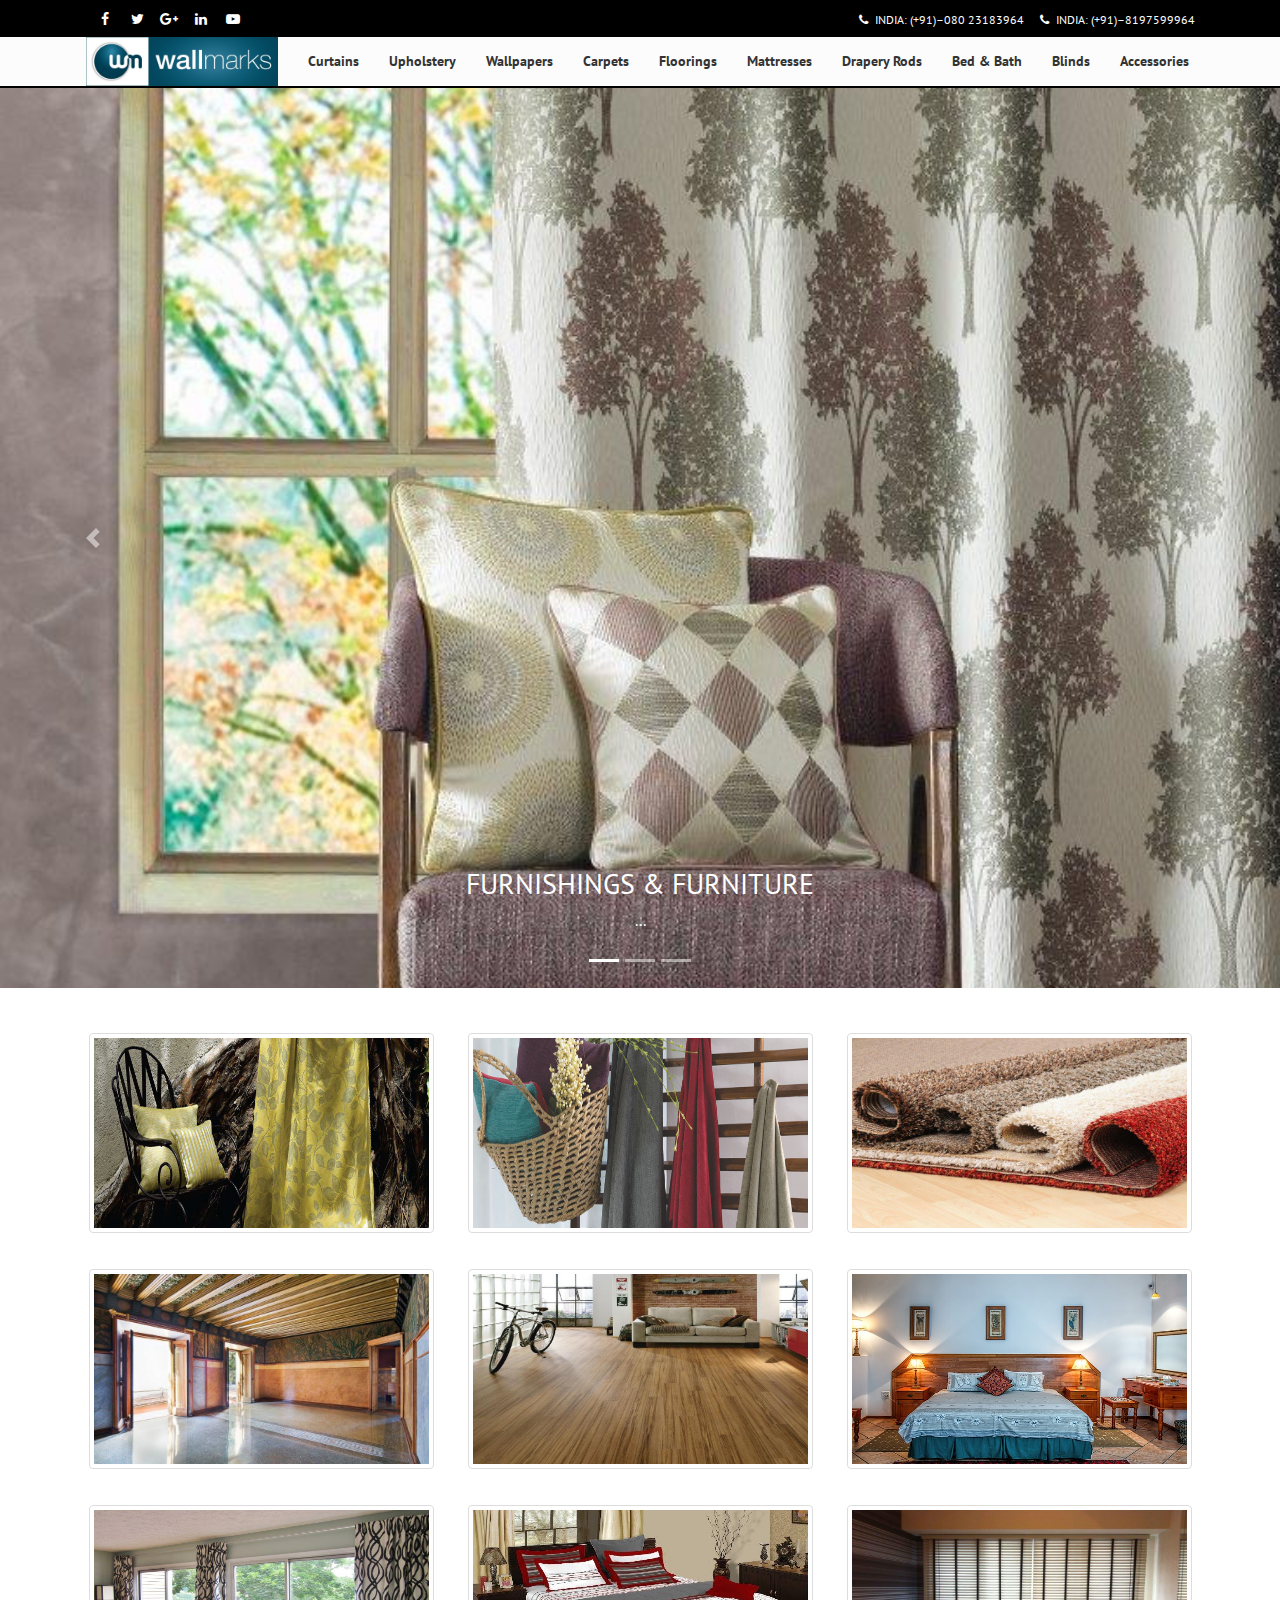
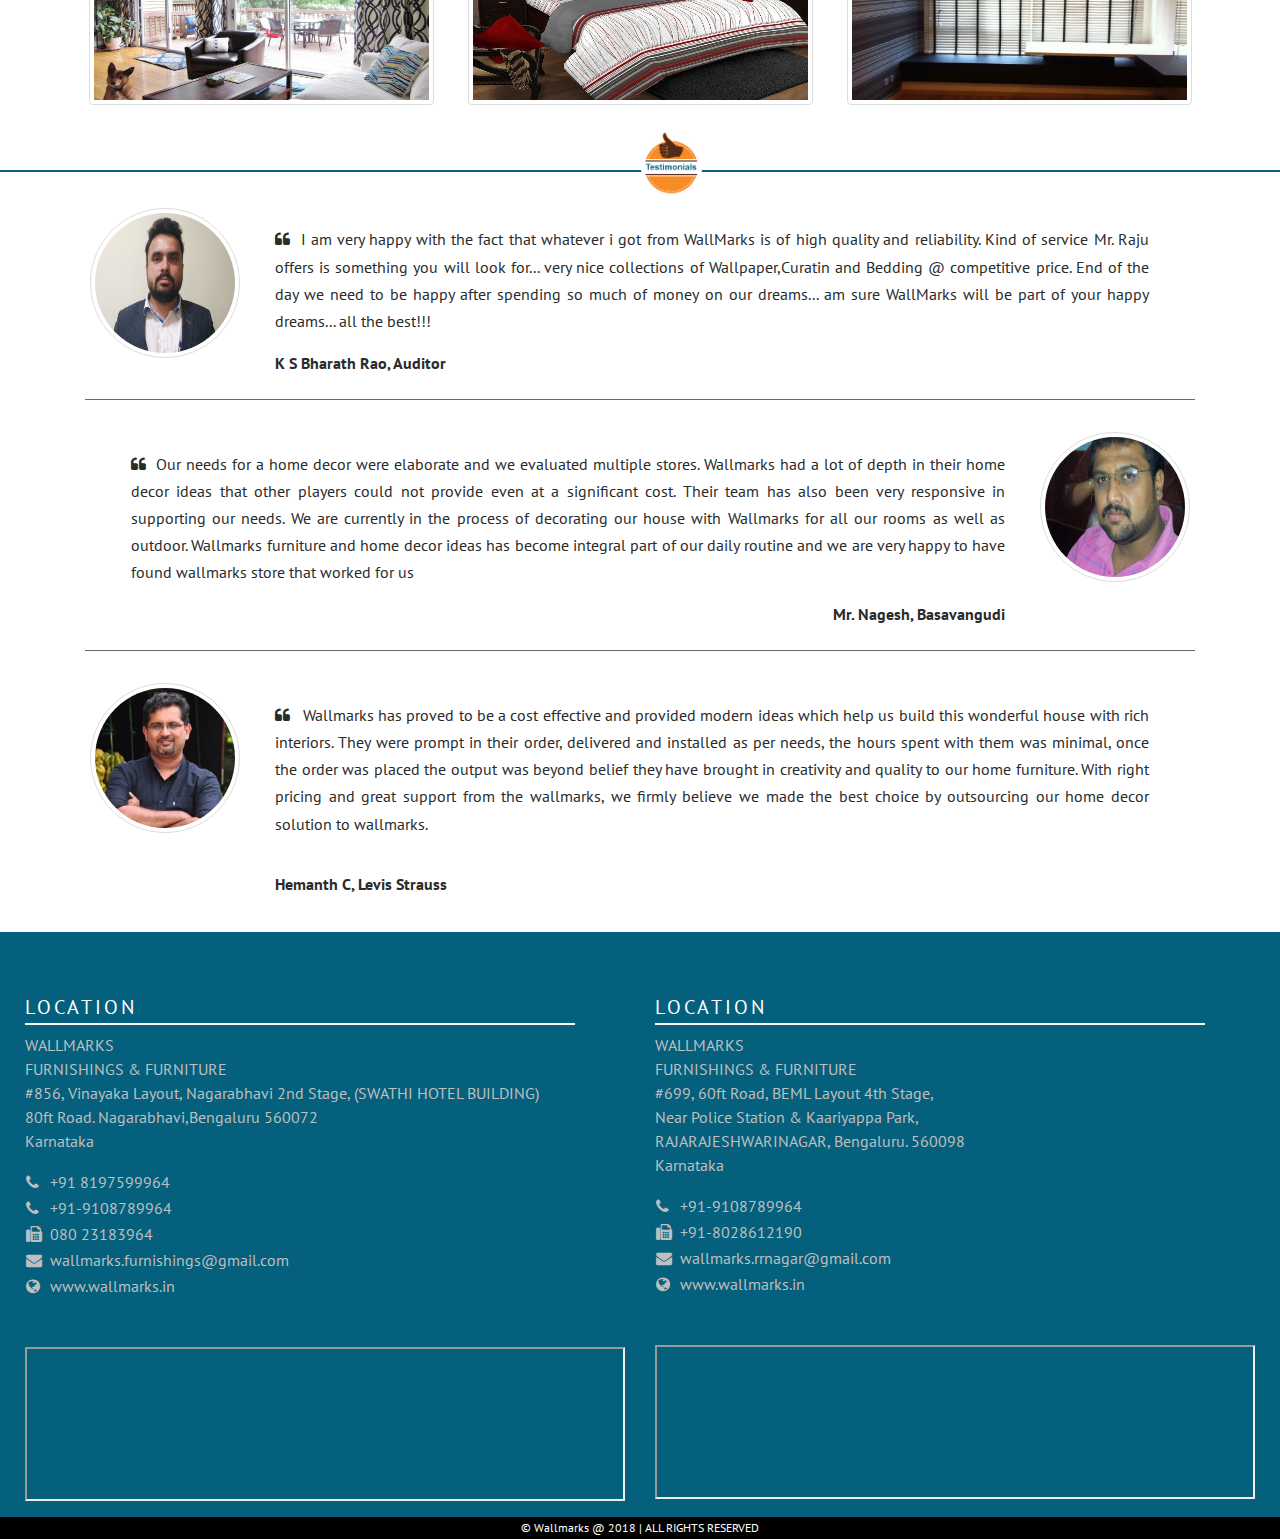
<file: index.html>
<!DOCTYPE html>
<!--[if IE 9]>
<html lang="zxx" class="ie9"> <![endif]-->
<!--[if gt IE 9]>
<html lang="zxx" class="ie"> <![endif]-->
<!--[if !IE]><!-->
<html dir="ltr" lang="zxx">
<!--<![endif]-->

<head>
    <meta charset="UTF-8">
    <meta name="viewport" content="width=device-width, initial-scale=1.0">
    <meta name="description" content="wallmarks">
    <meta name="keywords" content="wallmarks">
    <title>Wallmarks - Furnitures</title>
    <!-- Favicon -->
    <link rel="shortcut icon" href="images/favicon.ico">

    <link href="https://fonts.googleapis.com/css?family=Open+Sans|Oxygen|PT+Sans|Roboto|Oleo+Script" rel="stylesheet">

    <link rel="canonical" href="https://www.wallmarks.in/">
    <link rel="stylesheet" href="libs/bootstrap/css/bootstrap.css">
    <link rel="stylesheet" href="libs\owlcarousel2\assets/owl.carousel.min.css">
    <link rel="stylesheet" href="libs\owlcarousel2\assets/owl.theme.default.min.css">
    <link href="css/style.css" rel="stylesheet">
    <link rel="stylesheet" href="css/wallmarks-style.css">
    <link rel="stylesheet" href="libs/font-awesome-4.7.0/css/font-awesome.min.css">

    <script type="application/javascript" src="libs/jquery/jquery.min.js"></script>
    <script type="application/javascript" src="libs/bootstrap/tether.min.js"></script>
    <script type="application/javascript" src="libs/bootstrap/js/bootstrap.min.js"></script>
    <script type="text/javascript" src="js/modernizr.js"></script>
    <script type="text/javascript" src="js/jquery.waypoints.min.js"></script>
    <script type="text/javascript" src="js/sticky.min.js"></script>
    <script type="application/javascript" src="libs/owlcarousel2/owl.carousel.min.js"></script>
    <script type="text/javascript" src="js/template.js"></script>
    <script type="text/javascript" src="js/tether.min.js"></script>
</head>

<!-- body classes:  -->
<!--"boxed": boxed layout mode e.g. <body class="boxed"> -->
<!--"pattern-1 ... pattern-9": background patterns for boxed layout mode e.g. <body class="boxed pattern-1"> -->
<!--"transparent-header": makes the header transparent and pulls the banner to top -->
<!--"gradient-background-header": applies gradient background to header -->
<!--"page-loader-1 ... page-loader-6": add a page loader to the page (more info @components-page-loaders.html) -->

<body>
    <div class="page-wrapper">
        <div class="header-container">
            <div class="header-top dark">
                <div class="container">
                    <div class="row">
                        <div class="col-3 col-sm-6 col-lg-3">
                            <div class="header-top-first clearfix">
                                <ul class="social-links circle small clearfix hidden-sm-down">
                                    <li class="facebook"><a target="_blank" href="http://www.facebook.com/"><i
                                        class="fa fa-facebook"></i></a></li>
                                    <li class="twitter"><a target="_blank" href="http://www.twitter.com/"><i
                                        class="fa fa-twitter"></i></a></li>
                                    <li class="googleplus"><a target="_blank" href="http://plus.google.com/"><i
                                        class="fa fa-google-plus"></i></a></li>
                                    <li class="linkedin"><a target="_blank" href="http://www.linkedin.com/"><i
                                        class="fa fa-linkedin"></i></a></li>
                                    <li class="youtube"><a target="_blank" href="http://www.youtube.com/"><i
                                        class="fa fa-youtube-play"></i></a></li>
                                </ul>
                                <div class="social-links hidden-md-up circle small">
                                    <div class="btn-group dropdown">
                                        <button id="header-top-drop-1" type="button" class="btn dropdown-toggle dropdown-toggle--no-caret" data-toggle="dropdown" aria-haspopup="true" aria-expanded="false"><i class="fa fa-link"></i>
                                    </button>
                                        <ul class="dropdown-menu dropdown-animation" aria-labelledby="header-top-drop-1">
                                            <li class="facebook"><a target="_blank" href="http://www.facebook.com/"><i
                                                class="fa fa-facebook"></i></a></li>
                                            <li class="twitter"><a target="_blank" href="http://www.twitter.com/"><i
                                                class="fa fa-twitter"></i></a></li>
                                            <li class="googleplus"><a target="_blank" href="http://plus.google.com/"><i
                                                class="fa fa-google-plus"></i></a></li>
                                            <li class="linkedin"><a target="_blank" href="http://www.linkedin.com/"><i
                                                class="fa fa-linkedin"></i></a></li>
                                            <li class="youtube"><a target="_blank" href="http://www.youtube.com/"><i
                                                class="fa fa-youtube-play"></i></a></li>
                                        </ul>
                                    </div>
                                </div>

                            </div>
                        </div>
                        <div class="col-9 col-sm-6 col-lg-9">
                            <div id="header-top-second" class="clearfix">
                                <div class="header-top-dropdown text-right">
                                    <!-- <div class="btn-group">
                                        <a href="#" class="btn btn-default btn-sm">About Us</a>
                                    </div>
                                    <div class="btn-group">
                                        <a href="#" class="btn btn-default btn-sm">Contact Us</a>
                                    </div> -->
                                    <ul class="list-inline hidden-md-down pull-right">
                                        <li class="list-inline-item"><i class="fa fa-phone pr-1 pl-2"></i> INDIA: (+91)–080 23183964
                                        </li>
                                        <li class="list-inline-item"><i class="fa fa-phone pr-1 pl-2"></i> INDIA: (+91)–8197599964
                                        </li>
                                    </ul>
                                </div>
                            </div>
                        </div>
                    </div>
                </div>
                <header class="header fixed fixed-desktop clearfix transparent-header-on">
                    <div class="container">
                        <div class="row">
                            <div class="col-md-auto hidden-md-down pl-3">
                                <div class="header-first clearfix">
                                    <div id="logo" class="logo">
                                        <a href="index.html"><img id="logo_img_large" src="images/wmbrand.jpg" alt="wmbrand.log"></a>
                                    </div>
                                </div>
                            </div>
                            <div class="col-lg-8 col-xl-9">
                                <div class="header-second clearfix">
                                    <div class="main-navigation animated">
                                        <nav class="navbar navbar-toggleable-md navbar-light p-0">
                                            <button class="navbar-toggler navbar-toggler-right collapsed" type="button" data-toggle="collapse" data-target="#navbar-collapse-1" aria-controls="navbar-collapse-1" aria-expanded="false" aria-label="Toggle navigation">
                                            <span class="navbar-toggler-icon"></span>
                                        </button>
                                            <div class="navbar-brand clearfix hidden-lg-up">
                                                <div id="logo-mobile" class="logo">
                                                    <a href="index.html"><img id="logo_img_small" src="images/wmbrand.jpg" alt="wmbrand.log"></a>
                                                </div>
                                            </div>
                                            <div class="navbar-collapse collapse" id="navbar-collapse-1" aria-expanded="false" style="">
                                                <ul class="navbar-nav ml-xl-auto">
                                                    <li class="nav-item dropdown mega-menu">
                                                        <a href="curtains.html" class="nav-link">Curtains</a>
                                                    </li>
                                                    <li class="nav-item dropdown mega-menu">
                                                        <a href="upholstery.html" class="nav-link">Upholstery</a>
                                                    </li>
                                                    <li class="nav-item dropdown mega-menu">
                                                        <a href="wallpapers.html" class="nav-link">Wallpapers</a>
                                                    </li>
                                                    <li class="nav-item dropdown mega-menu">
                                                        <a href="carpets.html" class="nav-link">Carpets</a>
                                                    </li>
                                                    <li class="nav-item dropdown mega-menu">
                                                        <a href="floorings.html" class="nav-link">Floorings</a>
                                                    </li>
                                                    <li class="nav-item dropdown mega-menu">
                                                        <a href="mattresses.html" class="nav-link">Mattresses</a>
                                                    </li>
                                                    <li class="nav-item dropdown mega-menu">
                                                        <a href="drapery.html" class="nav-link">Drapery Rods</a>
                                                    </li>
                                                    <li class="nav-item dropdown mega-menu">
                                                        <a href="bed&amp;bath.html" class="nav-link">Bed & Bath</a>
                                                    </li>
                                                    <li class="nav-item dropdown mega-menu">
                                                        <a href="blinds.html" class="nav-link">Blinds</a>
                                                    </li>
                                                    <li class="nav-item dropdown mega-menu">
                                                        <a href="accessories.html" class="nav-link">Accessories</a>
                                                    </li>
                                                </ul>
                                            </div>
                                        </nav>
                                    </div>
                                </div>
                            </div>
                        </div>
                    </div>
                </header>
            </div>
        </div>

        <!--<div id="carouselExampleControls" class="carousel slide" data-ride="carousel">
            <div class="carousel-inner">
                <div class="carousel-item active">
                    <img class="d-block w-100" src="images/1.jpg" alt="First slide">
                </div>
                <div class="carousel-item">
                    <img class="d-block w-100" src="images/2.jpg" alt="Second slide">
                </div>
                <div class="carousel-item">
                    <img class="d-block w-100" src="images/3.jpg" alt="Third slide">
                </div>
            </div>
            <a class="carousel-control-prev" href="#carouselExampleControls" role="button" data-slide="prev">
                <span class="carousel-control-prev-icon" aria-hidden="true"></span>
                <span class="sr-only">Previous</span>
            </a>
            <a class="carousel-control-next" href="#carouselExampleControls" role="button" data-slide="next">
                <span class="carousel-control-next-icon" aria-hidden="true"></span>
                <span class="sr-only">Next</span>
            </a>
        </div>-->

        <div id="carouselExampleIndicators" class="carousel slide" data-ride="carousel">
            <ol class="carousel-indicators">
                <li data-target="#carouselExampleIndicators" data-slide-to="0" class="active"></li>
                <li data-target="#carouselExampleIndicators" data-slide-to="1"></li>
                <li data-target="#carouselExampleIndicators" data-slide-to="2"></li>
            </ol>
            <div class="carousel-inner" role="listbox">
                <!-- Slide One - Set the background image for this slide in the line below -->
                <div class="carousel-item active" style="background-image: url('images/1.jpg')">
                    <div class="carousel-caption d-none d-md-block">
                        <h3>FURNISHINGS & FURNITURE</h3>
                        <p>...</p>
                    </div>
                </div>
                <!-- Slide Two - Set the background image for this slide in the line below -->
                <div class="carousel-item" style="background-image: url('images/2.jpg')">
                    <div class="carousel-caption d-none d-md-block">
                        <h3>FURNISHINGS & FURNITURE</h3>
                        <p>...</p>
                    </div>
                </div>
                <!-- Slide Three - Set the background image for this slide in the line below -->
                <div class="carousel-item" style="background-image: url('images/3.jpg')">
                    <div class="carousel-caption d-none d-md-block">
                        <h3>FURNISHINGS & FURNITURE</h3>
                        <p>...</p>
                    </div>
                </div>
                <div class="carousel-item" style="background-image: url('images/4.jpg')">
                    <div class="carousel-caption d-none d-md-block">
                        <h3>FURNISHINGS & FURNITURE</h3>
                        <p>...</p>
                    </div>
                </div>
            </div>
            <a class="carousel-control-prev" href="#carouselExampleIndicators" role="button" data-slide="prev">
                <span class="carousel-control-prev-icon" aria-hidden="true"></span>
                <span class="sr-only">Previous</span>
            </a>
            <a class="carousel-control-next" href="#carouselExampleIndicators" role="button" data-slide="next">
                <span class="carousel-control-next-icon" aria-hidden="true"></span>
                <span class="sr-only">Next</span>
            </a>
        </div>
        <br>
        <div class="container">
            <ul class="photo-grid">
                <li>
                    <a href="curtains.html">
                        <figure>
                            <img class="img-thumbnail" src="images/Curtains.jpg" height="250" width="345" alt="Curtains">
                            <figcaption>
                                <p>Curtains</p>
                            </figcaption>
                        </figure>
                    </a>
                </li>
                <li>
                    <a href="upholstery.html">
                        <figure>
                            <img class="img-thumbnail" src="images/Uphostery.jpg" height="250" width="345" alt="Upholstery">
                            <figcaption>
                                <p>Upholstery</p>
                            </figcaption>
                        </figure>
                    </a>
                </li>
                <li>
                    <a href="carpets.html">
                        <figure>
                            <img class="img-thumbnail" src="images/Carpets.jpg" height="250" width="345" alt="Carpets">
                            <figcaption>
                                <p>Carpets</p>
                            </figcaption>
                        </figure>
                    </a>
                </li>
            </ul>
        </div>
        <div class="container">
            <ul class="photo-grid">
                <li>
                    <a href="wallpapers.html">
                        <figure>
                            <img class="img-thumbnail" src="images/Wallpapers.jpg" height="250" width="345" alt="Wallpapers">
                            <figcaption>
                                <p>Wallpapers</p>
                            </figcaption>
                        </figure>
                    </a>
                </li>
                <li>
                    <a href="floorings.html">
                        <figure>
                            <img class="img-thumbnail" src="images/Floorings.jpg" height="250" width="345" alt="Floorings">
                            <figcaption>
                                <p>Floorings</p>
                            </figcaption>
                        </figure>
                    </a>
                </li>
                <li>
                    <a href="mattresses.html">
                        <figure>
                            <img class="img-thumbnail" src="images/Matttresses.jpg" height="250" width="345" alt="Matttresses">
                            <figcaption>
                                <p>Mattresses</p>
                            </figcaption>
                        </figure>
                    </a>
                </li>
            </ul>
        </div>
        <div class="container">
            <ul class="photo-grid">
                <li>
                    <a href="drapery.html">
                        <figure>
                            <img class="img-thumbnail" src="images/Drapery Rods.jpg" height="200" width="345" alt="Drapery Rods">
                            <figcaption>
                                <p>Drapery Rods</p>
                            </figcaption>
                        </figure>
                    </a>
                </li>
                <li>
                    <a href="bed&amp;bath.html">
                        <figure>
                            <img class="img-thumbnail" src="images/Bed Linen.jpg" height="200" width="345" alt="Bed & Bath">
                            <figcaption>
                                <p>Bed & Bath</p>
                            </figcaption>
                        </figure>
                    </a>
                </li>
                <li>
                    <a href="blinds.html">
                        <figure>
                            <img class="img-thumbnail" src="images/Blinds.jpg" height="200" width="345" alt="Blinds">
                            <figcaption>
                                <p>Blinds</p>
                            </figcaption>
                        </figure>
                    </a>
                </li>
            </ul>
        </div>
        <!-- testimonials section-->

        <div class="container-fluid" style="padding-top: 20px;padding-bottom: 20px;margin-top: 50px; border-top: 2px solid #04607c">

            <div style="position: relative;top: -60px;text-align: center">
                <img src="images/testimonial_icon.png" class="testimonial-icon">
            </div>

            <div class="container">
                <div class="row" style="margin-top: 1rem">
                    <div class="col-lg-2">
                        <div class="text-center" style="margin:0px auto;">
                            <img src="images/Bharath.jpg" class="rounded-circle img-thumbnail" style="display: inline-block!important;">
                        </div>
                    </div>
                    <div class="col-lg-10">
                        <p style="padding: 2% 5% 0% 0% !important; font-size: 16px; line-height: 1.7;text-align: justify">
                            <i class="fa fa-quote-left"></i>&nbsp;&nbsp;I am very happy with the fact that whatever i got from WallMarks is of high quality and reliability. Kind of service Mr. Raju offers is something
                            you will look for... very nice collections of Wallpaper,Curatin and Bedding @ competitive price. End of the day we need to be happy after spending so much of money on our dreams... am sure
                            WallMarks will be part of your happy dreams... all the best!!!
                        </p>
                        <p><strong>K S Bharath Rao, Auditor</strong></p>
                    </div>

                </div>

                <hr class="mb-3 mt-2 pb-3" style="border-top: 1px solid #636c72;">

                <div class="row" style="margin-top: 1rem">
                    <div class="col-lg-10">
                        <p style="padding: 2% 0% 0% 5% !important; font-size: 16px; line-height: 1.7;text-align: justify">
                            <i class="fa fa-quote-left"></i>&nbsp;&nbsp;Our needs for a home decor were elaborate and we evaluated multiple stores. Wallmarks had a lot of depth in their home decor ideas that other players could not provide even at a significant cost. Their team has also been very responsive in supporting our needs. We are currently in the process of decorating our house with Wallmarks for all our rooms as well as outdoor. Wallmarks furniture and home decor ideas has become integral part of our daily routine and we are very happy to have found wallmarks store that worked for us
                        </p>
                        <p class="float-right"><strong>Mr. Nagesh, Basavangudi</strong></p>
                    </div>
                    <div class="col-lg-2">
                        <div class="text-center" style="margin:0px auto;">
                            <img src="images/Nagesh.jpg" class="rounded-circle img-thumbnail" style="display: inline-block!important;">
                        </div>
                    </div>
                </div>

                <hr class="mb-3 mt-2 pb-3" style="border-top: 1px solid #636c72;">

                <div class="row" style="margin-top: 1rem">
                    <div class="col-lg-2">
                        <div class="text-center" style="margin:0px auto;">
                            <img src="images/Hemanth.jpg" class="rounded-circle img-thumbnail" style="display: inline-block!important;">
                        </div>
                    </div>
                    <div class="col-lg-10">
                        <p style="padding: 2% 5% 2% 0% !important; font-size: 16px; line-height: 1.7;text-align: justify">
                            <i class="fa fa-quote-left"></i>&nbsp;&nbsp; Wallmarks has proved to be a cost effective and provided modern ideas which help us build this wonderful house with rich interiors. They were prompt in their order, delivered and installed as per needs, the hours spent with them was minimal, once the order was placed the output was beyond belief they have brought in creativity and quality to our home furniture. With right pricing and great support from the wallmarks, we firmly believe we made the best choice by outsourcing our home decor solution to wallmarks.

                        </p>
                        <p><strong>Hemanth C, Levis Strauss</strong></p>
                    </div>
                </div>
            </div>
        </div>

        <div class="jumbotron jumbotron-fluid mb-0 custom-footer-color">
            <div class="container-fluid" style="padding-right: 25px;padding-left: 25px;">
                <div class="row">
                    <div class="col-lg-6">
                        <h5 class="footer-link-heading">LOCATION</h5>
                        <p style="color: #bfbfbf">
                            WALLMARKS<br> FURNISHINGS & FURNITURE<br> #856, Vinayaka Layout, Nagarabhavi 2nd Stage, (SWATHI HOTEL BUILDING) <br>80ft Road. Nagarabhavi,Bengaluru 560072<br> Karnataka
                        </p>

                        <table>
                            <tbody style="background-color: transparent; color: #bfbfbf">
                                <tr>
                                    <td style="width: 24px;border:none"><i class="fa fa-phone"></i></td>
                                    <td style="border: none">+91 8197599964</td>
                                </tr>
                                <tr>
                                    <td style="width: 24px;border:none"><i class="fa fa-phone"></i></td>
                                    <td style="border: none">+91-9108789964</td>
                                </tr>
                                <tr>
                                    <td style="width: 24px;border:none"><i class="fa fa-fax"></i></td>
                                    <td style="border: none">080 23183964</td>
                                </tr>
                                <tr>
                                    <td style="width: 24px;border:none"><i class="fa fa-envelope"></i></td>
                                    <td style="border: none">wallmarks.furnishings@gmail.com</td>
                                </tr>
                                <tr>
                                    <td style="width: 24px;border:none"><i class="fa fa-globe"></i></td>
                                    <td style="border: none">www.wallmarks.in</td>
                                </tr>
                            </tbody>
                        </table>
                        <br><br>
                        <iframe src="https://www.google.com/maps/embed/v1/place?q=Wallmarks&zoom=17&key=AIzaSyCECioPqTNTMYXivMhwnVo98npmaDODlF8" allowfullscreen="true" style="width: 100%">
                    </iframe>
                    </div>
                    <div class="col-lg-6">
                        <h5 class="footer-link-heading">LOCATION</h5>
                        <p style="color: #bfbfbf">
                            WALLMARKS<br> FURNISHINGS & FURNITURE<br> #699, 60ft Road, BEML Layout 4th Stage, <br>Near Police Station & Kaariyappa Park, <br>RAJARAJESHWARINAGAR, Bengaluru. 560098 <br>Karnataka
                        </p>
                        <table>
                            <tbody style="background-color: transparent;color: #bfbfbf">
                                <tr>
                                    <td style="width: 24px;border:none"><i class="fa fa-phone"></i></td>
                                    <td style="border: none">+91-9108789964</td>
                                </tr>
                                <tr>
                                    <td style="width: 24px;border:none"><i class="fa fa-fax"></i></td>
                                    <td style="border: none">+91-8028612190</td>
                                </tr>
                                <tr>
                                    <td style="width: 24px;border:none"><i class="fa fa-envelope"></i></td>
                                    <td style="border: none">wallmarks.rrnagar@gmail.com</td>
                                </tr>
                                <tr>
                                    <td style="width: 24px;border:none"><i class="fa fa-globe"></i></td>
                                    <td style="border: none">www.wallmarks.in</td>
                                </tr>
                            </tbody>
                        </table>
                        <br>
                        <br>
                        <iframe src="https://www.google.com/maps/embed/v1/place?q=Wallmarks+Furnishings+RR+Nagar&zoom=17&key=AIzaSyCECioPqTNTMYXivMhwnVo98npmaDODlF8" allowfullscreen="true" style="width: 100%">
                    </iframe>
                    </div>
                    <!-- <div class="col-lg-2">
                        <h5 class="footer-link-heading">QUICK LINKS</h5>

                        <ul class="list-link">
                            <li><a href="curtains.html">Curtains</a></li>
                            <li><a href="upholstery.html">Upholstery</a></li>
                            <li><a href="wallpapers.html">Wallpapers</a></li>
                            <li><a href="curtains.html">Carpets</a></li>
                            <li><a href="curtains.html">Floorings</a></li>
                            <li><a href="curtains.html">Mattresses</a></li>
                            <li><a href="curtains.html">Drapery Rods</a></li>
                            <li><a href="curtains.html">Bed Lenin</a></li>
                            <li><a href="curtains.html">Blinds</a></li>
                            <li><a href="curtains.html">Accessories</a></li>
                        </ul>
                    </div>
                    <div class="col-lg-2">
                        <h5 class="footer-link-heading">BLOGS</h5>
                        <ul class="list-link">
                            <li><a href="#">Blog 1</a></li>
                            <li><a href="#">Blog 2</a></li>
                            <li><a href="#">Blog 3</a></li>
                        </ul>
                    </div> -->
                </div>
            </div>
        </div>
        <div id="footer" style="background-color: #000000;color: #FFFFFF">
            <div class="container">
                <p class="" style="margin: 0px !important;padding: 2px 0px 2px 0px; text-align: center; font-size: 12px;">
                    © Wallmarks @ 2018 | ALL RIGHTS RESERVED
                </p>
            </div>
        </div>
    </div>
</body>

</html>
</file>
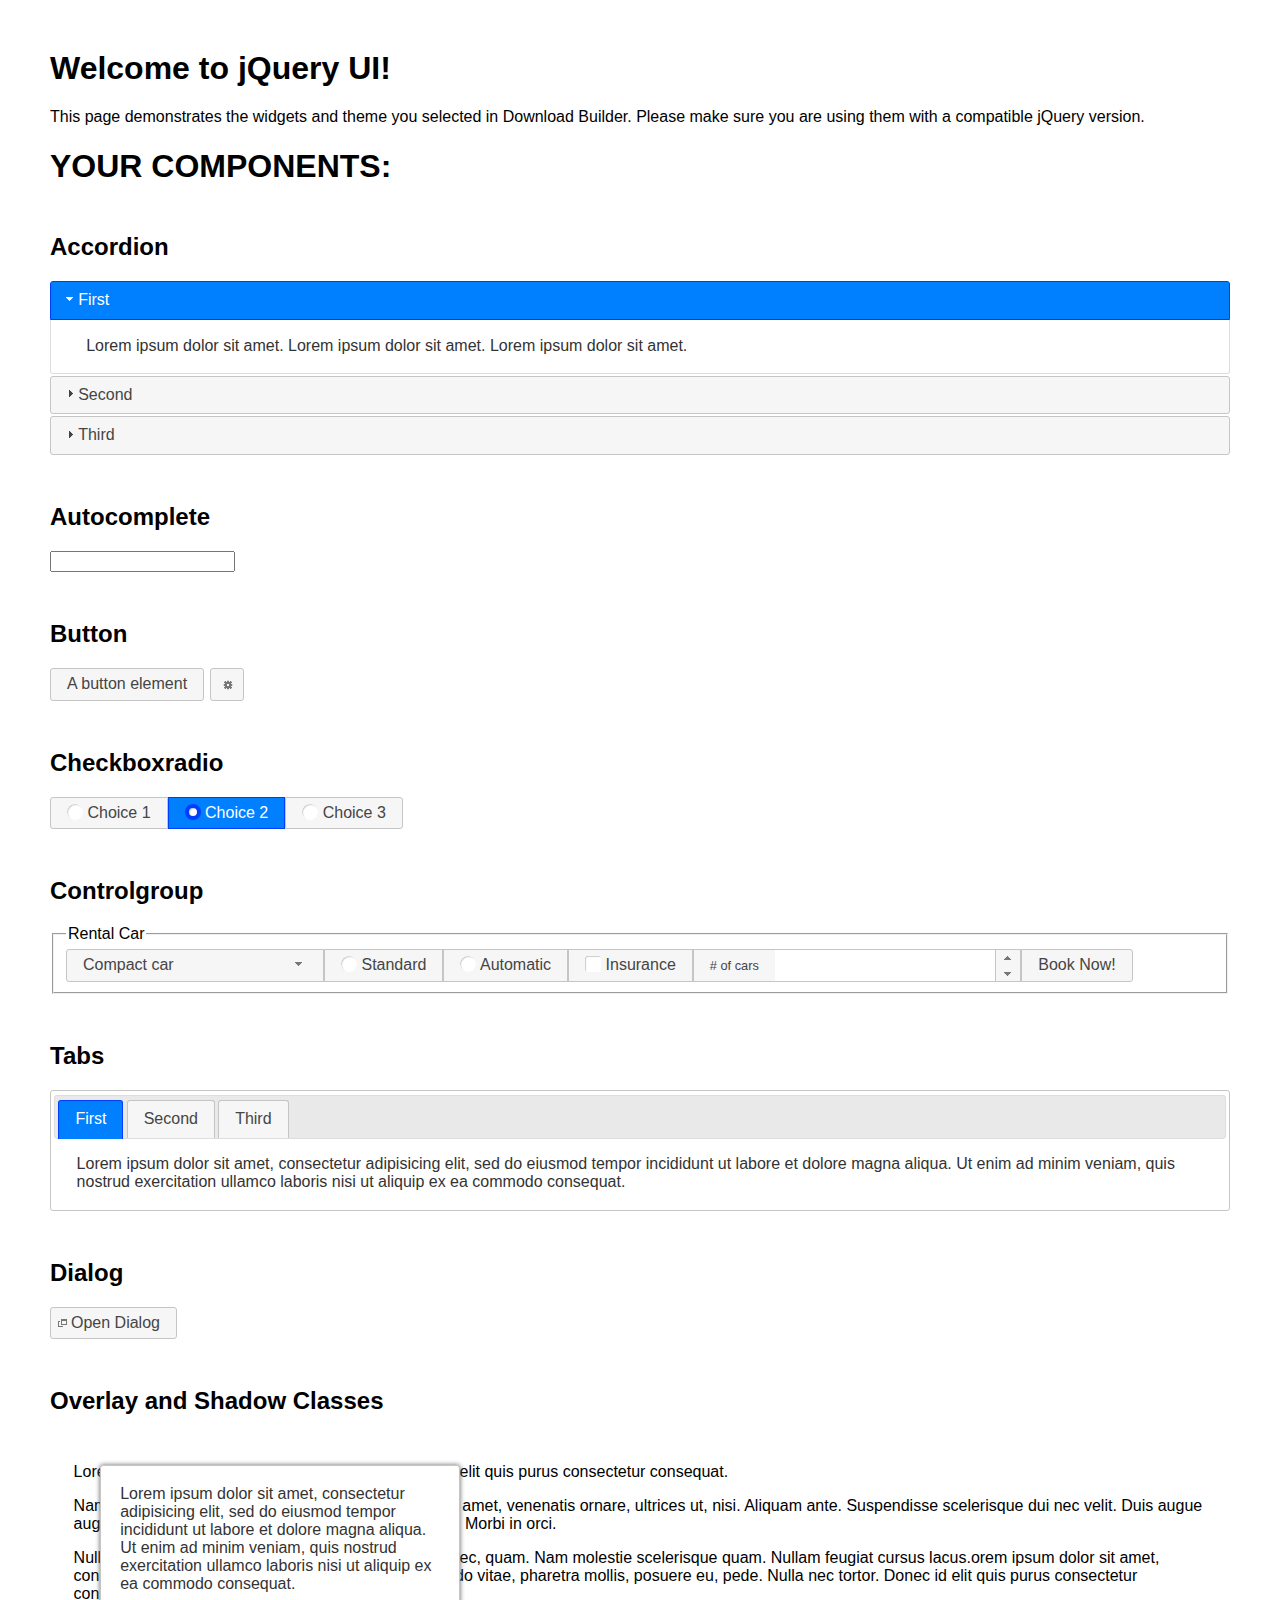
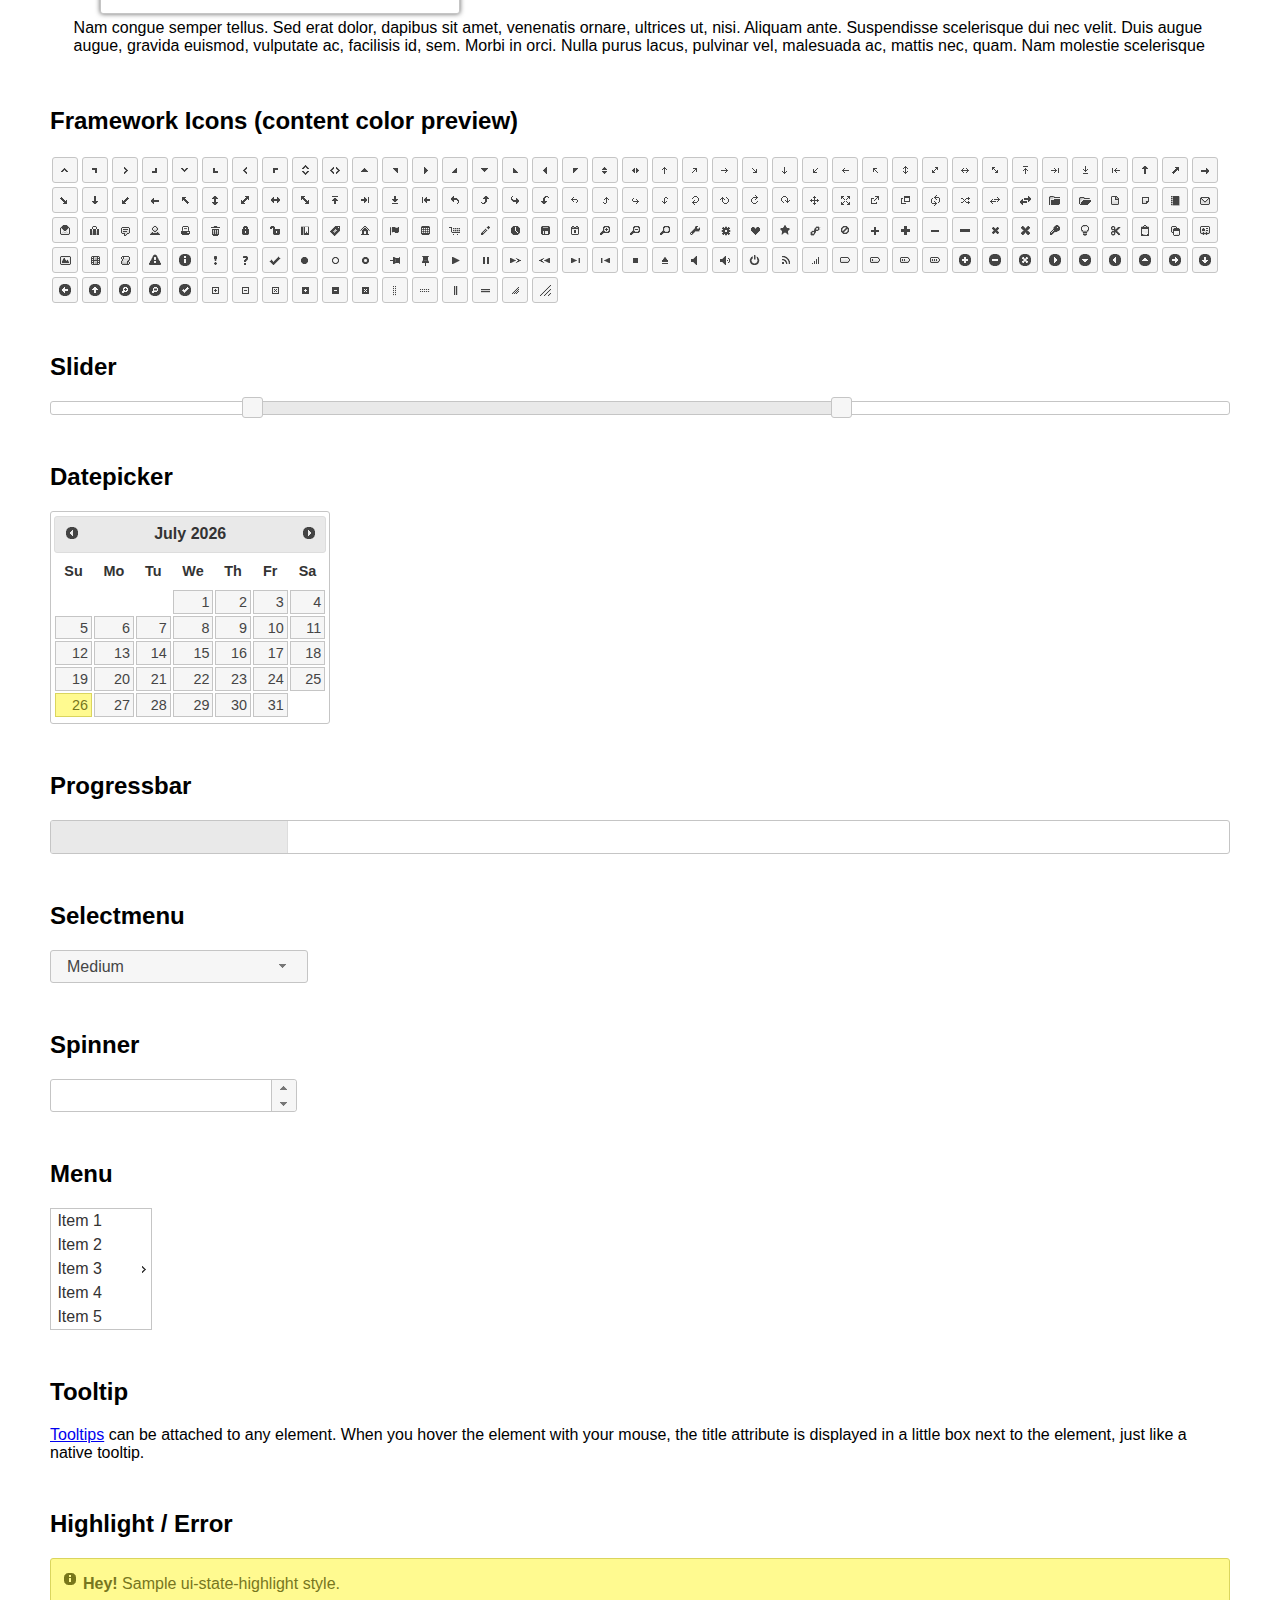
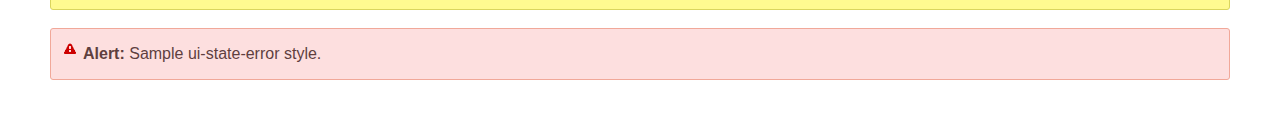
<file: libs/jquery-ui/index.html>
<!doctype html>
<html lang="us">
<head>
	<meta charset="utf-8">
	<title>jQuery UI Example Page</title>
	<link href="jquery-ui.css" rel="stylesheet">
	<style>
	body{
		font-family: "Trebuchet MS", sans-serif;
		margin: 50px;
	}
	.demoHeaders {
		margin-top: 2em;
	}
	#dialog-link {
		padding: .4em 1em .4em 20px;
		text-decoration: none;
		position: relative;
	}
	#dialog-link span.ui-icon {
		margin: 0 5px 0 0;
		position: absolute;
		left: .2em;
		top: 50%;
		margin-top: -8px;
	}
	#icons {
		margin: 0;
		padding: 0;
	}
	#icons li {
		margin: 2px;
		position: relative;
		padding: 4px 0;
		cursor: pointer;
		float: left;
		list-style: none;
	}
	#icons span.ui-icon {
		float: left;
		margin: 0 4px;
	}
	.fakewindowcontain .ui-widget-overlay {
		position: absolute;
	}
	select {
		width: 200px;
	}
	</style>
</head>
<body>

<h1>Welcome to jQuery UI!</h1>

<div class="ui-widget">
	<p>This page demonstrates the widgets and theme you selected in Download Builder. Please make sure you are using them with a compatible jQuery version.</p>
</div>

<h1>YOUR COMPONENTS:</h1>


<!-- Accordion -->
<h2 class="demoHeaders">Accordion</h2>
<div id="accordion">
	<h3>First</h3>
	<div>Lorem ipsum dolor sit amet. Lorem ipsum dolor sit amet. Lorem ipsum dolor sit amet.</div>
	<h3>Second</h3>
	<div>Phasellus mattis tincidunt nibh.</div>
	<h3>Third</h3>
	<div>Nam dui erat, auctor a, dignissim quis.</div>
</div>



<!-- Autocomplete -->
<h2 class="demoHeaders">Autocomplete</h2>
<div>
	<input id="autocomplete" title="type &quot;a&quot;">
</div>



<!-- Button -->
<h2 class="demoHeaders">Button</h2>
<button id="button">A button element</button>
<button id="button-icon">An icon-only button</button>



<!-- Checkboxradio -->
<h2 class="demoHeaders">Checkboxradio</h2>
<form style="margin-top: 1em;">
	<div id="radioset">
		<input type="radio" id="radio1" name="radio"><label for="radio1">Choice 1</label>
		<input type="radio" id="radio2" name="radio" checked="checked"><label for="radio2">Choice 2</label>
		<input type="radio" id="radio3" name="radio"><label for="radio3">Choice 3</label>
	</div>
</form>



<!-- Controlgroup -->
<h2 class="demoHeaders">Controlgroup</h2>
<fieldset>
	<legend>Rental Car</legend>
	<div id="controlgroup">
		<select id="car-type">
			<option>Compact car</option>
			<option>Midsize car</option>
			<option>Full size car</option>
			<option>SUV</option>
			<option>Luxury</option>
			<option>Truck</option>
			<option>Van</option>
		</select>
		<label for="transmission-standard">Standard</label>
		<input type="radio" name="transmission" id="transmission-standard">
		<label for="transmission-automatic">Automatic</label>
		<input type="radio" name="transmission" id="transmission-automatic">
		<label for="insurance">Insurance</label>
		<input type="checkbox" name="insurance" id="insurance">
		<label for="horizontal-spinner" class="ui-controlgroup-label"># of cars</label>
		<input id="horizontal-spinner" class="ui-spinner-input">
		<button>Book Now!</button>
	</div>
</fieldset>



<!-- Tabs -->
<h2 class="demoHeaders">Tabs</h2>
<div id="tabs">
	<ul>
		<li><a href="#tabs-1">First</a></li>
		<li><a href="#tabs-2">Second</a></li>
		<li><a href="#tabs-3">Third</a></li>
	</ul>
	<div id="tabs-1">Lorem ipsum dolor sit amet, consectetur adipisicing elit, sed do eiusmod tempor incididunt ut labore et dolore magna aliqua. Ut enim ad minim veniam, quis nostrud exercitation ullamco laboris nisi ut aliquip ex ea commodo consequat.</div>
	<div id="tabs-2">Phasellus mattis tincidunt nibh. Cras orci urna, blandit id, pretium vel, aliquet ornare, felis. Maecenas scelerisque sem non nisl. Fusce sed lorem in enim dictum bibendum.</div>
	<div id="tabs-3">Nam dui erat, auctor a, dignissim quis, sollicitudin eu, felis. Pellentesque nisi urna, interdum eget, sagittis et, consequat vestibulum, lacus. Mauris porttitor ullamcorper augue.</div>
</div>



<h2 class="demoHeaders">Dialog</h2>
<p>
	<button id="dialog-link" class="ui-button ui-corner-all ui-widget">
		<span class="ui-icon ui-icon-newwin"></span>Open Dialog
	</button>
</p>

<h2 class="demoHeaders">Overlay and Shadow Classes</h2>
<div style="position: relative; width: 96%; height: 200px; padding:1% 2%; overflow:hidden;" class="fakewindowcontain">
	<p>Lorem ipsum dolor sit amet,  Nulla nec tortor. Donec id elit quis purus consectetur consequat. </p><p>Nam congue semper tellus. Sed erat dolor, dapibus sit amet, venenatis ornare, ultrices ut, nisi. Aliquam ante. Suspendisse scelerisque dui nec velit. Duis augue augue, gravida euismod, vulputate ac, facilisis id, sem. Morbi in orci. </p><p>Nulla purus lacus, pulvinar vel, malesuada ac, mattis nec, quam. Nam molestie scelerisque quam. Nullam feugiat cursus lacus.orem ipsum dolor sit amet, consectetur adipiscing elit. Donec libero risus, commodo vitae, pharetra mollis, posuere eu, pede. Nulla nec tortor. Donec id elit quis purus consectetur consequat. </p><p>Nam congue semper tellus. Sed erat dolor, dapibus sit amet, venenatis ornare, ultrices ut, nisi. Aliquam ante. Suspendisse scelerisque dui nec velit. Duis augue augue, gravida euismod, vulputate ac, facilisis id, sem. Morbi in orci. Nulla purus lacus, pulvinar vel, malesuada ac, mattis nec, quam. Nam molestie scelerisque quam. </p><p>Nullam feugiat cursus lacus.orem ipsum dolor sit amet, consectetur adipiscing elit. Donec libero risus, commodo vitae, pharetra mollis, posuere eu, pede. Nulla nec tortor. Donec id elit quis purus consectetur consequat. Nam congue semper tellus. Sed erat dolor, dapibus sit amet, venenatis ornare, ultrices ut, nisi. Aliquam ante. </p><p>Suspendisse scelerisque dui nec velit. Duis augue augue, gravida euismod, vulputate ac, facilisis id, sem. Morbi in orci. Nulla purus lacus, pulvinar vel, malesuada ac, mattis nec, quam. Nam molestie scelerisque quam. Nullam feugiat cursus lacus.orem ipsum dolor sit amet, consectetur adipiscing elit. Donec libero risus, commodo vitae, pharetra mollis, posuere eu, pede. Nulla nec tortor. Donec id elit quis purus consectetur consequat. Nam congue semper tellus. Sed erat dolor, dapibus sit amet, venenatis ornare, ultrices ut, nisi. </p>

	<!-- ui-dialog -->
	<div class="ui-widget-overlay ui-front"></div>
	<div style="position: absolute; width: 320px; left: 50px; top: 30px; padding: 1.2em" class="ui-widget ui-front ui-widget-content ui-corner-all ui-widget-shadow">
		Lorem ipsum dolor sit amet, consectetur adipisicing elit, sed do eiusmod tempor incididunt ut labore et dolore magna aliqua. Ut enim ad minim veniam, quis nostrud exercitation ullamco laboris nisi ut aliquip ex ea commodo consequat.
	</div>

</div>

<!-- ui-dialog -->
<div id="dialog" title="Dialog Title">
	<p>Lorem ipsum dolor sit amet, consectetur adipisicing elit, sed do eiusmod tempor incididunt ut labore et dolore magna aliqua. Ut enim ad minim veniam, quis nostrud exercitation ullamco laboris nisi ut aliquip ex ea commodo consequat.</p>
</div>



<h2 class="demoHeaders">Framework Icons (content color preview)</h2>
<ul id="icons" class="ui-widget ui-helper-clearfix">
	<li class="ui-state-default ui-corner-all" title=".ui-icon-caret-1-n"><span class="ui-icon ui-icon-caret-1-n"></span></li>
	<li class="ui-state-default ui-corner-all" title=".ui-icon-caret-1-ne"><span class="ui-icon ui-icon-caret-1-ne"></span></li>
	<li class="ui-state-default ui-corner-all" title=".ui-icon-caret-1-e"><span class="ui-icon ui-icon-caret-1-e"></span></li>
	<li class="ui-state-default ui-corner-all" title=".ui-icon-caret-1-se"><span class="ui-icon ui-icon-caret-1-se"></span></li>
	<li class="ui-state-default ui-corner-all" title=".ui-icon-caret-1-s"><span class="ui-icon ui-icon-caret-1-s"></span></li>
	<li class="ui-state-default ui-corner-all" title=".ui-icon-caret-1-sw"><span class="ui-icon ui-icon-caret-1-sw"></span></li>
	<li class="ui-state-default ui-corner-all" title=".ui-icon-caret-1-w"><span class="ui-icon ui-icon-caret-1-w"></span></li>
	<li class="ui-state-default ui-corner-all" title=".ui-icon-caret-1-nw"><span class="ui-icon ui-icon-caret-1-nw"></span></li>
	<li class="ui-state-default ui-corner-all" title=".ui-icon-caret-2-n-s"><span class="ui-icon ui-icon-caret-2-n-s"></span></li>
	<li class="ui-state-default ui-corner-all" title=".ui-icon-caret-2-e-w"><span class="ui-icon ui-icon-caret-2-e-w"></span></li>
	<li class="ui-state-default ui-corner-all" title=".ui-icon-triangle-1-n"><span class="ui-icon ui-icon-triangle-1-n"></span></li>
	<li class="ui-state-default ui-corner-all" title=".ui-icon-triangle-1-ne"><span class="ui-icon ui-icon-triangle-1-ne"></span></li>
	<li class="ui-state-default ui-corner-all" title=".ui-icon-triangle-1-e"><span class="ui-icon ui-icon-triangle-1-e"></span></li>
	<li class="ui-state-default ui-corner-all" title=".ui-icon-triangle-1-se"><span class="ui-icon ui-icon-triangle-1-se"></span></li>
	<li class="ui-state-default ui-corner-all" title=".ui-icon-triangle-1-s"><span class="ui-icon ui-icon-triangle-1-s"></span></li>
	<li class="ui-state-default ui-corner-all" title=".ui-icon-triangle-1-sw"><span class="ui-icon ui-icon-triangle-1-sw"></span></li>
	<li class="ui-state-default ui-corner-all" title=".ui-icon-triangle-1-w"><span class="ui-icon ui-icon-triangle-1-w"></span></li>
	<li class="ui-state-default ui-corner-all" title=".ui-icon-triangle-1-nw"><span class="ui-icon ui-icon-triangle-1-nw"></span></li>
	<li class="ui-state-default ui-corner-all" title=".ui-icon-triangle-2-n-s"><span class="ui-icon ui-icon-triangle-2-n-s"></span></li>
	<li class="ui-state-default ui-corner-all" title=".ui-icon-triangle-2-e-w"><span class="ui-icon ui-icon-triangle-2-e-w"></span></li>
	<li class="ui-state-default ui-corner-all" title=".ui-icon-arrow-1-n"><span class="ui-icon ui-icon-arrow-1-n"></span></li>
	<li class="ui-state-default ui-corner-all" title=".ui-icon-arrow-1-ne"><span class="ui-icon ui-icon-arrow-1-ne"></span></li>
	<li class="ui-state-default ui-corner-all" title=".ui-icon-arrow-1-e"><span class="ui-icon ui-icon-arrow-1-e"></span></li>
	<li class="ui-state-default ui-corner-all" title=".ui-icon-arrow-1-se"><span class="ui-icon ui-icon-arrow-1-se"></span></li>
	<li class="ui-state-default ui-corner-all" title=".ui-icon-arrow-1-s"><span class="ui-icon ui-icon-arrow-1-s"></span></li>
	<li class="ui-state-default ui-corner-all" title=".ui-icon-arrow-1-sw"><span class="ui-icon ui-icon-arrow-1-sw"></span></li>
	<li class="ui-state-default ui-corner-all" title=".ui-icon-arrow-1-w"><span class="ui-icon ui-icon-arrow-1-w"></span></li>
	<li class="ui-state-default ui-corner-all" title=".ui-icon-arrow-1-nw"><span class="ui-icon ui-icon-arrow-1-nw"></span></li>
	<li class="ui-state-default ui-corner-all" title=".ui-icon-arrow-2-n-s"><span class="ui-icon ui-icon-arrow-2-n-s"></span></li>
	<li class="ui-state-default ui-corner-all" title=".ui-icon-arrow-2-ne-sw"><span class="ui-icon ui-icon-arrow-2-ne-sw"></span></li>
	<li class="ui-state-default ui-corner-all" title=".ui-icon-arrow-2-e-w"><span class="ui-icon ui-icon-arrow-2-e-w"></span></li>
	<li class="ui-state-default ui-corner-all" title=".ui-icon-arrow-2-se-nw"><span class="ui-icon ui-icon-arrow-2-se-nw"></span></li>
	<li class="ui-state-default ui-corner-all" title=".ui-icon-arrowstop-1-n"><span class="ui-icon ui-icon-arrowstop-1-n"></span></li>
	<li class="ui-state-default ui-corner-all" title=".ui-icon-arrowstop-1-e"><span class="ui-icon ui-icon-arrowstop-1-e"></span></li>
	<li class="ui-state-default ui-corner-all" title=".ui-icon-arrowstop-1-s"><span class="ui-icon ui-icon-arrowstop-1-s"></span></li>
	<li class="ui-state-default ui-corner-all" title=".ui-icon-arrowstop-1-w"><span class="ui-icon ui-icon-arrowstop-1-w"></span></li>
	<li class="ui-state-default ui-corner-all" title=".ui-icon-arrowthick-1-n"><span class="ui-icon ui-icon-arrowthick-1-n"></span></li>
	<li class="ui-state-default ui-corner-all" title=".ui-icon-arrowthick-1-ne"><span class="ui-icon ui-icon-arrowthick-1-ne"></span></li>
	<li class="ui-state-default ui-corner-all" title=".ui-icon-arrowthick-1-e"><span class="ui-icon ui-icon-arrowthick-1-e"></span></li>
	<li class="ui-state-default ui-corner-all" title=".ui-icon-arrowthick-1-se"><span class="ui-icon ui-icon-arrowthick-1-se"></span></li>
	<li class="ui-state-default ui-corner-all" title=".ui-icon-arrowthick-1-s"><span class="ui-icon ui-icon-arrowthick-1-s"></span></li>
	<li class="ui-state-default ui-corner-all" title=".ui-icon-arrowthick-1-sw"><span class="ui-icon ui-icon-arrowthick-1-sw"></span></li>
	<li class="ui-state-default ui-corner-all" title=".ui-icon-arrowthick-1-w"><span class="ui-icon ui-icon-arrowthick-1-w"></span></li>
	<li class="ui-state-default ui-corner-all" title=".ui-icon-arrowthick-1-nw"><span class="ui-icon ui-icon-arrowthick-1-nw"></span></li>
	<li class="ui-state-default ui-corner-all" title=".ui-icon-arrowthick-2-n-s"><span class="ui-icon ui-icon-arrowthick-2-n-s"></span></li>
	<li class="ui-state-default ui-corner-all" title=".ui-icon-arrowthick-2-ne-sw"><span class="ui-icon ui-icon-arrowthick-2-ne-sw"></span></li>
	<li class="ui-state-default ui-corner-all" title=".ui-icon-arrowthick-2-e-w"><span class="ui-icon ui-icon-arrowthick-2-e-w"></span></li>
	<li class="ui-state-default ui-corner-all" title=".ui-icon-arrowthick-2-se-nw"><span class="ui-icon ui-icon-arrowthick-2-se-nw"></span></li>
	<li class="ui-state-default ui-corner-all" title=".ui-icon-arrowthickstop-1-n"><span class="ui-icon ui-icon-arrowthickstop-1-n"></span></li>
	<li class="ui-state-default ui-corner-all" title=".ui-icon-arrowthickstop-1-e"><span class="ui-icon ui-icon-arrowthickstop-1-e"></span></li>
	<li class="ui-state-default ui-corner-all" title=".ui-icon-arrowthickstop-1-s"><span class="ui-icon ui-icon-arrowthickstop-1-s"></span></li>
	<li class="ui-state-default ui-corner-all" title=".ui-icon-arrowthickstop-1-w"><span class="ui-icon ui-icon-arrowthickstop-1-w"></span></li>
	<li class="ui-state-default ui-corner-all" title=".ui-icon-arrowreturnthick-1-w"><span class="ui-icon ui-icon-arrowreturnthick-1-w"></span></li>
	<li class="ui-state-default ui-corner-all" title=".ui-icon-arrowreturnthick-1-n"><span class="ui-icon ui-icon-arrowreturnthick-1-n"></span></li>
	<li class="ui-state-default ui-corner-all" title=".ui-icon-arrowreturnthick-1-e"><span class="ui-icon ui-icon-arrowreturnthick-1-e"></span></li>
	<li class="ui-state-default ui-corner-all" title=".ui-icon-arrowreturnthick-1-s"><span class="ui-icon ui-icon-arrowreturnthick-1-s"></span></li>
	<li class="ui-state-default ui-corner-all" title=".ui-icon-arrowreturn-1-w"><span class="ui-icon ui-icon-arrowreturn-1-w"></span></li>
	<li class="ui-state-default ui-corner-all" title=".ui-icon-arrowreturn-1-n"><span class="ui-icon ui-icon-arrowreturn-1-n"></span></li>
	<li class="ui-state-default ui-corner-all" title=".ui-icon-arrowreturn-1-e"><span class="ui-icon ui-icon-arrowreturn-1-e"></span></li>
	<li class="ui-state-default ui-corner-all" title=".ui-icon-arrowreturn-1-s"><span class="ui-icon ui-icon-arrowreturn-1-s"></span></li>
	<li class="ui-state-default ui-corner-all" title=".ui-icon-arrowrefresh-1-w"><span class="ui-icon ui-icon-arrowrefresh-1-w"></span></li>
	<li class="ui-state-default ui-corner-all" title=".ui-icon-arrowrefresh-1-n"><span class="ui-icon ui-icon-arrowrefresh-1-n"></span></li>
	<li class="ui-state-default ui-corner-all" title=".ui-icon-arrowrefresh-1-e"><span class="ui-icon ui-icon-arrowrefresh-1-e"></span></li>
	<li class="ui-state-default ui-corner-all" title=".ui-icon-arrowrefresh-1-s"><span class="ui-icon ui-icon-arrowrefresh-1-s"></span></li>
	<li class="ui-state-default ui-corner-all" title=".ui-icon-arrow-4"><span class="ui-icon ui-icon-arrow-4"></span></li>
	<li class="ui-state-default ui-corner-all" title=".ui-icon-arrow-4-diag"><span class="ui-icon ui-icon-arrow-4-diag"></span></li>
	<li class="ui-state-default ui-corner-all" title=".ui-icon-extlink"><span class="ui-icon ui-icon-extlink"></span></li>
	<li class="ui-state-default ui-corner-all" title=".ui-icon-newwin"><span class="ui-icon ui-icon-newwin"></span></li>
	<li class="ui-state-default ui-corner-all" title=".ui-icon-refresh"><span class="ui-icon ui-icon-refresh"></span></li>
	<li class="ui-state-default ui-corner-all" title=".ui-icon-shuffle"><span class="ui-icon ui-icon-shuffle"></span></li>
	<li class="ui-state-default ui-corner-all" title=".ui-icon-transfer-e-w"><span class="ui-icon ui-icon-transfer-e-w"></span></li>
	<li class="ui-state-default ui-corner-all" title=".ui-icon-transferthick-e-w"><span class="ui-icon ui-icon-transferthick-e-w"></span></li>
	<li class="ui-state-default ui-corner-all" title=".ui-icon-folder-collapsed"><span class="ui-icon ui-icon-folder-collapsed"></span></li>
	<li class="ui-state-default ui-corner-all" title=".ui-icon-folder-open"><span class="ui-icon ui-icon-folder-open"></span></li>
	<li class="ui-state-default ui-corner-all" title=".ui-icon-document"><span class="ui-icon ui-icon-document"></span></li>
	<li class="ui-state-default ui-corner-all" title=".ui-icon-document-b"><span class="ui-icon ui-icon-document-b"></span></li>
	<li class="ui-state-default ui-corner-all" title=".ui-icon-note"><span class="ui-icon ui-icon-note"></span></li>
	<li class="ui-state-default ui-corner-all" title=".ui-icon-mail-closed"><span class="ui-icon ui-icon-mail-closed"></span></li>
	<li class="ui-state-default ui-corner-all" title=".ui-icon-mail-open"><span class="ui-icon ui-icon-mail-open"></span></li>
	<li class="ui-state-default ui-corner-all" title=".ui-icon-suitcase"><span class="ui-icon ui-icon-suitcase"></span></li>
	<li class="ui-state-default ui-corner-all" title=".ui-icon-comment"><span class="ui-icon ui-icon-comment"></span></li>
	<li class="ui-state-default ui-corner-all" title=".ui-icon-person"><span class="ui-icon ui-icon-person"></span></li>
	<li class="ui-state-default ui-corner-all" title=".ui-icon-print"><span class="ui-icon ui-icon-print"></span></li>
	<li class="ui-state-default ui-corner-all" title=".ui-icon-trash"><span class="ui-icon ui-icon-trash"></span></li>
	<li class="ui-state-default ui-corner-all" title=".ui-icon-locked"><span class="ui-icon ui-icon-locked"></span></li>
	<li class="ui-state-default ui-corner-all" title=".ui-icon-unlocked"><span class="ui-icon ui-icon-unlocked"></span></li>
	<li class="ui-state-default ui-corner-all" title=".ui-icon-bookmark"><span class="ui-icon ui-icon-bookmark"></span></li>
	<li class="ui-state-default ui-corner-all" title=".ui-icon-tag"><span class="ui-icon ui-icon-tag"></span></li>
	<li class="ui-state-default ui-corner-all" title=".ui-icon-home"><span class="ui-icon ui-icon-home"></span></li>
	<li class="ui-state-default ui-corner-all" title=".ui-icon-flag"><span class="ui-icon ui-icon-flag"></span></li>
	<li class="ui-state-default ui-corner-all" title=".ui-icon-calculator"><span class="ui-icon ui-icon-calculator"></span></li>
	<li class="ui-state-default ui-corner-all" title=".ui-icon-cart"><span class="ui-icon ui-icon-cart"></span></li>
	<li class="ui-state-default ui-corner-all" title=".ui-icon-pencil"><span class="ui-icon ui-icon-pencil"></span></li>
	<li class="ui-state-default ui-corner-all" title=".ui-icon-clock"><span class="ui-icon ui-icon-clock"></span></li>
	<li class="ui-state-default ui-corner-all" title=".ui-icon-disk"><span class="ui-icon ui-icon-disk"></span></li>
	<li class="ui-state-default ui-corner-all" title=".ui-icon-calendar"><span class="ui-icon ui-icon-calendar"></span></li>
	<li class="ui-state-default ui-corner-all" title=".ui-icon-zoomin"><span class="ui-icon ui-icon-zoomin"></span></li>
	<li class="ui-state-default ui-corner-all" title=".ui-icon-zoomout"><span class="ui-icon ui-icon-zoomout"></span></li>
	<li class="ui-state-default ui-corner-all" title=".ui-icon-search"><span class="ui-icon ui-icon-search"></span></li>
	<li class="ui-state-default ui-corner-all" title=".ui-icon-wrench"><span class="ui-icon ui-icon-wrench"></span></li>
	<li class="ui-state-default ui-corner-all" title=".ui-icon-gear"><span class="ui-icon ui-icon-gear"></span></li>
	<li class="ui-state-default ui-corner-all" title=".ui-icon-heart"><span class="ui-icon ui-icon-heart"></span></li>
	<li class="ui-state-default ui-corner-all" title=".ui-icon-star"><span class="ui-icon ui-icon-star"></span></li>
	<li class="ui-state-default ui-corner-all" title=".ui-icon-link"><span class="ui-icon ui-icon-link"></span></li>
	<li class="ui-state-default ui-corner-all" title=".ui-icon-cancel"><span class="ui-icon ui-icon-cancel"></span></li>
	<li class="ui-state-default ui-corner-all" title=".ui-icon-plus"><span class="ui-icon ui-icon-plus"></span></li>
	<li class="ui-state-default ui-corner-all" title=".ui-icon-plusthick"><span class="ui-icon ui-icon-plusthick"></span></li>
	<li class="ui-state-default ui-corner-all" title=".ui-icon-minus"><span class="ui-icon ui-icon-minus"></span></li>
	<li class="ui-state-default ui-corner-all" title=".ui-icon-minusthick"><span class="ui-icon ui-icon-minusthick"></span></li>
	<li class="ui-state-default ui-corner-all" title=".ui-icon-close"><span class="ui-icon ui-icon-close"></span></li>
	<li class="ui-state-default ui-corner-all" title=".ui-icon-closethick"><span class="ui-icon ui-icon-closethick"></span></li>
	<li class="ui-state-default ui-corner-all" title=".ui-icon-key"><span class="ui-icon ui-icon-key"></span></li>
	<li class="ui-state-default ui-corner-all" title=".ui-icon-lightbulb"><span class="ui-icon ui-icon-lightbulb"></span></li>
	<li class="ui-state-default ui-corner-all" title=".ui-icon-scissors"><span class="ui-icon ui-icon-scissors"></span></li>
	<li class="ui-state-default ui-corner-all" title=".ui-icon-clipboard"><span class="ui-icon ui-icon-clipboard"></span></li>
	<li class="ui-state-default ui-corner-all" title=".ui-icon-copy"><span class="ui-icon ui-icon-copy"></span></li>
	<li class="ui-state-default ui-corner-all" title=".ui-icon-contact"><span class="ui-icon ui-icon-contact"></span></li>
	<li class="ui-state-default ui-corner-all" title=".ui-icon-image"><span class="ui-icon ui-icon-image"></span></li>
	<li class="ui-state-default ui-corner-all" title=".ui-icon-video"><span class="ui-icon ui-icon-video"></span></li>
	<li class="ui-state-default ui-corner-all" title=".ui-icon-script"><span class="ui-icon ui-icon-script"></span></li>
	<li class="ui-state-default ui-corner-all" title=".ui-icon-alert"><span class="ui-icon ui-icon-alert"></span></li>
	<li class="ui-state-default ui-corner-all" title=".ui-icon-info"><span class="ui-icon ui-icon-info"></span></li>
	<li class="ui-state-default ui-corner-all" title=".ui-icon-notice"><span class="ui-icon ui-icon-notice"></span></li>
	<li class="ui-state-default ui-corner-all" title=".ui-icon-help"><span class="ui-icon ui-icon-help"></span></li>
	<li class="ui-state-default ui-corner-all" title=".ui-icon-check"><span class="ui-icon ui-icon-check"></span></li>
	<li class="ui-state-default ui-corner-all" title=".ui-icon-bullet"><span class="ui-icon ui-icon-bullet"></span></li>
	<li class="ui-state-default ui-corner-all" title=".ui-icon-radio-off"><span class="ui-icon ui-icon-radio-off"></span></li>
	<li class="ui-state-default ui-corner-all" title=".ui-icon-radio-on"><span class="ui-icon ui-icon-radio-on"></span></li>
	<li class="ui-state-default ui-corner-all" title=".ui-icon-pin-w"><span class="ui-icon ui-icon-pin-w"></span></li>
	<li class="ui-state-default ui-corner-all" title=".ui-icon-pin-s"><span class="ui-icon ui-icon-pin-s"></span></li>
	<li class="ui-state-default ui-corner-all" title=".ui-icon-play"><span class="ui-icon ui-icon-play"></span></li>
	<li class="ui-state-default ui-corner-all" title=".ui-icon-pause"><span class="ui-icon ui-icon-pause"></span></li>
	<li class="ui-state-default ui-corner-all" title=".ui-icon-seek-next"><span class="ui-icon ui-icon-seek-next"></span></li>
	<li class="ui-state-default ui-corner-all" title=".ui-icon-seek-prev"><span class="ui-icon ui-icon-seek-prev"></span></li>
	<li class="ui-state-default ui-corner-all" title=".ui-icon-seek-end"><span class="ui-icon ui-icon-seek-end"></span></li>
	<li class="ui-state-default ui-corner-all" title=".ui-icon-seek-first"><span class="ui-icon ui-icon-seek-first"></span></li>
	<li class="ui-state-default ui-corner-all" title=".ui-icon-stop"><span class="ui-icon ui-icon-stop"></span></li>
	<li class="ui-state-default ui-corner-all" title=".ui-icon-eject"><span class="ui-icon ui-icon-eject"></span></li>
	<li class="ui-state-default ui-corner-all" title=".ui-icon-volume-off"><span class="ui-icon ui-icon-volume-off"></span></li>
	<li class="ui-state-default ui-corner-all" title=".ui-icon-volume-on"><span class="ui-icon ui-icon-volume-on"></span></li>
	<li class="ui-state-default ui-corner-all" title=".ui-icon-power"><span class="ui-icon ui-icon-power"></span></li>
	<li class="ui-state-default ui-corner-all" title=".ui-icon-signal-diag"><span class="ui-icon ui-icon-signal-diag"></span></li>
	<li class="ui-state-default ui-corner-all" title=".ui-icon-signal"><span class="ui-icon ui-icon-signal"></span></li>
	<li class="ui-state-default ui-corner-all" title=".ui-icon-battery-0"><span class="ui-icon ui-icon-battery-0"></span></li>
	<li class="ui-state-default ui-corner-all" title=".ui-icon-battery-1"><span class="ui-icon ui-icon-battery-1"></span></li>
	<li class="ui-state-default ui-corner-all" title=".ui-icon-battery-2"><span class="ui-icon ui-icon-battery-2"></span></li>
	<li class="ui-state-default ui-corner-all" title=".ui-icon-battery-3"><span class="ui-icon ui-icon-battery-3"></span></li>
	<li class="ui-state-default ui-corner-all" title=".ui-icon-circle-plus"><span class="ui-icon ui-icon-circle-plus"></span></li>
	<li class="ui-state-default ui-corner-all" title=".ui-icon-circle-minus"><span class="ui-icon ui-icon-circle-minus"></span></li>
	<li class="ui-state-default ui-corner-all" title=".ui-icon-circle-close"><span class="ui-icon ui-icon-circle-close"></span></li>
	<li class="ui-state-default ui-corner-all" title=".ui-icon-circle-triangle-e"><span class="ui-icon ui-icon-circle-triangle-e"></span></li>
	<li class="ui-state-default ui-corner-all" title=".ui-icon-circle-triangle-s"><span class="ui-icon ui-icon-circle-triangle-s"></span></li>
	<li class="ui-state-default ui-corner-all" title=".ui-icon-circle-triangle-w"><span class="ui-icon ui-icon-circle-triangle-w"></span></li>
	<li class="ui-state-default ui-corner-all" title=".ui-icon-circle-triangle-n"><span class="ui-icon ui-icon-circle-triangle-n"></span></li>
	<li class="ui-state-default ui-corner-all" title=".ui-icon-circle-arrow-e"><span class="ui-icon ui-icon-circle-arrow-e"></span></li>
	<li class="ui-state-default ui-corner-all" title=".ui-icon-circle-arrow-s"><span class="ui-icon ui-icon-circle-arrow-s"></span></li>
	<li class="ui-state-default ui-corner-all" title=".ui-icon-circle-arrow-w"><span class="ui-icon ui-icon-circle-arrow-w"></span></li>
	<li class="ui-state-default ui-corner-all" title=".ui-icon-circle-arrow-n"><span class="ui-icon ui-icon-circle-arrow-n"></span></li>
	<li class="ui-state-default ui-corner-all" title=".ui-icon-circle-zoomin"><span class="ui-icon ui-icon-circle-zoomin"></span></li>
	<li class="ui-state-default ui-corner-all" title=".ui-icon-circle-zoomout"><span class="ui-icon ui-icon-circle-zoomout"></span></li>
	<li class="ui-state-default ui-corner-all" title=".ui-icon-circle-check"><span class="ui-icon ui-icon-circle-check"></span></li>
	<li class="ui-state-default ui-corner-all" title=".ui-icon-circlesmall-plus"><span class="ui-icon ui-icon-circlesmall-plus"></span></li>
	<li class="ui-state-default ui-corner-all" title=".ui-icon-circlesmall-minus"><span class="ui-icon ui-icon-circlesmall-minus"></span></li>
	<li class="ui-state-default ui-corner-all" title=".ui-icon-circlesmall-close"><span class="ui-icon ui-icon-circlesmall-close"></span></li>
	<li class="ui-state-default ui-corner-all" title=".ui-icon-squaresmall-plus"><span class="ui-icon ui-icon-squaresmall-plus"></span></li>
	<li class="ui-state-default ui-corner-all" title=".ui-icon-squaresmall-minus"><span class="ui-icon ui-icon-squaresmall-minus"></span></li>
	<li class="ui-state-default ui-corner-all" title=".ui-icon-squaresmall-close"><span class="ui-icon ui-icon-squaresmall-close"></span></li>
	<li class="ui-state-default ui-corner-all" title=".ui-icon-grip-dotted-vertical"><span class="ui-icon ui-icon-grip-dotted-vertical"></span></li>
	<li class="ui-state-default ui-corner-all" title=".ui-icon-grip-dotted-horizontal"><span class="ui-icon ui-icon-grip-dotted-horizontal"></span></li>
	<li class="ui-state-default ui-corner-all" title=".ui-icon-grip-solid-vertical"><span class="ui-icon ui-icon-grip-solid-vertical"></span></li>
	<li class="ui-state-default ui-corner-all" title=".ui-icon-grip-solid-horizontal"><span class="ui-icon ui-icon-grip-solid-horizontal"></span></li>
	<li class="ui-state-default ui-corner-all" title=".ui-icon-gripsmall-diagonal-se"><span class="ui-icon ui-icon-gripsmall-diagonal-se"></span></li>
	<li class="ui-state-default ui-corner-all" title=".ui-icon-grip-diagonal-se"><span class="ui-icon ui-icon-grip-diagonal-se"></span></li>
</ul>


<!-- Slider -->
<h2 class="demoHeaders">Slider</h2>
<div id="slider"></div>



<!-- Datepicker -->
<h2 class="demoHeaders">Datepicker</h2>
<div id="datepicker"></div>



<!-- Progressbar -->
<h2 class="demoHeaders">Progressbar</h2>
<div id="progressbar"></div>



<!-- Progressbar -->
<h2 class="demoHeaders">Selectmenu</h2>
<select id="selectmenu">
	<option>Slower</option>
	<option>Slow</option>
	<option selected="selected">Medium</option>
	<option>Fast</option>
	<option>Faster</option>
</select>



<!-- Spinner -->
<h2 class="demoHeaders">Spinner</h2>
<input id="spinner">



<!-- Menu -->
<h2 class="demoHeaders">Menu</h2>
<ul style="width:100px;" id="menu">
	<li><div>Item 1</div></li>
	<li><div>Item 2</div></li>
	<li><div>Item 3</div>
		<ul>
			<li><div>Item 3-1</div></li>
			<li><div>Item 3-2</div></li>
			<li><div>Item 3-3</div></li>
			<li><div>Item 3-4</div></li>
			<li><div>Item 3-5</div></li>
		</ul>
	</li>
	<li><div>Item 4</div></li>
	<li><div>Item 5</div></li>
</ul>



<!-- Tooltip -->
<h2 class="demoHeaders">Tooltip</h2>
<p id="tooltip">
	<a href="#" title="That&apos;s what this widget is">Tooltips</a> can be attached to any element. When you hover
the element with your mouse, the title attribute is displayed in a little box next to the element, just like a native tooltip.
</p>


<!-- Highlight / Error -->
<h2 class="demoHeaders">Highlight / Error</h2>
<div class="ui-widget">
	<div class="ui-state-highlight ui-corner-all" style="margin-top: 20px; padding: 0 .7em;">
		<p><span class="ui-icon ui-icon-info" style="float: left; margin-right: .3em;"></span>
		<strong>Hey!</strong> Sample ui-state-highlight style.</p>
	</div>
</div>
<br>
<div class="ui-widget">
	<div class="ui-state-error ui-corner-all" style="padding: 0 .7em;">
		<p><span class="ui-icon ui-icon-alert" style="float: left; margin-right: .3em;"></span>
		<strong>Alert:</strong> Sample ui-state-error style.</p>
	</div>
</div>

<script src="external/jquery/jquery.js"></script>
<script src="jquery-ui.js"></script>
<script>

$( "#accordion" ).accordion();



var availableTags = [
	"ActionScript",
	"AppleScript",
	"Asp",
	"BASIC",
	"C",
	"C++",
	"Clojure",
	"COBOL",
	"ColdFusion",
	"Erlang",
	"Fortran",
	"Groovy",
	"Haskell",
	"Java",
	"JavaScript",
	"Lisp",
	"Perl",
	"PHP",
	"Python",
	"Ruby",
	"Scala",
	"Scheme"
];
$( "#autocomplete" ).autocomplete({
	source: availableTags
});



$( "#button" ).button();
$( "#button-icon" ).button({
	icon: "ui-icon-gear",
	showLabel: false
});



$( "#radioset" ).buttonset();



$( "#controlgroup" ).controlgroup();



$( "#tabs" ).tabs();



$( "#dialog" ).dialog({
	autoOpen: false,
	width: 400,
	buttons: [
		{
			text: "Ok",
			click: function() {
				$( this ).dialog( "close" );
			}
		},
		{
			text: "Cancel",
			click: function() {
				$( this ).dialog( "close" );
			}
		}
	]
});

// Link to open the dialog
$( "#dialog-link" ).click(function( event ) {
	$( "#dialog" ).dialog( "open" );
	event.preventDefault();
});



$( "#datepicker" ).datepicker({
	inline: true
});



$( "#slider" ).slider({
	range: true,
	values: [ 17, 67 ]
});



$( "#progressbar" ).progressbar({
	value: 20
});



$( "#spinner" ).spinner();



$( "#menu" ).menu();



$( "#tooltip" ).tooltip();



$( "#selectmenu" ).selectmenu();


// Hover states on the static widgets
$( "#dialog-link, #icons li" ).hover(
	function() {
		$( this ).addClass( "ui-state-hover" );
	},
	function() {
		$( this ).removeClass( "ui-state-hover" );
	}
);
</script>
</body>
</html>
</file>
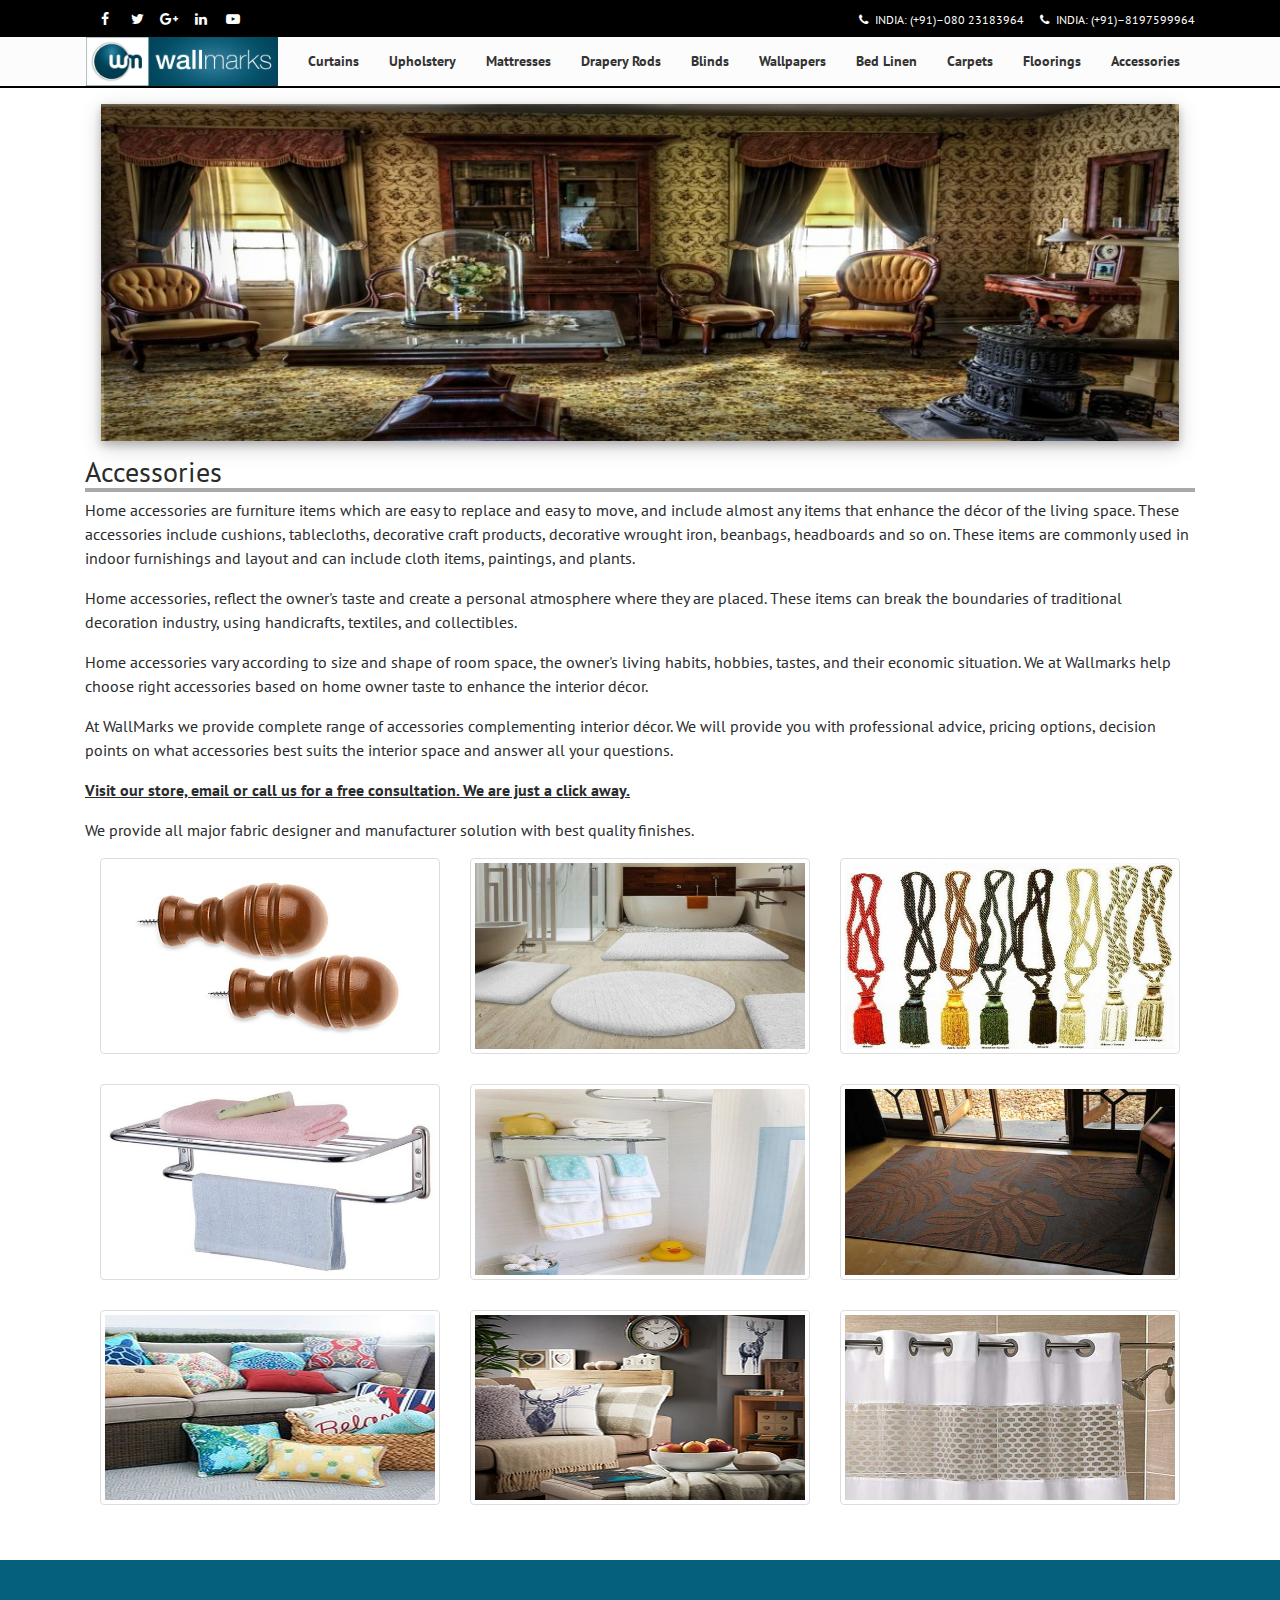
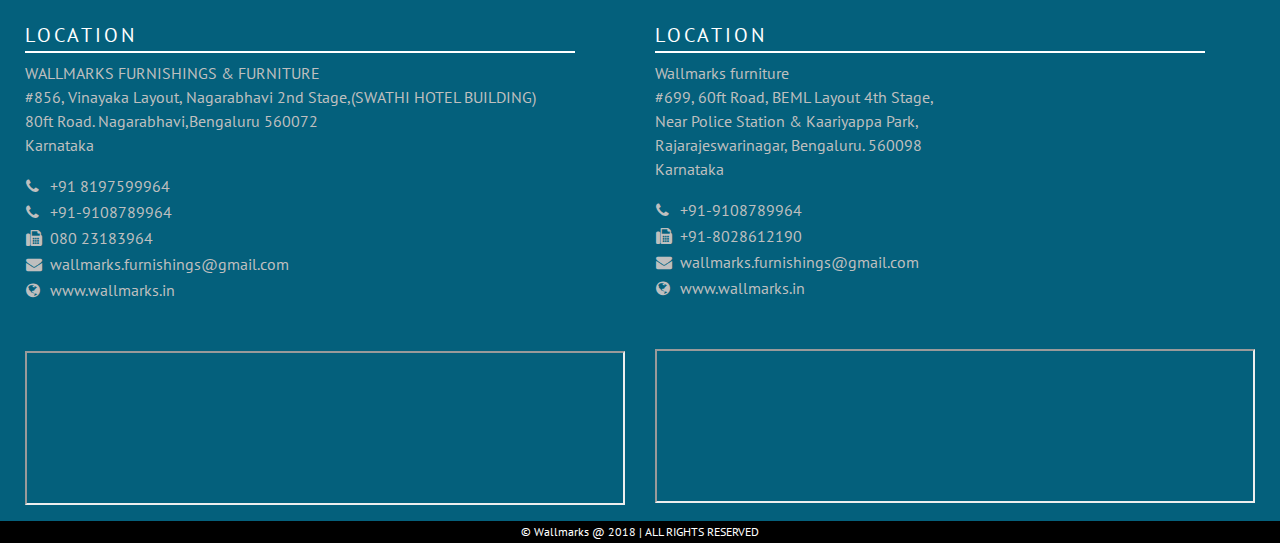
<file: accessories.html>
<!DOCTYPE html>
<!--[if IE 9]>
<html lang="zxx" class="ie9"> <![endif]-->
<!--[if gt IE 9]>
<html lang="zxx" class="ie"> <![endif]-->
<!--[if !IE]><!-->
<html dir="ltr" lang="zxx">
<!--<![endif]-->

<head>
    <meta charset="UTF-8">
    <meta name="viewport" content="width=device-width, initial-scale=1.0">
    <meta name="description" content="wallmarks">
    <meta name="keywords" content="wallmarks">
    <title>Wallmarks - Furnitures</title>
    <!-- Favicon -->
    <link rel="shortcut icon" href="images/favicon.ico">

    <link href="https://fonts.googleapis.com/css?family=Open+Sans|Oxygen|PT+Sans|Roboto|Oleo+Script" rel="stylesheet">

    <link rel="canonical" href="https://www.wallmarks.in/">
    <link rel="stylesheet" href="libs/bootstrap/css/bootstrap.css">
    <link rel="stylesheet" href="libs\owlcarousel2\assets/owl.carousel.min.css">
    <link rel="stylesheet" href="libs\owlcarousel2\assets/owl.theme.default.min.css">
    <link href="css/style.css" rel="stylesheet">
    <link rel="stylesheet" href="css/wallmarks-style.css">
    <link rel="stylesheet" href="libs/font-awesome-4.7.0/css/font-awesome.min.css">

    <script type="application/javascript" src="libs/jquery/jquery.min.js"></script>
    <script type="application/javascript" src="libs/bootstrap/tether.min.js"></script>
    <script type="application/javascript" src="libs/bootstrap/js/bootstrap.min.js"></script>
    <script type="text/javascript" src="js/modernizr.js"></script>
    <script type="text/javascript" src="js/jquery.waypoints.min.js"></script>
    <script type="text/javascript" src="js/sticky.min.js"></script>
    <script type="application/javascript" src="libs/owlcarousel2/owl.carousel.min.js"></script>
    <script type="text/javascript" src="js/template.js"></script>
    <script type="text/javascript" src="js/tether.min.js"></script>
</head>

<body>

<div class="page-wrapper">
    <div class="header-container">
        <div class="header-top dark">
            <div class="container">
                <div class="row">
                    <div class="col-3 col-sm-6 col-lg-3">
                        <div class="header-top-first clearfix">
                            <ul class="social-links circle small clearfix hidden-sm-down">
                                <li class="facebook"><a target="_blank" href="http://www.facebook.com/"><i
                                        class="fa fa-facebook"></i></a></li>
                                <li class="twitter"><a target="_blank" href="http://www.twitter.com/"><i
                                        class="fa fa-twitter"></i></a></li>
                                <li class="googleplus"><a target="_blank" href="http://plus.google.com/"><i
                                        class="fa fa-google-plus"></i></a></li>
                                <li class="linkedin"><a target="_blank" href="http://www.linkedin.com/"><i
                                        class="fa fa-linkedin"></i></a></li>
                                <li class="youtube"><a target="_blank" href="http://www.youtube.com/"><i
                                        class="fa fa-youtube-play"></i></a></li>
                            </ul>
                            <div class="social-links hidden-md-up circle small">
                                <div class="btn-group dropdown">
                                    <button id="header-top-drop-1" type="button"
                                            class="btn dropdown-toggle dropdown-toggle--no-caret" data-toggle="dropdown"
                                            aria-haspopup="true" aria-expanded="false"><i class="fa fa-link"></i>
                                    </button>
                                    <ul class="dropdown-menu dropdown-animation" aria-labelledby="header-top-drop-1">
                                        <li class="facebook"><a target="_blank" href="http://www.facebook.com/"><i
                                                class="fa fa-facebook"></i></a></li>
                                        <li class="twitter"><a target="_blank" href="http://www.twitter.com/"><i
                                                class="fa fa-twitter"></i></a></li>
                                        <li class="googleplus"><a target="_blank" href="http://plus.google.com/"><i
                                                class="fa fa-google-plus"></i></a></li>
                                        <li class="linkedin"><a target="_blank" href="http://www.linkedin.com/"><i
                                                class="fa fa-linkedin"></i></a></li>
                                        <li class="youtube"><a target="_blank" href="http://www.youtube.com/"><i
                                                class="fa fa-youtube-play"></i></a></li>
                                    </ul>
                                </div>
                            </div>

                        </div>
                    </div>
                    <div class="col-9 col-sm-6 col-lg-9">
                        <div id="header-top-second" class="clearfix">
                            <div class="header-top-dropdown text-right">
                                <!-- <div class="btn-group">
                                    <a href="#" class="btn btn-default btn-sm">About Us</a>
                                </div>
                                <div class="btn-group">
                                    <a href="#" class="btn btn-default btn-sm"> Contact Us</a>
                                </div> -->
                                <ul class="list-inline hidden-md-down pull-right">
                                    <li class="list-inline-item"><i class="fa fa-phone pr-1 pl-2"></i>
                                        INDIA: (+91)–080 23183964
                                    </li>
                                    <li class="list-inline-item"><i class="fa fa-phone pr-1 pl-2"></i>
                                        INDIA: (+91)–8197599964
                                    </li>
                                </ul>
                            </div>
                        </div>
                    </div>
                </div>
            </div>
            <header class="header fixed fixed-desktop clearfix transparent-header-on">
                <div class="container">
                    <div class="row">
                        <div class="col-md-auto hidden-md-down pl-3">
                            <div class="header-first clearfix">
                                <div id="logo" class="logo">
                                    <a href="index.html"><img id="logo_img_large" src="images/wmbrand.jpg"
                                                              alt="wmbrand.log"></a>
                                </div>
                            </div>
                        </div>
                        <div class="col-lg-8 col-xl-9">
                            <div class="header-second clearfix">
                                <div class="main-navigation animated">
                                    <nav class="navbar navbar-toggleable-md navbar-light p-0">
                                        <button class="navbar-toggler navbar-toggler-right collapsed" type="button"
                                                data-toggle="collapse" data-target="#navbar-collapse-1"
                                                aria-controls="navbar-collapse-1" aria-expanded="false"
                                                aria-label="Toggle navigation">
                                            <span class="navbar-toggler-icon"></span>
                                        </button>
                                        <div class="navbar-brand clearfix hidden-lg-up">
                                            <div id="logo-mobile" class="logo">
                                                <a href="index.html"><img id="logo_img_small" src="images/wmbrand.jpg"
                                                                          alt="wmbrand.log"></a>
                                            </div>
                                        </div>
                                        <div class="navbar-collapse collapse" id="navbar-collapse-1"
                                             aria-expanded="false" style="">
                                            <ul class="navbar-nav ml-xl-auto">
                                                <li class="nav-item dropdown mega-menu">
                                                    <a href="curtains.html" class="nav-link">Curtains</a>
                                                </li>
                                                <li class="nav-item dropdown mega-menu">
                                                    <a href="upholstery.html" class="nav-link">Upholstery</a>
                                                </li>
                                                <li class="nav-item dropdown mega-menu">
                                                    <a href="mattresses.html" class="nav-link">Mattresses</a>
                                                </li>
												<li class="nav-item dropdown mega-menu">
                                                    <a href="drapery.html" class="nav-link">Drapery Rods</a>
                                                </li>
												<li class="nav-item dropdown mega-menu">
                                                    <a href="blinds.html" class="nav-link">Blinds</a>
                                                </li>
												<li class="nav-item dropdown mega-menu">
                                                    <a href="wallpapers.html" class="nav-link">Wallpapers</a>
                                                </li>
												<li class="nav-item dropdown mega-menu">
                                                    <a href="bed&bath.html" class="nav-link">Bed Linen</a>
                                                </li>
                                                <li class="nav-item dropdown mega-menu">
                                                    <a href="carpets.html" class="nav-link">Carpets</a>
                                                </li>
                                                <li class="nav-item dropdown mega-menu">
                                                    <a href="floorings.html" class="nav-link">Floorings</a>
                                                </li>
                                                <li class="nav-item dropdown mega-menu">
                                                    <a href="accessories.html" class="nav-link">Accessories</a>
                                                </li>
                                            </ul>
                                        </div>
                                    </nav>
                                </div>
                            </div>
                        </div>
                    </div>
                </div>
            </header>
        </div>
    </div>

    <div class="container">
        <div class="m-md-3">
            <img src="images/Accessories/image001.jpg"
                 style="box-shadow: 0 4px 8px 0 rgba(0, 0, 0, 0.2), 0 6px 20px 0 rgba(0, 0, 0, 0.19);">
        </div>
        <h3 style="border-bottom: 2px solid darkgrey;box-shadow: 0px 2px 0px darkgrey;">Accessories</h3>
        <div class="row">
            <div class="col-lg-12">
			<p>Home accessories are furniture items which are easy to replace and easy to move, and include almost any items that enhance the décor of the living space. These accessories include cushions, tablecloths, decorative craft products, decorative wrought iron, beanbags, headboards and so on. These items are commonly used in indoor furnishings and layout and can include cloth items, paintings, and plants.

			<p>Home accessories, reflect the owner's taste and create a personal atmosphere where they are placed. These items can break the boundaries of traditional decoration industry, using handicrafts, textiles, and collectibles.

			<p>Home accessories vary according to size and shape of room space, the owner's living habits, hobbies, tastes, and their economic situation. We at Wallmarks help choose right accessories based on home owner taste to enhance the interior décor.

			<p>At WallMarks we provide complete range of accessories complementing interior décor. We will provide you with professional advice, pricing options, decision points on what accessories best suits the interior space and answer all your questions.</p>
			<p><B><U>Visit our store, email or call us for a free consultation. We are just a click away.</u></b> </p>
			<p>We provide all major fabric designer and manufacturer solution with best quality finishes.</p>


            </div>
        </div>

        <div class="container">

            <div class="row text-center text-lg-left" style="margin-bottom: 25px;">

                <div class="col-lg-4 col-md-4 col-xs-6" style="padding-bottom: 30px;">
                    <img class="img-fluid img-thumbnail" src="images/Accessories/1.jpg" alt="">
                </div>
                <div class="col-lg-4 col-md-4 col-xs-6" style="padding-bottom: 30px;">
                    <img class="img-fluid img-thumbnail" src="images/Accessories/2.jpg" alt="">
                </div>
                <div class="col-lg-4 col-md-4 col-xs-6" style="padding-bottom: 30px;">
                    <img class="img-fluid img-thumbnail" src="images/Accessories/3.jpg" alt="">
                </div>
                <div class="col-lg-4 col-md-4 col-xs-6" style="padding-bottom: 30px;">
                    <img class="img-fluid img-thumbnail" src="images/Accessories/4.jpg" alt="">
                </div>
                <div class="col-lg-4 col-md-4 col-xs-6" style="padding-bottom: 30px;">
                    <img class="img-fluid img-thumbnail" src="images/Accessories/5.jpg" alt="">
                </div>
                <div class="col-lg-4 col-md-4 col-xs-6" style="padding-bottom: 30px;">
                    <img class="img-fluid img-thumbnail" src="images/Accessories/6.jpg" alt="">
                </div>
                <div class="col-lg-4 col-md-4 col-xs-6" style="padding-bottom: 30px;">
                    <img class="img-fluid img-thumbnail" src="images/Accessories/7.jpg" alt="">
                </div>
                <div class="col-lg-4 col-md-4 col-xs-6" style="padding-bottom: 30px;">
                    <img class="img-fluid img-thumbnail" src="images/Accessories/8.jpg" alt="">
                </div>
                <div class="col-lg-4 col-md-4 col-xs-6" style="padding-bottom: 30px;">
                    <img class="img-fluid img-thumbnail" src="images/Accessories/9.jpg" alt="">
                </div>
            </div>

        </div>
    </div>

    <div class="jumbotron jumbotron-fluid mb-0 custom-footer-color">
        <div class="container-fluid" style="padding-right: 25px;padding-left: 25px;">
            <div class="row">
                <div class="col-lg-6">
                    <h5 class="footer-link-heading">LOCATION</h5>
                    <p style="color: #bfbfbf">
                        WALLMARKS FURNISHINGS & FURNITURE<br>
                        #856, Vinayaka Layout, Nagarabhavi 2nd Stage,(SWATHI HOTEL BUILDING) <br>80ft Road. Nagarabhavi,Bengaluru 560072<br>
                        Karnataka
                    </p>

                    <table>
                        <tbody style="background-color: transparent; color: #bfbfbf">
                        <tr>
                            <td style="width: 24px;border:none"><i class="fa fa-phone"></i></td>
                            <td style="border: none">+91 8197599964</td>
                        </tr>
                        <tr>
                            <td style="width: 24px;border:none"><i class="fa fa-phone"></i></td>
                            <td style="border: none">+91-9108789964</td>
                        </tr>
                        <tr>
                            <td style="width: 24px;border:none"><i class="fa fa-fax"></i></td>
                            <td style="border: none">080 23183964</td>
                        </tr>
                        <tr>
                            <td style="width: 24px;border:none"><i class="fa fa-envelope"></i></td>
                            <td style="border: none">wallmarks.furnishings@gmail.com</td>
                        </tr>
                        <tr>
                            <td style="width: 24px;border:none"><i class="fa fa-globe"></i></td>
                            <td style="border: none">www.wallmarks.in</td>
                        </tr>
                        </tbody>
                    </table>
                    <br><br>
                    <iframe src="https://www.google.com/maps/embed/v1/place?q=Wallmarks&zoom=17&key=AIzaSyCECioPqTNTMYXivMhwnVo98npmaDODlF8"
                            allowfullscreen="true" style="width: 100%">
                    </iframe>
                </div>
                <div class="col-lg-6">
                    <h5 class="footer-link-heading">LOCATION</h5>
                    <p style="color: #bfbfbf">
                        Wallmarks furniture<br>
                        #699, 60ft Road, BEML Layout 4th Stage, <br>Near Police Station & Kaariyappa Park, <br>Rajarajeswarinagar,
                        Bengaluru. 560098 <br>Karnataka
                    </p>
                    <table>
                        <tbody style="background-color: transparent;color: #bfbfbf">
                        <tr>
                            <td style="width: 24px;border:none"><i class="fa fa-phone"></i></td>
                            <td style="border: none">+91-9108789964</td>
                        </tr>
                        <tr>
                            <td style="width: 24px;border:none"><i class="fa fa-fax"></i></td>
                            <td style="border: none">+91-8028612190</td>
                        </tr>
                        <tr>
                            <td style="width: 24px;border:none"><i class="fa fa-envelope"></i></td>
                            <td style="border: none">wallmarks.furnishings@gmail.com</td>
                        </tr>
                        <tr>
                            <td style="width: 24px;border:none"><i class="fa fa-globe"></i></td>
                            <td style="border: none">www.wallmarks.in</td>
                        </tr>
                        </tbody>
                    </table>
                    <br><br>
                    <iframe src="https://www.google.com/maps/embed/v1/place?q=Wallmarks+Furnishings+RR+Nagar&zoom=17&key=AIzaSyCECioPqTNTMYXivMhwnVo98npmaDODlF8"
                            allowfullscreen="true" style="width: 100%">
                    </iframe>
                </div>
                <!-- <div class="col-lg-2">
                    <h5 class="footer-link-heading">QUICK
                        LINKS</h5>
                    <ul class="list-link">
                        <li><a href="curtains.html">Curtains</a></li>
                        <li><a href="upholstery.html">Upholstery</a></li>
                        <li><a href="wallpapers.html">Wallpapers</a></li>
                        <li><a href="curtains.html">Carpets</a></li>
                        <li><a href="curtains.html">Floorings</a></li>
                        <li><a href="curtains.html">Mattresses</a></li>
                        <li><a href="curtains.html">Drapery Rods</a></li>
                        <li><a href="curtains.html">Bed & bath</a></li>
                        <li><a href="curtains.html">Blinds</a></li>
                        <li><a href="curtains.html">Accessories</a></li>
                    </ul>
                </div>
                <div class="col-lg-2">
                    <h5 class="footer-link-heading">BLOGS</h5>
                    <ul class="list-link">
                        <li><a href="#">Blog 1</a></li>
                        <li><a href="#">Blog 2</a></li>
                        <li><a href="#">Blog 3</a></li>
                    </ul>
                </div> -->
            </div>
        </div>
    </div>
    <div id="footer" style="background-color: #000000;color: #FFFFFF">
        <div class="container">
            <p class="" style="margin: 0px !important;padding: 2px 0px 2px 0px; text-align: center; font-size: 12px;">
                © Wallmarks @ 2018 | ALL RIGHTS RESERVED
            </p>
        </div>
    </div>
</div>
</body>

</html>
</file>
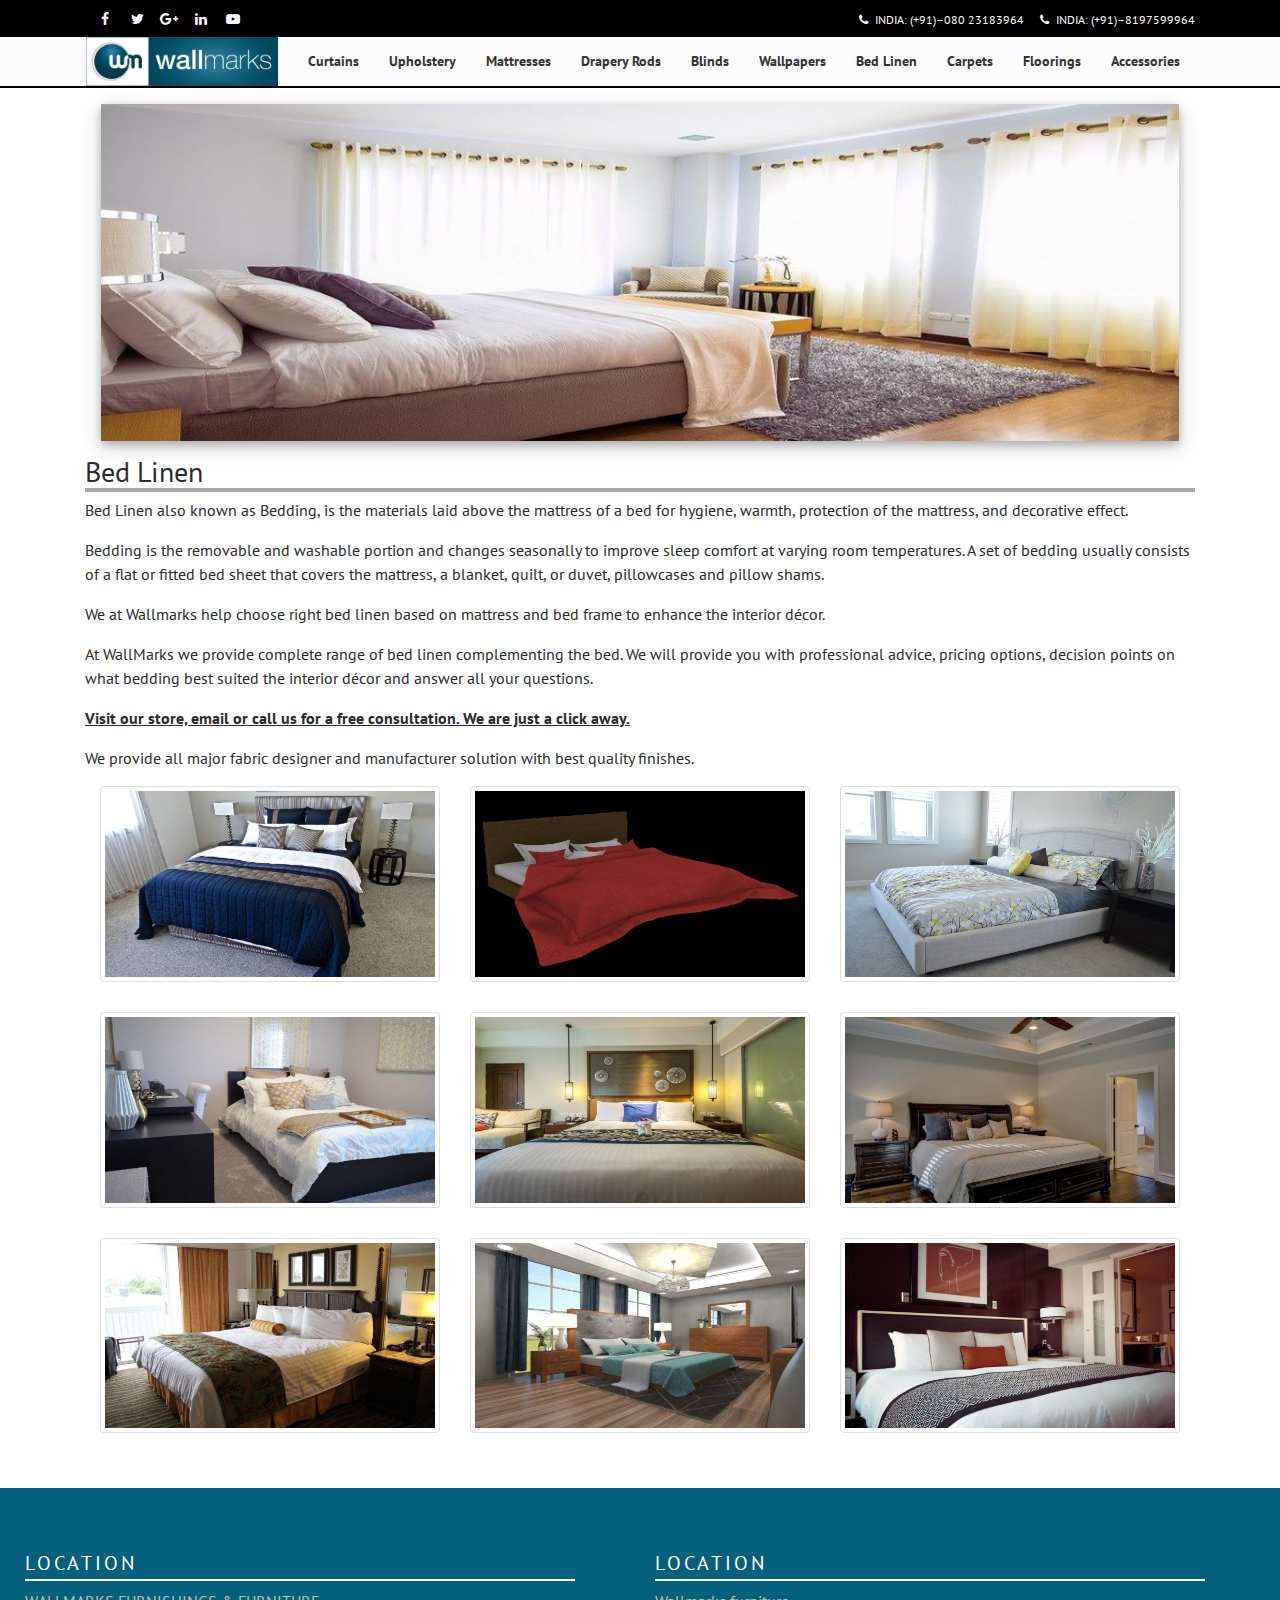
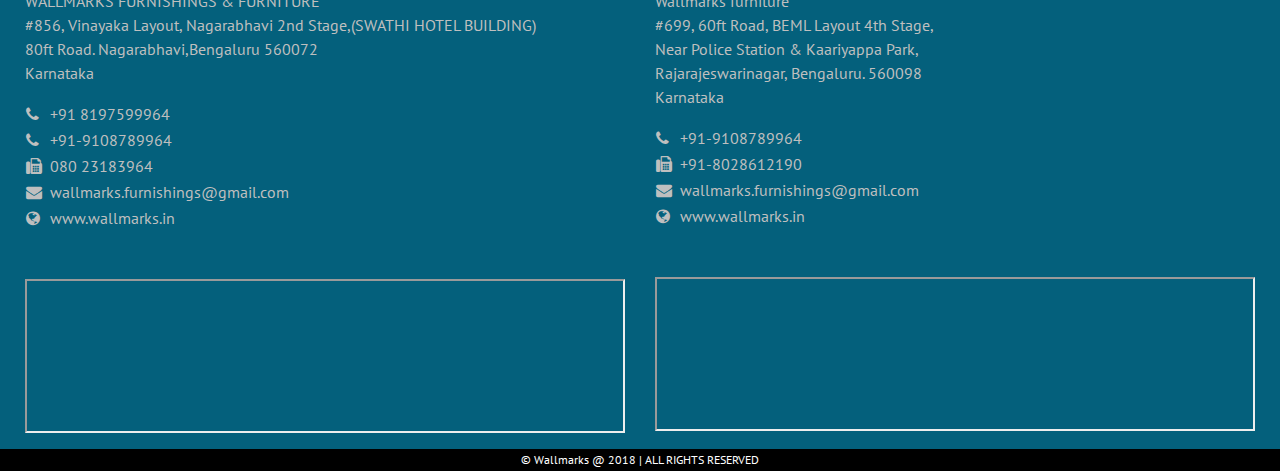
<file: bed&bath.html>
<!DOCTYPE html>
<!--[if IE 9]>
<html lang="zxx" class="ie9"> <![endif]-->
<!--[if gt IE 9]>
<html lang="zxx" class="ie"> <![endif]-->
<!--[if !IE]><!-->
<html dir="ltr" lang="zxx">
<!--<![endif]-->

<head>
    <meta charset="UTF-8">
    <meta name="viewport" content="width=device-width, initial-scale=1.0">
    <meta name="description" content="wallmarks">
    <meta name="keywords" content="wallmarks">
    <title>Wallmarks - Furnitures</title>
    <!-- Favicon -->
    <link rel="shortcut icon" href="images/favicon.ico">

    <link href="https://fonts.googleapis.com/css?family=Open+Sans|Oxygen|PT+Sans|Roboto|Oleo+Script" rel="stylesheet">

    <link rel="canonical" href="https://www.wallmarks.in/">
    <link rel="stylesheet" href="libs/bootstrap/css/bootstrap.css">
    <link rel="stylesheet" href="libs\owlcarousel2\assets/owl.carousel.min.css">
    <link rel="stylesheet" href="libs\owlcarousel2\assets/owl.theme.default.min.css">
    <link href="css/style.css" rel="stylesheet">
    <link rel="stylesheet" href="css/wallmarks-style.css">
    <link rel="stylesheet" href="libs/font-awesome-4.7.0/css/font-awesome.min.css">

    <script type="application/javascript" src="libs/jquery/jquery.min.js"></script>
    <script type="application/javascript" src="libs/bootstrap/tether.min.js"></script>
    <script type="application/javascript" src="libs/bootstrap/js/bootstrap.min.js"></script>
    <script type="text/javascript" src="js/modernizr.js"></script>
    <script type="text/javascript" src="js/jquery.waypoints.min.js"></script>
    <script type="text/javascript" src="js/sticky.min.js"></script>
    <script type="application/javascript" src="libs/owlcarousel2/owl.carousel.min.js"></script>
    <script type="text/javascript" src="js/template.js"></script>
    <script type="text/javascript" src="js/tether.min.js"></script>
</head>

<body>

<div class="page-wrapper">
    <div class="header-container">
        <div class="header-top dark">
            <div class="container">
                <div class="row">
                    <div class="col-3 col-sm-6 col-lg-3">
                        <div class="header-top-first clearfix">
                            <ul class="social-links circle small clearfix hidden-sm-down">
                                <li class="facebook"><a target="_blank" href="http://www.facebook.com/"><i
                                        class="fa fa-facebook"></i></a></li>
                                <li class="twitter"><a target="_blank" href="http://www.twitter.com/"><i
                                        class="fa fa-twitter"></i></a></li>
                                <li class="googleplus"><a target="_blank" href="http://plus.google.com/"><i
                                        class="fa fa-google-plus"></i></a></li>
                                <li class="linkedin"><a target="_blank" href="http://www.linkedin.com/"><i
                                        class="fa fa-linkedin"></i></a></li>
                                <li class="youtube"><a target="_blank" href="http://www.youtube.com/"><i
                                        class="fa fa-youtube-play"></i></a></li>
                            </ul>
                            <div class="social-links hidden-md-up circle small">
                                <div class="btn-group dropdown">
                                    <button id="header-top-drop-1" type="button"
                                            class="btn dropdown-toggle dropdown-toggle--no-caret" data-toggle="dropdown"
                                            aria-haspopup="true" aria-expanded="false"><i class="fa fa-link"></i>
                                    </button>
                                    <ul class="dropdown-menu dropdown-animation" aria-labelledby="header-top-drop-1">
                                        <li class="facebook"><a target="_blank" href="http://www.facebook.com/"><i
                                                class="fa fa-facebook"></i></a></li>
                                        <li class="twitter"><a target="_blank" href="http://www.twitter.com/"><i
                                                class="fa fa-twitter"></i></a></li>
                                        <li class="googleplus"><a target="_blank" href="http://plus.google.com/"><i
                                                class="fa fa-google-plus"></i></a></li>
                                        <li class="linkedin"><a target="_blank" href="http://www.linkedin.com/"><i
                                                class="fa fa-linkedin"></i></a></li>
                                        <li class="youtube"><a target="_blank" href="http://www.youtube.com/"><i
                                                class="fa fa-youtube-play"></i></a></li>
                                    </ul>
                                </div>
                            </div>

                        </div>
                    </div>
                    <div class="col-9 col-sm-6 col-lg-9">
                        <div id="header-top-second" class="clearfix">
                            <div class="header-top-dropdown text-right">
                                <!-- <div class="btn-group">
                                    <a href="#" class="btn btn-default btn-sm">About Us</a>
                                </div>
                                <div class="btn-group">
                                    <a href="#" class="btn btn-default btn-sm"> Contact Us</a>
                                </div> -->
                                <ul class="list-inline hidden-md-down pull-right">
                                    <li class="list-inline-item"><i class="fa fa-phone pr-1 pl-2"></i>
                                        INDIA: (+91)–080 23183964
                                    </li>
                                    <li class="list-inline-item"><i class="fa fa-phone pr-1 pl-2"></i>
                                        INDIA: (+91)–8197599964
                                    </li>
                                </ul>
                            </div>
                        </div>
                    </div>
                </div>
            </div>
            <header class="header fixed fixed-desktop clearfix transparent-header-on">
                <div class="container">
                    <div class="row">
                        <div class="col-md-auto hidden-md-down pl-3">
                            <div class="header-first clearfix">
                                <div id="logo" class="logo">
                                    <a href="index.html"><img id="logo_img_large" src="images/wmbrand.jpg"
                                                              alt="wmbrand.log"></a>
                                </div>
                            </div>
                        </div>
                        <div class="col-lg-8 col-xl-9">
                            <div class="header-second clearfix">
                                <div class="main-navigation animated">
                                    <nav class="navbar navbar-toggleable-md navbar-light p-0">
                                        <button class="navbar-toggler navbar-toggler-right collapsed" type="button"
                                                data-toggle="collapse" data-target="#navbar-collapse-1"
                                                aria-controls="navbar-collapse-1" aria-expanded="false"
                                                aria-label="Toggle navigation">
                                            <span class="navbar-toggler-icon"></span>
                                        </button>
                                        <div class="navbar-brand clearfix hidden-lg-up">
                                            <div id="logo-mobile" class="logo">
                                                <a href="index.html"><img id="logo_img_small" src="images/wmbrand.jpg"
                                                                          alt="wmbrand.log"></a>
                                            </div>
                                        </div>
                                        <div class="navbar-collapse collapse" id="navbar-collapse-1"
                                             aria-expanded="false" style="">
                                            <ul class="navbar-nav ml-xl-auto">
                                                <li class="nav-item dropdown mega-menu">
                                                    <a href="curtains.html" class="nav-link">Curtains</a>
                                                </li>
                                                <li class="nav-item dropdown mega-menu">
                                                    <a href="upholstery.html" class="nav-link">Upholstery</a>
                                                </li>
                                                <li class="nav-item dropdown mega-menu">
                                                    <a href="mattresses.html" class="nav-link">Mattresses</a>
                                                </li>
												<li class="nav-item dropdown mega-menu">
                                                    <a href="drapery.html" class="nav-link">Drapery Rods</a>
                                                </li>
												<li class="nav-item dropdown mega-menu">
                                                    <a href="blinds.html" class="nav-link">Blinds</a>
                                                </li>
												<li class="nav-item dropdown mega-menu">
                                                    <a href="wallpapers.html" class="nav-link">Wallpapers</a>
                                                </li>
												<li class="nav-item dropdown mega-menu">
                                                    <a href="bed&bath.html" class="nav-link">Bed Linen</a>
                                                </li>
                                                <li class="nav-item dropdown mega-menu">
                                                    <a href="carpets.html" class="nav-link">Carpets</a>
                                                </li>
                                                <li class="nav-item dropdown mega-menu">
                                                    <a href="floorings.html" class="nav-link">Floorings</a>
                                                </li>
                                                <li class="nav-item dropdown mega-menu">
                                                    <a href="accessories.html" class="nav-link">Accessories</a>
                                                </li>
                                            </ul>
                                        </div>
                                    </nav>
                                </div>
                            </div>
                        </div>
                    </div>
                </div>
            </header>
        </div>
    </div>

    <div class="container">
        <div class="m-md-3">
            <img src="images/bed/image001.jpg"
                 style="box-shadow: 0 4px 8px 0 rgba(0, 0, 0, 0.2), 0 6px 20px 0 rgba(0, 0, 0, 0.19);">
        </div>
        <h3 style="border-bottom: 2px solid darkgrey;box-shadow: 0px 2px 0px darkgrey;">Bed Linen</h3>
        <div class="row">
            <div class="col-lg-12">
			<p>Bed Linen also known as Bedding, is the materials laid above the mattress of a bed for hygiene, warmth, protection of the mattress, and decorative effect.

			<p>Bedding is the removable and washable portion and changes seasonally to improve sleep comfort at varying room temperatures. A set of bedding usually consists of a flat or fitted bed sheet that covers the mattress, a blanket, quilt, or duvet, pillowcases and pillow shams.

			<p>We at Wallmarks help choose right bed linen based on mattress and bed frame to enhance the interior décor.

			<p>At WallMarks we provide complete range of bed linen complementing the bed. We will provide you with professional advice, pricing options, decision points on what bedding best suited the interior décor and answer all your questions.</p>
			<p><B><U>Visit our store, email or call us for a free consultation. We are just a click away.</u></b> </p>
			<p>We provide all major fabric designer and manufacturer solution with best quality finishes.</p>


            </div>
        </div>

        <div class="container">

            <div class="row text-center text-lg-left" style="margin-bottom: 25px;">

                <div class="col-lg-4 col-md-4 col-xs-6" style="padding-bottom: 30px;">
                    <img class="img-fluid img-thumbnail" src="images/bed/1.jpg" alt="">
                </div>
                <div class="col-lg-4 col-md-4 col-xs-6" style="padding-bottom: 30px;">
                    <img class="img-fluid img-thumbnail" src="images/bed/2.jpg" alt="">
                </div>
                <div class="col-lg-4 col-md-4 col-xs-6" style="padding-bottom: 30px;">
                    <img class="img-fluid img-thumbnail" src="images/bed/3.jpg" alt="">
                </div>
                <div class="col-lg-4 col-md-4 col-xs-6" style="padding-bottom: 30px;">
                    <img class="img-fluid img-thumbnail" src="images/bed/4.jpg" alt="">
                </div>
                <div class="col-lg-4 col-md-4 col-xs-6" style="padding-bottom: 30px;">
                    <img class="img-fluid img-thumbnail" src="images/bed/5.jpg" alt="">
                </div>
                <div class="col-lg-4 col-md-4 col-xs-6" style="padding-bottom: 30px;">
                    <img class="img-fluid img-thumbnail" src="images/bed/6.jpg" alt="">
                </div>
                <div class="col-lg-4 col-md-4 col-xs-6" style="padding-bottom: 30px;">
                    <img class="img-fluid img-thumbnail" src="images/bed/7.jpg" alt="">
                </div>
                <div class="col-lg-4 col-md-4 col-xs-6" style="padding-bottom: 30px;">
                    <img class="img-fluid img-thumbnail" src="images/bed/8.jpg" alt="">
                </div>
                <div class="col-lg-4 col-md-4 col-xs-6" style="padding-bottom: 30px;">
                    <img class="img-fluid img-thumbnail" src="images/bed/9.jpg" alt="">
                </div>
            </div>

        </div>
    </div>

    <div class="jumbotron jumbotron-fluid mb-0 custom-footer-color">
        <div class="container-fluid" style="padding-right: 25px;padding-left: 25px;">
            <div class="row">
                <div class="col-lg-6">
                    <h5 class="footer-link-heading">LOCATION</h5>
                    <p style="color: #bfbfbf">
                        WALLMARKS FURNISHINGS & FURNITURE<br>
                        #856, Vinayaka Layout, Nagarabhavi 2nd Stage,(SWATHI HOTEL BUILDING) <br>80ft Road. Nagarabhavi,Bengaluru 560072<br>
                        Karnataka
                    </p>

                    <table>
                        <tbody style="background-color: transparent; color: #bfbfbf">
                        <tr>
                            <td style="width: 24px;border:none"><i class="fa fa-phone"></i></td>
                            <td style="border: none">+91 8197599964</td>
                        </tr>
                        <tr>
                            <td style="width: 24px;border:none"><i class="fa fa-phone"></i></td>
                            <td style="border: none">+91-9108789964</td>
                        </tr>
                        <tr>
                            <td style="width: 24px;border:none"><i class="fa fa-fax"></i></td>
                            <td style="border: none">080 23183964</td>
                        </tr>
                        <tr>
                            <td style="width: 24px;border:none"><i class="fa fa-envelope"></i></td>
                            <td style="border: none">wallmarks.furnishings@gmail.com</td>
                        </tr>
                        <tr>
                            <td style="width: 24px;border:none"><i class="fa fa-globe"></i></td>
                            <td style="border: none">www.wallmarks.in</td>
                        </tr>
                        </tbody>
                    </table>
                    <br><br>
                    <iframe src="https://www.google.com/maps/embed/v1/place?q=Wallmarks&zoom=17&key=AIzaSyCECioPqTNTMYXivMhwnVo98npmaDODlF8"
                            allowfullscreen="true" style="width: 100%">
                    </iframe>
                </div>
                <div class="col-lg-6">
                    <h5 class="footer-link-heading">LOCATION</h5>
                    <p style="color: #bfbfbf">
                        Wallmarks furniture<br>
                        #699, 60ft Road, BEML Layout 4th Stage, <br>Near Police Station & Kaariyappa Park, <br>Rajarajeswarinagar,
                        Bengaluru. 560098 <br>Karnataka
                    </p>
                    <table>
                        <tbody style="background-color: transparent;color: #bfbfbf">
                        <tr>
                            <td style="width: 24px;border:none"><i class="fa fa-phone"></i></td>
                            <td style="border: none">+91-9108789964</td>
                        </tr>
                        <tr>
                            <td style="width: 24px;border:none"><i class="fa fa-fax"></i></td>
                            <td style="border: none">+91-8028612190</td>
                        </tr>
                        <tr>
                            <td style="width: 24px;border:none"><i class="fa fa-envelope"></i></td>
                            <td style="border: none">wallmarks.furnishings@gmail.com</td>
                        </tr>
                        <tr>
                            <td style="width: 24px;border:none"><i class="fa fa-globe"></i></td>
                            <td style="border: none">www.wallmarks.in</td>
                        </tr>
                        </tbody>
                    </table>
                    <br><br>
                    <iframe src="https://www.google.com/maps/embed/v1/place?q=Wallmarks+Furnishings+RR+Nagar&zoom=17&key=AIzaSyCECioPqTNTMYXivMhwnVo98npmaDODlF8"
                            allowfullscreen="true" style="width: 100%">
                    </iframe>
                </div>
                <!-- <div class="col-lg-2">
                    <h5 class="footer-link-heading">QUICK
                        LINKS</h5>
                    <ul class="list-link">
                        <li><a href="curtains.html">Curtains</a></li>
                        <li><a href="upholstery.html">Upholstery</a></li>
                        <li><a href="wallpapers.html">Wallpapers</a></li>
                        <li><a href="curtains.html">Carpets</a></li>
                        <li><a href="curtains.html">Floorings</a></li>
                        <li><a href="curtains.html">Mattresses</a></li>
                        <li><a href="curtains.html">Drapery Rods</a></li>
                        <li><a href="curtains.html">Bed & bath</a></li>
                        <li><a href="curtains.html">Blinds</a></li>
                        <li><a href="curtains.html">Accessories</a></li>
                    </ul>
                </div>
                <div class="col-lg-2">
                    <h5 class="footer-link-heading">BLOGS</h5>
                    <ul class="list-link">
                        <li><a href="#">Blog 1</a></li>
                        <li><a href="#">Blog 2</a></li>
                        <li><a href="#">Blog 3</a></li>
                    </ul>
                </div> -->
            </div>
        </div>
    </div>
    <div id="footer" style="background-color: #000000;color: #FFFFFF">
        <div class="container">
            <p class="" style="margin: 0px !important;padding: 2px 0px 2px 0px; text-align: center; font-size: 12px;">
                © Wallmarks @ 2018 | ALL RIGHTS RESERVED
            </p>
        </div>
    </div>
</div>
</body>

</html>
</file>
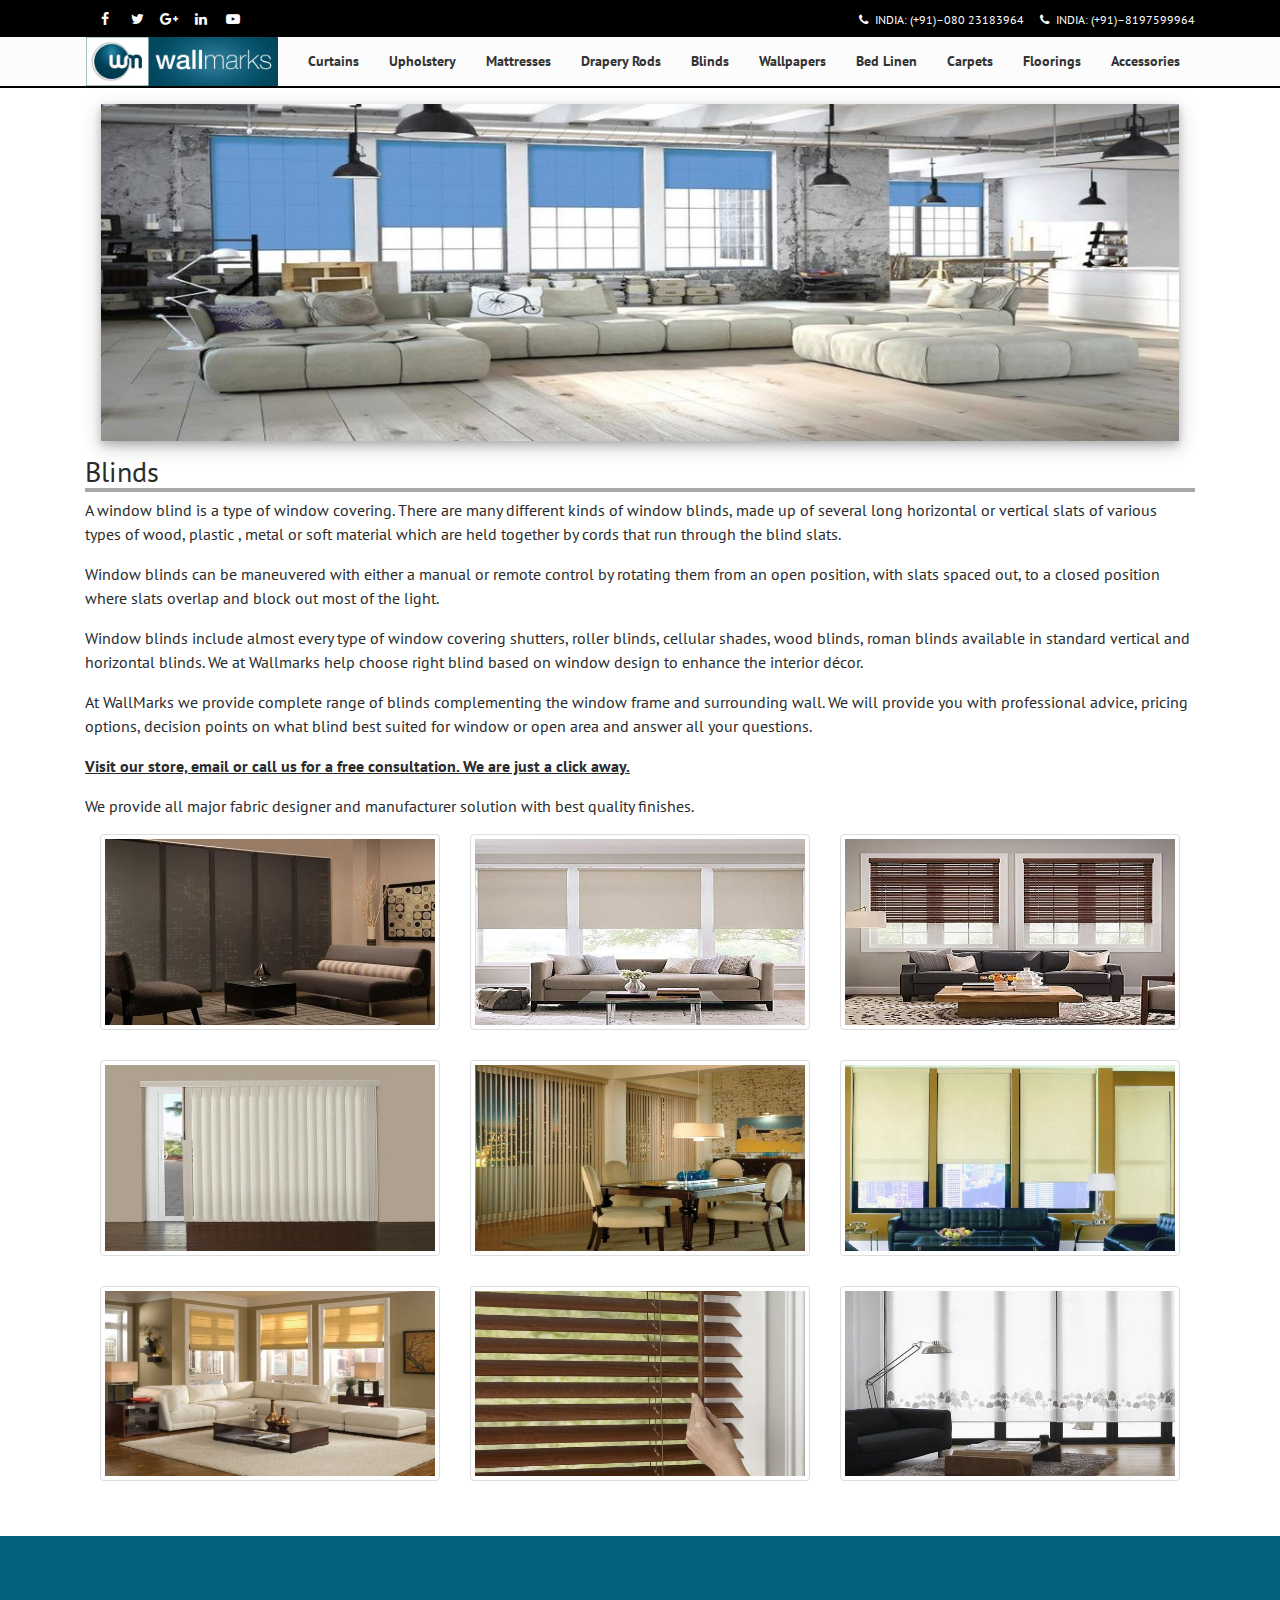
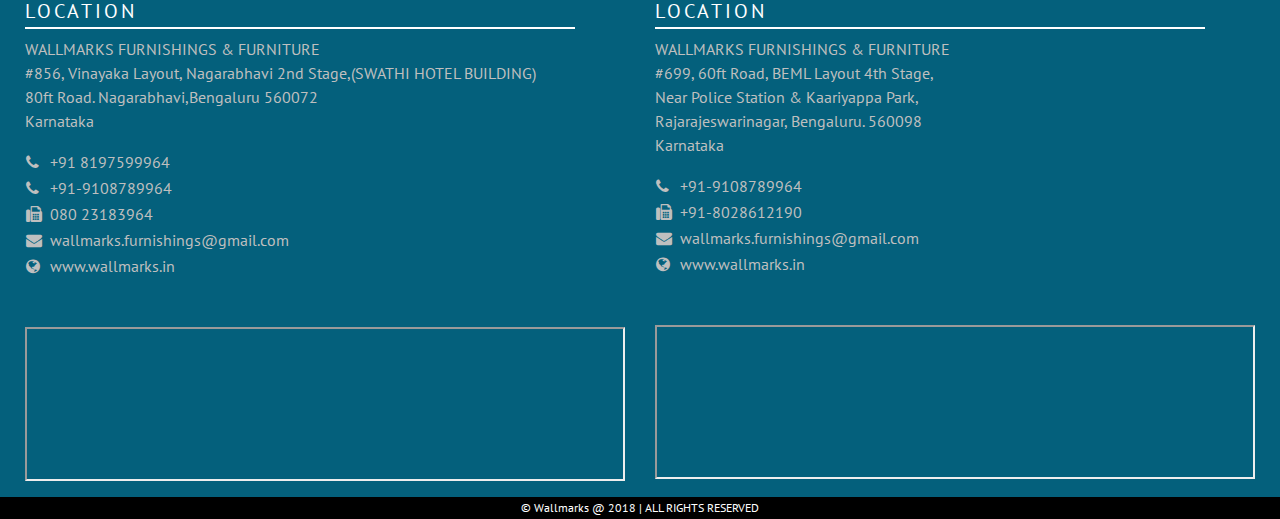
<file: blinds.html>
<!DOCTYPE html>
<!--[if IE 9]>
<html lang="zxx" class="ie9"> <![endif]-->
<!--[if gt IE 9]>
<html lang="zxx" class="ie"> <![endif]-->
<!--[if !IE]><!-->
<html dir="ltr" lang="zxx">
<!--<![endif]-->

<head>
    <meta charset="UTF-8">
    <meta name="viewport" content="width=device-width, initial-scale=1.0">
    <meta name="description" content="wallmarks">
    <meta name="keywords" content="wallmarks">
    <title>Wallmarks - Furnitures</title>
    <!-- Favicon -->
    <link rel="shortcut icon" href="images/favicon.ico">

    <link href="https://fonts.googleapis.com/css?family=Open+Sans|Oxygen|PT+Sans|Roboto|Oleo+Script" rel="stylesheet">

    <link rel="canonical" href="https://www.wallmarks.in/">
    <link rel="stylesheet" href="libs/bootstrap/css/bootstrap.css">
    <link rel="stylesheet" href="libs\owlcarousel2\assets/owl.carousel.min.css">
    <link rel="stylesheet" href="libs\owlcarousel2\assets/owl.theme.default.min.css">
    <link href="css/style.css" rel="stylesheet">
    <link rel="stylesheet" href="css/wallmarks-style.css">
    <link rel="stylesheet" href="libs/font-awesome-4.7.0/css/font-awesome.min.css">

    <script type="application/javascript" src="libs/jquery/jquery.min.js"></script>
    <script type="application/javascript" src="libs/bootstrap/tether.min.js"></script>
    <script type="application/javascript" src="libs/bootstrap/js/bootstrap.min.js"></script>
    <script type="text/javascript" src="js/modernizr.js"></script>
    <script type="text/javascript" src="js/jquery.waypoints.min.js"></script>
    <script type="text/javascript" src="js/sticky.min.js"></script>
    <script type="application/javascript" src="libs/owlcarousel2/owl.carousel.min.js"></script>
    <script type="text/javascript" src="js/template.js"></script>
    <script type="text/javascript" src="js/tether.min.js"></script>
</head>

<body>

<div class="page-wrapper">
    <div class="header-container">
        <div class="header-top dark">
            <div class="container">
                <div class="row">
                    <div class="col-3 col-sm-6 col-lg-3">
                        <div class="header-top-first clearfix">
                            <ul class="social-links circle small clearfix hidden-sm-down">
                                <li class="facebook"><a target="_blank" href="http://www.facebook.com/"><i
                                        class="fa fa-facebook"></i></a></li>
                                <li class="twitter"><a target="_blank" href="http://www.twitter.com/"><i
                                        class="fa fa-twitter"></i></a></li>
                                <li class="googleplus"><a target="_blank" href="http://plus.google.com/"><i
                                        class="fa fa-google-plus"></i></a></li>
                                <li class="linkedin"><a target="_blank" href="http://www.linkedin.com/"><i
                                        class="fa fa-linkedin"></i></a></li>
                                <li class="youtube"><a target="_blank" href="http://www.youtube.com/"><i
                                        class="fa fa-youtube-play"></i></a></li>
                            </ul>
                            <div class="social-links hidden-md-up circle small">
                                <div class="btn-group dropdown">
                                    <button id="header-top-drop-1" type="button"
                                            class="btn dropdown-toggle dropdown-toggle--no-caret" data-toggle="dropdown"
                                            aria-haspopup="true" aria-expanded="false"><i class="fa fa-link"></i>
                                    </button>
                                    <ul class="dropdown-menu dropdown-animation" aria-labelledby="header-top-drop-1">
                                        <li class="facebook"><a target="_blank" href="http://www.facebook.com/"><i
                                                class="fa fa-facebook"></i></a></li>
                                        <li class="twitter"><a target="_blank" href="http://www.twitter.com/"><i
                                                class="fa fa-twitter"></i></a></li>
                                        <li class="googleplus"><a target="_blank" href="http://plus.google.com/"><i
                                                class="fa fa-google-plus"></i></a></li>
                                        <li class="linkedin"><a target="_blank" href="http://www.linkedin.com/"><i
                                                class="fa fa-linkedin"></i></a></li>
                                        <li class="youtube"><a target="_blank" href="http://www.youtube.com/"><i
                                                class="fa fa-youtube-play"></i></a></li>
                                    </ul>
                                </div>
                            </div>

                        </div>
                    </div>
                    <div class="col-9 col-sm-6 col-lg-9">
                        <div id="header-top-second" class="clearfix">
                            <div class="header-top-dropdown text-right">
                                <!-- <div class="btn-group">
                                    <a href="#" class="btn btn-default btn-sm">About Us</a>
                                </div>
                                <div class="btn-group">
                                    <a href="#" class="btn btn-default btn-sm"> Contact Us</a>
                                </div> -->
                                <ul class="list-inline hidden-md-down pull-right">
                                    <li class="list-inline-item"><i class="fa fa-phone pr-1 pl-2"></i>
                                        INDIA: (+91)–080 23183964
                                    </li>
                                    <li class="list-inline-item"><i class="fa fa-phone pr-1 pl-2"></i>
                                        INDIA: (+91)–8197599964
                                    </li>
                                </ul>
                            </div>
                        </div>
                    </div>
                </div>
            </div>
            <header class="header fixed fixed-desktop clearfix transparent-header-on">
                <div class="container">
                    <div class="row">
                        <div class="col-md-auto hidden-md-down pl-3">
                            <div class="header-first clearfix">
                                <div id="logo" class="logo">
                                    <a href="index.html"><img id="logo_img_large" src="images/wmbrand.jpg"
                                                              alt="wmbrand.log"></a>
                                </div>
                            </div>
                        </div>
                        <div class="col-lg-8 col-xl-9">
                            <div class="header-second clearfix">
                                <div class="main-navigation animated">
                                    <nav class="navbar navbar-toggleable-md navbar-light p-0">
                                        <button class="navbar-toggler navbar-toggler-right collapsed" type="button"
                                                data-toggle="collapse" data-target="#navbar-collapse-1"
                                                aria-controls="navbar-collapse-1" aria-expanded="false"
                                                aria-label="Toggle navigation">
                                            <span class="navbar-toggler-icon"></span>
                                        </button>
                                        <div class="navbar-brand clearfix hidden-lg-up">
                                            <div id="logo-mobile" class="logo">
                                                <a href="index.html"><img id="logo_img_small" src="images/wmbrand.jpg"
                                                                          alt="wmbrand.log"></a>
                                            </div>
                                        </div>
                                        <div class="navbar-collapse collapse" id="navbar-collapse-1"
                                             aria-expanded="false" style="">
                                            <ul class="navbar-nav ml-xl-auto">
                                                <li class="nav-item dropdown mega-menu">
                                                    <a href="curtains.html" class="nav-link">Curtains</a>
                                                </li>
                                                <li class="nav-item dropdown mega-menu">
                                                    <a href="upholstery.html" class="nav-link">Upholstery</a>
                                                </li>
                                                <li class="nav-item dropdown mega-menu">
                                                    <a href="mattresses.html" class="nav-link">Mattresses</a>
                                                </li>
												<li class="nav-item dropdown mega-menu">
                                                    <a href="drapery.html" class="nav-link">Drapery Rods</a>
                                                </li>
												<li class="nav-item dropdown mega-menu">
                                                    <a href="blinds.html" class="nav-link">Blinds</a>
                                                </li>
												<li class="nav-item dropdown mega-menu">
                                                    <a href="wallpapers.html" class="nav-link">Wallpapers</a>
                                                </li>
												<li class="nav-item dropdown mega-menu">
                                                    <a href="bed&bath.html" class="nav-link">Bed Linen</a>
                                                </li>
                                                <li class="nav-item dropdown mega-menu">
                                                    <a href="carpets.html" class="nav-link">Carpets</a>
                                                </li>
                                                <li class="nav-item dropdown mega-menu">
                                                    <a href="floorings.html" class="nav-link">Floorings</a>
                                                </li>
                                                <li class="nav-item dropdown mega-menu">
                                                    <a href="accessories.html" class="nav-link">Accessories</a>
                                                </li>
                                            </ul>
                                        </div>
                                    </nav>
                                </div>
                            </div>
                        </div>
                    </div>
                </div>
            </header>
        </div>
    </div>

    <div class="container">
        <div class="m-md-3">
            <img src="images/Blinds/image001.jpg"
                 style="box-shadow: 0 4px 8px 0 rgba(0, 0, 0, 0.2), 0 6px 20px 0 rgba(0, 0, 0, 0.19);">
        </div>
        <h3 style="border-bottom: 2px solid darkgrey;box-shadow: 0px 2px 0px darkgrey;">Blinds</h3>
        <div class="row">
            <div class="col-lg-12">
			<p>A window blind is a type of window covering. There are many different kinds of window blinds, made up of several long horizontal or vertical slats of various types of wood, plastic , metal or soft material which are held together by cords that run through the blind slats.

			<p>Window blinds can be maneuvered with either a manual or remote control by rotating them from an open position, with slats spaced out, to a closed position where slats overlap and block out most of the light.

			<p>Window blinds include almost every type of window covering shutters, roller blinds, cellular shades, wood blinds, roman blinds available in standard vertical and horizontal blinds. We at Wallmarks help choose right blind based on window design to enhance the interior décor.

			<p>At WallMarks we provide complete range of blinds complementing the window frame and surrounding wall. We will provide you with professional advice, pricing options, decision points on what blind best suited for window or open area and answer all your questions.</p>
			<p><B><U>Visit our store, email or call us for a free consultation. We are just a click away.</u></b> </p>
			<p>We provide all major fabric designer and manufacturer solution with best quality finishes.</p>


            </div>
        </div>

        <div class="container">

            <div class="row text-center text-lg-left" style="margin-bottom: 25px;">

                <div class="col-lg-4 col-md-4 col-xs-6" style="padding-bottom: 30px;">
                    <img class="img-fluid img-thumbnail" src="images/Blinds/1.jpg" alt="">
                </div>
                <div class="col-lg-4 col-md-4 col-xs-6" style="padding-bottom: 30px;">
                    <img class="img-fluid img-thumbnail" src="images/Blinds/2.jpg" alt="">
                </div>
                <div class="col-lg-4 col-md-4 col-xs-6" style="padding-bottom: 30px;">
                    <img class="img-fluid img-thumbnail" src="images/Blinds/3.jpg" alt="">
                </div>
                <div class="col-lg-4 col-md-4 col-xs-6" style="padding-bottom: 30px;">
                    <img class="img-fluid img-thumbnail" src="images/Blinds/4.jpg" alt="">
                </div>
                <div class="col-lg-4 col-md-4 col-xs-6" style="padding-bottom: 30px;">
                    <img class="img-fluid img-thumbnail" src="images/Blinds/5.jpg" alt="">
                </div>
                <div class="col-lg-4 col-md-4 col-xs-6" style="padding-bottom: 30px;">
                    <img class="img-fluid img-thumbnail" src="images/Blinds/6.jpg" alt="">
                </div>
                <div class="col-lg-4 col-md-4 col-xs-6" style="padding-bottom: 30px;">
                    <img class="img-fluid img-thumbnail" src="images/Blinds/7.jpg" alt="">
                </div>
                <div class="col-lg-4 col-md-4 col-xs-6" style="padding-bottom: 30px;">
                    <img class="img-fluid img-thumbnail" src="images/Blinds/8.jpg" alt="">
                </div>
                <div class="col-lg-4 col-md-4 col-xs-6" style="padding-bottom: 30px;">
                    <img class="img-fluid img-thumbnail" src="images/Blinds/9.jpg" alt="">
                </div>
            </div>

        </div>
    </div>

    <div class="jumbotron jumbotron-fluid mb-0 custom-footer-color">
        <div class="container-fluid" style="padding-right: 25px;padding-left: 25px;">
            <div class="row">
                <div class="col-lg-6">
                    <h5 class="footer-link-heading">LOCATION</h5>
                    <p style="color: #bfbfbf">
                        WALLMARKS FURNISHINGS & FURNITURE<br>
                        #856, Vinayaka Layout, Nagarabhavi 2nd Stage,(SWATHI HOTEL BUILDING) <br>80ft Road. Nagarabhavi,Bengaluru 560072<br>
                        Karnataka
                    </p>

                    <table>
                        <tbody style="background-color: transparent; color: #bfbfbf">
                        <tr>
                            <td style="width: 24px;border:none"><i class="fa fa-phone"></i></td>
                            <td style="border: none">+91 8197599964</td>
                        </tr>
                        <tr>
                            <td style="width: 24px;border:none"><i class="fa fa-phone"></i></td>
                            <td style="border: none">+91-9108789964</td>
                        </tr>
                        <tr>
                            <td style="width: 24px;border:none"><i class="fa fa-fax"></i></td>
                            <td style="border: none">080 23183964</td>
                        </tr>
                        <tr>
                            <td style="width: 24px;border:none"><i class="fa fa-envelope"></i></td>
                            <td style="border: none">wallmarks.furnishings@gmail.com</td>
                        </tr>
                        <tr>
                            <td style="width: 24px;border:none"><i class="fa fa-globe"></i></td>
                            <td style="border: none">www.wallmarks.in</td>
                        </tr>
                        </tbody>
                    </table>
                    <br><br>
                    <iframe src="https://www.google.com/maps/embed/v1/place?q=Wallmarks&zoom=17&key=AIzaSyCECioPqTNTMYXivMhwnVo98npmaDODlF8"
                            allowfullscreen="true" style="width: 100%">
                    </iframe>
                </div>
                <div class="col-lg-6">
                    <h5 class="footer-link-heading">LOCATION</h5>
                    <p style="color: #bfbfbf">
                        WALLMARKS FURNISHINGS & FURNITURE<br>
                        #699, 60ft Road, BEML Layout 4th Stage, <br>Near Police Station & Kaariyappa Park, <br>Rajarajeswarinagar,
                        Bengaluru. 560098 <br>Karnataka
                    </p>
                    <table>
                        <tbody style="background-color: transparent;color: #bfbfbf">
                        <tr>
                            <td style="width: 24px;border:none"><i class="fa fa-phone"></i></td>
                            <td style="border: none">+91-9108789964</td>
                        </tr>
                        <tr>
                            <td style="width: 24px;border:none"><i class="fa fa-fax"></i></td>
                            <td style="border: none">+91-8028612190</td>
                        </tr>
                        <tr>
                            <td style="width: 24px;border:none"><i class="fa fa-envelope"></i></td>
                            <td style="border: none">wallmarks.furnishings@gmail.com</td>
                        </tr>
                        <tr>
                            <td style="width: 24px;border:none"><i class="fa fa-globe"></i></td>
                            <td style="border: none">www.wallmarks.in</td>
                        </tr>
                        </tbody>
                    </table>
                    <br><br>
                    <iframe src="https://www.google.com/maps/embed/v1/place?q=Wallmarks+Furnishings+RR+Nagar&zoom=17&key=AIzaSyCECioPqTNTMYXivMhwnVo98npmaDODlF8"
                            allowfullscreen="true" style="width: 100%">
                    </iframe>
                </div>
                <!-- <div class="col-lg-2">
                    <h5 class="footer-link-heading">QUICK
                        LINKS</h5>
                    <ul class="list-link">
                        <li><a href="curtains.html">Curtains</a></li>
                        <li><a href="upholstery.html">Upholstery</a></li>
                        <li><a href="wallpapers.html">Wallpapers</a></li>
                        <li><a href="curtains.html">Carpets</a></li>
                        <li><a href="curtains.html">Floorings</a></li>
                        <li><a href="curtains.html">Mattresses</a></li>
                        <li><a href="curtains.html">Drapery Rods</a></li>
                        <li><a href="curtains.html">Bed & bath</a></li>
                        <li><a href="curtains.html">Blinds</a></li>
                        <li><a href="curtains.html">Accessories</a></li>
                    </ul>
                </div>
                <div class="col-lg-2">
                    <h5 class="footer-link-heading">BLOGS</h5>
                    <ul class="list-link">
                        <li><a href="#">Blog 1</a></li>
                        <li><a href="#">Blog 2</a></li>
                        <li><a href="#">Blog 3</a></li>
                    </ul>
                </div> -->
            </div>
        </div>
    </div>
    <div id="footer" style="background-color: #000000;color: #FFFFFF">
        <div class="container">
            <p class="" style="margin: 0px !important;padding: 2px 0px 2px 0px; text-align: center; font-size: 12px;">
                © Wallmarks @ 2018 | ALL RIGHTS RESERVED
            </p>
        </div>
    </div>
</div>
</body>

</html>
</file>
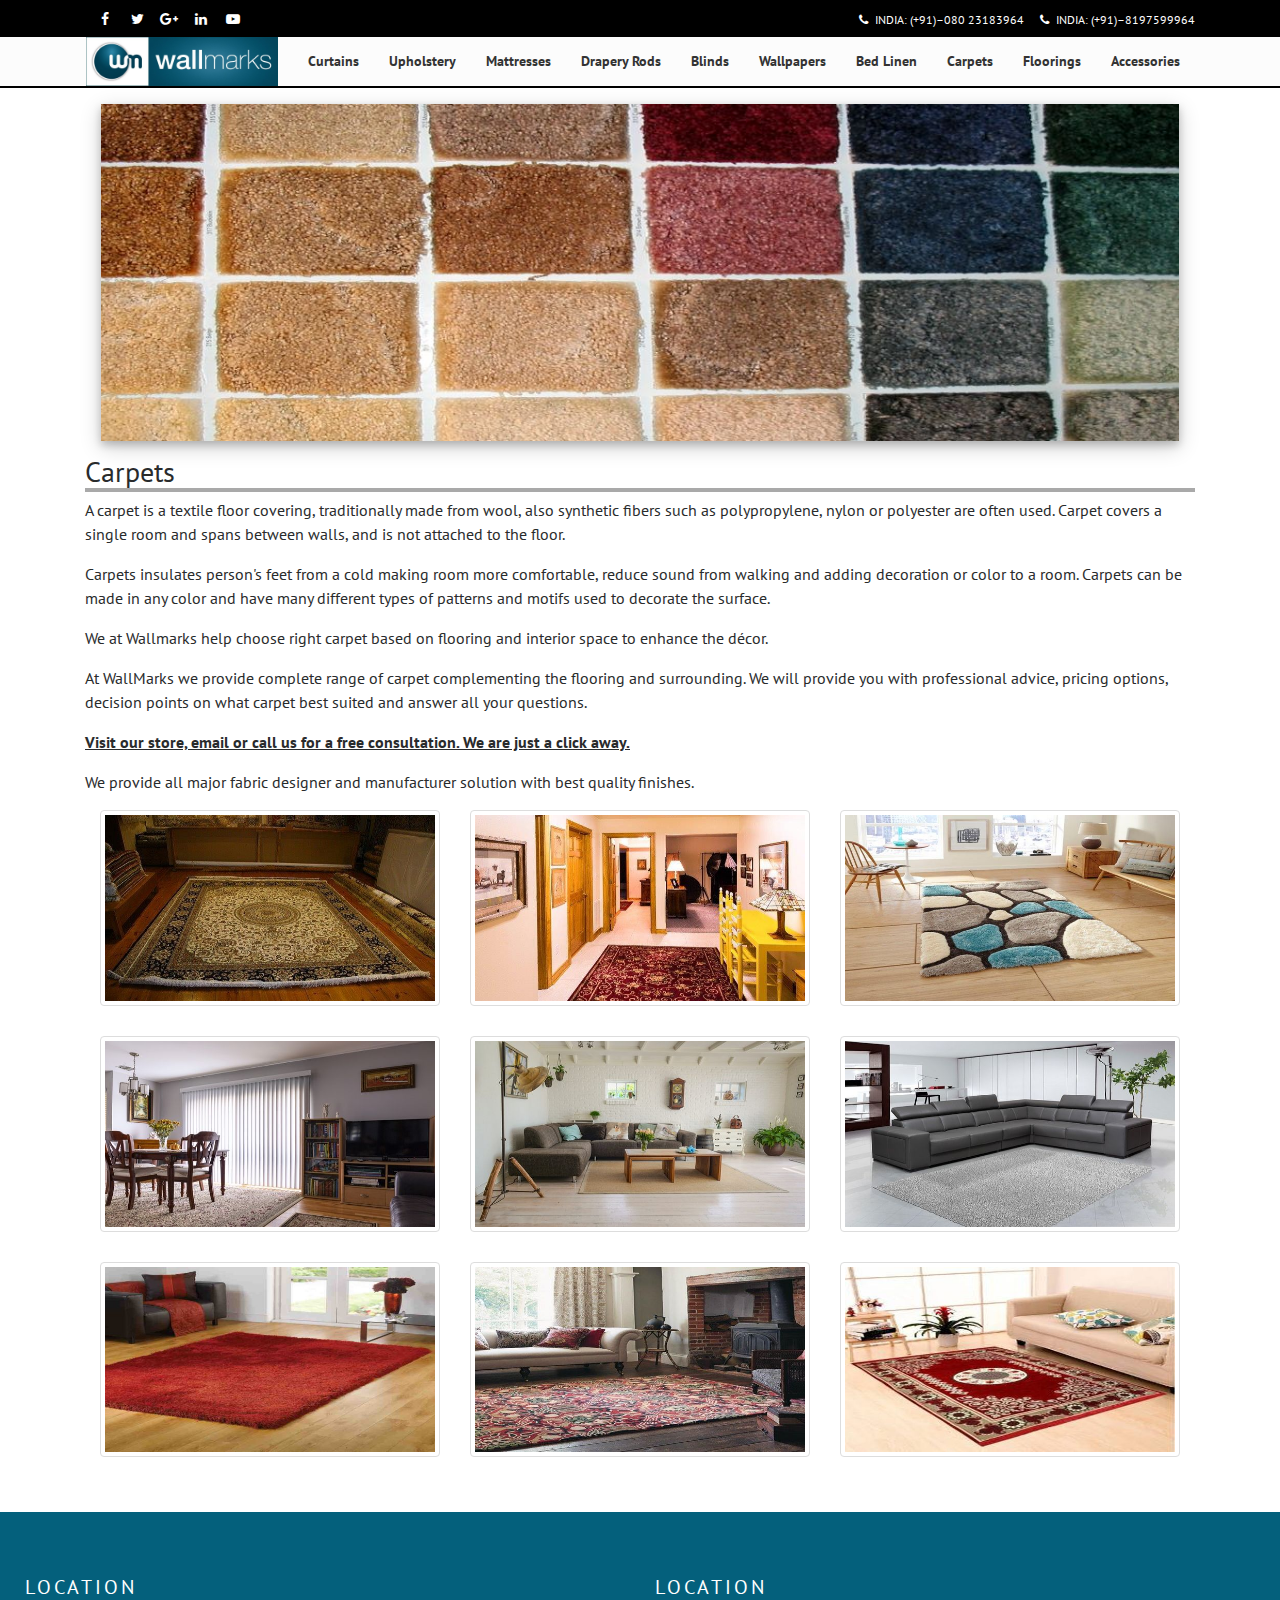
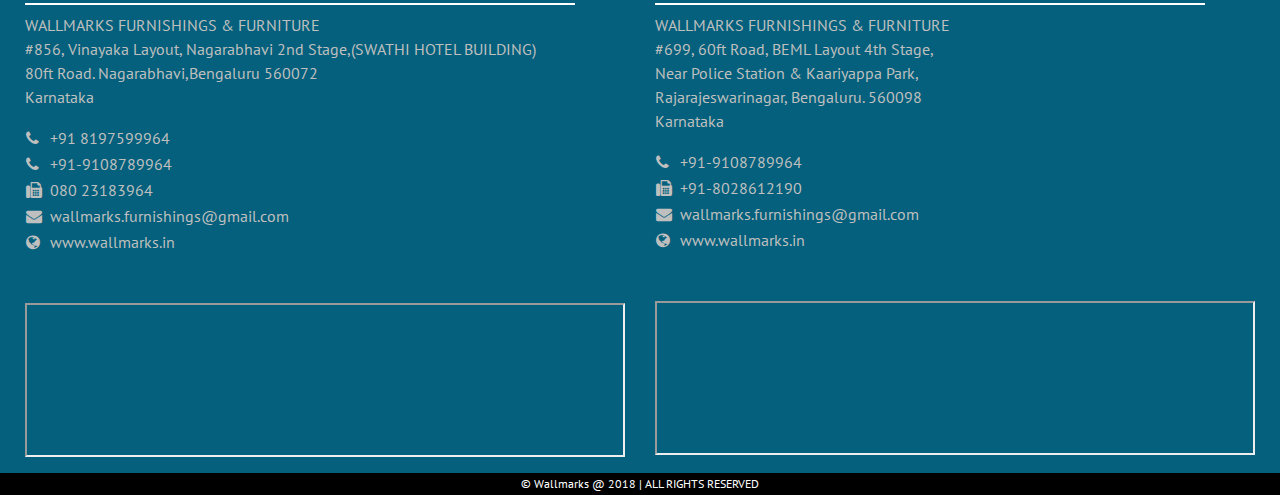
<file: carpets.html>
<!DOCTYPE html>
<!--[if IE 9]>
<html lang="zxx" class="ie9"> <![endif]-->
<!--[if gt IE 9]>
<html lang="zxx" class="ie"> <![endif]-->
<!--[if !IE]><!-->
<html dir="ltr" lang="zxx">
<!--<![endif]-->

<head>
    <meta charset="UTF-8">
    <meta name="viewport" content="width=device-width, initial-scale=1.0">
    <meta name="description" content="wallmarks">
    <meta name="keywords" content="wallmarks">
    <title>Wallmarks - Furnitures</title>
    <!-- Favicon -->
    <link rel="shortcut icon" href="images/favicon.ico">

    <link href="https://fonts.googleapis.com/css?family=Open+Sans|Oxygen|PT+Sans|Roboto|Oleo+Script" rel="stylesheet">

    <link rel="canonical" href="https://www.wallmarks.in/">
    <link rel="stylesheet" href="libs/bootstrap/css/bootstrap.css">
    <link rel="stylesheet" href="libs\owlcarousel2\assets/owl.carousel.min.css">
    <link rel="stylesheet" href="libs\owlcarousel2\assets/owl.theme.default.min.css">
    <link href="css/style.css" rel="stylesheet">
    <link rel="stylesheet" href="css/wallmarks-style.css">
    <link rel="stylesheet" href="libs/font-awesome-4.7.0/css/font-awesome.min.css">

    <script type="application/javascript" src="libs/jquery/jquery.min.js"></script>
    <script type="application/javascript" src="libs/bootstrap/tether.min.js"></script>
    <script type="application/javascript" src="libs/bootstrap/js/bootstrap.min.js"></script>
    <script type="text/javascript" src="js/modernizr.js"></script>
    <script type="text/javascript" src="js/jquery.waypoints.min.js"></script>
    <script type="text/javascript" src="js/sticky.min.js"></script>
    <script type="application/javascript" src="libs/owlcarousel2/owl.carousel.min.js"></script>
    <script type="text/javascript" src="js/template.js"></script>
    <script type="text/javascript" src="js/tether.min.js"></script>
</head>

<body>

<div class="page-wrapper">
    <div class="header-container">
        <div class="header-top dark">
            <div class="container">
                <div class="row">
                    <div class="col-3 col-sm-6 col-lg-3">
                        <div class="header-top-first clearfix">
                            <ul class="social-links circle small clearfix hidden-sm-down">
                                <li class="facebook"><a target="_blank" href="http://www.facebook.com/"><i
                                        class="fa fa-facebook"></i></a></li>
                                <li class="twitter"><a target="_blank" href="http://www.twitter.com/"><i
                                        class="fa fa-twitter"></i></a></li>
                                <li class="googleplus"><a target="_blank" href="http://plus.google.com/"><i
                                        class="fa fa-google-plus"></i></a></li>
                                <li class="linkedin"><a target="_blank" href="http://www.linkedin.com/"><i
                                        class="fa fa-linkedin"></i></a></li>
                                <li class="youtube"><a target="_blank" href="http://www.youtube.com/"><i
                                        class="fa fa-youtube-play"></i></a></li>
                            </ul>
                            <div class="social-links hidden-md-up circle small">
                                <div class="btn-group dropdown">
                                    <button id="header-top-drop-1" type="button"
                                            class="btn dropdown-toggle dropdown-toggle--no-caret" data-toggle="dropdown"
                                            aria-haspopup="true" aria-expanded="false"><i class="fa fa-link"></i>
                                    </button>
                                    <ul class="dropdown-menu dropdown-animation" aria-labelledby="header-top-drop-1">
                                        <li class="facebook"><a target="_blank" href="http://www.facebook.com/"><i
                                                class="fa fa-facebook"></i></a></li>
                                        <li class="twitter"><a target="_blank" href="http://www.twitter.com/"><i
                                                class="fa fa-twitter"></i></a></li>
                                        <li class="googleplus"><a target="_blank" href="http://plus.google.com/"><i
                                                class="fa fa-google-plus"></i></a></li>
                                        <li class="linkedin"><a target="_blank" href="http://www.linkedin.com/"><i
                                                class="fa fa-linkedin"></i></a></li>
                                        <li class="youtube"><a target="_blank" href="http://www.youtube.com/"><i
                                                class="fa fa-youtube-play"></i></a></li>
                                    </ul>
                                </div>
                            </div>

                        </div>
                    </div>
                    <div class="col-9 col-sm-6 col-lg-9">
                        <div id="header-top-second" class="clearfix">
                            <div class="header-top-dropdown text-right">
                                <!-- <div class="btn-group">
                                    <a href="#" class="btn btn-default btn-sm">About Us</a>
                                </div>
                                <div class="btn-group">
                                    <a href="#" class="btn btn-default btn-sm"> Contact Us</a>
                                </div> -->
                                <ul class="list-inline hidden-md-down pull-right">
                                    <li class="list-inline-item"><i class="fa fa-phone pr-1 pl-2"></i>
                                        INDIA: (+91)–080 23183964
                                    </li>
                                    <li class="list-inline-item"><i class="fa fa-phone pr-1 pl-2"></i>
                                        INDIA: (+91)–8197599964
                                    </li>
                                </ul>
                            </div>
                        </div>
                    </div>
                </div>
            </div>
            <header class="header fixed fixed-desktop clearfix transparent-header-on">
                <div class="container">
                    <div class="row">
                        <div class="col-md-auto hidden-md-down pl-3">
                            <div class="header-first clearfix">
                                <div id="logo" class="logo">
                                    <a href="index.html"><img id="logo_img_large" src="images/wmbrand.jpg"
                                                              alt="wmbrand.log"></a>
                                </div>
                            </div>
                        </div>
                        <div class="col-lg-8 col-xl-9">
                            <div class="header-second clearfix">
                                <div class="main-navigation animated">
                                    <nav class="navbar navbar-toggleable-md navbar-light p-0">
                                        <button class="navbar-toggler navbar-toggler-right collapsed" type="button"
                                                data-toggle="collapse" data-target="#navbar-collapse-1"
                                                aria-controls="navbar-collapse-1" aria-expanded="false"
                                                aria-label="Toggle navigation">
                                            <span class="navbar-toggler-icon"></span>
                                        </button>
                                        <div class="navbar-brand clearfix hidden-lg-up">
                                            <div id="logo-mobile" class="logo">
                                                <a href="index.html"><img id="logo_img_small" src="images/wmbrand.jpg"
                                                                          alt="wmbrand.log"></a>
                                            </div>
                                        </div>
                                        <div class="navbar-collapse collapse" id="navbar-collapse-1"
                                             aria-expanded="false" style="">
                                            <ul class="navbar-nav ml-xl-auto">
                                                <li class="nav-item dropdown mega-menu">
                                                    <a href="curtains.html" class="nav-link">Curtains</a>
                                                </li>
                                                <li class="nav-item dropdown mega-menu">
                                                    <a href="upholstery.html" class="nav-link">Upholstery</a>
                                                </li>
                                                <li class="nav-item dropdown mega-menu">
                                                    <a href="mattresses.html" class="nav-link">Mattresses</a>
                                                </li>
												<li class="nav-item dropdown mega-menu">
                                                    <a href="drapery.html" class="nav-link">Drapery Rods</a>
                                                </li>
												<li class="nav-item dropdown mega-menu">
                                                    <a href="blinds.html" class="nav-link">Blinds</a>
                                                </li>
												<li class="nav-item dropdown mega-menu">
                                                    <a href="wallpapers.html" class="nav-link">Wallpapers</a>
                                                </li>
												<li class="nav-item dropdown mega-menu">
                                                    <a href="bed&bath.html" class="nav-link">Bed Linen</a>
                                                </li>
                                                <li class="nav-item dropdown mega-menu">
                                                    <a href="carpets.html" class="nav-link">Carpets</a>
                                                </li>
                                                <li class="nav-item dropdown mega-menu">
                                                    <a href="floorings.html" class="nav-link">Floorings</a>
                                                </li>
                                                <li class="nav-item dropdown mega-menu">
                                                    <a href="accessories.html" class="nav-link">Accessories</a>
                                                </li>
                                            </ul>
                                        </div>
                                    </nav>
                                </div>
                            </div>
                        </div>
                    </div>
                </div>
            </header>
        </div>
    </div>

    <div class="container">
        <div class="m-md-3">
            <img src="images/Carpets/image001.jpg"
                 style="box-shadow: 0 4px 8px 0 rgba(0, 0, 0, 0.2), 0 6px 20px 0 rgba(0, 0, 0, 0.19);">
        </div>
        <h3 style="border-bottom: 2px solid darkgrey;box-shadow: 0px 2px 0px darkgrey;">Carpets</h3>
        <div class="row">
            <div class="col-lg-12">
			<p>A carpet is a textile floor covering, traditionally made from wool, also synthetic fibers such as polypropylene, nylon or polyester are often used. Carpet covers a single room and spans between walls, and is not attached to the floor.

			<p>Carpets insulates person's feet from a cold making room more comfortable, reduce sound from walking and adding decoration or color to a room. Carpets can be made in any color and have many different types of patterns and motifs used to decorate the surface.

			<p>We at Wallmarks help choose right carpet based on flooring and interior space to enhance the décor.

			<p>At WallMarks we provide complete range of carpet complementing the flooring and surrounding. We will provide you with professional advice, pricing options, decision points on what carpet best suited and answer all your questions.</p>
			<p><B><U>Visit our store, email or call us for a free consultation. We are just a click away.</u></b> </p>
			<p>We provide all major fabric designer and manufacturer solution with best quality finishes.</p>


            </div>
        </div>

        <div class="container">

            <div class="row text-center text-lg-left" style="margin-bottom: 25px;">

                <div class="col-lg-4 col-md-4 col-xs-6" style="padding-bottom: 30px;">
                    <img class="img-fluid img-thumbnail" src="images/Carpets/1.jpg" alt="">
                </div>
                <div class="col-lg-4 col-md-4 col-xs-6" style="padding-bottom: 30px;">
                    <img class="img-fluid img-thumbnail" src="images/Carpets/2.jpg" alt="">
                </div>
                <div class="col-lg-4 col-md-4 col-xs-6" style="padding-bottom: 30px;">
                    <img class="img-fluid img-thumbnail" src="images/Carpets/3.jpg" alt="">
                </div>
                <div class="col-lg-4 col-md-4 col-xs-6" style="padding-bottom: 30px;">
                    <img class="img-fluid img-thumbnail" src="images/Carpets/4.jpg" alt="">
                </div>
                <div class="col-lg-4 col-md-4 col-xs-6" style="padding-bottom: 30px;">
                    <img class="img-fluid img-thumbnail" src="images/Carpets/5.jpg" alt="">
                </div>
                <div class="col-lg-4 col-md-4 col-xs-6" style="padding-bottom: 30px;">
                    <img class="img-fluid img-thumbnail" src="images/Carpets/6.jpg" alt="">
                </div>
                <div class="col-lg-4 col-md-4 col-xs-6" style="padding-bottom: 30px;">
                    <img class="img-fluid img-thumbnail" src="images/Carpets/7.jpg" alt="">
                </div>
                <div class="col-lg-4 col-md-4 col-xs-6" style="padding-bottom: 30px;">
                    <img class="img-fluid img-thumbnail" src="images/Carpets/8.jpg" alt="">
                </div>
                <div class="col-lg-4 col-md-4 col-xs-6" style="padding-bottom: 30px;">
                    <img class="img-fluid img-thumbnail" src="images/Carpets/9.jpg" alt="">
                </div>
            </div>

        </div>
    </div>

    <div class="jumbotron jumbotron-fluid mb-0 custom-footer-color">
        <div class="container-fluid" style="padding-right: 25px;padding-left: 25px;">
            <div class="row">
                <div class="col-lg-6">
                    <h5 class="footer-link-heading">LOCATION</h5>
                    <p style="color: #bfbfbf">
                        WALLMARKS FURNISHINGS & FURNITURE<br>
                        #856, Vinayaka Layout, Nagarabhavi 2nd Stage,(SWATHI HOTEL BUILDING) <br>80ft Road. Nagarabhavi,Bengaluru 560072<br>
                        Karnataka
                    </p>

                    <table>
                        <tbody style="background-color: transparent; color: #bfbfbf">
                        <tr>
                            <td style="width: 24px;border:none"><i class="fa fa-phone"></i></td>
                            <td style="border: none">+91 8197599964</td>
                        </tr>
                        <tr>
                            <td style="width: 24px;border:none"><i class="fa fa-phone"></i></td>
                            <td style="border: none">+91-9108789964</td>
                        </tr>
                        <tr>
                            <td style="width: 24px;border:none"><i class="fa fa-fax"></i></td>
                            <td style="border: none">080 23183964</td>
                        </tr>
                        <tr>
                            <td style="width: 24px;border:none"><i class="fa fa-envelope"></i></td>
                            <td style="border: none">wallmarks.furnishings@gmail.com</td>
                        </tr>
                        <tr>
                            <td style="width: 24px;border:none"><i class="fa fa-globe"></i></td>
                            <td style="border: none">www.wallmarks.in</td>
                        </tr>
                        </tbody>
                    </table>
                    <br><br>
                    <iframe src="https://www.google.com/maps/embed/v1/place?q=Wallmarks&zoom=17&key=AIzaSyCECioPqTNTMYXivMhwnVo98npmaDODlF8"
                            allowfullscreen="true" style="width: 100%">
                    </iframe>
                </div>
                <div class="col-lg-6">
                    <h5 class="footer-link-heading">LOCATION</h5>
                    <p style="color: #bfbfbf">
                        WALLMARKS FURNISHINGS & FURNITURE<br>
                        #699, 60ft Road, BEML Layout 4th Stage, <br>Near Police Station & Kaariyappa Park, <br>Rajarajeswarinagar,
                        Bengaluru. 560098 <br>Karnataka
                    </p>
                    <table>
                        <tbody style="background-color: transparent;color: #bfbfbf">
                        <tr>
                            <td style="width: 24px;border:none"><i class="fa fa-phone"></i></td>
                            <td style="border: none">+91-9108789964</td>
                        </tr>
                        <tr>
                            <td style="width: 24px;border:none"><i class="fa fa-fax"></i></td>
                            <td style="border: none">+91-8028612190</td>
                        </tr>
                        <tr>
                            <td style="width: 24px;border:none"><i class="fa fa-envelope"></i></td>
                            <td style="border: none">wallmarks.furnishings@gmail.com</td>
                        </tr>
                        <tr>
                            <td style="width: 24px;border:none"><i class="fa fa-globe"></i></td>
                            <td style="border: none">www.wallmarks.in</td>
                        </tr>
                        </tbody>
                    </table>
                    <br><br>
                    <iframe src="https://www.google.com/maps/embed/v1/place?q=Wallmarks+Furnishings+RR+Nagar&zoom=17&key=AIzaSyCECioPqTNTMYXivMhwnVo98npmaDODlF8"
                            allowfullscreen="true" style="width: 100%">
                    </iframe>
                </div>
                <!-- <div class="col-lg-2">
                    <h5 class="footer-link-heading">QUICK
                        LINKS</h5>
                    <ul class="list-link">
                        <li><a href="curtains.html">Curtains</a></li>
                        <li><a href="upholstery.html">Upholstery</a></li>
                        <li><a href="wallpapers.html">Wallpapers</a></li>
                        <li><a href="curtains.html">Carpets</a></li>
                        <li><a href="curtains.html">Floorings</a></li>
                        <li><a href="curtains.html">Mattresses</a></li>
                        <li><a href="curtains.html">Drapery Rods</a></li>
                        <li><a href="curtains.html">Bed & bath</a></li>
                        <li><a href="curtains.html">Blinds</a></li>
                        <li><a href="curtains.html">Accessories</a></li>
                    </ul>
                </div>
                <div class="col-lg-2">
                    <h5 class="footer-link-heading">BLOGS</h5>
                    <ul class="list-link">
                        <li><a href="#">Blog 1</a></li>
                        <li><a href="#">Blog 2</a></li>
                        <li><a href="#">Blog 3</a></li>
                    </ul>
                </div> -->
            </div>
        </div>
    </div>
    <div id="footer" style="background-color: #000000;color: #FFFFFF">
        <div class="container">
            <p class="" style="margin: 0px !important;padding: 2px 0px 2px 0px; text-align: center; font-size: 12px;">
                © Wallmarks @ 2018 | ALL RIGHTS RESERVED
            </p>
        </div>
    </div>
</div>
</body>

</html>
</file>
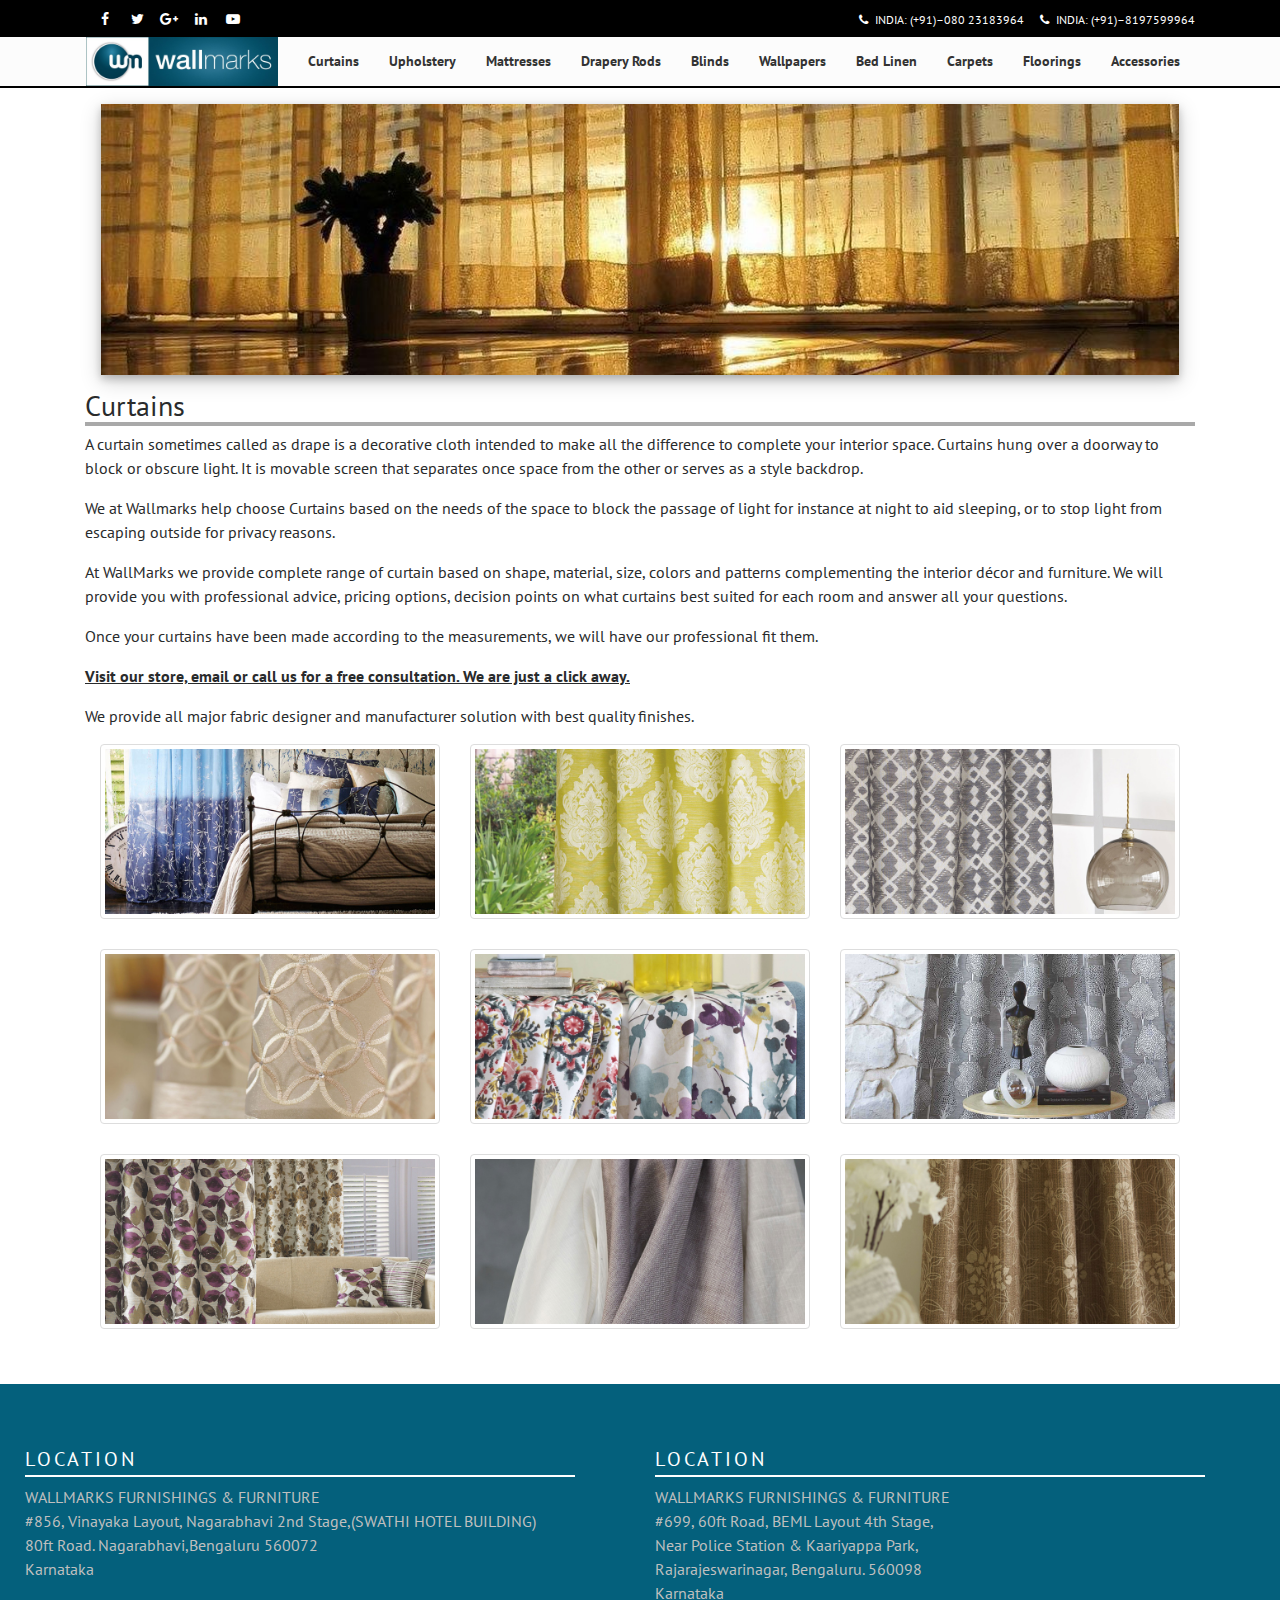
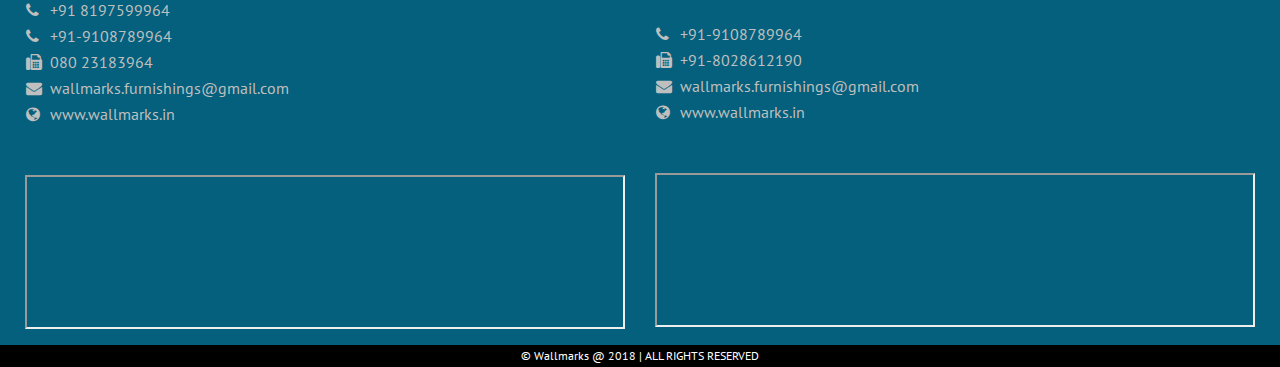
<file: curtains.html>
<!DOCTYPE html>
<!--[if IE 9]>
<html lang="zxx" class="ie9"> <![endif]-->
<!--[if gt IE 9]>
<html lang="zxx" class="ie"> <![endif]-->
<!--[if !IE]><!-->
<html dir="ltr" lang="zxx">
<!--<![endif]-->

<head>
    <meta charset="UTF-8">
    <meta name="viewport" content="width=device-width, initial-scale=1.0">
    <meta name="description" content="wallmarks">
    <meta name="keywords" content="wallmarks">
    <title>Wallmarks - Furnitures</title>
    <!-- Favicon -->
    <link rel="shortcut icon" href="images/favicon.ico">

    <link href="https://fonts.googleapis.com/css?family=Open+Sans|Oxygen|PT+Sans|Roboto|Oleo+Script" rel="stylesheet">

    <link rel="canonical" href="https://www.wallmarks.in/">
    <link rel="stylesheet" href="libs/bootstrap/css/bootstrap.css">
    <link rel="stylesheet" href="libs\owlcarousel2\assets/owl.carousel.min.css">
    <link rel="stylesheet" href="libs\owlcarousel2\assets/owl.theme.default.min.css">
    <link href="css/style.css" rel="stylesheet">
    <link rel="stylesheet" href="css/wallmarks-style.css">
    <link rel="stylesheet" href="libs/font-awesome-4.7.0/css/font-awesome.min.css">

    <script type="application/javascript" src="libs/jquery/jquery.min.js"></script>
    <script type="application/javascript" src="libs/bootstrap/tether.min.js"></script>
    <script type="application/javascript" src="libs/bootstrap/js/bootstrap.min.js"></script>
    <script type="text/javascript" src="js/modernizr.js"></script>
    <script type="text/javascript" src="js/jquery.waypoints.min.js"></script>
    <script type="text/javascript" src="js/sticky.min.js"></script>
    <script type="application/javascript" src="libs/owlcarousel2/owl.carousel.min.js"></script>
    <script type="text/javascript" src="js/template.js"></script>
    <script type="text/javascript" src="js/tether.min.js"></script>
</head>

<body>

<div class="page-wrapper">
    <div class="header-container">
        <div class="header-top dark">
            <div class="container">
                <div class="row">
                    <div class="col-3 col-sm-6 col-lg-3">
                        <div class="header-top-first clearfix">
                            <ul class="social-links circle small clearfix hidden-sm-down">
                                <li class="facebook"><a target="_blank" href="http://www.facebook.com/"><i
                                        class="fa fa-facebook"></i></a></li>
                                <li class="twitter"><a target="_blank" href="http://www.twitter.com/"><i
                                        class="fa fa-twitter"></i></a></li>
                                <li class="googleplus"><a target="_blank" href="http://plus.google.com/"><i
                                        class="fa fa-google-plus"></i></a></li>
                                <li class="linkedin"><a target="_blank" href="http://www.linkedin.com/"><i
                                        class="fa fa-linkedin"></i></a></li>
                                <li class="youtube"><a target="_blank" href="http://www.youtube.com/"><i
                                        class="fa fa-youtube-play"></i></a></li>
                            </ul>
                            <div class="social-links hidden-md-up circle small">
                                <div class="btn-group dropdown">
                                    <button id="header-top-drop-1" type="button"
                                            class="btn dropdown-toggle dropdown-toggle--no-caret" data-toggle="dropdown"
                                            aria-haspopup="true" aria-expanded="false"><i class="fa fa-link"></i>
                                    </button>
                                    <ul class="dropdown-menu dropdown-animation" aria-labelledby="header-top-drop-1">
                                        <li class="facebook"><a target="_blank" href="http://www.facebook.com/"><i
                                                class="fa fa-facebook"></i></a></li>
                                        <li class="twitter"><a target="_blank" href="http://www.twitter.com/"><i
                                                class="fa fa-twitter"></i></a></li>
                                        <li class="googleplus"><a target="_blank" href="http://plus.google.com/"><i
                                                class="fa fa-google-plus"></i></a></li>
                                        <li class="linkedin"><a target="_blank" href="http://www.linkedin.com/"><i
                                                class="fa fa-linkedin"></i></a></li>
                                        <li class="youtube"><a target="_blank" href="http://www.youtube.com/"><i
                                                class="fa fa-youtube-play"></i></a></li>
                                    </ul>
                                </div>
                            </div>

                        </div>
                    </div>
                    <div class="col-9 col-sm-6 col-lg-9">
                        <div id="header-top-second" class="clearfix">
                            <div class="header-top-dropdown text-right">
                                <!-- <div class="btn-group">
                                    <a href="#" class="btn btn-default btn-sm">About Us</a>
                                </div>
                                <div class="btn-group">
                                    <a href="#" class="btn btn-default btn-sm"> Contact Us</a>
                                </div> -->
                                <ul class="list-inline hidden-md-down pull-right">
                                    <li class="list-inline-item"><i class="fa fa-phone pr-1 pl-2"></i>
                                        INDIA: (+91)–080 23183964
                                    </li>
                                    <li class="list-inline-item"><i class="fa fa-phone pr-1 pl-2"></i>
                                        INDIA: (+91)–8197599964
                                    </li>
                                </ul>
                            </div>
                        </div>
                    </div>
                </div>
            </div>
            <header class="header fixed fixed-desktop clearfix transparent-header-on">
                <div class="container">
                    <div class="row">
                        <div class="col-md-auto hidden-md-down pl-3">
                            <div class="header-first clearfix">
                                <div id="logo" class="logo">
                                    <a href="index.html"><img id="logo_img_large" src="images/wmbrand.jpg"
                                                              alt="wmbrand.log"></a>
                                </div>
                            </div>
                        </div>
                        <div class="col-lg-8 col-xl-9">
                            <div class="header-second clearfix">
                                <div class="main-navigation animated">
                                    <nav class="navbar navbar-toggleable-md navbar-light p-0">
                                        <button class="navbar-toggler navbar-toggler-right collapsed" type="button"
                                                data-toggle="collapse" data-target="#navbar-collapse-1"
                                                aria-controls="navbar-collapse-1" aria-expanded="false"
                                                aria-label="Toggle navigation">
                                            <span class="navbar-toggler-icon"></span>
                                        </button>
                                        <div class="navbar-brand clearfix hidden-lg-up">
                                            <div id="logo-mobile" class="logo">
                                                <a href="index.html"><img id="logo_img_small" src="images/wmbrand.jpg"
                                                                          alt="wmbrand.log"></a>
                                            </div>
                                        </div>
                                        <div class="navbar-collapse collapse" id="navbar-collapse-1"
                                             aria-expanded="false" style="">
                                            <ul class="navbar-nav ml-xl-auto">
                                                <li class="nav-item dropdown mega-menu">
                                                    <a href="curtains.html" class="nav-link">Curtains</a>
                                                </li>
                                                <li class="nav-item dropdown mega-menu">
                                                    <a href="upholstery.html" class="nav-link">Upholstery</a>
                                                </li>
                                                <li class="nav-item dropdown mega-menu">
                                                    <a href="mattresses.html" class="nav-link">Mattresses</a>
                                                </li>
												<li class="nav-item dropdown mega-menu">
                                                    <a href="drapery.html" class="nav-link">Drapery Rods</a>
                                                </li>
												<li class="nav-item dropdown mega-menu">
                                                    <a href="blinds.html" class="nav-link">Blinds</a>
                                                </li>
												<li class="nav-item dropdown mega-menu">
                                                    <a href="wallpapers.html" class="nav-link">Wallpapers</a>
                                                </li>
												<li class="nav-item dropdown mega-menu">
                                                    <a href="bed&bath.html" class="nav-link">Bed Linen</a>
                                                </li>
                                                <li class="nav-item dropdown mega-menu">
                                                    <a href="carpets.html" class="nav-link">Carpets</a>
                                                </li>
                                                <li class="nav-item dropdown mega-menu">
                                                    <a href="floorings.html" class="nav-link">Floorings</a>
                                                </li>
                                                <li class="nav-item dropdown mega-menu">
                                                    <a href="accessories.html" class="nav-link">Accessories</a>
                                                </li>
                                            </ul>
                                        </div>
                                    </nav>
                                </div>
                            </div>
                        </div>
                    </div>
                </div>
            </header>
        </div>
    </div>

    <div class="container">
        <div class="m-md-3">
            <img src="images/Curtain-Banner4.jpg"
                 style="box-shadow: 0 4px 8px 0 rgba(0, 0, 0, 0.2), 0 6px 20px 0 rgba(0, 0, 0, 0.19);">
        </div>
        <h3 style="border-bottom: 2px solid darkgrey;box-shadow: 0px 2px 0px darkgrey;">Curtains</h3>
        <div class="row">
            <div class="col-lg-12">
			<p>A curtain sometimes called as drape is a decorative cloth intended to make all the difference to complete your interior space. Curtains hung over a doorway to block or obscure light. It is movable screen that separates once space from the other or serves as a style backdrop.</p>
			<p>We at Wallmarks help choose Curtains based on the needs of the space to block the passage of light for instance at night to aid sleeping, or to stop light from escaping outside for privacy reasons. </p>
			<p>At WallMarks we provide complete range of curtain based on shape, material, size, colors and patterns complementing the interior décor and furniture. We will provide you with professional advice, pricing options, decision points on what curtains best suited for each room and answer all your questions.</p>
			<p>Once your curtains have been made according to the measurements, we will have our professional fit them.</p>
			<p><B><U>Visit our store, email or call us for a free consultation. We are just a click away.</u></b> </p>
			<p>We provide all major fabric designer and manufacturer solution with best quality finishes.</p>


            </div>
        </div>

        <div class="container">

            <div class="row text-center text-lg-left" style="margin-bottom: 25px;">

                <div class="col-lg-4 col-md-4 col-xs-6" style="padding-bottom: 30px;">
                    <img class="img-fluid img-thumbnail" src="images/curtains/1.jpg" alt="">
                </div>
                <div class="col-lg-4 col-md-4 col-xs-6" style="padding-bottom: 30px;">
                    <img class="img-fluid img-thumbnail" src="images/curtains/2.jpg" alt="">
                </div>
                <div class="col-lg-4 col-md-4 col-xs-6" style="padding-bottom: 30px;">
                    <img class="img-fluid img-thumbnail" src="images/curtains/3.jpg" alt="">
                </div>
                <div class="col-lg-4 col-md-4 col-xs-6" style="padding-bottom: 30px;">
                    <img class="img-fluid img-thumbnail" src="images/curtains/4.jpg" alt="">
                </div>
                <div class="col-lg-4 col-md-4 col-xs-6" style="padding-bottom: 30px;">
                    <img class="img-fluid img-thumbnail" src="images/curtains/5.jpg" alt="">
                </div>
                <div class="col-lg-4 col-md-4 col-xs-6" style="padding-bottom: 30px;">
                    <img class="img-fluid img-thumbnail" src="images/curtains/6.jpg" alt="">
                </div>
                <div class="col-lg-4 col-md-4 col-xs-6" style="padding-bottom: 30px;">
                    <img class="img-fluid img-thumbnail" src="images/curtains/7.jpg" alt="">
                </div>
                <div class="col-lg-4 col-md-4 col-xs-6" style="padding-bottom: 30px;">
                    <img class="img-fluid img-thumbnail" src="images/curtains/8.jpg" alt="">
                </div>
                <div class="col-lg-4 col-md-4 col-xs-6" style="padding-bottom: 30px;">
                    <img class="img-fluid img-thumbnail" src="images/curtains/9.jpg" alt="">
                </div>
            </div>

        </div>
    </div>

    <div class="jumbotron jumbotron-fluid mb-0 custom-footer-color">
        <div class="container-fluid" style="padding-right: 25px;padding-left: 25px;">
            <div class="row">
                <div class="col-lg-6">
                    <h5 class="footer-link-heading">LOCATION</h5>
                    <p style="color: #bfbfbf">
                        WALLMARKS FURNISHINGS & FURNITURE<br>
                        #856, Vinayaka Layout, Nagarabhavi 2nd Stage,(SWATHI HOTEL BUILDING) <br>80ft Road. Nagarabhavi,Bengaluru 560072<br>
                        Karnataka
                    </p>

                    <table>
                        <tbody style="background-color: transparent; color: #bfbfbf">
                        <tr>
                            <td style="width: 24px;border:none"><i class="fa fa-phone"></i></td>
                            <td style="border: none">+91 8197599964</td>
                        </tr>
                        <tr>
                            <td style="width: 24px;border:none"><i class="fa fa-phone"></i></td>
                            <td style="border: none">+91-9108789964</td>
                        </tr>
                        <tr>
                            <td style="width: 24px;border:none"><i class="fa fa-fax"></i></td>
                            <td style="border: none">080 23183964</td>
                        </tr>
                        <tr>
                            <td style="width: 24px;border:none"><i class="fa fa-envelope"></i></td>
                            <td style="border: none">wallmarks.furnishings@gmail.com</td>
                        </tr>
                        <tr>
                            <td style="width: 24px;border:none"><i class="fa fa-globe"></i></td>
                            <td style="border: none">www.wallmarks.in</td>
                        </tr>
                        </tbody>
                    </table>
                    <br><br>
                    <iframe src="https://www.google.com/maps/embed/v1/place?q=Wallmarks&zoom=17&key=AIzaSyCECioPqTNTMYXivMhwnVo98npmaDODlF8"
                            allowfullscreen="true" style="width: 100%">
                    </iframe>
                </div>
                <div class="col-lg-6">
                    <h5 class="footer-link-heading">LOCATION</h5>
                    <p style="color: #bfbfbf">
                        WALLMARKS FURNISHINGS & FURNITURE<br>
                        #699, 60ft Road, BEML Layout 4th Stage, <br>Near Police Station & Kaariyappa Park, <br>Rajarajeswarinagar,
                        Bengaluru. 560098 <br>Karnataka
                    </p>
                    <table>
                        <tbody style="background-color: transparent;color: #bfbfbf">
                        <tr>
                            <td style="width: 24px;border:none"><i class="fa fa-phone"></i></td>
                            <td style="border: none">+91-9108789964</td>
                        </tr>
                        <tr>
                            <td style="width: 24px;border:none"><i class="fa fa-fax"></i></td>
                            <td style="border: none">+91-8028612190</td>
                        </tr>
                        <tr>
                            <td style="width: 24px;border:none"><i class="fa fa-envelope"></i></td>
                            <td style="border: none">wallmarks.furnishings@gmail.com</td>
                        </tr>
                        <tr>
                            <td style="width: 24px;border:none"><i class="fa fa-globe"></i></td>
                            <td style="border: none">www.wallmarks.in</td>
                        </tr>
                        </tbody>
                    </table>
                    <br><br>
                    <iframe src="https://www.google.com/maps/embed/v1/place?q=Wallmarks+Furnishings+RR+Nagar&zoom=17&key=AIzaSyCECioPqTNTMYXivMhwnVo98npmaDODlF8"
                            allowfullscreen="true" style="width: 100%">
                    </iframe>
                </div>
                <!-- <div class="col-lg-2">
                    <h5 class="footer-link-heading">QUICK
                        LINKS</h5>
                    <ul class="list-link">
                        <li><a href="curtains.html">Curtains</a></li>
                        <li><a href="upholstery.html">Upholstery</a></li>
                        <li><a href="wallpapers.html">Wallpapers</a></li>
                        <li><a href="curtains.html">Carpets</a></li>
                        <li><a href="curtains.html">Floorings</a></li>
                        <li><a href="curtains.html">Mattresses</a></li>
                        <li><a href="curtains.html">Drapery Rods</a></li>
                        <li><a href="curtains.html">Bed & bath</a></li>
                        <li><a href="curtains.html">Blinds</a></li>
                        <li><a href="curtains.html">Accessories</a></li>
                    </ul>
                </div>
                <div class="col-lg-2">
                    <h5 class="footer-link-heading">BLOGS</h5>
                    <ul class="list-link">
                        <li><a href="#">Blog 1</a></li>
                        <li><a href="#">Blog 2</a></li>
                        <li><a href="#">Blog 3</a></li>
                    </ul>
                </div> -->
            </div>
        </div>
    </div>
    <div id="footer" style="background-color: #000000;color: #FFFFFF">
        <div class="container">
            <p class="" style="margin: 0px !important;padding: 2px 0px 2px 0px; text-align: center; font-size: 12px;">
                © Wallmarks @ 2018 | ALL RIGHTS RESERVED
            </p>
        </div>
    </div>
</div>
</body>

</html>
</file>
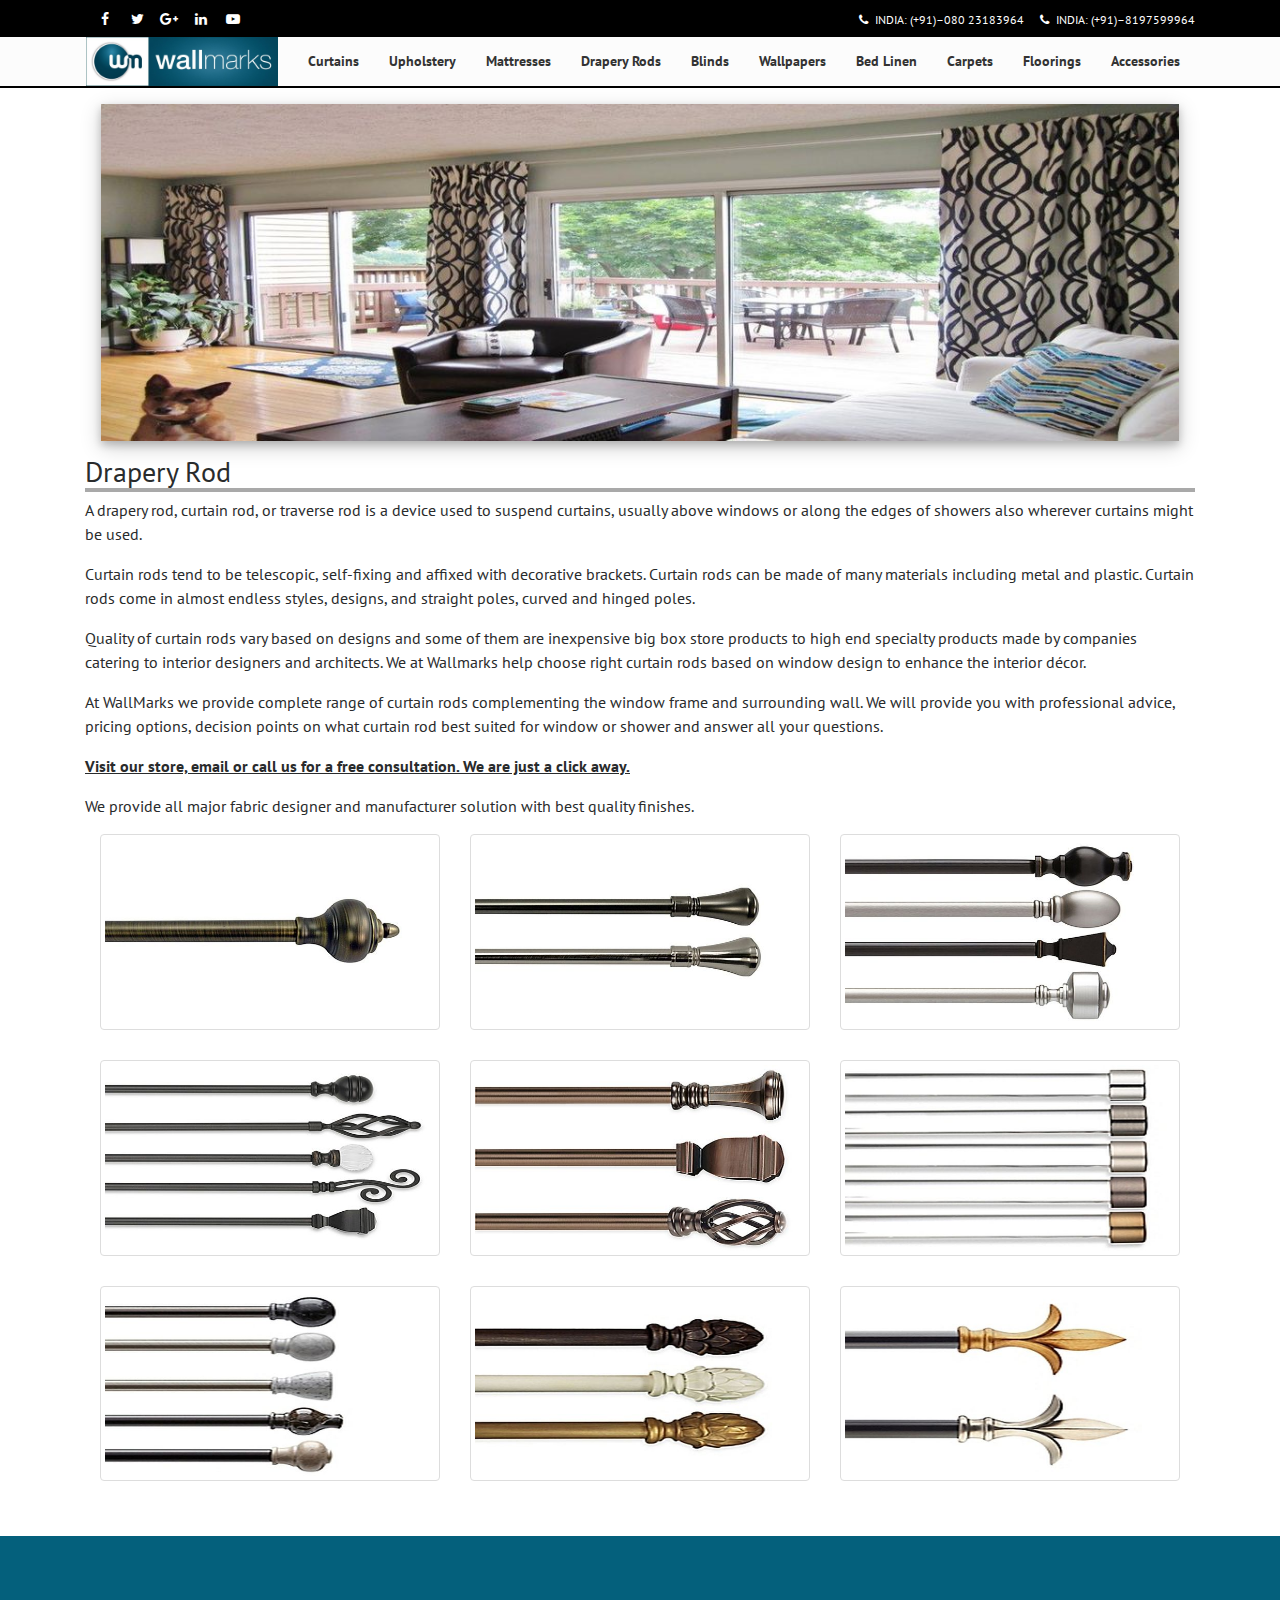
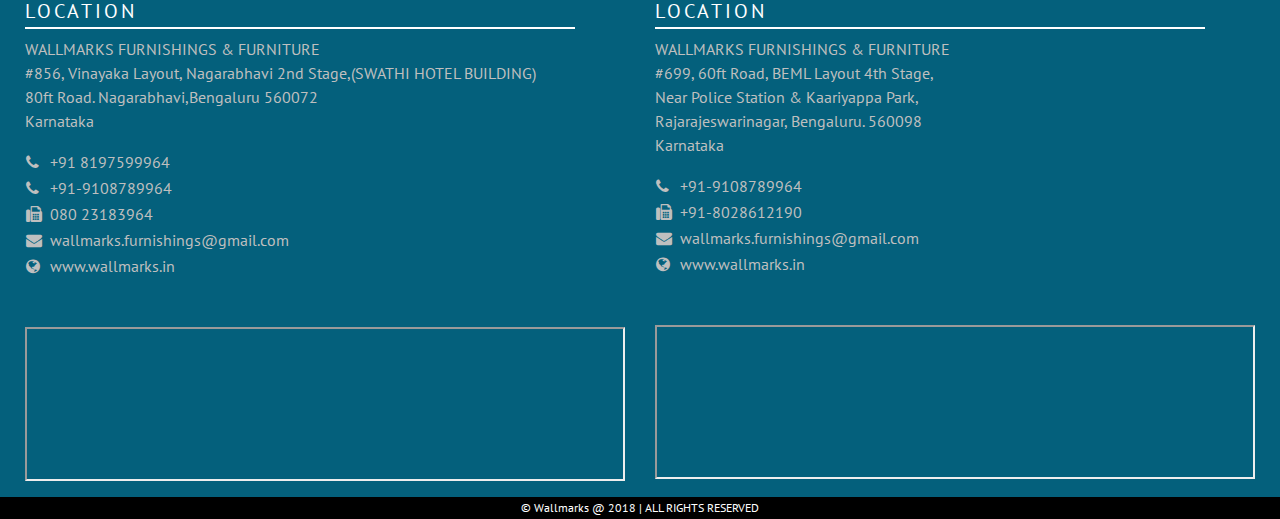
<file: drapery.html>
<!DOCTYPE html>
<!--[if IE 9]>
<html lang="zxx" class="ie9"> <![endif]-->
<!--[if gt IE 9]>
<html lang="zxx" class="ie"> <![endif]-->
<!--[if !IE]><!-->
<html dir="ltr" lang="zxx">
<!--<![endif]-->

<head>
    <meta charset="UTF-8">
    <meta name="viewport" content="width=device-width, initial-scale=1.0">
    <meta name="description" content="wallmarks">
    <meta name="keywords" content="wallmarks">
    <title>Wallmarks - Furnitures</title>
    <!-- Favicon -->
    <link rel="shortcut icon" href="images/favicon.ico">

    <link href="https://fonts.googleapis.com/css?family=Open+Sans|Oxygen|PT+Sans|Roboto|Oleo+Script" rel="stylesheet">

    <link rel="canonical" href="https://www.wallmarks.in/">
    <link rel="stylesheet" href="libs/bootstrap/css/bootstrap.css">
    <link rel="stylesheet" href="libs\owlcarousel2\assets/owl.carousel.min.css">
    <link rel="stylesheet" href="libs\owlcarousel2\assets/owl.theme.default.min.css">
    <link href="css/style.css" rel="stylesheet">
    <link rel="stylesheet" href="css/wallmarks-style.css">
    <link rel="stylesheet" href="libs/font-awesome-4.7.0/css/font-awesome.min.css">

    <script type="application/javascript" src="libs/jquery/jquery.min.js"></script>
    <script type="application/javascript" src="libs/bootstrap/tether.min.js"></script>
    <script type="application/javascript" src="libs/bootstrap/js/bootstrap.min.js"></script>
    <script type="text/javascript" src="js/modernizr.js"></script>
    <script type="text/javascript" src="js/jquery.waypoints.min.js"></script>
    <script type="text/javascript" src="js/sticky.min.js"></script>
    <script type="application/javascript" src="libs/owlcarousel2/owl.carousel.min.js"></script>
    <script type="text/javascript" src="js/template.js"></script>
    <script type="text/javascript" src="js/tether.min.js"></script>
</head>

<body>

<div class="page-wrapper">
    <div class="header-container">
        <div class="header-top dark">
            <div class="container">
                <div class="row">
                    <div class="col-3 col-sm-6 col-lg-3">
                        <div class="header-top-first clearfix">
                            <ul class="social-links circle small clearfix hidden-sm-down">
                                <li class="facebook"><a target="_blank" href="http://www.facebook.com/"><i
                                        class="fa fa-facebook"></i></a></li>
                                <li class="twitter"><a target="_blank" href="http://www.twitter.com/"><i
                                        class="fa fa-twitter"></i></a></li>
                                <li class="googleplus"><a target="_blank" href="http://plus.google.com/"><i
                                        class="fa fa-google-plus"></i></a></li>
                                <li class="linkedin"><a target="_blank" href="http://www.linkedin.com/"><i
                                        class="fa fa-linkedin"></i></a></li>
                                <li class="youtube"><a target="_blank" href="http://www.youtube.com/"><i
                                        class="fa fa-youtube-play"></i></a></li>
                            </ul>
                            <div class="social-links hidden-md-up circle small">
                                <div class="btn-group dropdown">
                                    <button id="header-top-drop-1" type="button"
                                            class="btn dropdown-toggle dropdown-toggle--no-caret" data-toggle="dropdown"
                                            aria-haspopup="true" aria-expanded="false"><i class="fa fa-link"></i>
                                    </button>
                                    <ul class="dropdown-menu dropdown-animation" aria-labelledby="header-top-drop-1">
                                        <li class="facebook"><a target="_blank" href="http://www.facebook.com/"><i
                                                class="fa fa-facebook"></i></a></li>
                                        <li class="twitter"><a target="_blank" href="http://www.twitter.com/"><i
                                                class="fa fa-twitter"></i></a></li>
                                        <li class="googleplus"><a target="_blank" href="http://plus.google.com/"><i
                                                class="fa fa-google-plus"></i></a></li>
                                        <li class="linkedin"><a target="_blank" href="http://www.linkedin.com/"><i
                                                class="fa fa-linkedin"></i></a></li>
                                        <li class="youtube"><a target="_blank" href="http://www.youtube.com/"><i
                                                class="fa fa-youtube-play"></i></a></li>
                                    </ul>
                                </div>
                            </div>

                        </div>
                    </div>
                    <div class="col-9 col-sm-6 col-lg-9">
                        <div id="header-top-second" class="clearfix">
                            <div class="header-top-dropdown text-right">
                                <!-- <div class="btn-group">
                                    <a href="#" class="btn btn-default btn-sm">About Us</a>
                                </div>
                                <div class="btn-group">
                                    <a href="#" class="btn btn-default btn-sm"> Contact Us</a>
                                </div> -->
                                <ul class="list-inline hidden-md-down pull-right">
                                    <li class="list-inline-item"><i class="fa fa-phone pr-1 pl-2"></i>
                                        INDIA: (+91)–080 23183964
                                    </li>
                                    <li class="list-inline-item"><i class="fa fa-phone pr-1 pl-2"></i>
                                        INDIA: (+91)–8197599964
                                    </li>
                                </ul>
                            </div>
                        </div>
                    </div>
                </div>
            </div>
            <header class="header fixed fixed-desktop clearfix transparent-header-on">
                <div class="container">
                    <div class="row">
                        <div class="col-md-auto hidden-md-down pl-3">
                            <div class="header-first clearfix">
                                <div id="logo" class="logo">
                                    <a href="index.html"><img id="logo_img_large" src="images/wmbrand.jpg"
                                                              alt="wmbrand.log"></a>
                                </div>
                            </div>
                        </div>
                        <div class="col-lg-8 col-xl-9">
                            <div class="header-second clearfix">
                                <div class="main-navigation animated">
                                    <nav class="navbar navbar-toggleable-md navbar-light p-0">
                                        <button class="navbar-toggler navbar-toggler-right collapsed" type="button"
                                                data-toggle="collapse" data-target="#navbar-collapse-1"
                                                aria-controls="navbar-collapse-1" aria-expanded="false"
                                                aria-label="Toggle navigation">
                                            <span class="navbar-toggler-icon"></span>
                                        </button>
                                        <div class="navbar-brand clearfix hidden-lg-up">
                                            <div id="logo-mobile" class="logo">
                                                <a href="index.html"><img id="logo_img_small" src="images/wmbrand.jpg"
                                                                          alt="wmbrand.log"></a>
                                            </div>
                                        </div>
                                        <div class="navbar-collapse collapse" id="navbar-collapse-1"
                                             aria-expanded="false" style="">
                                            <ul class="navbar-nav ml-xl-auto">
                                                <li class="nav-item dropdown mega-menu">
                                                    <a href="curtains.html" class="nav-link">Curtains</a>
                                                </li>
                                                <li class="nav-item dropdown mega-menu">
                                                    <a href="upholstery.html" class="nav-link">Upholstery</a>
                                                </li>
                                                <li class="nav-item dropdown mega-menu">
                                                    <a href="mattresses.html" class="nav-link">Mattresses</a>
                                                </li>
												<li class="nav-item dropdown mega-menu">
                                                    <a href="drapery.html" class="nav-link">Drapery Rods</a>
                                                </li>
												<li class="nav-item dropdown mega-menu">
                                                    <a href="blinds.html" class="nav-link">Blinds</a>
                                                </li>
												<li class="nav-item dropdown mega-menu">
                                                    <a href="wallpapers.html" class="nav-link">Wallpapers</a>
                                                </li>
												<li class="nav-item dropdown mega-menu">
                                                    <a href="bed&bath.html" class="nav-link">Bed Linen</a>
                                                </li>
                                                <li class="nav-item dropdown mega-menu">
                                                    <a href="carpets.html" class="nav-link">Carpets</a>
                                                </li>
                                                <li class="nav-item dropdown mega-menu">
                                                    <a href="floorings.html" class="nav-link">Floorings</a>
                                                </li>
                                                <li class="nav-item dropdown mega-menu">
                                                    <a href="accessories.html" class="nav-link">Accessories</a>
                                                </li>
                                            </ul>
                                        </div>
                                    </nav>
                                </div>
                            </div>
                        </div>
                    </div>
                </div>
            </header>
        </div>
    </div>

    <div class="container">
        <div class="m-md-3">
            <img src="images/Drapery/image001.jpg"
                 style="box-shadow: 0 4px 8px 0 rgba(0, 0, 0, 0.2), 0 6px 20px 0 rgba(0, 0, 0, 0.19);">
        </div>
        <h3 style="border-bottom: 2px solid darkgrey;box-shadow: 0px 2px 0px darkgrey;">Drapery Rod</h3>
        <div class="row">
            <div class="col-lg-12">
			<p>A drapery rod, curtain rod, or traverse rod is a device used to suspend curtains, usually above windows or along the edges of showers also wherever curtains might be used.
			<p>Curtain rods tend to be telescopic, self-fixing and affixed with decorative brackets. Curtain rods can be made of many materials including metal and plastic. Curtain rods come in almost endless styles, designs, and straight poles, curved and hinged poles.
			<p>Quality of curtain rods vary based on designs and some of them are inexpensive big box store products to high end specialty products made by companies catering to interior designers and architects. We at Wallmarks help choose right curtain rods based on window design to enhance the interior décor.
			<p>At WallMarks we provide complete range of curtain rods complementing the window frame and surrounding wall. We will provide you with professional advice, pricing options, decision points on what curtain rod best suited for window or shower and answer all your questions.

			<p><B><U>Visit our store, email or call us for a free consultation. We are just a click away.</u></b> </p>
			<p>We provide all major fabric designer and manufacturer solution with best quality finishes.</p>


            </div>
        </div>

        <div class="container">

            <div class="row text-center text-lg-left" style="margin-bottom: 25px;">

                <div class="col-lg-4 col-md-4 col-xs-6" style="padding-bottom: 30px;">
                    <img class="img-fluid img-thumbnail" src="images/Drapery/1.jpg" alt="">
                </div>
                <div class="col-lg-4 col-md-4 col-xs-6" style="padding-bottom: 30px;">
                    <img class="img-fluid img-thumbnail" src="images/Drapery/2.jpg" alt="">
                </div>
                <div class="col-lg-4 col-md-4 col-xs-6" style="padding-bottom: 30px;">
                    <img class="img-fluid img-thumbnail" src="images/Drapery/3.jpg" alt="">
                </div>
                <div class="col-lg-4 col-md-4 col-xs-6" style="padding-bottom: 30px;">
                    <img class="img-fluid img-thumbnail" src="images/Drapery/4.jpg" alt="">
                </div>
                <div class="col-lg-4 col-md-4 col-xs-6" style="padding-bottom: 30px;">
                    <img class="img-fluid img-thumbnail" src="images/Drapery/5.jpg" alt="">
                </div>
                <div class="col-lg-4 col-md-4 col-xs-6" style="padding-bottom: 30px;">
                    <img class="img-fluid img-thumbnail" src="images/Drapery/6.jpg" alt="">
                </div>
                <div class="col-lg-4 col-md-4 col-xs-6" style="padding-bottom: 30px;">
                    <img class="img-fluid img-thumbnail" src="images/Drapery/7.jpg" alt="">
                </div>
                <div class="col-lg-4 col-md-4 col-xs-6" style="padding-bottom: 30px;">
                    <img class="img-fluid img-thumbnail" src="images/Drapery/8.jpg" alt="">
                </div>
                <div class="col-lg-4 col-md-4 col-xs-6" style="padding-bottom: 30px;">
                    <img class="img-fluid img-thumbnail" src="images/Drapery/9.jpg" alt="">
                </div>
            </div>

        </div>
    </div>

    <div class="jumbotron jumbotron-fluid mb-0 custom-footer-color">
        <div class="container-fluid" style="padding-right: 25px;padding-left: 25px;">
            <div class="row">
                <div class="col-lg-6">
                    <h5 class="footer-link-heading">LOCATION</h5>
                    <p style="color: #bfbfbf">
                        WALLMARKS FURNISHINGS & FURNITURE<br>
                        #856, Vinayaka Layout, Nagarabhavi 2nd Stage,(SWATHI HOTEL BUILDING) <br>80ft Road. Nagarabhavi,Bengaluru 560072<br>
                        Karnataka
                    </p>

                    <table>
                        <tbody style="background-color: transparent; color: #bfbfbf">
                        <tr>
                            <td style="width: 24px;border:none"><i class="fa fa-phone"></i></td>
                            <td style="border: none">+91 8197599964</td>
                        </tr>
                        <tr>
                            <td style="width: 24px;border:none"><i class="fa fa-phone"></i></td>
                            <td style="border: none">+91-9108789964</td>
                        </tr>
                        <tr>
                            <td style="width: 24px;border:none"><i class="fa fa-fax"></i></td>
                            <td style="border: none">080 23183964</td>
                        </tr>
                        <tr>
                            <td style="width: 24px;border:none"><i class="fa fa-envelope"></i></td>
                            <td style="border: none">wallmarks.furnishings@gmail.com</td>
                        </tr>
                        <tr>
                            <td style="width: 24px;border:none"><i class="fa fa-globe"></i></td>
                            <td style="border: none">www.wallmarks.in</td>
                        </tr>
                        </tbody>
                    </table>
                    <br><br>
                    <iframe src="https://www.google.com/maps/embed/v1/place?q=Wallmarks&zoom=17&key=AIzaSyCECioPqTNTMYXivMhwnVo98npmaDODlF8"
                            allowfullscreen="true" style="width: 100%">
                    </iframe>
                </div>
                <div class="col-lg-6">
                    <h5 class="footer-link-heading">LOCATION</h5>
                    <p style="color: #bfbfbf">
                        WALLMARKS FURNISHINGS & FURNITURE<br>
                        #699, 60ft Road, BEML Layout 4th Stage, <br>Near Police Station & Kaariyappa Park, <br>Rajarajeswarinagar,
                        Bengaluru. 560098 <br>Karnataka
                    </p>
                    <table>
                        <tbody style="background-color: transparent;color: #bfbfbf">
                        <tr>
                            <td style="width: 24px;border:none"><i class="fa fa-phone"></i></td>
                            <td style="border: none">+91-9108789964</td>
                        </tr>
                        <tr>
                            <td style="width: 24px;border:none"><i class="fa fa-fax"></i></td>
                            <td style="border: none">+91-8028612190</td>
                        </tr>
                        <tr>
                            <td style="width: 24px;border:none"><i class="fa fa-envelope"></i></td>
                            <td style="border: none">wallmarks.furnishings@gmail.com</td>
                        </tr>
                        <tr>
                            <td style="width: 24px;border:none"><i class="fa fa-globe"></i></td>
                            <td style="border: none">www.wallmarks.in</td>
                        </tr>
                        </tbody>
                    </table>
                    <br><br>
                    <iframe src="https://www.google.com/maps/embed/v1/place?q=Wallmarks+Furnishings+RR+Nagar&zoom=17&key=AIzaSyCECioPqTNTMYXivMhwnVo98npmaDODlF8"
                            allowfullscreen="true" style="width: 100%">
                    </iframe>
                </div>
                <!-- <div class="col-lg-2">
                    <h5 class="footer-link-heading">QUICK
                        LINKS</h5>
                    <ul class="list-link">
                        <li><a href="curtains.html">Curtains</a></li>
                        <li><a href="upholstery.html">Upholstery</a></li>
                        <li><a href="wallpapers.html">Wallpapers</a></li>
                        <li><a href="curtains.html">Carpets</a></li>
                        <li><a href="curtains.html">Floorings</a></li>
                        <li><a href="curtains.html">Mattresses</a></li>
                        <li><a href="curtains.html">Drapery Rods</a></li>
                        <li><a href="curtains.html">Bed & bath</a></li>
                        <li><a href="curtains.html">Blinds</a></li>
                        <li><a href="curtains.html">Accessories</a></li>
                    </ul>
                </div>
                <div class="col-lg-2">
                    <h5 class="footer-link-heading">BLOGS</h5>
                    <ul class="list-link">
                        <li><a href="#">Blog 1</a></li>
                        <li><a href="#">Blog 2</a></li>
                        <li><a href="#">Blog 3</a></li>
                    </ul>
                </div> -->
            </div>
        </div>
    </div>
    <div id="footer" style="background-color: #000000;color: #FFFFFF">
        <div class="container">
            <p class="" style="margin: 0px !important;padding: 2px 0px 2px 0px; text-align: center; font-size: 12px;">
                © Wallmarks @ 2018 | ALL RIGHTS RESERVED
            </p>
        </div>
    </div>
</div>
</body>

</html>
</file>
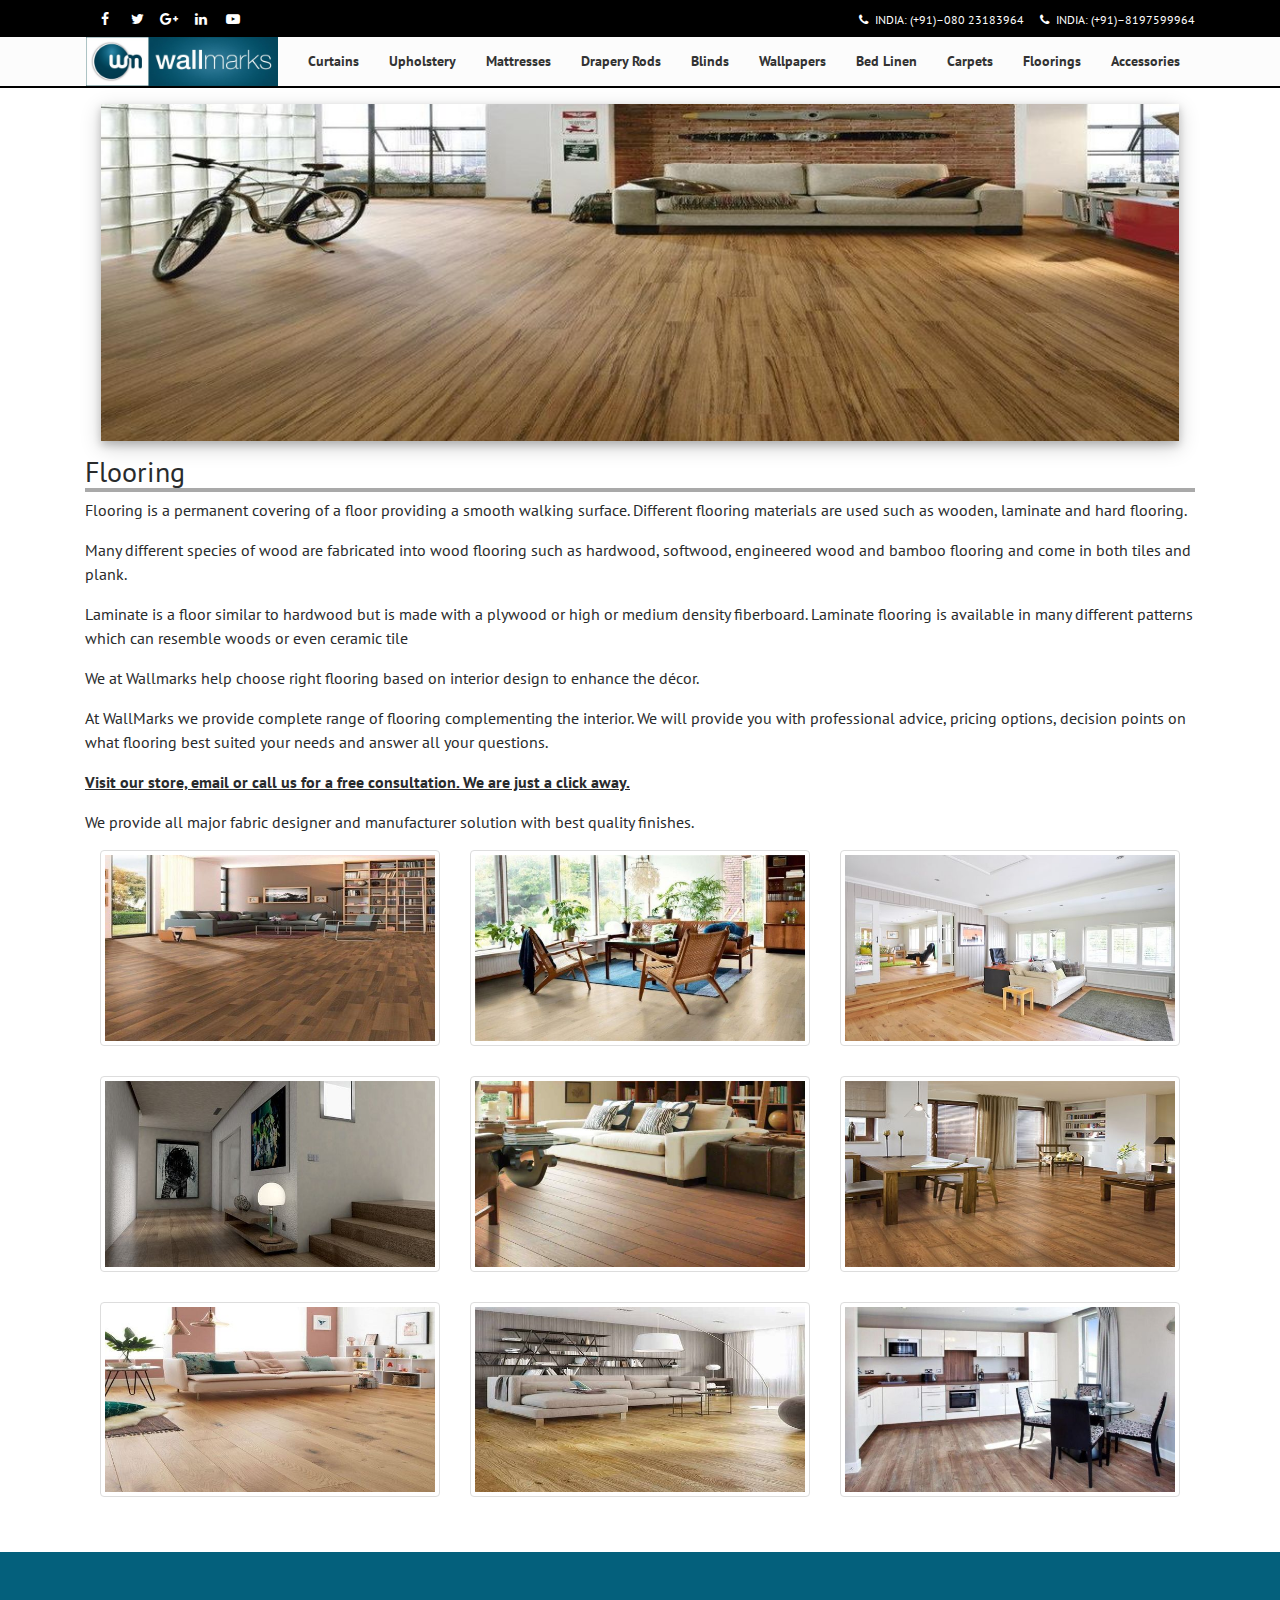
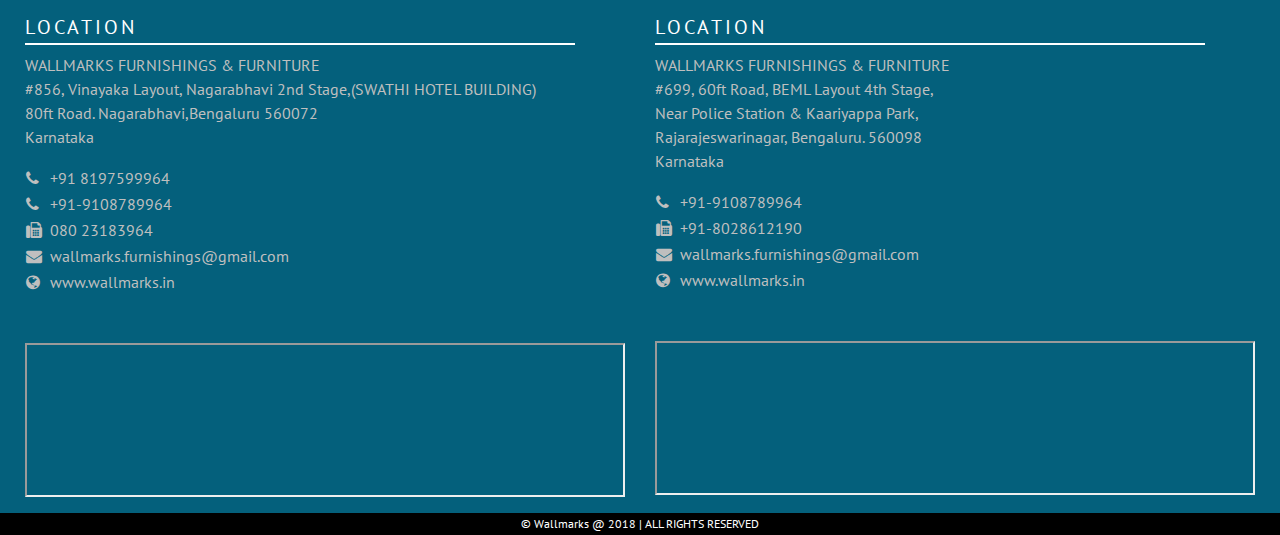
<file: floorings.html>
<!DOCTYPE html>
<!--[if IE 9]>
<html lang="zxx" class="ie9"> <![endif]-->
<!--[if gt IE 9]>
<html lang="zxx" class="ie"> <![endif]-->
<!--[if !IE]><!-->
<html dir="ltr" lang="zxx">
<!--<![endif]-->

<head>
    <meta charset="UTF-8">
    <meta name="viewport" content="width=device-width, initial-scale=1.0">
    <meta name="description" content="wallmarks">
    <meta name="keywords" content="wallmarks">
    <title>Wallmarks - Furnitures</title>
    <!-- Favicon -->
    <link rel="shortcut icon" href="images/favicon.ico">

    <link href="https://fonts.googleapis.com/css?family=Open+Sans|Oxygen|PT+Sans|Roboto|Oleo+Script" rel="stylesheet">

    <link rel="canonical" href="https://www.wallmarks.in/">
    <link rel="stylesheet" href="libs/bootstrap/css/bootstrap.css">
    <link rel="stylesheet" href="libs\owlcarousel2\assets/owl.carousel.min.css">
    <link rel="stylesheet" href="libs\owlcarousel2\assets/owl.theme.default.min.css">
    <link href="css/style.css" rel="stylesheet">
    <link rel="stylesheet" href="css/wallmarks-style.css">
    <link rel="stylesheet" href="libs/font-awesome-4.7.0/css/font-awesome.min.css">

    <script type="application/javascript" src="libs/jquery/jquery.min.js"></script>
    <script type="application/javascript" src="libs/bootstrap/tether.min.js"></script>
    <script type="application/javascript" src="libs/bootstrap/js/bootstrap.min.js"></script>
    <script type="text/javascript" src="js/modernizr.js"></script>
    <script type="text/javascript" src="js/jquery.waypoints.min.js"></script>
    <script type="text/javascript" src="js/sticky.min.js"></script>
    <script type="application/javascript" src="libs/owlcarousel2/owl.carousel.min.js"></script>
    <script type="text/javascript" src="js/template.js"></script>
    <script type="text/javascript" src="js/tether.min.js"></script>
</head>

<body>

<div class="page-wrapper">
    <div class="header-container">
        <div class="header-top dark">
            <div class="container">
                <div class="row">
                    <div class="col-3 col-sm-6 col-lg-3">
                        <div class="header-top-first clearfix">
                            <ul class="social-links circle small clearfix hidden-sm-down">
                                <li class="facebook"><a target="_blank" href="http://www.facebook.com/"><i
                                        class="fa fa-facebook"></i></a></li>
                                <li class="twitter"><a target="_blank" href="http://www.twitter.com/"><i
                                        class="fa fa-twitter"></i></a></li>
                                <li class="googleplus"><a target="_blank" href="http://plus.google.com/"><i
                                        class="fa fa-google-plus"></i></a></li>
                                <li class="linkedin"><a target="_blank" href="http://www.linkedin.com/"><i
                                        class="fa fa-linkedin"></i></a></li>
                                <li class="youtube"><a target="_blank" href="http://www.youtube.com/"><i
                                        class="fa fa-youtube-play"></i></a></li>
                            </ul>
                            <div class="social-links hidden-md-up circle small">
                                <div class="btn-group dropdown">
                                    <button id="header-top-drop-1" type="button"
                                            class="btn dropdown-toggle dropdown-toggle--no-caret" data-toggle="dropdown"
                                            aria-haspopup="true" aria-expanded="false"><i class="fa fa-link"></i>
                                    </button>
                                    <ul class="dropdown-menu dropdown-animation" aria-labelledby="header-top-drop-1">
                                        <li class="facebook"><a target="_blank" href="http://www.facebook.com/"><i
                                                class="fa fa-facebook"></i></a></li>
                                        <li class="twitter"><a target="_blank" href="http://www.twitter.com/"><i
                                                class="fa fa-twitter"></i></a></li>
                                        <li class="googleplus"><a target="_blank" href="http://plus.google.com/"><i
                                                class="fa fa-google-plus"></i></a></li>
                                        <li class="linkedin"><a target="_blank" href="http://www.linkedin.com/"><i
                                                class="fa fa-linkedin"></i></a></li>
                                        <li class="youtube"><a target="_blank" href="http://www.youtube.com/"><i
                                                class="fa fa-youtube-play"></i></a></li>
                                    </ul>
                                </div>
                            </div>

                        </div>
                    </div>
                    <div class="col-9 col-sm-6 col-lg-9">
                        <div id="header-top-second" class="clearfix">
                            <div class="header-top-dropdown text-right">
                                <!-- <div class="btn-group">
                                    <a href="#" class="btn btn-default btn-sm">About Us</a>
                                </div>
                                <div class="btn-group">
                                    <a href="#" class="btn btn-default btn-sm"> Contact Us</a>
                                </div> -->
                                <ul class="list-inline hidden-md-down pull-right">
                                    <li class="list-inline-item"><i class="fa fa-phone pr-1 pl-2"></i>
                                        INDIA: (+91)–080 23183964
                                    </li>
                                    <li class="list-inline-item"><i class="fa fa-phone pr-1 pl-2"></i>
                                        INDIA: (+91)–8197599964
                                    </li>
                                </ul>
                            </div>
                        </div>
                    </div>
                </div>
            </div>
            <header class="header fixed fixed-desktop clearfix transparent-header-on">
                <div class="container">
                    <div class="row">
                        <div class="col-md-auto hidden-md-down pl-3">
                            <div class="header-first clearfix">
                                <div id="logo" class="logo">
                                    <a href="index.html"><img id="logo_img_large" src="images/wmbrand.jpg"
                                                              alt="wmbrand.log"></a>
                                </div>
                            </div>
                        </div>
                        <div class="col-lg-8 col-xl-9">
                            <div class="header-second clearfix">
                                <div class="main-navigation animated">
                                    <nav class="navbar navbar-toggleable-md navbar-light p-0">
                                        <button class="navbar-toggler navbar-toggler-right collapsed" type="button"
                                                data-toggle="collapse" data-target="#navbar-collapse-1"
                                                aria-controls="navbar-collapse-1" aria-expanded="false"
                                                aria-label="Toggle navigation">
                                            <span class="navbar-toggler-icon"></span>
                                        </button>
                                        <div class="navbar-brand clearfix hidden-lg-up">
                                            <div id="logo-mobile" class="logo">
                                                <a href="index.html"><img id="logo_img_small" src="images/wmbrand.jpg"
                                                                          alt="wmbrand.log"></a>
                                            </div>
                                        </div>
                                        <div class="navbar-collapse collapse" id="navbar-collapse-1"
                                             aria-expanded="false" style="">
                                            <ul class="navbar-nav ml-xl-auto">
                                                <li class="nav-item dropdown mega-menu">
                                                    <a href="curtains.html" class="nav-link">Curtains</a>
                                                </li>
                                                <li class="nav-item dropdown mega-menu">
                                                    <a href="upholstery.html" class="nav-link">Upholstery</a>
                                                </li>
                                                <li class="nav-item dropdown mega-menu">
                                                    <a href="mattresses.html" class="nav-link">Mattresses</a>
                                                </li>
												<li class="nav-item dropdown mega-menu">
                                                    <a href="drapery.html" class="nav-link">Drapery Rods</a>
                                                </li>
												<li class="nav-item dropdown mega-menu">
                                                    <a href="blinds.html" class="nav-link">Blinds</a>
                                                </li>
												<li class="nav-item dropdown mega-menu">
                                                    <a href="wallpapers.html" class="nav-link">Wallpapers</a>
                                                </li>
												<li class="nav-item dropdown mega-menu">
                                                    <a href="bed&bath.html" class="nav-link">Bed Linen</a>
                                                </li>
                                                <li class="nav-item dropdown mega-menu">
                                                    <a href="carpets.html" class="nav-link">Carpets</a>
                                                </li>
                                                <li class="nav-item dropdown mega-menu">
                                                    <a href="floorings.html" class="nav-link">Floorings</a>
                                                </li>
                                                <li class="nav-item dropdown mega-menu">
                                                    <a href="accessories.html" class="nav-link">Accessories</a>
                                                </li>
                                            </ul>
                                        </div>
                                    </nav>
                                </div>
                            </div>
                        </div>
                    </div>
                </div>
            </header>
        </div>
    </div>

    <div class="container">
        <div class="m-md-3">
            <img src="images/Flooring/image001.jpg"
                 style="box-shadow: 0 4px 8px 0 rgba(0, 0, 0, 0.2), 0 6px 20px 0 rgba(0, 0, 0, 0.19);">
        </div>
        <h3 style="border-bottom: 2px solid darkgrey;box-shadow: 0px 2px 0px darkgrey;">Flooring</h3>
        <div class="row">
            <div class="col-lg-12">
			<p>Flooring is a permanent covering of a floor providing a smooth walking surface.  Different flooring materials are used such as wooden, laminate and hard flooring.

			<p>Many different species of wood are fabricated into wood flooring such as hardwood, softwood, engineered wood and bamboo flooring and come in both tiles and plank.

			<p>Laminate is a floor similar to hardwood but is made with a plywood or high or medium density fiberboard. Laminate flooring is available in many different patterns which can resemble woods or even ceramic tile

			<p>We at Wallmarks help choose right flooring based on interior design to enhance the décor.

			<p>At WallMarks we provide complete range of flooring complementing the interior. We will provide you with professional advice, pricing options, decision points on what flooring best suited your needs and answer all your questions.</p>
			<p><B><U>Visit our store, email or call us for a free consultation. We are just a click away.</u></b> </p>
			<p>We provide all major fabric designer and manufacturer solution with best quality finishes.</p>


            </div>
        </div>

        <div class="container">

            <div class="row text-center text-lg-left" style="margin-bottom: 25px;">

                <div class="col-lg-4 col-md-4 col-xs-6" style="padding-bottom: 30px;">
                    <img class="img-fluid img-thumbnail" src="images/Flooring/1.jpg" alt="">
                </div>
                <div class="col-lg-4 col-md-4 col-xs-6" style="padding-bottom: 30px;">
                    <img class="img-fluid img-thumbnail" src="images/Flooring/2.jpg" alt="">
                </div>
                <div class="col-lg-4 col-md-4 col-xs-6" style="padding-bottom: 30px;">
                    <img class="img-fluid img-thumbnail" src="images/Flooring/3.jpg" alt="">
                </div>
                <div class="col-lg-4 col-md-4 col-xs-6" style="padding-bottom: 30px;">
                    <img class="img-fluid img-thumbnail" src="images/Flooring/4.jpg" alt="">
                </div>
                <div class="col-lg-4 col-md-4 col-xs-6" style="padding-bottom: 30px;">
                    <img class="img-fluid img-thumbnail" src="images/Flooring/5.jpg" alt="">
                </div>
                <div class="col-lg-4 col-md-4 col-xs-6" style="padding-bottom: 30px;">
                    <img class="img-fluid img-thumbnail" src="images/Flooring/6.jpg" alt="">
                </div>
                <div class="col-lg-4 col-md-4 col-xs-6" style="padding-bottom: 30px;">
                    <img class="img-fluid img-thumbnail" src="images/Flooring/7.jpg" alt="">
                </div>
                <div class="col-lg-4 col-md-4 col-xs-6" style="padding-bottom: 30px;">
                    <img class="img-fluid img-thumbnail" src="images/Flooring/8.jpg" alt="">
                </div>
                <div class="col-lg-4 col-md-4 col-xs-6" style="padding-bottom: 30px;">
                    <img class="img-fluid img-thumbnail" src="images/Flooring/9.jpg" alt="">
                </div>
            </div>

        </div>
    </div>

    <div class="jumbotron jumbotron-fluid mb-0 custom-footer-color">
        <div class="container-fluid" style="padding-right: 25px;padding-left: 25px;">
            <div class="row">
                <div class="col-lg-6">
                    <h5 class="footer-link-heading">LOCATION</h5>
                    <p style="color: #bfbfbf">
                        WALLMARKS FURNISHINGS & FURNITURE<br>
                        #856, Vinayaka Layout, Nagarabhavi 2nd Stage,(SWATHI HOTEL BUILDING) <br>80ft Road. Nagarabhavi,Bengaluru 560072<br>
                        Karnataka
                    </p>

                    <table>
                        <tbody style="background-color: transparent; color: #bfbfbf">
                        <tr>
                            <td style="width: 24px;border:none"><i class="fa fa-phone"></i></td>
                            <td style="border: none">+91 8197599964</td>
                        </tr>
                        <tr>
                            <td style="width: 24px;border:none"><i class="fa fa-phone"></i></td>
                            <td style="border: none">+91-9108789964</td>
                        </tr>
                        <tr>
                            <td style="width: 24px;border:none"><i class="fa fa-fax"></i></td>
                            <td style="border: none">080 23183964</td>
                        </tr>
                        <tr>
                            <td style="width: 24px;border:none"><i class="fa fa-envelope"></i></td>
                            <td style="border: none">wallmarks.furnishings@gmail.com</td>
                        </tr>
                        <tr>
                            <td style="width: 24px;border:none"><i class="fa fa-globe"></i></td>
                            <td style="border: none">www.wallmarks.in</td>
                        </tr>
                        </tbody>
                    </table>
                    <br><br>
                    <iframe src="https://www.google.com/maps/embed/v1/place?q=Wallmarks&zoom=17&key=AIzaSyCECioPqTNTMYXivMhwnVo98npmaDODlF8"
                            allowfullscreen="true" style="width: 100%">
                    </iframe>
                </div>
                <div class="col-lg-6">
                    <h5 class="footer-link-heading">LOCATION</h5>
                    <p style="color: #bfbfbf">
                        WALLMARKS FURNISHINGS & FURNITURE<br>
                        #699, 60ft Road, BEML Layout 4th Stage, <br>Near Police Station & Kaariyappa Park, <br>Rajarajeswarinagar,
                        Bengaluru. 560098 <br>Karnataka
                    </p>
                    <table>
                        <tbody style="background-color: transparent;color: #bfbfbf">
                        <tr>
                            <td style="width: 24px;border:none"><i class="fa fa-phone"></i></td>
                            <td style="border: none">+91-9108789964</td>
                        </tr>
                        <tr>
                            <td style="width: 24px;border:none"><i class="fa fa-fax"></i></td>
                            <td style="border: none">+91-8028612190</td>
                        </tr>
                        <tr>
                            <td style="width: 24px;border:none"><i class="fa fa-envelope"></i></td>
                            <td style="border: none">wallmarks.furnishings@gmail.com</td>
                        </tr>
                        <tr>
                            <td style="width: 24px;border:none"><i class="fa fa-globe"></i></td>
                            <td style="border: none">www.wallmarks.in</td>
                        </tr>
                        </tbody>
                    </table>
                    <br><br>
                    <iframe src="https://www.google.com/maps/embed/v1/place?q=Wallmarks+Furnishings+RR+Nagar&zoom=17&key=AIzaSyCECioPqTNTMYXivMhwnVo98npmaDODlF8"
                            allowfullscreen="true" style="width: 100%">
                    </iframe>
                </div>
                <!-- <div class="col-lg-2">
                    <h5 class="footer-link-heading">QUICK
                        LINKS</h5>
                    <ul class="list-link">
                        <li><a href="curtains.html">Curtains</a></li>
                        <li><a href="upholstery.html">Upholstery</a></li>
                        <li><a href="wallpapers.html">Wallpapers</a></li>
                        <li><a href="curtains.html">Carpets</a></li>
                        <li><a href="curtains.html">Floorings</a></li>
                        <li><a href="curtains.html">Mattresses</a></li>
                        <li><a href="curtains.html">Drapery Rods</a></li>
                        <li><a href="curtains.html">Bed & bath</a></li>
                        <li><a href="curtains.html">Blinds</a></li>
                        <li><a href="curtains.html">Accessories</a></li>
                    </ul>
                </div>
                <div class="col-lg-2">
                    <h5 class="footer-link-heading">BLOGS</h5>
                    <ul class="list-link">
                        <li><a href="#">Blog 1</a></li>
                        <li><a href="#">Blog 2</a></li>
                        <li><a href="#">Blog 3</a></li>
                    </ul>
                </div> -->
            </div>
        </div>
    </div>
    <div id="footer" style="background-color: #000000;color: #FFFFFF">
        <div class="container">
            <p class="" style="margin: 0px !important;padding: 2px 0px 2px 0px; text-align: center; font-size: 12px;">
                © Wallmarks @ 2018 | ALL RIGHTS RESERVED
            </p>
        </div>
    </div>
</div>
</body>

</html>
</file>
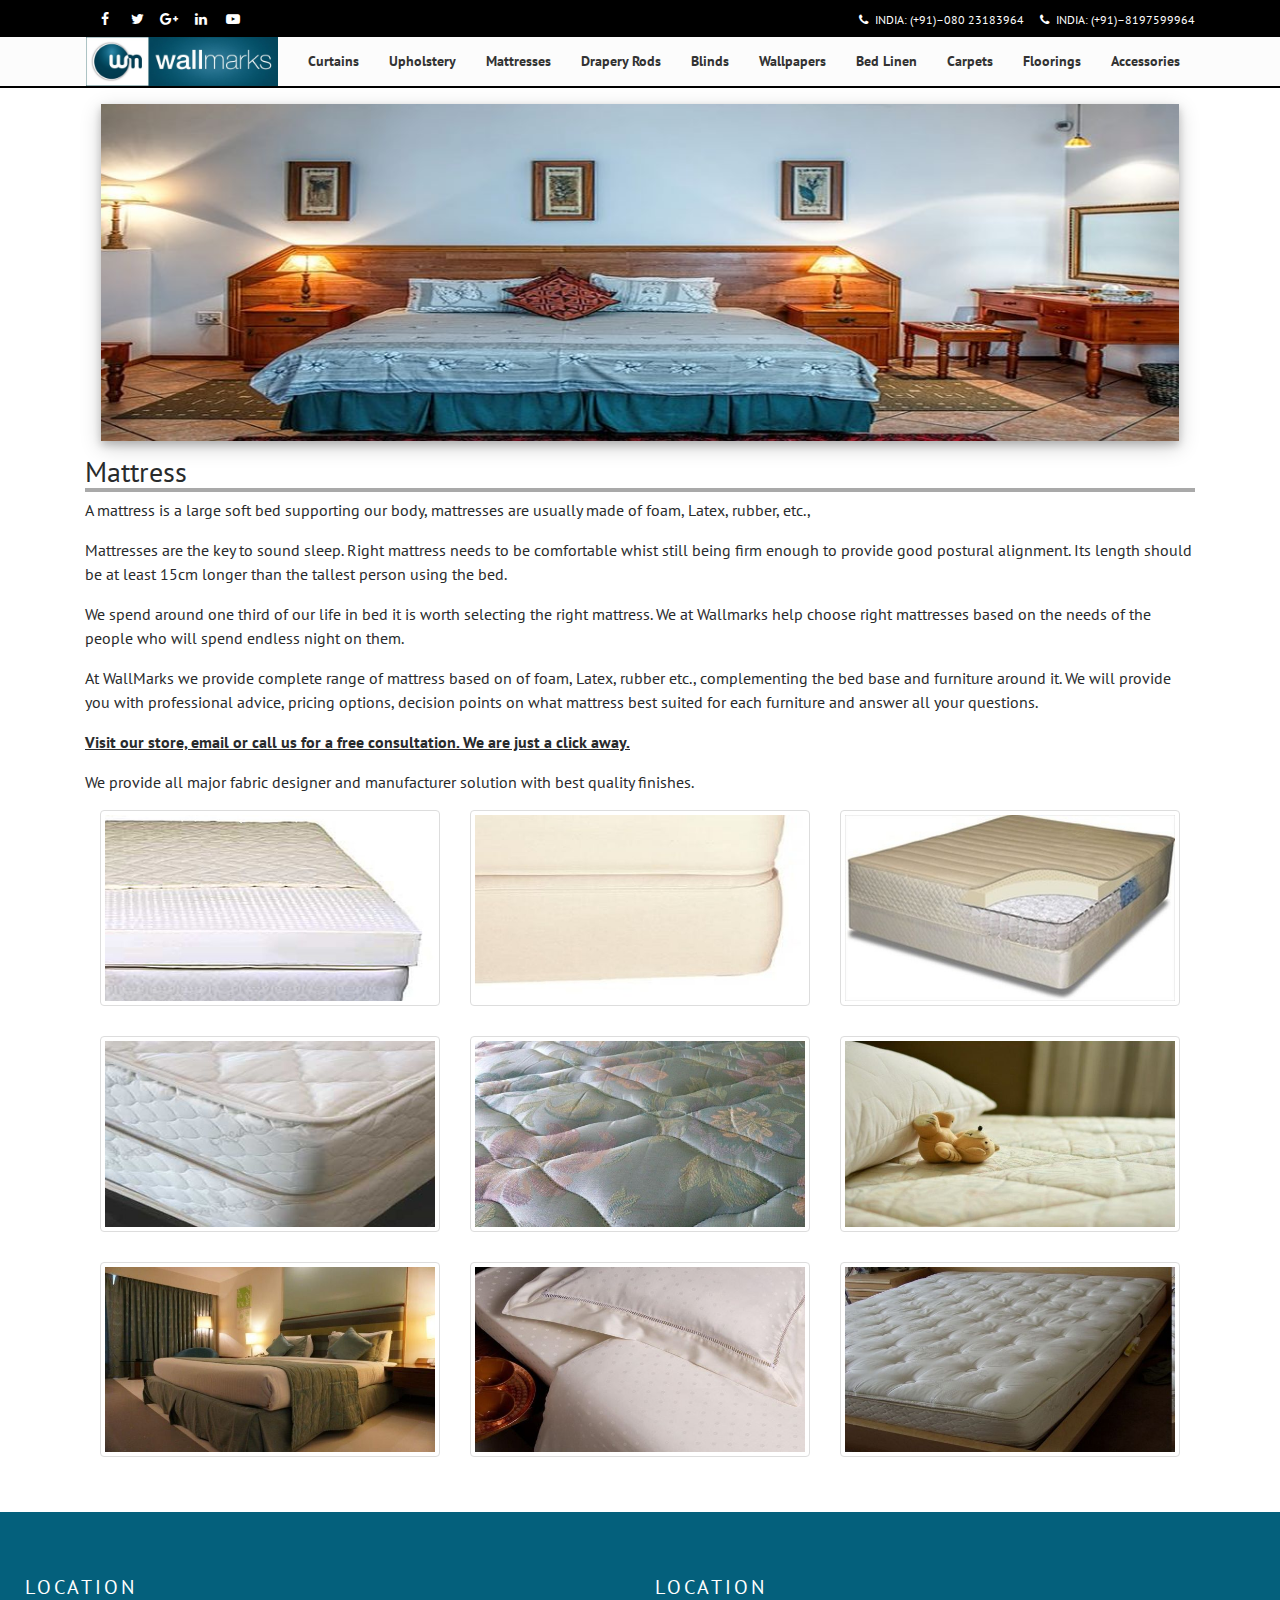
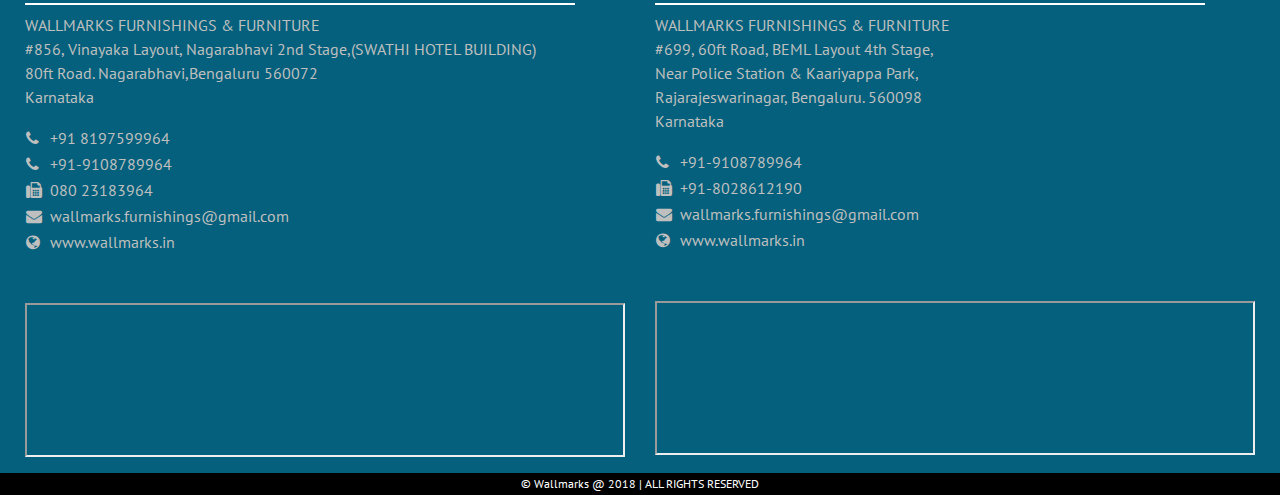
<file: mattresses.html>
<!DOCTYPE html>
<!--[if IE 9]>
<html lang="zxx" class="ie9"> <![endif]-->
<!--[if gt IE 9]>
<html lang="zxx" class="ie"> <![endif]-->
<!--[if !IE]><!-->
<html dir="ltr" lang="zxx">
<!--<![endif]-->

<head>
    <meta charset="UTF-8">
    <meta name="viewport" content="width=device-width, initial-scale=1.0">
    <meta name="description" content="wallmarks">
    <meta name="keywords" content="wallmarks">
    <title>Wallmarks - Furnitures</title>
    <!-- Favicon -->
    <link rel="shortcut icon" href="images/favicon.ico">

    <link href="https://fonts.googleapis.com/css?family=Open+Sans|Oxygen|PT+Sans|Roboto|Oleo+Script" rel="stylesheet">

    <link rel="canonical" href="https://www.wallmarks.in/">
    <link rel="stylesheet" href="libs/bootstrap/css/bootstrap.css">
    <link rel="stylesheet" href="libs\owlcarousel2\assets/owl.carousel.min.css">
    <link rel="stylesheet" href="libs\owlcarousel2\assets/owl.theme.default.min.css">
    <link href="css/style.css" rel="stylesheet">
    <link rel="stylesheet" href="css/wallmarks-style.css">
    <link rel="stylesheet" href="libs/font-awesome-4.7.0/css/font-awesome.min.css">

    <script type="application/javascript" src="libs/jquery/jquery.min.js"></script>
    <script type="application/javascript" src="libs/bootstrap/tether.min.js"></script>
    <script type="application/javascript" src="libs/bootstrap/js/bootstrap.min.js"></script>
    <script type="text/javascript" src="js/modernizr.js"></script>
    <script type="text/javascript" src="js/jquery.waypoints.min.js"></script>
    <script type="text/javascript" src="js/sticky.min.js"></script>
    <script type="application/javascript" src="libs/owlcarousel2/owl.carousel.min.js"></script>
    <script type="text/javascript" src="js/template.js"></script>
    <script type="text/javascript" src="js/tether.min.js"></script>
</head>

<body>

<div class="page-wrapper">
    <div class="header-container">
        <div class="header-top dark">
            <div class="container">
                <div class="row">
                    <div class="col-3 col-sm-6 col-lg-3">
                        <div class="header-top-first clearfix">
                            <ul class="social-links circle small clearfix hidden-sm-down">
                                <li class="facebook"><a target="_blank" href="http://www.facebook.com/"><i
                                        class="fa fa-facebook"></i></a></li>
                                <li class="twitter"><a target="_blank" href="http://www.twitter.com/"><i
                                        class="fa fa-twitter"></i></a></li>
                                <li class="googleplus"><a target="_blank" href="http://plus.google.com/"><i
                                        class="fa fa-google-plus"></i></a></li>
                                <li class="linkedin"><a target="_blank" href="http://www.linkedin.com/"><i
                                        class="fa fa-linkedin"></i></a></li>
                                <li class="youtube"><a target="_blank" href="http://www.youtube.com/"><i
                                        class="fa fa-youtube-play"></i></a></li>
                            </ul>
                            <div class="social-links hidden-md-up circle small">
                                <div class="btn-group dropdown">
                                    <button id="header-top-drop-1" type="button"
                                            class="btn dropdown-toggle dropdown-toggle--no-caret" data-toggle="dropdown"
                                            aria-haspopup="true" aria-expanded="false"><i class="fa fa-link"></i>
                                    </button>
                                    <ul class="dropdown-menu dropdown-animation" aria-labelledby="header-top-drop-1">
                                        <li class="facebook"><a target="_blank" href="http://www.facebook.com/"><i
                                                class="fa fa-facebook"></i></a></li>
                                        <li class="twitter"><a target="_blank" href="http://www.twitter.com/"><i
                                                class="fa fa-twitter"></i></a></li>
                                        <li class="googleplus"><a target="_blank" href="http://plus.google.com/"><i
                                                class="fa fa-google-plus"></i></a></li>
                                        <li class="linkedin"><a target="_blank" href="http://www.linkedin.com/"><i
                                                class="fa fa-linkedin"></i></a></li>
                                        <li class="youtube"><a target="_blank" href="http://www.youtube.com/"><i
                                                class="fa fa-youtube-play"></i></a></li>
                                    </ul>
                                </div>
                            </div>

                        </div>
                    </div>
                    <div class="col-9 col-sm-6 col-lg-9">
                        <div id="header-top-second" class="clearfix">
                            <div class="header-top-dropdown text-right">
                                <!-- <div class="btn-group">
                                    <a href="#" class="btn btn-default btn-sm">About Us</a>
                                </div>
                                <div class="btn-group">
                                    <a href="#" class="btn btn-default btn-sm"> Contact Us</a>
                                </div> -->
                                <ul class="list-inline hidden-md-down pull-right">
                                    <li class="list-inline-item"><i class="fa fa-phone pr-1 pl-2"></i>
                                        INDIA: (+91)–080 23183964
                                    </li>
                                    <li class="list-inline-item"><i class="fa fa-phone pr-1 pl-2"></i>
                                        INDIA: (+91)–8197599964
                                    </li>
                                </ul>
                            </div>
                        </div>
                    </div>
                </div>
            </div>
            <header class="header fixed fixed-desktop clearfix transparent-header-on">
                <div class="container">
                    <div class="row">
                        <div class="col-md-auto hidden-md-down pl-3">
                            <div class="header-first clearfix">
                                <div id="logo" class="logo">
                                    <a href="index.html"><img id="logo_img_large" src="images/wmbrand.jpg"
                                                              alt="wmbrand.log"></a>
                                </div>
                            </div>
                        </div>
                        <div class="col-lg-8 col-xl-9">
                            <div class="header-second clearfix">
                                <div class="main-navigation animated">
                                    <nav class="navbar navbar-toggleable-md navbar-light p-0">
                                        <button class="navbar-toggler navbar-toggler-right collapsed" type="button"
                                                data-toggle="collapse" data-target="#navbar-collapse-1"
                                                aria-controls="navbar-collapse-1" aria-expanded="false"
                                                aria-label="Toggle navigation">
                                            <span class="navbar-toggler-icon"></span>
                                        </button>
                                        <div class="navbar-brand clearfix hidden-lg-up">
                                            <div id="logo-mobile" class="logo">
                                                <a href="index.html"><img id="logo_img_small" src="images/wmbrand.jpg"
                                                                          alt="wmbrand.log"></a>
                                            </div>
                                        </div>
                                        <div class="navbar-collapse collapse" id="navbar-collapse-1"
                                             aria-expanded="false" style="">
                                            <ul class="navbar-nav ml-xl-auto">
                                                <li class="nav-item dropdown mega-menu">
                                                    <a href="curtains.html" class="nav-link">Curtains</a>
                                                </li>
                                                <li class="nav-item dropdown mega-menu">
                                                    <a href="upholstery.html" class="nav-link">Upholstery</a>
                                                </li>
                                                <li class="nav-item dropdown mega-menu">
                                                    <a href="mattresses.html" class="nav-link">Mattresses</a>
                                                </li>
												<li class="nav-item dropdown mega-menu">
                                                    <a href="drapery.html" class="nav-link">Drapery Rods</a>
                                                </li>
												<li class="nav-item dropdown mega-menu">
                                                    <a href="blinds.html" class="nav-link">Blinds</a>
                                                </li>
												<li class="nav-item dropdown mega-menu">
                                                    <a href="wallpapers.html" class="nav-link">Wallpapers</a>
                                                </li>
												<li class="nav-item dropdown mega-menu">
                                                    <a href="bed&bath.html" class="nav-link">Bed Linen</a>
                                                </li>
                                                <li class="nav-item dropdown mega-menu">
                                                    <a href="carpets.html" class="nav-link">Carpets</a>
                                                </li>
                                                <li class="nav-item dropdown mega-menu">
                                                    <a href="floorings.html" class="nav-link">Floorings</a>
                                                </li>
                                                <li class="nav-item dropdown mega-menu">
                                                    <a href="accessories.html" class="nav-link">Accessories</a>
                                                </li>
                                            </ul>
                                        </div>
                                    </nav>
                                </div>
                            </div>
                        </div>
                    </div>
                </div>
            </header>
        </div>
    </div>

    <div class="container">
        <div class="m-md-3">
            <img src="images/Mattress/image001.jpg"
                 style="box-shadow: 0 4px 8px 0 rgba(0, 0, 0, 0.2), 0 6px 20px 0 rgba(0, 0, 0, 0.19);">
        </div>
        <h3 style="border-bottom: 2px solid darkgrey;box-shadow: 0px 2px 0px darkgrey;">Mattress</h3>
        <div class="row">
            <div class="col-lg-12">
			<p>A mattress is a large soft bed supporting our body, mattresses are usually made of foam, Latex, rubber, etc.,</p>
			<p>Mattresses are the key to sound sleep. Right mattress needs to be comfortable whist still being firm enough to provide good postural alignment. Its length should be at least 15cm longer than the tallest person using the bed.</p>
			<p>We spend around one third of our life in bed it is worth selecting the right mattress. We at Wallmarks help choose right mattresses based on the needs of the people who will spend endless night on them.</p>
			<p>At WallMarks we provide complete range of mattress based on of foam, Latex, rubber etc., complementing the bed base and furniture around it. We will provide you with professional advice, pricing options, decision points on what mattress best suited for each furniture and answer all your questions.</p>

			<p><B><U>Visit our store, email or call us for a free consultation. We are just a click away.</u></b> </p>
			<p>We provide all major fabric designer and manufacturer solution with best quality finishes.</p>


            </div>
        </div>

        <div class="container">

            <div class="row text-center text-lg-left" style="margin-bottom: 25px;">

                <div class="col-lg-4 col-md-4 col-xs-6" style="padding-bottom: 30px;">
                    <img class="img-fluid img-thumbnail" src="images/Mattress/1.jpg" alt="">
                </div>
                <div class="col-lg-4 col-md-4 col-xs-6" style="padding-bottom: 30px;">
                    <img class="img-fluid img-thumbnail" src="images/Mattress/2.jpg" alt="">
                </div>
                <div class="col-lg-4 col-md-4 col-xs-6" style="padding-bottom: 30px;">
                    <img class="img-fluid img-thumbnail" src="images/Mattress/3.jpg" alt="">
                </div>
                <div class="col-lg-4 col-md-4 col-xs-6" style="padding-bottom: 30px;">
                    <img class="img-fluid img-thumbnail" src="images/Mattress/4.jpg" alt="">
                </div>
                <div class="col-lg-4 col-md-4 col-xs-6" style="padding-bottom: 30px;">
                    <img class="img-fluid img-thumbnail" src="images/Mattress/5.jpg" alt="">
                </div>
                <div class="col-lg-4 col-md-4 col-xs-6" style="padding-bottom: 30px;">
                    <img class="img-fluid img-thumbnail" src="images/Mattress/6.jpg" alt="">
                </div>
                <div class="col-lg-4 col-md-4 col-xs-6" style="padding-bottom: 30px;">
                    <img class="img-fluid img-thumbnail" src="images/Mattress/7.jpg" alt="">
                </div>
                <div class="col-lg-4 col-md-4 col-xs-6" style="padding-bottom: 30px;">
                    <img class="img-fluid img-thumbnail" src="images/Mattress/8.jpg" alt="">
                </div>
                <div class="col-lg-4 col-md-4 col-xs-6" style="padding-bottom: 30px;">
                    <img class="img-fluid img-thumbnail" src="images/Mattress/9.jpg" alt="">
                </div>
            </div>

        </div>
    </div>

    <div class="jumbotron jumbotron-fluid mb-0 custom-footer-color">
        <div class="container-fluid" style="padding-right: 25px;padding-left: 25px;">
            <div class="row">
                <div class="col-lg-6">
                    <h5 class="footer-link-heading">LOCATION</h5>
                    <p style="color: #bfbfbf">
                        WALLMARKS FURNISHINGS & FURNITURE<br>
                        #856, Vinayaka Layout, Nagarabhavi 2nd Stage,(SWATHI HOTEL BUILDING) <br>80ft Road. Nagarabhavi,Bengaluru 560072<br>
                        Karnataka
                    </p>

                    <table>
                        <tbody style="background-color: transparent; color: #bfbfbf">
                        <tr>
                            <td style="width: 24px;border:none"><i class="fa fa-phone"></i></td>
                            <td style="border: none">+91 8197599964</td>
                        </tr>
                        <tr>
                            <td style="width: 24px;border:none"><i class="fa fa-phone"></i></td>
                            <td style="border: none">+91-9108789964</td>
                        </tr>
                        <tr>
                            <td style="width: 24px;border:none"><i class="fa fa-fax"></i></td>
                            <td style="border: none">080 23183964</td>
                        </tr>
                        <tr>
                            <td style="width: 24px;border:none"><i class="fa fa-envelope"></i></td>
                            <td style="border: none">wallmarks.furnishings@gmail.com</td>
                        </tr>
                        <tr>
                            <td style="width: 24px;border:none"><i class="fa fa-globe"></i></td>
                            <td style="border: none">www.wallmarks.in</td>
                        </tr>
                        </tbody>
                    </table>
                    <br><br>
                    <iframe src="https://www.google.com/maps/embed/v1/place?q=Wallmarks&zoom=17&key=AIzaSyCECioPqTNTMYXivMhwnVo98npmaDODlF8"
                            allowfullscreen="true" style="width: 100%">
                    </iframe>
                </div>
                <div class="col-lg-6">
                    <h5 class="footer-link-heading">LOCATION</h5>
                    <p style="color: #bfbfbf">
                        WALLMARKS FURNISHINGS & FURNITURE<br>
                        #699, 60ft Road, BEML Layout 4th Stage, <br>Near Police Station & Kaariyappa Park, <br>Rajarajeswarinagar,
                        Bengaluru. 560098 <br>Karnataka
                    </p>
                    <table>
                        <tbody style="background-color: transparent;color: #bfbfbf">
                        <tr>
                            <td style="width: 24px;border:none"><i class="fa fa-phone"></i></td>
                            <td style="border: none">+91-9108789964</td>
                        </tr>
                        <tr>
                            <td style="width: 24px;border:none"><i class="fa fa-fax"></i></td>
                            <td style="border: none">+91-8028612190</td>
                        </tr>
                        <tr>
                            <td style="width: 24px;border:none"><i class="fa fa-envelope"></i></td>
                            <td style="border: none">wallmarks.furnishings@gmail.com</td>
                        </tr>
                        <tr>
                            <td style="width: 24px;border:none"><i class="fa fa-globe"></i></td>
                            <td style="border: none">www.wallmarks.in</td>
                        </tr>
                        </tbody>
                    </table>
                    <br><br>
                    <iframe src="https://www.google.com/maps/embed/v1/place?q=Wallmarks+Furnishings+RR+Nagar&zoom=17&key=AIzaSyCECioPqTNTMYXivMhwnVo98npmaDODlF8"
                            allowfullscreen="true" style="width: 100%">
                    </iframe>
                </div>
                <!-- <div class="col-lg-2">
                    <h5 class="footer-link-heading">QUICK
                        LINKS</h5>
                    <ul class="list-link">
                        <li><a href="curtains.html">Curtains</a></li>
                        <li><a href="upholstery.html">Upholstery</a></li>
                        <li><a href="wallpapers.html">Wallpapers</a></li>
                        <li><a href="curtains.html">Carpets</a></li>
                        <li><a href="curtains.html">Floorings</a></li>
                        <li><a href="curtains.html">Mattresses</a></li>
                        <li><a href="curtains.html">Drapery Rods</a></li>
                        <li><a href="curtains.html">Bed & bath</a></li>
                        <li><a href="curtains.html">Blinds</a></li>
                        <li><a href="curtains.html">Accessories</a></li>
                    </ul>
                </div>
                <div class="col-lg-2">
                    <h5 class="footer-link-heading">BLOGS</h5>
                    <ul class="list-link">
                        <li><a href="#">Blog 1</a></li>
                        <li><a href="#">Blog 2</a></li>
                        <li><a href="#">Blog 3</a></li>
                    </ul>
                </div> -->
            </div>
        </div>
    </div>
    <div id="footer" style="background-color: #000000;color: #FFFFFF">
        <div class="container">
            <p class="" style="margin: 0px !important;padding: 2px 0px 2px 0px; text-align: center; font-size: 12px;">
                © Wallmarks @ 2018 | ALL RIGHTS RESERVED
            </p>
        </div>
    </div>
</div>
</body>

</html>
</file>
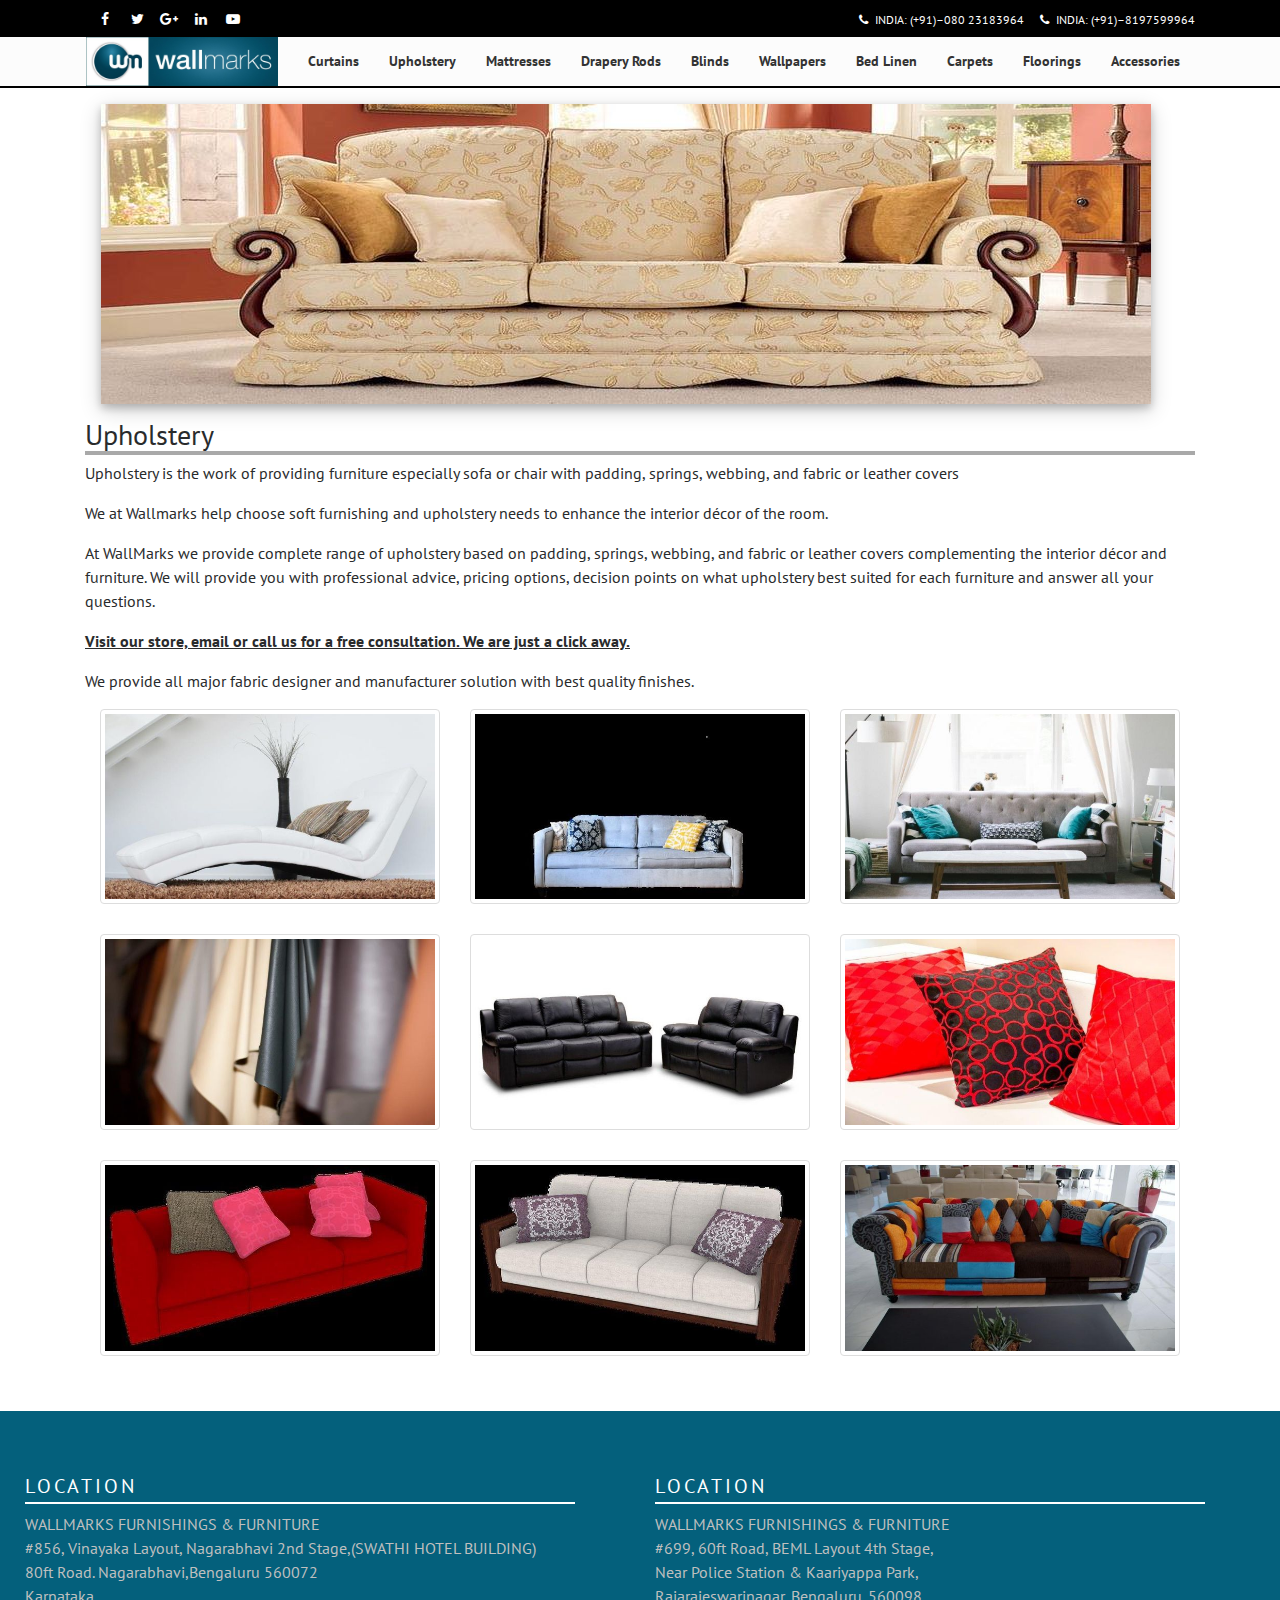
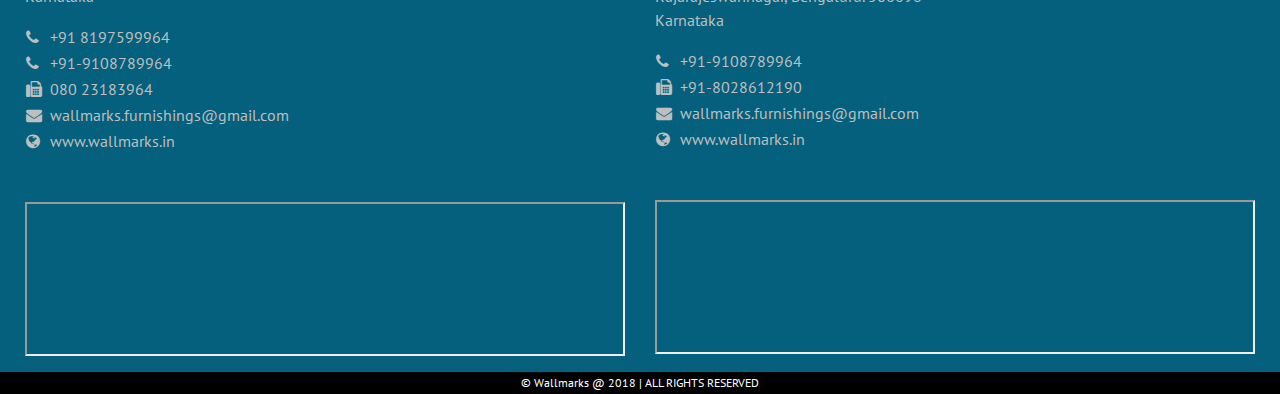
<file: upholstery.html>
<!DOCTYPE html>
<!--[if IE 9]>
<html lang="zxx" class="ie9"> <![endif]-->
<!--[if gt IE 9]>
<html lang="zxx" class="ie"> <![endif]-->
<!--[if !IE]><!-->
<html dir="ltr" lang="zxx">
<!--<![endif]-->

<head>
    <meta charset="UTF-8">
    <meta name="viewport" content="width=device-width, initial-scale=1.0">
    <meta name="description" content="wallmarks">
    <meta name="keywords" content="wallmarks">
    <title>Wallmarks - Furnitures</title>
    <!-- Favicon -->
    <link rel="shortcut icon" href="images/favicon.ico">

    <link href="https://fonts.googleapis.com/css?family=Open+Sans|Oxygen|PT+Sans|Roboto|Oleo+Script" rel="stylesheet">

    <link rel="canonical" href="https://www.wallmarks.in/">
    <link rel="stylesheet" href="libs/bootstrap/css/bootstrap.css">
    <link rel="stylesheet" href="libs\owlcarousel2\assets/owl.carousel.min.css">
    <link rel="stylesheet" href="libs\owlcarousel2\assets/owl.theme.default.min.css">
    <link href="css/style.css" rel="stylesheet">
    <link rel="stylesheet" href="css/wallmarks-style.css">
    <link rel="stylesheet" href="libs/font-awesome-4.7.0/css/font-awesome.min.css">

    <script type="application/javascript" src="libs/jquery/jquery.min.js"></script>
    <script type="application/javascript" src="libs/bootstrap/tether.min.js"></script>
    <script type="application/javascript" src="libs/bootstrap/js/bootstrap.min.js"></script>
    <script type="text/javascript" src="js/modernizr.js"></script>
    <script type="text/javascript" src="js/jquery.waypoints.min.js"></script>
    <script type="text/javascript" src="js/sticky.min.js"></script>
    <script type="application/javascript" src="libs/owlcarousel2/owl.carousel.min.js"></script>
    <script type="text/javascript" src="js/template.js"></script>
    <script type="text/javascript" src="js/tether.min.js"></script>
</head>

<body>

<div class="page-wrapper">
    <div class="header-container">
        <div class="header-top dark">
            <div class="container">
                <div class="row">
                    <div class="col-3 col-sm-6 col-lg-3">
                        <div class="header-top-first clearfix">
                            <ul class="social-links circle small clearfix hidden-sm-down">
                                <li class="facebook"><a target="_blank" href="http://www.facebook.com/"><i
                                        class="fa fa-facebook"></i></a></li>
                                <li class="twitter"><a target="_blank" href="http://www.twitter.com/"><i
                                        class="fa fa-twitter"></i></a></li>
                                <li class="googleplus"><a target="_blank" href="http://plus.google.com/"><i
                                        class="fa fa-google-plus"></i></a></li>
                                <li class="linkedin"><a target="_blank" href="http://www.linkedin.com/"><i
                                        class="fa fa-linkedin"></i></a></li>
                                <li class="youtube"><a target="_blank" href="http://www.youtube.com/"><i
                                        class="fa fa-youtube-play"></i></a></li>
                            </ul>
                            <div class="social-links hidden-md-up circle small">
                                <div class="btn-group dropdown">
                                    <button id="header-top-drop-1" type="button"
                                            class="btn dropdown-toggle dropdown-toggle--no-caret" data-toggle="dropdown"
                                            aria-haspopup="true" aria-expanded="false"><i class="fa fa-link"></i>
                                    </button>
                                    <ul class="dropdown-menu dropdown-animation" aria-labelledby="header-top-drop-1">
                                        <li class="facebook"><a target="_blank" href="http://www.facebook.com/"><i
                                                class="fa fa-facebook"></i></a></li>
                                        <li class="twitter"><a target="_blank" href="http://www.twitter.com/"><i
                                                class="fa fa-twitter"></i></a></li>
                                        <li class="googleplus"><a target="_blank" href="http://plus.google.com/"><i
                                                class="fa fa-google-plus"></i></a></li>
                                        <li class="linkedin"><a target="_blank" href="http://www.linkedin.com/"><i
                                                class="fa fa-linkedin"></i></a></li>
                                        <li class="youtube"><a target="_blank" href="http://www.youtube.com/"><i
                                                class="fa fa-youtube-play"></i></a></li>
                                    </ul>
                                </div>
                            </div>

                        </div>
                    </div>
                    <div class="col-9 col-sm-6 col-lg-9">
                        <div id="header-top-second" class="clearfix">
                            <div class="header-top-dropdown text-right">
                                <!-- <div class="btn-group">
                                    <a href="#" class="btn btn-default btn-sm">About Us</a>
                                </div>
                                <div class="btn-group">
                                    <a href="#" class="btn btn-default btn-sm"> Contact Us</a>
                                </div> -->
                                <ul class="list-inline hidden-md-down pull-right">
                                    <li class="list-inline-item"><i class="fa fa-phone pr-1 pl-2"></i>
                                        INDIA: (+91)–080 23183964
                                    </li>
                                    <li class="list-inline-item"><i class="fa fa-phone pr-1 pl-2"></i>
                                        INDIA: (+91)–8197599964
                                    </li>
                                </ul>
                            </div>
                        </div>
                    </div>
                </div>
            </div>
            <header class="header fixed fixed-desktop clearfix transparent-header-on">
                <div class="container">
                    <div class="row">
                        <div class="col-md-auto hidden-md-down pl-3">
                            <div class="header-first clearfix">
                                <div id="logo" class="logo">
                                    <a href="index.html"><img id="logo_img_large" src="images/wmbrand.jpg"
                                                              alt="wmbrand.log"></a>
                                </div>
                            </div>
                        </div>
                        <div class="col-lg-8 col-xl-9">
                            <div class="header-second clearfix">
                                <div class="main-navigation animated">
                                    <nav class="navbar navbar-toggleable-md navbar-light p-0">
                                        <button class="navbar-toggler navbar-toggler-right collapsed" type="button"
                                                data-toggle="collapse" data-target="#navbar-collapse-1"
                                                aria-controls="navbar-collapse-1" aria-expanded="false"
                                                aria-label="Toggle navigation">
                                            <span class="navbar-toggler-icon"></span>
                                        </button>
                                        <div class="navbar-brand clearfix hidden-lg-up">
                                            <div id="logo-mobile" class="logo">
                                                <a href="index.html"><img id="logo_img_small" src="images/wmbrand.jpg"
                                                                          alt="wmbrand.log"></a>
                                            </div>
                                        </div>
                                        <div class="navbar-collapse collapse" id="navbar-collapse-1"
                                             aria-expanded="false" style="">
                                            <ul class="navbar-nav ml-xl-auto">
                                                <li class="nav-item dropdown mega-menu">
                                                    <a href="curtains.html" class="nav-link">Curtains</a>
                                                </li>
                                                <li class="nav-item dropdown mega-menu">
                                                    <a href="upholstery.html" class="nav-link">Upholstery</a>
                                                </li>
                                                <li class="nav-item dropdown mega-menu">
                                                    <a href="mattresses.html" class="nav-link">Mattresses</a>
                                                </li>
												<li class="nav-item dropdown mega-menu">
                                                    <a href="drapery.html" class="nav-link">Drapery Rods</a>
                                                </li>
												<li class="nav-item dropdown mega-menu">
                                                    <a href="blinds.html" class="nav-link">Blinds</a>
                                                </li>
												<li class="nav-item dropdown mega-menu">
                                                    <a href="wallpapers.html" class="nav-link">Wallpapers</a>
                                                </li>
												<li class="nav-item dropdown mega-menu">
                                                    <a href="bed&bath.html" class="nav-link">Bed Linen</a>
                                                </li>
                                                <li class="nav-item dropdown mega-menu">
                                                    <a href="carpets.html" class="nav-link">Carpets</a>
                                                </li>
                                                <li class="nav-item dropdown mega-menu">
                                                    <a href="floorings.html" class="nav-link">Floorings</a>
                                                </li>
                                                <li class="nav-item dropdown mega-menu">
                                                    <a href="accessories.html" class="nav-link">Accessories</a>
                                                </li>
                                            </ul>
                                        </div>
                                    </nav>
                                </div>
                            </div>
                        </div>
                    </div>
                </div>
            </header>
        </div>
    </div>

    <div class="container">
        <div class="m-md-3">
            <img src="images/Uphostry/image001.jpg"
                 style="box-shadow: 0 4px 8px 0 rgba(0, 0, 0, 0.2), 0 6px 20px 0 rgba(0, 0, 0, 0.19);">
        </div>
        <h3 style="border-bottom: 2px solid darkgrey;box-shadow: 0px 2px 0px darkgrey;">Upholstery</h3>
        <div class="row">
            <div class="col-lg-12">
               <p>Upholstery is the work of providing furniture especially sofa or chair with padding, springs, webbing, and fabric or leather covers </p>
				<p> We at Wallmarks help choose soft furnishing and upholstery needs to enhance the interior décor of the room.</p>
				<p>At WallMarks we provide complete range of upholstery based on padding, springs, webbing, and fabric or leather covers complementing the interior décor and furniture. We will provide you with professional advice, pricing options, decision points on what upholstery best suited for each furniture and answer all your questions.</p>
				<p><B><u>Visit our store, email or call us for a free consultation. We are just a click away.</u></b></p>
				<p>We provide all major fabric designer and manufacturer solution with best quality finishes.</p>

            </div>
        </div>

        <div class="container">

            <div class="row text-center text-lg-left" style="margin-bottom: 25px;">

                <div class="col-lg-4 col-md-4 col-xs-6" style="padding-bottom: 30px;">
                    <img class="img-fluid img-thumbnail" src="images/Uphostry/1.jpg" alt="">
                </div>
                <div class="col-lg-4 col-md-4 col-xs-6" style="padding-bottom: 30px;">
                    <img class="img-fluid img-thumbnail" src="images/Uphostry/2.jpg" alt="">
                </div>
                <div class="col-lg-4 col-md-4 col-xs-6" style="padding-bottom: 30px;">
                    <img class="img-fluid img-thumbnail" src="images/Uphostry/3.jpg" alt="">
                </div>
                <div class="col-lg-4 col-md-4 col-xs-6" style="padding-bottom: 30px;">
                    <img class="img-fluid img-thumbnail" src="images/Uphostry/4.jpg" alt="">
                </div>
                <div class="col-lg-4 col-md-4 col-xs-6" style="padding-bottom: 30px;">
                    <img class="img-fluid img-thumbnail" src="images/Uphostry/5.jpg" alt="">
                </div>
                <div class="col-lg-4 col-md-4 col-xs-6" style="padding-bottom: 30px;">
                    <img class="img-fluid img-thumbnail" src="images/Uphostry/6.jpg" alt="">
                </div>
                <div class="col-lg-4 col-md-4 col-xs-6" style="padding-bottom: 30px;">
                    <img class="img-fluid img-thumbnail" src="images/Uphostry/7.jpg" alt="">
                </div>
                <div class="col-lg-4 col-md-4 col-xs-6" style="padding-bottom: 30px;">
                    <img class="img-fluid img-thumbnail" src="images/Uphostry/8.jpg" alt="">
                </div>
                <div class="col-lg-4 col-md-4 col-xs-6" style="padding-bottom: 30px;">
                    <img class="img-fluid img-thumbnail" src="images/Uphostry/9.jpg" alt="">
                </div>
            </div>

        </div>
    </div>

    <div class="jumbotron jumbotron-fluid mb-0 custom-footer-color">
        <div class="container-fluid" style="padding-right: 25px;padding-left: 25px;">
            <div class="row">
                <div class="col-lg-6">
                    <h5 class="footer-link-heading">LOCATION</h5>
                    <p style="color: #bfbfbf">
                        WALLMARKS FURNISHINGS & FURNITURE<br>
                        #856, Vinayaka Layout, Nagarabhavi 2nd Stage,(SWATHI HOTEL BUILDING) <br>80ft Road. Nagarabhavi,Bengaluru 560072<br>
                        Karnataka
                    </p>

                    <table>
                        <tbody style="background-color: transparent; color: #bfbfbf">
                        <tr>
                            <td style="width: 24px;border:none"><i class="fa fa-phone"></i></td>
                            <td style="border: none">+91 8197599964</td>
                        </tr>
                        <tr>
                            <td style="width: 24px;border:none"><i class="fa fa-phone"></i></td>
                            <td style="border: none">+91-9108789964</td>
                        </tr>
                        <tr>
                            <td style="width: 24px;border:none"><i class="fa fa-fax"></i></td>
                            <td style="border: none">080 23183964</td>
                        </tr>
                        <tr>
                            <td style="width: 24px;border:none"><i class="fa fa-envelope"></i></td>
                            <td style="border: none">wallmarks.furnishings@gmail.com</td>
                        </tr>
                        <tr>
                            <td style="width: 24px;border:none"><i class="fa fa-globe"></i></td>
                            <td style="border: none">www.wallmarks.in</td>
                        </tr>
                        </tbody>
                    </table>
                    <br><br>
                    <iframe src="https://www.google.com/maps/embed/v1/place?q=Wallmarks&zoom=17&key=AIzaSyCECioPqTNTMYXivMhwnVo98npmaDODlF8"
                            allowfullscreen="true" style="width: 100%">
                    </iframe>
                </div>
                <div class="col-lg-6">
                    <h5 class="footer-link-heading">LOCATION</h5>
                    <p style="color: #bfbfbf">
                        WALLMARKS FURNISHINGS & FURNITURE<br>
                        #699, 60ft Road, BEML Layout 4th Stage, <br>Near Police Station & Kaariyappa Park, <br>Rajarajeswarinagar,
                        Bengaluru. 560098 <br>Karnataka
                    </p>
                    <table>
                        <tbody style="background-color: transparent;color: #bfbfbf">
                        <tr>
                            <td style="width: 24px;border:none"><i class="fa fa-phone"></i></td>
                            <td style="border: none">+91-9108789964</td>
                        </tr>
                        <tr>
                            <td style="width: 24px;border:none"><i class="fa fa-fax"></i></td>
                            <td style="border: none">+91-8028612190</td>
                        </tr>
                        <tr>
                            <td style="width: 24px;border:none"><i class="fa fa-envelope"></i></td>
                            <td style="border: none">wallmarks.furnishings@gmail.com</td>
                        </tr>
                        <tr>
                            <td style="width: 24px;border:none"><i class="fa fa-globe"></i></td>
                            <td style="border: none">www.wallmarks.in</td>
                        </tr>
                        </tbody>
                    </table>
                    <br><br>
                    <iframe src="https://www.google.com/maps/embed/v1/place?q=Wallmarks+Furnishings+RR+Nagar&zoom=17&key=AIzaSyCECioPqTNTMYXivMhwnVo98npmaDODlF8"
                            allowfullscreen="true" style="width: 100%">
                    </iframe>
                </div>
                <!-- <div class="col-lg-2">
                    <h5 class="footer-link-heading">QUICK
                        LINKS</h5>
                    <ul class="list-link">
                        <li><a href="curtains.html">Curtains</a></li>
                        <li><a href="upholstery.html">Upholstery</a></li>
                        <li><a href="wallpapers.html">Wallpapers</a></li>
                        <li><a href="curtains.html">Carpets</a></li>
                        <li><a href="curtains.html">Floorings</a></li>
                        <li><a href="curtains.html">Mattresses</a></li>
                        <li><a href="curtains.html">Hardware</a></li>
                        <li><a href="curtains.html">Bed & bath</a></li>
                        <li><a href="curtains.html">Blinds</a></li>
                        <li><a href="curtains.html">Accessories</a></li>
                    </ul>
                </div>
                <div class="col-lg-2">
                    <h5 class="footer-link-heading">BLOGS</h5>
                    <ul class="list-link">
                        <li><a href="#">Blog 1</a></li>
                        <li><a href="#">Blog 2</a></li>
                        <li><a href="#">Blog 3</a></li>
                    </ul>
                </div> -->
            </div>
        </div>
    </div>
    <div id="footer" style="background-color: #000000;color: #FFFFFF">
        <div class="container">
            <p class="" style="margin: 0px !important;padding: 2px 0px 2px 0px; text-align: center; font-size: 12px;">
                © Wallmarks @ 2018 | ALL RIGHTS RESERVED
            </p>
        </div>
    </div>
</div>
</body>

</html>
</file>
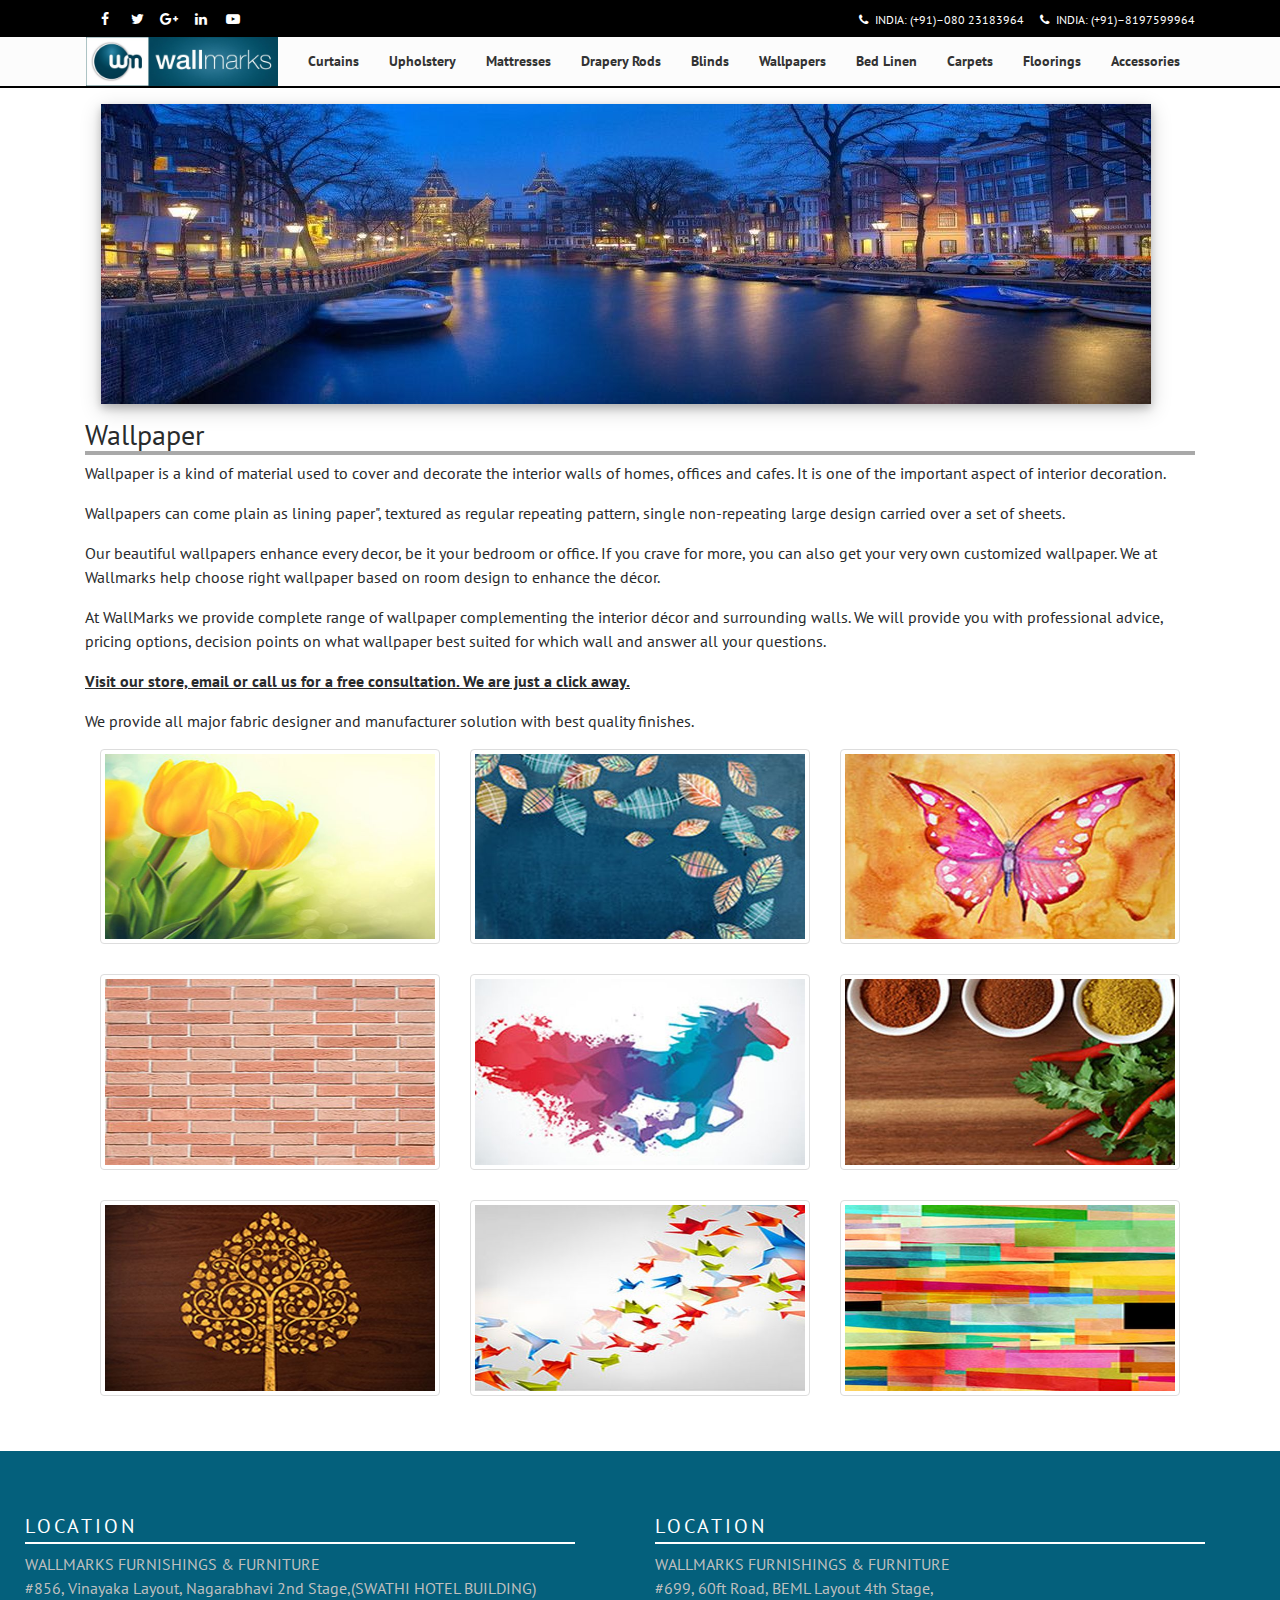
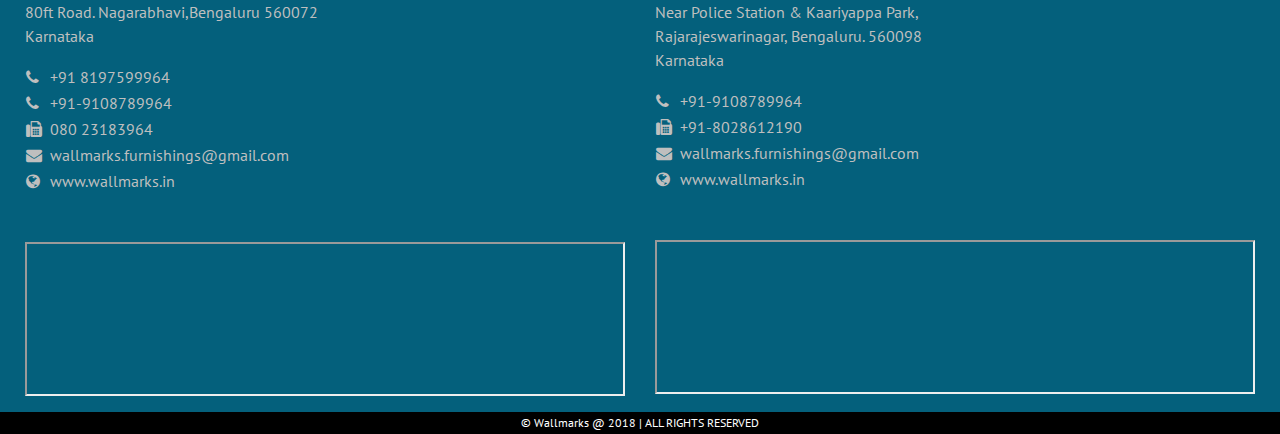
<file: wallpapers.html>
<!DOCTYPE html>
<!--[if IE 9]>
<html lang="zxx" class="ie9"> <![endif]-->
<!--[if gt IE 9]>
<html lang="zxx" class="ie"> <![endif]-->
<!--[if !IE]><!-->
<html dir="ltr" lang="zxx">
<!--<![endif]-->

<head>
    <meta charset="UTF-8">
    <meta name="viewport" content="width=device-width, initial-scale=1.0">
    <meta name="description" content="wallmarks">
    <meta name="keywords" content="wallmarks">
    <title>Wallmarks - Furnitures</title>
    <!-- Favicon -->
    <link rel="shortcut icon" href="images/favicon.ico">

    <link href="https://fonts.googleapis.com/css?family=Open+Sans|Oxygen|PT+Sans|Roboto|Oleo+Script" rel="stylesheet">

    <link rel="canonical" href="https://www.wallmarks.in/">
    <link rel="stylesheet" href="libs/bootstrap/css/bootstrap.css">
    <link rel="stylesheet" href="libs\owlcarousel2\assets/owl.carousel.min.css">
    <link rel="stylesheet" href="libs\owlcarousel2\assets/owl.theme.default.min.css">
    <link href="css/style.css" rel="stylesheet">
    <link rel="stylesheet" href="css/wallmarks-style.css">
    <link rel="stylesheet" href="libs/font-awesome-4.7.0/css/font-awesome.min.css">

    <script type="application/javascript" src="libs/jquery/jquery.min.js"></script>
    <script type="application/javascript" src="libs/bootstrap/tether.min.js"></script>
    <script type="application/javascript" src="libs/bootstrap/js/bootstrap.min.js"></script>
    <script type="text/javascript" src="js/modernizr.js"></script>
    <script type="text/javascript" src="js/jquery.waypoints.min.js"></script>
    <script type="text/javascript" src="js/sticky.min.js"></script>
    <script type="application/javascript" src="libs/owlcarousel2/owl.carousel.min.js"></script>
    <script type="text/javascript" src="js/template.js"></script>
    <script type="text/javascript" src="js/tether.min.js"></script>
</head>

<body>

<div class="page-wrapper">
    <div class="header-container">
        <div class="header-top dark">
            <div class="container">
                <div class="row">
                    <div class="col-3 col-sm-6 col-lg-3">
                        <div class="header-top-first clearfix">
                            <ul class="social-links circle small clearfix hidden-sm-down">
                                <li class="facebook"><a target="_blank" href="http://www.facebook.com/"><i
                                        class="fa fa-facebook"></i></a></li>
                                <li class="twitter"><a target="_blank" href="http://www.twitter.com/"><i
                                        class="fa fa-twitter"></i></a></li>
                                <li class="googleplus"><a target="_blank" href="http://plus.google.com/"><i
                                        class="fa fa-google-plus"></i></a></li>
                                <li class="linkedin"><a target="_blank" href="http://www.linkedin.com/"><i
                                        class="fa fa-linkedin"></i></a></li>
                                <li class="youtube"><a target="_blank" href="http://www.youtube.com/"><i
                                        class="fa fa-youtube-play"></i></a></li>
                            </ul>
                            <div class="social-links hidden-md-up circle small">
                                <div class="btn-group dropdown">
                                    <button id="header-top-drop-1" type="button"
                                            class="btn dropdown-toggle dropdown-toggle--no-caret" data-toggle="dropdown"
                                            aria-haspopup="true" aria-expanded="false"><i class="fa fa-link"></i>
                                    </button>
                                    <ul class="dropdown-menu dropdown-animation" aria-labelledby="header-top-drop-1">
                                        <li class="facebook"><a target="_blank" href="http://www.facebook.com/"><i
                                                class="fa fa-facebook"></i></a></li>
                                        <li class="twitter"><a target="_blank" href="http://www.twitter.com/"><i
                                                class="fa fa-twitter"></i></a></li>
                                        <li class="googleplus"><a target="_blank" href="http://plus.google.com/"><i
                                                class="fa fa-google-plus"></i></a></li>
                                        <li class="linkedin"><a target="_blank" href="http://www.linkedin.com/"><i
                                                class="fa fa-linkedin"></i></a></li>
                                        <li class="youtube"><a target="_blank" href="http://www.youtube.com/"><i
                                                class="fa fa-youtube-play"></i></a></li>
                                    </ul>
                                </div>
                            </div>

                        </div>
                    </div>
                    <div class="col-9 col-sm-6 col-lg-9">
                        <div id="header-top-second" class="clearfix">
                            <div class="header-top-dropdown text-right">
                                <!-- <div class="btn-group">
                                    <a href="#" class="btn btn-default btn-sm">About Us</a>
                                </div>
                                <div class="btn-group">
                                    <a href="#" class="btn btn-default btn-sm"> Contact Us</a>
                                </div> -->
                                <ul class="list-inline hidden-md-down pull-right">
                                    <li class="list-inline-item"><i class="fa fa-phone pr-1 pl-2"></i>
                                        INDIA: (+91)–080 23183964
                                    </li>
                                    <li class="list-inline-item"><i class="fa fa-phone pr-1 pl-2"></i>
                                        INDIA: (+91)–8197599964
                                    </li>
                                </ul>
                            </div>
                        </div>
                    </div>
                </div>
            </div>
            <header class="header fixed fixed-desktop clearfix transparent-header-on">
                <div class="container">
                    <div class="row">
                        <div class="col-md-auto hidden-md-down pl-3">
                            <div class="header-first clearfix">
                                <div id="logo" class="logo">
                                    <a href="index.html"><img id="logo_img_large" src="images/wmbrand.jpg"
                                                              alt="wmbrand.log"></a>
                                </div>
                            </div>
                        </div>
                        <div class="col-lg-8 col-xl-9">
                            <div class="header-second clearfix">
                                <div class="main-navigation animated">
                                    <nav class="navbar navbar-toggleable-md navbar-light p-0">
                                        <button class="navbar-toggler navbar-toggler-right collapsed" type="button"
                                                data-toggle="collapse" data-target="#navbar-collapse-1"
                                                aria-controls="navbar-collapse-1" aria-expanded="false"
                                                aria-label="Toggle navigation">
                                            <span class="navbar-toggler-icon"></span>
                                        </button>
                                        <div class="navbar-brand clearfix hidden-lg-up">
                                            <div id="logo-mobile" class="logo">
                                                <a href="index.html"><img id="logo_img_small" src="images/wmbrand.jpg"
                                                                          alt="wmbrand.log"></a>
                                            </div>
                                        </div>
                                        <div class="navbar-collapse collapse" id="navbar-collapse-1"
                                             aria-expanded="false" style="">
                                            <ul class="navbar-nav ml-xl-auto">
                                                <li class="nav-item dropdown mega-menu">
                                                    <a href="curtains.html" class="nav-link">Curtains</a>
                                                </li>
                                                <li class="nav-item dropdown mega-menu">
                                                    <a href="upholstery.html" class="nav-link">Upholstery</a>
                                                </li>
                                                <li class="nav-item dropdown mega-menu">
                                                    <a href="mattresses.html" class="nav-link">Mattresses</a>
                                                </li>
												<li class="nav-item dropdown mega-menu">
                                                    <a href="drapery.html" class="nav-link">Drapery Rods</a>
                                                </li>
												<li class="nav-item dropdown mega-menu">
                                                    <a href="blinds.html" class="nav-link">Blinds</a>
                                                </li>
												<li class="nav-item dropdown mega-menu">
                                                    <a href="wallpapers.html" class="nav-link">Wallpapers</a>
                                                </li>
												<li class="nav-item dropdown mega-menu">
                                                    <a href="bed&bath.html" class="nav-link">Bed Linen</a>
                                                </li>
                                                <li class="nav-item dropdown mega-menu">
                                                    <a href="carpets.html" class="nav-link">Carpets</a>
                                                </li>
                                                <li class="nav-item dropdown mega-menu">
                                                    <a href="floorings.html" class="nav-link">Floorings</a>
                                                </li>
                                                <li class="nav-item dropdown mega-menu">
                                                    <a href="accessories.html" class="nav-link">Accessories</a>
                                                </li>
                                            </ul>
                                        </div>
                                    </nav>
                                </div>
                            </div>
                        </div>
                    </div>
                </div>
            </header>
        </div>
    </div>

    <div class="container">
        <div class="m-md-3">
            <img src="images/Wallpaper/image001.jpg"
                 style="box-shadow: 0 4px 8px 0 rgba(0, 0, 0, 0.2), 0 6px 20px 0 rgba(0, 0, 0, 0.19);">
        </div>
        <h3 style="border-bottom: 2px solid darkgrey;box-shadow: 0px 2px 0px darkgrey;">Wallpaper</h3>
        <div class="row">
            <div class="col-lg-12">
                <p>Wallpaper is a kind of material used to cover and decorate the interior walls of homes, offices and cafes. It is one of the important aspect of interior decoration.

				<p>Wallpapers can come plain as lining paper", textured as regular repeating pattern, single non-repeating large design carried over a set of sheets.

				<p>Our beautiful wallpapers enhance every decor, be it your bedroom or office. If you crave for more, you can also get your very own customized wallpaper. We at Wallmarks help choose right wallpaper based on room design to enhance the décor.

				<p>At WallMarks we provide complete range of wallpaper complementing the interior décor and surrounding walls. We will provide you with professional advice, pricing options, decision points on what wallpaper best suited for which wall and answer all your questions.
				<p><B><U>Visit our store, email or call us for a free consultation. We are just a click away.</u></b> </p>
				<p>We provide all major fabric designer and manufacturer solution with best quality finishes.</p>

            </div>
        </div>

        <div class="container">

            <div class="row text-center text-lg-left" style="margin-bottom: 25px;">

                <div class="col-lg-4 col-md-4 col-xs-6" style="padding-bottom: 30px;">
                    <img class="img-fluid img-thumbnail" src="images/Wallpaper/1.jpg" alt="">
                </div>
                <div class="col-lg-4 col-md-4 col-xs-6" style="padding-bottom: 30px;">
                    <img class="img-fluid img-thumbnail" src="images/Wallpaper/2.jpg" alt="">
                </div>
                <div class="col-lg-4 col-md-4 col-xs-6" style="padding-bottom: 30px;">
                    <img class="img-fluid img-thumbnail" src="images/Wallpaper/3.jpg" alt="">
                </div>
                <div class="col-lg-4 col-md-4 col-xs-6" style="padding-bottom: 30px;">
                    <img class="img-fluid img-thumbnail" src="images/Wallpaper/4.jpg" alt="">
                </div>
                <div class="col-lg-4 col-md-4 col-xs-6" style="padding-bottom: 30px;">
                    <img class="img-fluid img-thumbnail" src="images/Wallpaper/5.jpg" alt="">
                </div>
                <div class="col-lg-4 col-md-4 col-xs-6" style="padding-bottom: 30px;">
                    <img class="img-fluid img-thumbnail" src="images/Wallpaper/6.jpg" alt="">
                </div>
                <div class="col-lg-4 col-md-4 col-xs-6" style="padding-bottom: 30px;">
                    <img class="img-fluid img-thumbnail" src="images/Wallpaper/7.jpg" alt="">
                </div>
                <div class="col-lg-4 col-md-4 col-xs-6" style="padding-bottom: 30px;">
                    <img class="img-fluid img-thumbnail" src="images/Wallpaper/8.jpg" alt="">
                </div>
                <div class="col-lg-4 col-md-4 col-xs-6" style="padding-bottom: 30px;">
                    <img class="img-fluid img-thumbnail" src="images/Wallpaper/9.jpg" alt="">
                </div>
            </div>

        </div>
    </div>

    <div class="jumbotron jumbotron-fluid mb-0 custom-footer-color">
        <div class="container-fluid" style="padding-right: 25px;padding-left: 25px;">
            <div class="row">
                <div class="col-lg-6">
                    <h5 class="footer-link-heading">LOCATION</h5>
                    <p style="color: #bfbfbf">
                        WALLMARKS FURNISHINGS & FURNITURE<br>
                        #856, Vinayaka Layout, Nagarabhavi 2nd Stage,(SWATHI HOTEL BUILDING) <br>80ft Road. Nagarabhavi,Bengaluru 560072<br>
                        Karnataka
                    </p>

                    <table>
                        <tbody style="background-color: transparent; color: #bfbfbf">
                        <tr>
                            <td style="width: 24px;border:none"><i class="fa fa-phone"></i></td>
                            <td style="border: none">+91 8197599964</td>
                        </tr>
                        <tr>
                            <td style="width: 24px;border:none"><i class="fa fa-phone"></i></td>
                            <td style="border: none">+91-9108789964</td>
                        </tr>
                        <tr>
                            <td style="width: 24px;border:none"><i class="fa fa-fax"></i></td>
                            <td style="border: none">080 23183964</td>
                        </tr>
                        <tr>
                            <td style="width: 24px;border:none"><i class="fa fa-envelope"></i></td>
                            <td style="border: none">wallmarks.furnishings@gmail.com</td>
                        </tr>
                        <tr>
                            <td style="width: 24px;border:none"><i class="fa fa-globe"></i></td>
                            <td style="border: none">www.wallmarks.in</td>
                        </tr>
                        </tbody>
                    </table>
                    <br><br>
                    <iframe src="https://www.google.com/maps/embed/v1/place?q=Wallmarks&zoom=17&key=AIzaSyCECioPqTNTMYXivMhwnVo98npmaDODlF8"
                            allowfullscreen="true" style="width: 100%">
                    </iframe>
                </div>
                <div class="col-lg-6">
                    <h5 class="footer-link-heading">LOCATION</h5>
                    <p style="color: #bfbfbf">
                        WALLMARKS FURNISHINGS & FURNITURE<br>
                        #699, 60ft Road, BEML Layout 4th Stage, <br>Near Police Station & Kaariyappa Park, <br>Rajarajeswarinagar,
                        Bengaluru. 560098 <br>Karnataka
                    </p>
                    <table>
                        <tbody style="background-color: transparent;color: #bfbfbf">
                        <tr>
                            <td style="width: 24px;border:none"><i class="fa fa-phone"></i></td>
                            <td style="border: none">+91-9108789964</td>
                        </tr>
                        <tr>
                            <td style="width: 24px;border:none"><i class="fa fa-fax"></i></td>
                            <td style="border: none">+91-8028612190</td>
                        </tr>
                        <tr>
                            <td style="width: 24px;border:none"><i class="fa fa-envelope"></i></td>
                            <td style="border: none">wallmarks.furnishings@gmail.com</td>
                        </tr>
                        <tr>
                            <td style="width: 24px;border:none"><i class="fa fa-globe"></i></td>
                            <td style="border: none">www.wallmarks.in</td>
                        </tr>
                        </tbody>
                    </table>
                    <br><br>
                    <iframe src="https://www.google.com/maps/embed/v1/place?q=Wallmarks+Furnishings+RR+Nagar&zoom=17&key=AIzaSyCECioPqTNTMYXivMhwnVo98npmaDODlF8"
                            allowfullscreen="true" style="width: 100%">
                    </iframe>
                </div>
                <!-- <div class="col-lg-2">
                    <h5 class="footer-link-heading">QUICK
                        LINKS</h5>
                    <ul class="list-link">
                        <li><a href="curtains.html">Curtains</a></li>
                        <li><a href="upholstery.html">Upholstery</a></li>
                        <li><a href="wallpapers.html">Wallpapers</a></li>
                        <li><a href="curtains.html">Carpets</a></li>
                        <li><a href="curtains.html">Floorings</a></li>
                        <li><a href="curtains.html">Mattresses</a></li>
                        <li><a href="curtains.html">Hardware</a></li>
                        <li><a href="curtains.html">Bed & bath</a></li>
                        <li><a href="curtains.html">Blinds</a></li>
                        <li><a href="curtains.html">Accessories</a></li>
                    </ul>
                </div>
                <div class="col-lg-2">
                    <h5 class="footer-link-heading">BLOGS</h5>
                    <ul class="list-link">
                        <li><a href="#">Blog 1</a></li>
                        <li><a href="#">Blog 2</a></li>
                        <li><a href="#">Blog 3</a></li>
                    </ul>
                </div> -->
            </div>
        </div>
    </div>
    <div id="footer" style="background-color: #000000;color: #FFFFFF">
        <div class="container">
            <p class="" style="margin: 0px !important;padding: 2px 0px 2px 0px; text-align: center; font-size: 12px;">
                © Wallmarks @ 2018 | ALL RIGHTS RESERVED
            </p>
        </div>
    </div>
</div>
</body>

</html>
</file>
<file: css/style.css>
body {
    /*font-family: 'Roboto', sans-serif;*/
    /*font-family: 'Open Sans', sans-serif;*/
    font-family: 'PT Sans', sans-serif;
    /*font-family: 'Oxygen', sans-serif;*/
}

body.canvas-sliding,
body.canvas-slid {
    overflow-x: hidden;
}

.no-trans * {
    -webkit-transition: none !important;
    -o-transition: none !important;
    transition: none !important;
}

img {
    display: block;
    max-width: 100%;
    height: auto;
}

.logo {
    width: 197px;
    height: 50px;
}


/* Lists
---------------------------------- */

ul {
    list-style: square;
}

.list-icons,
.list {
    list-style: none;
    padding: 0;
}

.list-icons li,
.list li {
    padding: 5px 0;
}

.list-icons li i {
    min-width: 25px;
    text-align: center;
}

.list-inline {
    margin-top: 9px;
    margin-bottom: 8px;
}

.header-top .list-inline {
    display: inline-block;
}


/* Medium desktop devices and tablets */

@media (min-width: 992px) and (max-width: 1199px) {
    .header-top .list-inline>li {
        padding: 0;
    }
}


/* Tables
---------------------------------- */

.table:not(.table-bordered) {
    border-bottom: 2px solid #f3f3f3;
}

.table>thead>tr>th {
    vertical-align: bottom;
    border-bottom: 1px solid #eaeaea;
    background-color: #eaeaea;
    color: #333333;
    font-weight: 400;
}

.table-colored>thead>tr>th {
    color: #ffffff;
}

tbody {
    background-color: #ffffff;
}

.table>thead>tr>th,
.table>tbody>tr>th,
.table>tfoot>tr>th,
.table>thead>tr>td,
.table>tbody>tr>td,
.table>tfoot>tr>td {
    padding: 8px 15px;
    border-top: 1px solid #f3f3f3;
}

.table-striped tbody {
    background-color: #ffffff;
}

.table-striped>tbody>tr:nth-child(odd)>td,
.table-striped>tbody>tr:nth-child(odd)>th {
    background-color: #f5f5f5;
}

.table-striped.table>tbody>tr>td {
    border-color: #e8e8e8;
}

.table-bordered>thead>tr>th,
.table-bordered>tbody>tr>th,
.table-bordered>tfoot>tr>th,
.table-bordered>thead>tr>td,
.table-bordered>tbody>tr>td,
.table-bordered>tfoot>tr>td {
    border-color: #f3f3f3;
}

.table-hover>tbody>tr:hover {
    background-color: rgba(0, 0, 0, 0.04);
}

.dark .table:not(.table-bordered) {
    border-bottom: 2px solid rgba(255, 255, 255, 0.07);
}

.dark .table>tbody {
    background-color: transparent;
}

.dark .table>tbody>tr>td {
    border-top: 1px solid rgba(255, 255, 255, 0.07);
}

.dark .table>thead>tr>th {
    border-bottom: 1px solid rgba(255, 255, 255, 0.07);
    background-color: rgba(0, 0, 0, 0.15);
    color: #f1f1f1;
    font-weight: 400;
    border-top: none;
}


/* 2 Layout
----------------------------------------------------------------------------- */

.page-wrapper {
    background-color: #ffffff;
}

.header-top:not(.banner) {
    background-color: #000000;
    padding: 2px 0;
}

.header {
    background-color: #fcfcfc;
}

.header.dark {
    border-bottom: none;
}

.header.header-small {
    padding: 10px 0;
}

.dark .footer {
    background-color: #222222;
}

.dark .subfooter {
    background-color: #373737;
    border-color: #454545;
}


/*Transparent Header*/

.transparent-header .header-top {
    z-index: 103;
    position: relative;
}

.transparent-header header.header.transparent-header-on {
    z-index: 22;
    position: absolute;
    width: 100%;
    left: 0;
    background-color: rgba(255, 255, 255, 0.92);
    border-bottom: 1px solid rgba(0, 0, 0, 0.07);
    border-top-color: #a0a0a0;
}

.transparent-header .header-top.colored+header.header.transparent-header-on {
    border-top-color: transparent;
}


/*header dropdown*/

.navbar.navbar-toggleable-md .header-dropdown-buttons {
    position: absolute;
    top: 19px;
    right: 80px;
    padding-top: 0;
}

.scroll-spy .banner {
    min-height: 100px;
}

.banner.parallax,
.banner.light-translucent-bg,
.banner.dark-translucent-bg,
.banner.default-translucent-bg {
    min-height: 250px;
    padding-top: 60px;
    padding-bottom: 20px;
}

.banner.banner-big-height {
    min-height: 550px;
    padding-top: 100px;
}

.banner.video-background-banner {
    min-height: 400px;
    padding-top: 100px;
}

.main-container {
    padding: 50px 0;
}

.block {
    margin-bottom: 50px;
}

.section {
    padding: 20px 0;
}

.footer-top {
    padding: 20px 0;
}

.footer {
    padding: 40px 0;
    background-color: #04607c;
}

.footer-content {
    padding: 20px 0;
}

.subfooter {
    background-color: #f5f5f5;
    padding: 25px 0;
    border-top: 1px solid #eaeaea;
}

.full-page .subfooter {
    background-color: transparent;
    position: fixed;
    border: none;
    color: #bbbbbb;
    width: 100%;
    bottom: 0;
    padding: 15px 0;
}

.full-page .subfooter p a {
    text-decoration: none;
    color: #a1a1a1;
}


/* Small devices (tablets, 768px and up) */

@media (min-width: 768px) {
    /*Centered Logo Layout*/
    .header.centered .header-first {
        padding: 12px 0;
    }
    .testimonial-icon {
        top: 26px;
    }
}


/* Medium devices (desktops, tablets less than 991px) */

@media (max-width: 991px) {
    .sidebar {
        margin-top: 40px;
    }
    .footer-content {
        padding: 10px 0;
    }
}


/* Small devices (tablets, phones less than 767px) */

@media (max-width: 767px) {
    /*Transparent Header*/
    .transparent-header .header-first {
        padding: 12px 0 12px;
    }
    .transparent-header .header-first.visible-xs {
        padding: 10px 0 3px;
    }
    .transparent-header .header-second {
        z-index: 21;
    }
    /*Full width Header*/
    .header.full-width {
        padding: 0 15px;
    }
    .header.full-width .header-first {
        padding: 8px 0 0;
    }
}


/* Boxed Layout
---------------------------------- */

.boxed .page-wrapper {
    margin-right: auto;
    margin-left: auto;
    position: relative;
    -webkit-box-shadow: 0px 0px 10px #cacaca;
    box-shadow: 0px 0px 10px #cacaca;
}

.boxed.transparent-page-wrapper .page-wrapper {
    background-color: transparent;
    -webkit-box-shadow: none;
    box-shadow: none;
}

.pattern-1 {
    background-image: url("../images/pattern-1.png");
    background-repeat: repeat;
    background-position: 0 0;
}

.pattern-2 {
    background-image: url("../images/pattern-2.png");
    background-repeat: repeat;
    background-position: 0 0;
}

.pattern-3 {
    background-image: url("../images/pattern-3.png");
    background-repeat: repeat;
    background-position: 0 0;
}

.pattern-4 {
    background-image: url("../images/pattern-4.png");
    background-repeat: repeat;
    background-position: 0 0;
}

.pattern-5 {
    background-image: url("../images/pattern-5.png");
    background-repeat: repeat;
    background-position: 0 0;
}

.pattern-6 {
    background-image: url("../images/pattern-6.png");
    background-repeat: repeat;
    background-position: 0 0;
}

.pattern-7 {
    background-image: url("../images/pattern-7.png");
    background-repeat: repeat;
    background-position: 0 0;
}

.pattern-8 {
    background-image: url("../images/pattern-8.png");
    background-repeat: repeat;
    background-position: 0 0;
}

.pattern-9 {
    background-image: url("../images/pattern-9.png");
    background-repeat: repeat;
    background-position: 0 0;
}

.pattern-4 .page-wrapper,
.pattern-5 .page-wrapper,
.pattern-6 .page-wrapper,
.pattern-7 .page-wrapper,
.pattern-8 .page-wrapper,
.pattern-9 .page-wrapper {
    -webkit-box-shadow: none;
    box-shadow: none;
}


/* Small devices (tablets, 768px and up) */

@media (min-width: 768px) {
    .boxed .page-wrapper {
        width: 750px;
    }
    .testimonial-icon {
        top: 26px;
    }
}


/* Medium devices (desktops, tablets, 992px and up) */

@media (min-width: 992px) {
    .boxed .page-wrapper {
        width: 970px;
    }
}


/* Large devices (Large desktops 1200px and up) */

@media (min-width: 1200px) {
    .boxed .page-wrapper {
        width: 1170px;
    }
}


/*Backgrounds
---------------------------------- */

.background-img-1 {
    background: url("../images/background-img-1.jpg") 50% 0px no-repeat;
}

.background-img-2 {
    background: url("../images/background-img-2.jpg") 50% 0px no-repeat;
}

.background-img-3 {
    background: url("../images/background-img-3.jpg") 50% 0px no-repeat;
}

.background-img-4 {
    background: url("../images/background-img-4.jpg") 50% 0px no-repeat;
}

.background-img-5 {
    background: url("../images/background-img-5.jpg") 50% 0px no-repeat;
}

.background-img-6 {
    background: url("../images/background-img-6.jpg") 50% 0px no-repeat;
}

.background-img-7 {
    background: url("../images/background-img-7.jpg") 50% 0px no-repeat;
}

.background-img-8 {
    background: url("../images/background-img-8.jpg") 50% 0px no-repeat;
}

.background-img-9 {
    background: url("../images/background-img-9.jpg") 50% 0px no-repeat;
}

.background-img-10 {
    background: url("../images/background-img-10.jpg") 50% 0px no-repeat;
}

.fullscreen-bg {
    background: url("../images/fullscreen-bg.jpg") 50% 0px no-repeat;
    position: fixed;
    top: 0;
    left: 0;
    right: 0;
    bottom: 0;
    -webkit-background-size: cover;
    -moz-background-size: cover;
    -o-background-size: cover;
    background-size: cover;
}

.boxed .fullscreen-bg {
    background: none;
}

.white-bg {
    background-color: #ffffff;
}

.light-gray-bg {
    background-color: #fafafa;
    border-top: 1px solid #f3f3f3;
    border-bottom: 1px solid #f3f3f3;
}

.footer-top.light-gray-bg {
    background-color: #f5f5f5;
    border-top: 1px solid #eaeaea;
    border-bottom: 1px solid #eaeaea;
}

.dark-bg {
    background-color: #373737;
    color: #cdcdcd;
}

.dark-bg+.dark-bg:not(.image-box):not(.full-image-container):not(.full-text-container):not(.full-width-section) {
    background-color: #555555;
}

.dark-bg+.dark-bg+.dark-bg {
    background-color: #373737;
}

.dark-bg h1,
.dark-bg h2,
.dark-bg h3,
.dark-bg h4,
.dark-bg h5,
.dark-bg h6 {
    color: #ffffff;
}

.dark-bg a:not(.btn) {
    text-decoration: underline;
    color: #cdcdcd;
}

.dark-bg a:not(.btn):hover {
    text-decoration: none;
    color: #cdcdcd;
}

.default-bg {
    color: #ffffff;
}

.default-bg h1,
.default-bg h2,
.default-bg h3,
.default-bg h4,
.default-bg h5,
.default-bg h6 {
    color: #ffffff;
}

.default-bg a:not(.btn) {
    text-decoration: underline;
    color: #ffffff;
}

.default-bg a:not(.btn):hover {
    text-decoration: none;
    color: #ffffff;
}


/*Translucent Backgrounds*/

.no-touch .parallax,
.no-touch .parallax-2,
.no-touch .parallax-3,
.no-touch .fixed-bg {
    background-attachment: fixed;
}

.light-translucent-bg,
.dark-translucent-bg,
.default-translucent-bg,
.two-col-translucent-bg {
    -webkit-background-size: cover;
    -moz-background-size: cover;
    -o-background-size: cover;
    background-size: cover;
    background-position: 50% 0;
    background-repeat: no-repeat;
    z-index: 1;
    position: relative;
    overflow: hidden;
}

.light-translucent-bg:after,
.dark-translucent-bg:after,
.default-translucent-bg:after,
.two-col-translucent-bg:after {
    content: "";
    position: absolute;
    top: 0;
    left: 0;
    z-index: 2;
    width: 100%;
    height: 100%;
    -webkit-transition: all 0.2s ease-in-out;
    -o-transition: all 0.2s ease-in-out;
    transition: all 0.2s ease-in-out;
    -webkit-backface-visibility: hidden;
    -webkit-transform: translateZ(0) scale(1, 1);
}

.light-translucent-bg>div,
.dark-translucent-bg>div,
.default-translucent-bg>div,
.two-col-translucent-bg>div {
    z-index: 3;
    position: relative;
}

.light-translucent-bg {
    color: #333333;
    border-bottom: 1px solid #dadada;
    border-top: 1px solid #dadada;
}

.light-translucent-bg:after {
    background-color: rgba(255, 255, 255, 0.7);
}

.light-translucent-bg.slight:after {
    background-color: rgba(255, 255, 255, 0.85);
}

.video-background.light-translucent-bg:after,
.video-background-banner.light-translucent-bg:after {
    background-color: rgba(255, 255, 255, 0.5);
}

.light-translucent-bg.hovered:hover:after {
    background-color: rgba(255, 255, 255, 0.8);
}

.dark-translucent-bg:after {
    background-color: rgba(0, 0, 0, 0.5);
}

.dark-translucent-bg.hovered:hover:after {
    background-color: rgba(0, 0, 0, 0.6);
}

.dark-translucent-bg,
.dark-translucent-bg h1,
.dark-translucent-bg h2,
.dark-translucent-bg h3,
.dark-translucent-bg h4,
.dark-translucent-bg h5,
.dark-translucent-bg h6 {
    color: #ffffff;
}

.dark-translucent-bg a:not(.btn) {
    text-decoration: underline;
    color: #ffffff;
}

.dark-translucent-bg a:not(.btn):hover {
    text-decoration: none;
    color: #ffffff;
}

.two-col-translucent-bg {
    color: #333333;
}

.two-col-translucent-bg:after {
    background-color: rgba(255, 255, 255, 0.7);
}


/* Medium devices (desktops, tablets, 992px and up) */

@media (min-width: 992px) {
    .two-col-translucent-bg:after {
        background: -moz-linear-gradient(left, rgba(255, 255, 255, 0.7) 50%, rgba(0, 0, 0, 0.5) 50%);
        background: -webkit-gradient(left, rgba(255, 255, 255, 0.7) 50%, rgba(0, 0, 0, 0.5) 50%);
        background: -webkit-linear-gradient(left, rgba(255, 255, 255, 0.7) 50%, rgba(0, 0, 0, 0.5) 50%);
        background: -o-linear-gradient(left, rgba(255, 255, 255, 0.7) 50%, rgba(0, 0, 0, 0.5) 50%);
        background: -ms-linear-gradient(left, rgba(255, 255, 255, 0.7) 50%, rgba(0, 0, 0, 0.5) 50%);
        background: linear-gradient(to right, rgba(255, 255, 255, 0.7) 50%, rgba(0, 0, 0, 0.5) 50%);
    }
    .two-col-translucent-bg .container>.row>div+div,
    .two-col-translucent-bg .container>.row>div+div h1,
    .two-col-translucent-bg .container>.row>div+div h2,
    .two-col-translucent-bg .container>.row>div+div h3,
    .two-col-translucent-bg .container>.row>div+div h4,
    .two-col-translucent-bg .container>.row>div+div h5,
    .two-col-translucent-bg .container>.row>div+div h6 {
        color: #ffffff;
    }
    .two-col-translucent-bg .container>.row>div+div a:not(.btn) {
        text-decoration: underline;
        color: #ffffff;
    }
    .two-col-translucent-bg .container>.row>div+div a:not(.btn):hover {
        text-decoration: none;
        color: #ffffff;
    }
}

.default-translucent-bg,
.default-translucent-bg h1,
.default-translucent-bg h2,
.default-translucent-bg h3,
.default-translucent-bg h4,
.default-translucent-bg h5,
.default-translucent-bg h6 {
    color: #ffffff;
}

.default-translucent-bg a:not(.btn) {
    text-decoration: underline;
    color: #ffffff;
}

.default-translucent-bg a:not(.btn):hover {
    text-decoration: none;
    color: #ffffff;
}

.default-hovered {
    -webkit-transition: all 0.2s ease-in-out;
    -o-transition: all 0.2s ease-in-out;
    transition: all 0.2s ease-in-out;
}

.light-gray-bg.default-hovered:hover * {
    color: #ffffff;
}

.position-bottom {
    position: absolute !important;
    bottom: 0;
    width: 100%;
}


/*Animated Backgrounds
---------------------------------- */


/* Small devices (tablets, 768px and up) */

.animated-text {
    overflow: hidden;
}

@media (min-width: 768px) {
    .animated-text h2 {
        -webkit-transition: all 0.2s ease-in-out;
        -o-transition: all 0.2s ease-in-out;
        transition: all 0.2s ease-in-out;
        position: absolute;
        top: 0;
        width: 100%;
    }
    .animated-text h2+h2 {
        opacity: 0;
        filter: alpha(opacity=0);
        -webkit-transform: scale(1.15);
        -moz-transform: scale(1.15);
        -ms-transform: scale(1.15);
        -o-transform: scale(1.15);
        transform: scale(1.15);
    }
    .animated-text:hover h2 {
        opacity: 0;
        filter: alpha(opacity=0);
        -webkit-transform: scale(0.85);
        -moz-transform: scale(0.85);
        -ms-transform: scale(0.85);
        -o-transform: scale(0.85);
        transform: scale(0.85);
    }
    .animated-text:hover h2+h2 {
        opacity: 1;
        filter: alpha(opacity=100);
        -webkit-transform: scale(1);
        -moz-transform: scale(1);
        -ms-transform: scale(1);
        -o-transform: scale(1);
        transform: scale(1);
    }
}


/* Small devices (tablets, phones less than 767px) */

@media (max-width: 767px) {
    .animated-text h2+h2 {
        display: none;
    }
}


/* Fixed navigation
---------------------------------- */

.fixed-header-on .header.fixed,
.fixed-header-on header.header.transparent-header-on {
    position: fixed;
    width: 100%;
    top: 0;
    left: 0;
    z-index: 1006;
    opacity: 0;
    filter: alpha(opacity=0);
    -webkit-backface-visibility: hidden;
    -webkit-transform: translateZ(0);
}

.fixed-header-on .header.fixed.object-visible {
    opacity: 1;
    filter: alpha(opacity=100);
}

.fixed-header-on .header.fixed:not(.dark) {
    border-bottom: 0px solid #000;
    background-color: rgba(255, 255, 255, 0.95);
}

.transparent-header .sticky-wrapper {
    position: absolute;
    width: 100%;
    left: 0;
}

.fixed-header-on.boxed .header.fixed {
    left: auto;
    -webkit-transition: left linear 0s !important;
    -o-transition: left linear 0s !important;
    transition: left linear 0s !important;
}

.fixed-header-on .header .logo {
    margin-bottom: -2px;
}

.fixed-header-on .header.fixed.animated {
    -webkit-animation-duration: 0.4s;
    animation-duration: 0.4s;
}

.fixed-header-on .header-dropdown-buttons {
    padding-top: 10px;
}

.fixed-header-on .header-dropdown-buttons .btn-group .dropdown-menu {
    margin-top: 19px;
}


/* Small devices (tablets, 768px and up) */

@media (min-width: 768px) {
    .fixed-header-on.boxed .header.fixed {
        width: 750px;
    }
}


/* Medium devices (desktops, tablets, 992px and up) */

@media (min-width: 992px) {
    .fixed-header-on .header .logo,
    .fixed-header-on .header .site-slogan {
        display: block;
    }
    .fixed-header-on.boxed .header.fixed {
        width: 970px;
    }
    .fixed-header-on .header-first {
        /*padding: 7px 0 0 0;*/
        -webkit-transition: all 0.2s ease-in-out;
        -o-transition: all 0.2s ease-in-out;
        transition: all 0.2s ease-in-out;
    }
    .fixed-header-on .main-navigation .navbar-nav>li>a {
        /*padding-top: 21px;
        padding-bottom: 21px;*/
    }
    .fixed.header .main-navigation.animated .navbar-nav>li>a {
        -webkit-transition: all 0.2s ease-in-out;
        -o-transition: all 0.2s ease-in-out;
        transition: all 0.2s ease-in-out;
    }
}


/* Large devices (Large desktops 1200px and up) */

@media (min-width: 1200px) {
    .fixed-header-on.boxed .header.fixed {
        width: 1170px;
    }
}


/* Fullpage navigation
---------------------------------- */

.full-page .header-container {
    position: fixed;
    width: 100%;
    top: 0;
}


/* Custom Grid
---------------------------------- */

.grid-space-20 {
    margin-right: -10.5px;
    margin-left: -10.5px;
}

.grid-space-20 .col-lg-6,
.grid-space-20 .col-lg-4,
.grid-space-20 .col-lg-3,
.grid-space-20 .col-md-6,
.grid-space-20 .col-md-4,
.grid-space-20 .col-md-3,
.grid-space-20 .col-sm-6,
.grid-space-20 .col-sm-4,
.grid-space-20 .col-sm-3,
.grid-space-20 .col-xs-6,
.grid-space-20 .col-xs-4,
.grid-space-20 .col-xs-3 {
    padding-left: 10px;
    padding-right: 10px;
}

.grid-space-10 {
    margin-right: -6px;
    margin-left: -6px;
}

.grid-space-10 .col-lg-6,
.grid-space-10 .col-lg-4,
.grid-space-10 .col-lg-3,
.grid-space-10 .col-md-6,
.grid-space-10 .col-md-4,
.grid-space-10 .col-md-3,
.grid-space-10 .col-sm-6,
.grid-space-10 .col-sm-4,
.grid-space-10 .col-sm-3,
.grid-space-10 .col-xs-6,
.grid-space-10 .col-xs-4,
.grid-space-10 .col-xs-3 {
    padding-left: 5px;
    padding-right: 5px;
}

.grid-space-0 {
    margin-right: 0;
    margin-left: 0;
}

.container-fluid .grid-space-0 {
    margin-right: -15px;
    margin-left: -15px;
}

.grid-space-0 .col-lg-6,
.grid-space-0 .col-lg-4,
.grid-space-0 .col-lg-3,
.grid-space-0 .col-md-6,
.grid-space-0 .col-md-4,
.grid-space-0 .col-md-3,
.grid-space-0 .col-sm-6,
.grid-space-0 .col-sm-4,
.grid-space-0 .col-sm-3,
.grid-space-0 .col-xs-6,
.grid-space-0 .col-xs-4,
.grid-space-0 .col-xs-3 {
    padding-left: 0;
    padding-right: 0;
}

.grid-space-0>div {
    margin-bottom: 0;
    padding-bottom: 0;
}


/* Separators
---------------------------------- */

.separator {
    width: 100%;
    margin: 20px auto 15px;
    position: relative;
    height: 1px;
    -webkit-backface-visibility: hidden;
    -webkit-transform: translateZ(0) scale(1, 1);
}

.separator:after {
    height: 1px;
    background: #e8e8e8;
    background: -moz-linear-gradient(left, transparent 0%, rgba(0, 0, 0, 0.09) 35%, rgba(0, 0, 0, 0.09) 70%, transparent 100%);
    background: -webkit-gradient(linear, left top, right top, color-stop(0%, transparent), color-stop(35%, rgba(0, 0, 0, 0.09)), color-stop(70%, rgba(0, 0, 0, 0.09)), color-stop(100%, transparent));
    background: -webkit-linear-gradient(left, transparent 0%, rgba(0, 0, 0, 0.09) 35%, rgba(0, 0, 0, 0.09) 70%, transparent 100%);
    background: -o-linear-gradient(left, transparent 0%, rgba(0, 0, 0, 0.09) 35%, rgba(0, 0, 0, 0.09) 70%, transparent 100%);
    background: -ms-linear-gradient(left, transparent 0%, rgba(0, 0, 0, 0.09) 35%, rgba(0, 0, 0, 0.09) 70%, transparent 100%);
    background: linear-gradient(to right, transparent 0%, rgba(0, 0, 0, 0.09) 35%, rgba(0, 0, 0, 0.09) 70%, transparent 100%);
    position: absolute;
    bottom: -1px;
    content: "";
    width: 100%;
    left: 0;
}

.dark-bg:not(.banner) .separator:after {
    background: #505050;
    background: -moz-linear-gradient(left, #373737 0%, #505050 35%, #505050 70%, #373737 100%);
    background: -webkit-gradient(linear, left top, right top, color-stop(0%, #373737), color-stop(35%, #505050), color-stop(70%, #505050), color-stop(100%, #373737));
    background: -webkit-linear-gradient(left, #373737 0%, #505050 35%, #505050 70%, #373737 100%);
    background: -o-linear-gradient(left, #373737 0%, #505050 35%, #505050 70%, #373737 100%);
    background: -ms-linear-gradient(left, #373737 0%, #505050 35%, #505050 70%, #373737 100%);
    background: linear-gradient(to right, #373737 0%, #505050 35%, #505050 70%, #373737 100%);
}

#footer.dark .separator:after {
    background: #505050;
    background: -moz-linear-gradient(left, #222222 0%, #505050 35%, #505050 70%, #222222 100%);
    background: -webkit-gradient(linear, left top, right top, color-stop(0%, #222222), color-stop(35%, #505050), color-stop(70%, #505050), color-stop(100%, #222222));
    background: -webkit-linear-gradient(left, #222222 0%, #505050 35%, #505050 70%, #222222 100%);
    background: -o-linear-gradient(left, #222222 0%, #505050 35%, #505050 70%, #222222 100%);
    background: -ms-linear-gradient(left, #222222 0%, #505050 35%, #505050 70%, #222222 100%);
    background: linear-gradient(to right, #222222 0%, #505050 35%, #505050 70%, #222222 100%);
}

.default-bg .separator:after,
.dark-translucent-bg .separator:after,
.default-translucent-bg .separator:after,
.light.separator:after {
    background: rgba(255, 255, 255, 0.5);
    background: -moz-linear-gradient(left, rgba(255, 255, 255, 0) 0%, rgba(255, 255, 255, 0.5) 35%, rgba(255, 255, 255, 0.5) 70%, rgba(255, 255, 255, 0) 100%);
    background: -webkit-gradient(linear, left top, right top, color-stop(0%, rgba(255, 255, 255, 0)), color-stop(35%, rgba(255, 255, 255, 0.5)), color-stop(70%, rgba(255, 255, 255, 0.5)), color-stop(100%, rgba(255, 255, 255, 0)));
    background: -webkit-linear-gradient(left, rgba(255, 255, 255, 0) 0%, rgba(255, 255, 255, 0.5) 35%, rgba(255, 255, 255, 0.5) 70%, rgba(255, 255, 255, 0) 100%);
    background: -o-linear-gradient(left, rgba(255, 255, 255, 0) 0%, rgba(255, 255, 255, 0.5) 35%, rgba(255, 255, 255, 0.5) 70%, rgba(255, 255, 255, 0) 100%);
    background: -ms-linear-gradient(left, rgba(255, 255, 255, 0) 0%, rgba(255, 255, 255, 0.5) 35%, rgba(255, 255, 255, 0.5) 70%, rgba(255, 255, 255, 0) 100%);
    background: linear-gradient(to right, rgba(255, 255, 255, 0) 0%, rgba(255, 255, 255, 0.5) 35%, rgba(255, 255, 255, 0.5) 70%, rgba(255, 255, 255, 0) 100%);
}


/* Medium devices (desktops, tablets, 992px and up) */

@media (min-width: 992px) {
    .two-col-translucent-bg .container>.row>div+div .separator:after {
        background: rgba(255, 255, 255, 0.5);
        background: -moz-linear-gradient(left, rgba(255, 255, 255, 0) 0%, rgba(255, 255, 255, 0.5) 35%, rgba(255, 255, 255, 0.5) 70%, rgba(255, 255, 255, 0) 100%);
        background: -webkit-gradient(linear, left top, right top, color-stop(0%, rgba(255, 255, 255, 0)), color-stop(35%, rgba(255, 255, 255, 0.5)), color-stop(70%, rgba(255, 255, 255, 0.5)), color-stop(100%, rgba(255, 255, 255, 0)));
        background: -webkit-linear-gradient(left, rgba(255, 255, 255, 0) 0%, rgba(255, 255, 255, 0.5) 35%, rgba(255, 255, 255, 0.5) 70%, rgba(255, 255, 255, 0) 100%);
        background: -o-linear-gradient(left, rgba(255, 255, 255, 0) 0%, rgba(255, 255, 255, 0.5) 35%, rgba(255, 255, 255, 0.5) 70%, rgba(255, 255, 255, 0) 100%);
        background: -ms-linear-gradient(left, rgba(255, 255, 255, 0) 0%, rgba(255, 255, 255, 0.5) 35%, rgba(255, 255, 255, 0.5) 70%, rgba(255, 255, 255, 0) 100%);
        background: linear-gradient(to right, rgba(255, 255, 255, 0) 0%, rgba(255, 255, 255, 0.5) 35%, rgba(255, 255, 255, 0.5) 70%, rgba(255, 255, 255, 0) 100%);
    }
}

.light-translucent-bg .separator:after,
.two-col-translucent-bg .container>.row>div .separator:after,
.dark.separator:after {
    background: rgba(0, 0, 0, 0.5);
    background: -moz-linear-gradient(left, transparent 0%, rgba(0, 0, 0, 0.4) 35%, rgba(0, 0, 0, 0.4) 70%, transparent 100%);
    background: -webkit-gradient(linear, left top, right top, color-stop(0%, transparent), color-stop(35%, rgba(0, 0, 0, 0.4)), color-stop(70%, rgba(0, 0, 0, 0.4)), color-stop(100%, transparent));
    background: -webkit-linear-gradient(left, transparent 0%, rgba(0, 0, 0, 0.4) 35%, rgba(0, 0, 0, 0.4) 70%, transparent 100%);
    background: -o-linear-gradient(left, transparent 0%, rgba(0, 0, 0, 0.4) 35%, rgba(0, 0, 0, 0.4) 70%, transparent 100%);
    background: -ms-linear-gradient(left, transparent 0%, rgba(0, 0, 0, 0.4) 35%, rgba(0, 0, 0, 0.4) 70%, transparent 100%);
    background: linear-gradient(to right, transparent 0%, rgba(0, 0, 0, 0.4) 35%, rgba(0, 0, 0, 0.4) 70%, transparent 100%);
}

h3+.separator,
h4+.separator,
h5+.separator {
    margin-top: 15px;
}

.separator-2,
.separator-3 {
    width: 100%;
    margin-bottom: 15px;
    position: relative;
    height: 1px;
}

.separator-2:after {
    height: 1px;
    background: #d1d1d1;
    background: -moz-linear-gradient(left, rgba(0, 0, 0, 0.18) 0%, rgba(0, 0, 0, 0.12) 35%, rgba(0, 0, 0, 0.05) 70%, transparent 100%);
    background: -webkit-gradient(linear, left top, right top, color-stop(0%, rgba(0, 0, 0, 0.18)), color-stop(35%, rgba(0, 0, 0, 0.12)), color-stop(70%, rgba(0, 0, 0, 0.05)), color-stop(100%, transparent));
    background: -webkit-linear-gradient(left, rgba(0, 0, 0, 0.18) 0%, rgba(0, 0, 0, 0.12) 35%, rgba(0, 0, 0, 0.05) 70%, transparent 100%);
    background: -o-linear-gradient(left, rgba(0, 0, 0, 0.18) 0%, rgba(0, 0, 0, 0.12) 35%, rgba(0, 0, 0, 0.05) 70%, transparent 100%);
    background: -ms-linear-gradient(left, rgba(0, 0, 0, 0.18) 0%, rgba(0, 0, 0, 0.12) 35%, rgba(0, 0, 0, 0.05) 70%, transparent 100%);
    background: linear-gradient(to right, rgba(0, 0, 0, 0.18) 0%, rgba(0, 0, 0, 0.12) 35%, rgba(0, 0, 0, 0.05) 70%, transparent 100%);
    position: absolute;
    bottom: -1px;
    left: 0px;
    content: "";
    width: 100%;
}

.dark-bg .separator-2:after {
    background: #666666;
    background: -moz-linear-gradient(left, #666666 0%, #555555 35%, #444444 70%, #373737 100%);
    background: -webkit-gradient(linear, left top, right top, color-stop(0%, #666666), color-stop(35%, #555555), color-stop(70%, #444444), color-stop(100%, #373737));
    background: -webkit-linear-gradient(left, #666666 0%, #555555 35%, #444444 70%, #373737 100%);
    background: -o-linear-gradient(left, #666666 0%, #555555 35%, #444444 70%, #373737 100%);
    background: -ms-linear-gradient(left, #666666 0%, #555555 35%, #444444 70%, #373737 100%);
    background: linear-gradient(to right, #666666 0%, #555555 35%, #444444 70%, #373737 100%);
}

#footer.dark .separator-2:after {
    background: #444444;
    background: -moz-linear-gradient(left, #444444 0%, #393939 35%, #323232 70%, #222222 100%);
    background: -webkit-gradient(linear, left top, right top, color-stop(0%, #444444), color-stop(35%, #393939), color-stop(70%, #323232), color-stop(100%, #222222));
    background: -webkit-linear-gradient(left, #444444 0%, #393939 35%, #323232 70%, #222222 100%);
    background: -o-linear-gradient(left, #444444 0%, #393939 35%, #323232 70%, #222222 100%);
    background: -ms-linear-gradient(left, #444444 0%, #393939 35%, #323232 70%, #222222 100%);
    background: linear-gradient(to right, #444444 0%, #393939 35%, #323232 70%, #222222 100%);
}

.light-translucent-bg .separator-2:after,
.two-col-translucent-bg .container>.row>div .separator-2:after,
.dark.separator-2:after {
    background: rgba(0, 0, 0, 0.5);
    background: -moz-linear-gradient(left, rgba(0, 0, 0, 0.5) 0%, rgba(232, 232, 232, 0.4) 35%, rgba(232, 232, 232, 0.2) 70%, transparent 100%);
    background: -webkit-gradient(linear, left top, right top, color-stop(0%, rgba(0, 0, 0, 0.5)), color-stop(35%, rgba(232, 232, 232, 0.4)), color-stop(70%, rgba(232, 232, 232, 0.2)), color-stop(100%, transparent));
    background: -webkit-linear-gradient(left, rgba(0, 0, 0, 0.5) 0%, rgba(232, 232, 232, 0.4) 35%, rgba(232, 232, 232, 0.2) 70%, transparent 100%);
    background: -o-linear-gradient(left, rgba(0, 0, 0, 0.5) 0%, rgba(232, 232, 232, 0.4) 35%, rgba(232, 232, 232, 0.2) 70%, transparent 100%);
    background: -ms-linear-gradient(left, rgba(0, 0, 0, 0.5) 0%, rgba(232, 232, 232, 0.4) 35%, rgba(232, 232, 232, 0.2) 70%, transparent 100%);
    background: linear-gradient(to right, rgba(0, 0, 0, 0.5) 0%, rgba(232, 232, 232, 0.4) 35%, rgba(232, 232, 232, 0.2) 70%, transparent 100%);
}

.default-bg .separator-2:after,
.default-translucent-bg .separator-2:after,
.dark-translucent-bg .separator-2:after,
.light.separator-2:after {
    background: rgba(255, 255, 255, 0.5);
    background: -moz-linear-gradient(left, rgba(255, 255, 255, 0.5) 0%, rgba(232, 232, 232, 0.4) 35%, rgba(232, 232, 232, 0.2) 70%, rgba(255, 255, 255, 0) 100%);
    background: -webkit-gradient(linear, left top, right top, color-stop(0%, rgba(255, 255, 255, 0.5)), color-stop(35%, rgba(232, 232, 232, 0.4)), color-stop(70%, rgba(232, 232, 232, 0.2)), color-stop(100%, rgba(255, 255, 255, 0)));
    background: -webkit-linear-gradient(left, rgba(255, 255, 255, 0.5) 0%, rgba(232, 232, 232, 0.4) 35%, rgba(232, 232, 232, 0.2) 70%, rgba(255, 255, 255, 0) 100%);
    background: -o-linear-gradient(left, rgba(255, 255, 255, 0.5) 0%, rgba(232, 232, 232, 0.4) 35%, rgba(232, 232, 232, 0.2) 70%, rgba(255, 255, 255, 0) 100%);
    background: -ms-linear-gradient(left, rgba(255, 255, 255, 0.5) 0%, rgba(232, 232, 232, 0.4) 35%, rgba(232, 232, 232, 0.2) 70%, rgba(255, 255, 255, 0) 100%);
    background: linear-gradient(to right, rgba(255, 255, 255, 0.5) 0%, rgba(232, 232, 232, 0.4) 35%, rgba(232, 232, 232, 0.2) 70%, rgba(255, 255, 255, 0) 100%);
}


/* Medium devices (desktops, tablets, 992px and up) */

@media (min-width: 992px) {
    .two-col-translucent-bg .container>.row>div+div .separator-2:after {
        background: rgba(255, 255, 255, 0.5);
        background: -moz-linear-gradient(left, rgba(255, 255, 255, 0.5) 0%, rgba(232, 232, 232, 0.4) 35%, rgba(232, 232, 232, 0.2) 70%, rgba(255, 255, 255, 0) 100%);
        background: -webkit-gradient(linear, left top, right top, color-stop(0%, rgba(255, 255, 255, 0.5)), color-stop(35%, rgba(232, 232, 232, 0.4)), color-stop(70%, rgba(232, 232, 232, 0.2)), color-stop(100%, rgba(255, 255, 255, 0)));
        background: -webkit-linear-gradient(left, rgba(255, 255, 255, 0.5) 0%, rgba(232, 232, 232, 0.4) 35%, rgba(232, 232, 232, 0.2) 70%, rgba(255, 255, 255, 0) 100%);
        background: -o-linear-gradient(left, rgba(255, 255, 255, 0.5) 0%, rgba(232, 232, 232, 0.4) 35%, rgba(232, 232, 232, 0.2) 70%, rgba(255, 255, 255, 0) 100%);
        background: -ms-linear-gradient(left, rgba(255, 255, 255, 0.5) 0%, rgba(232, 232, 232, 0.4) 35%, rgba(232, 232, 232, 0.2) 70%, rgba(255, 255, 255, 0) 100%);
        background: linear-gradient(to right, rgba(255, 255, 255, 0.5) 0%, rgba(232, 232, 232, 0.4) 35%, rgba(232, 232, 232, 0.2) 70%, rgba(255, 255, 255, 0) 100%);
    }
}

.separator-3:after {
    height: 1px;
    background: #d1d1d1;
    background: -moz-linear-gradient(right, rgba(0, 0, 0, 0.18) 0%, rgba(0, 0, 0, 0.12) 35%, rgba(0, 0, 0, 0.05) 70%, transparent 100%);
    background: -webkit-gradient(linear, right top, left top, color-stop(0%, rgba(0, 0, 0, 0.18)), color-stop(35%, rgba(0, 0, 0, 0.12)), color-stop(70%, rgba(0, 0, 0, 0.05)), color-stop(100%, transparent));
    background: -webkit-linear-gradient(right, rgba(0, 0, 0, 0.18) 0%, rgba(0, 0, 0, 0.12) 35%, rgba(0, 0, 0, 0.05) 70%, transparent 100%);
    background: -o-linear-gradient(right, rgba(0, 0, 0, 0.18) 0%, rgba(0, 0, 0, 0.12) 35%, rgba(0, 0, 0, 0.05) 70%, transparent 100%);
    background: -ms-linear-gradient(right, rgba(0, 0, 0, 0.18) 0%, rgba(0, 0, 0, 0.12) 35%, rgba(0, 0, 0, 0.05) 70%, transparent 100%);
    background: linear-gradient(to left, rgba(0, 0, 0, 0.18) 0%, rgba(0, 0, 0, 0.12) 35%, rgba(0, 0, 0, 0.05) 70%, transparent 100%);
    position: absolute;
    bottom: -1px;
    left: 0px;
    content: "";
    width: 100%;
}

.dark-bg .separator-3:after {
    background: #666666;
    background: -moz-linear-gradient(right, #666666 0%, #555555 35%, #444444 70%, #373737 100%);
    background: -webkit-gradient(linear, right top, left top, color-stop(0%, #666666), color-stop(35%, #555555), color-stop(70%, #444444), color-stop(100%, #373737));
    background: -webkit-linear-gradient(right, #666666 0%, #555555 35%, #444444 70%, #373737 100%);
    background: -o-linear-gradient(right, #666666 0%, #555555 35%, #444444 70%, #373737 100%);
    background: -ms-linear-gradient(right, #666666 0%, #555555 35%, #444444 70%, #373737 100%);
    background: linear-gradient(to left, #666666 0%, #555555 35%, #444444 70%, #373737 100%);
}

#footer.dark .separator-3:after {
    background: #444444;
    background: -moz-linear-gradient(right, #444444 0%, #393939 35%, #323232 70%, #222222 100%);
    background: -webkit-gradient(linear, right top, left top, color-stop(0%, #444444), color-stop(35%, #393939), color-stop(70%, #323232), color-stop(100%, #222222));
    background: -webkit-linear-gradient(right, #444444 0%, #393939 35%, #323232 70%, #222222 100%);
    background: -o-linear-gradient(right, #444444 0%, #393939 35%, #323232 70%, #222222 100%);
    background: -ms-linear-gradient(right, #444444 0%, #393939 35%, #323232 70%, #222222 100%);
    background: linear-gradient(to left, #444444 0%, #393939 35%, #323232 70%, #222222 100%);
}

.light-translucent-bg .separator-3:after,
.two-col-translucent-bg .container>.row>div .separator-3:after,
.dark.separator-3:after {
    background: rgba(0, 0, 0, 0.5);
    background: -moz-linear-gradient(right, rgba(0, 0, 0, 0.5) 0%, rgba(232, 232, 232, 0.4) 35%, rgba(232, 232, 232, 0.2) 70%, transparent 100%);
    background: -webkit-gradient(linear, right top, left top, color-stop(0%, rgba(0, 0, 0, 0.5)), color-stop(35%, rgba(232, 232, 232, 0.4)), color-stop(70%, rgba(232, 232, 232, 0.2)), color-stop(100%, transparent));
    background: -webkit-linear-gradient(right, rgba(0, 0, 0, 0.5) 0%, rgba(232, 232, 232, 0.4) 35%, rgba(232, 232, 232, 0.2) 70%, transparent 100%);
    background: -o-linear-gradient(right, rgba(0, 0, 0, 0.5) 0%, rgba(232, 232, 232, 0.4) 35%, rgba(232, 232, 232, 0.2) 70%, transparent 100%);
    background: -ms-linear-gradient(right, rgba(0, 0, 0, 0.5) 0%, rgba(232, 232, 232, 0.4) 35%, rgba(232, 232, 232, 0.2) 70%, transparent 100%);
    background: linear-gradient(to left, rgba(0, 0, 0, 0.5) 0%, rgba(232, 232, 232, 0.4) 35%, rgba(232, 232, 232, 0.2) 70%, transparent 100%);
}

.default-bg .separator-3:after,
.default-translucent-bg .separator-3:after,
.dark-translucent-bg .separator-3:after,
.light.separator-3:after {
    background: rgba(255, 255, 255, 0.5);
    background: -moz-linear-gradient(right, rgba(255, 255, 255, 0.5) 0%, rgba(232, 232, 232, 0.4) 35%, rgba(232, 232, 232, 0.2) 70%, rgba(255, 255, 255, 0) 100%);
    background: -webkit-gradient(linear, right top, left top, color-stop(0%, rgba(255, 255, 255, 0.5)), color-stop(35%, rgba(232, 232, 232, 0.4)), color-stop(70%, rgba(232, 232, 232, 0.2)), color-stop(100%, rgba(255, 255, 255, 0)));
    background: -webkit-linear-gradient(right, rgba(255, 255, 255, 0.5) 0%, rgba(232, 232, 232, 0.4) 35%, rgba(232, 232, 232, 0.2) 70%, rgba(255, 255, 255, 0) 100%);
    background: -o-linear-gradient(right, rgba(255, 255, 255, 0.5) 0%, rgba(232, 232, 232, 0.4) 35%, rgba(232, 232, 232, 0.2) 70%, rgba(255, 255, 255, 0) 100%);
    background: -ms-linear-gradient(right, rgba(255, 255, 255, 0.5) 0%, rgba(232, 232, 232, 0.4) 35%, rgba(232, 232, 232, 0.2) 70%, rgba(255, 255, 255, 0) 100%);
    background: linear-gradient(to left, rgba(255, 255, 255, 0.5) 0%, rgba(232, 232, 232, 0.4) 35%, rgba(232, 232, 232, 0.2) 70%, rgba(255, 255, 255, 0) 100%);
}


/* Medium devices (desktops, tablets, 992px and up) */

@media (min-width: 992px) {
    .two-col-translucent-bg .container>.row>div+div .separator-3:after {
        background: rgba(255, 255, 255, 0.5);
        background: -moz-linear-gradient(right, rgba(255, 255, 255, 0.5) 0%, rgba(232, 232, 232, 0.4) 35%, rgba(232, 232, 232, 0.2) 70%, rgba(255, 255, 255, 0) 100%);
        background: -webkit-gradient(linear, right top, left top, color-stop(0%, rgba(255, 255, 255, 0.5)), color-stop(35%, rgba(232, 232, 232, 0.4)), color-stop(70%, rgba(232, 232, 232, 0.2)), color-stop(100%, rgba(255, 255, 255, 0)));
        background: -webkit-linear-gradient(right, rgba(255, 255, 255, 0.5) 0%, rgba(232, 232, 232, 0.4) 35%, rgba(232, 232, 232, 0.2) 70%, rgba(255, 255, 255, 0) 100%);
        background: -o-linear-gradient(right, rgba(255, 255, 255, 0.5) 0%, rgba(232, 232, 232, 0.4) 35%, rgba(232, 232, 232, 0.2) 70%, rgba(255, 255, 255, 0) 100%);
        background: -ms-linear-gradient(right, rgba(255, 255, 255, 0.5) 0%, rgba(232, 232, 232, 0.4) 35%, rgba(232, 232, 232, 0.2) 70%, rgba(255, 255, 255, 0) 100%);
        background: linear-gradient(to left, rgba(255, 255, 255, 0.5) 0%, rgba(232, 232, 232, 0.4) 35%, rgba(232, 232, 232, 0.2) 70%, rgba(255, 255, 255, 0) 100%);
    }
}

.footer-content .separator-2,
.footer-content .separator-3 {
    margin-bottom: 25px;
}


/*Separator with icon*/

.separator.with-icon {
    margin: 55px 0;
}

.separator.with-icon:after {
    background: -moz-linear-gradient(left, transparent 0%, rgba(0, 0, 0, 0.09) 25%, transparent 45%, transparent 55%, rgba(0, 0, 0, 0.09) 75%, transparent 100%);
    background: -webkit-gradient(linear, left top, right top, color-stop(0%, transparent), color-stop(25%, rgba(0, 0, 0, 0.09)), color-stop(45%, transparent), color-stop(55%, transparent), color-stop(75%, rgba(0, 0, 0, 0.09)), color-stop(100%, transparent));
    background: -webkit-linear-gradient(left, transparent 0%, rgba(0, 0, 0, 0.09) 25%, transparent 45%, transparent 55%, rgba(0, 0, 0, 0.09) 75%, transparent 100%);
    background: -o-linear-gradient(left, transparent 0%, rgba(0, 0, 0, 0.09) 25%, transparent 45%, transparent 55%, rgba(0, 0, 0, 0.09) 75%, transparent 100%);
    background: -ms-linear-gradient(left, transparent 0%, rgba(0, 0, 0, 0.09) 25%, transparent 45%, transparent 55%, rgba(0, 0, 0, 0.09) 75%, transparent 100%);
    background: linear-gradient(to right, transparent 0%, rgba(0, 0, 0, 0.09) 25%, transparent 45%, transparent 55%, rgba(0, 0, 0, 0.09) 75%, transparent 100%);
}

.dark-bg:not(.banner) .separator.with-icon:after {
    background: -moz-linear-gradient(left, #373737 0%, #505050 25%, #373737 45%, #373737 55%, #505050 75%, #373737 100%);
    background: -webkit-gradient(linear, left top, right top, color-stop(0%, #373737), color-stop(25%, #505050), color-stop(45%, #373737), color-stop(55%, #373737), color-stop(75%, #505050), color-stop(100%, #373737));
    background: -webkit-linear-gradient(left, #373737 0%, #505050 25%, #373737 45%, #373737 55%, #505050 75%, #373737 100%);
    background: -o-linear-gradient(left, #373737 0%, #505050 25%, #373737 45%, #373737 55%, #505050 75%, #373737 100%);
    background: -ms-linear-gradient(left, #373737 0%, #505050 25%, #373737 45%, #373737 55%, #505050 75%, #373737 100%);
    background: linear-gradient(to right, #373737 0%, #505050 25%, #373737 45%, #373737 55%, #505050 75%, #373737 100%);
}

#footer.dark .separator.with-icon:after {
    background: #505050;
    background: -moz-linear-gradient(left, #222222 0%, #505050 25%, #222222 45%, #222222 55%, #505050 75%, #222222 100%);
    background: -webkit-gradient(linear, left top, right top, color-stop(0%, #222222), color-stop(25%, #505050), color-stop(45%, #222222), color-stop(55%, #222222), color-stop(75%, #505050), color-stop(100%, #222222));
    background: -webkit-linear-gradient(left, #222222 0%, #505050 25%, #222222 45%, #222222 55%, #505050 75%, #222222 100%);
    background: -o-linear-gradient(left, #222222 0%, #505050 25%, #222222 45%, #222222 55%, #505050 75%, #222222 100%);
    background: -ms-linear-gradient(left, #222222 0%, #505050 25%, #222222 45%, #222222 55%, #505050 75%, #222222 100%);
    background: linear-gradient(to right, #222222 0%, #505050 25%, #222222 45%, #222222 55%, #505050 75%, #222222 100%);
}

.default-bg .separator.with-icon:after,
.dark-translucent-bg .separator.with-icon:after,
.default-translucent-bg .separator.with-icon:after,
.light.separator.with-icon:after {
    background: rgba(255, 255, 255, 0.5);
    background: -moz-linear-gradient(left, rgba(255, 255, 255, 0) 0%, rgba(255, 255, 255, 0.5) 25%, rgba(255, 255, 255, 0) 45%, rgba(255, 255, 255, 0) 55%, rgba(255, 255, 255, 0.5) 75%, rgba(255, 255, 255, 0) 100%);
    background: -webkit-gradient(linear, left top, right top, color-stop(0%, rgba(255, 255, 255, 0)), color-stop(25%, rgba(255, 255, 255, 0.5)), color-stop(45%, rgba(255, 255, 255, 0)), color-stop(55%, rgba(255, 255, 255, 0)), color-stop(75%, rgba(255, 255, 255, 0.5)), color-stop(100%, rgba(255, 255, 255, 0)));
    background: -webkit-linear-gradient(left, rgba(255, 255, 255, 0) 0%, rgba(255, 255, 255, 0.5) 25%, rgba(255, 255, 255, 0) 45%, rgba(255, 255, 255, 0) 55%, rgba(255, 255, 255, 0.5) 75%, rgba(255, 255, 255, 0) 100%);
    background: -o-linear-gradient(left, rgba(255, 255, 255, 0) 0%, rgba(255, 255, 255, 0.5) 25%, rgba(255, 255, 255, 0) 45%, rgba(255, 255, 255, 0) 55%, rgba(255, 255, 255, 0.5) 75%, rgba(255, 255, 255, 0) 100%);
    background: -ms-linear-gradient(left, rgba(255, 255, 255, 0) 0%, rgba(255, 255, 255, 0.5) 25%, rgba(255, 255, 255, 0) 45%, rgba(255, 255, 255, 0) 55%, rgba(255, 255, 255, 0.5) 75%, rgba(255, 255, 255, 0) 100%);
    background: linear-gradient(to right, rgba(255, 255, 255, 0) 0%, rgba(255, 255, 255, 0.5) 25%, rgba(255, 255, 255, 0) 45%, rgba(255, 255, 255, 0) 55%, rgba(255, 255, 255, 0.5) 75%, rgba(255, 255, 255, 0) 100%);
}

.light-translucent-bg .separator.with-icon:after,
.dark.separator.with-icon:after {
    background: rgba(0, 0, 0, 0.5);
    background: -moz-linear-gradient(left, transparent 0%, rgba(0, 0, 0, 0.4) 25%, transparent 45%, transparent 55%, rgba(0, 0, 0, 0.4) 75%, transparent 100%);
    background: -webkit-gradient(linear, left top, right top, color-stop(0%, transparent), color-stop(25%, rgba(0, 0, 0, 0.4)), color-stop(45%, transparent), color-stop(55%, transparent), color-stop(75%, rgba(0, 0, 0, 0.4)), color-stop(100%, transparent));
    background: -webkit-linear-gradient(left, transparent 0%, rgba(0, 0, 0, 0.4) 25%, transparent 45%, transparent 55%, rgba(0, 0, 0, 0.4) 75%, transparent 100%);
    background: -o-linear-gradient(left, transparent 0%, rgba(0, 0, 0, 0.4) 25%, transparent 45%, transparent 55%, rgba(0, 0, 0, 0.4) 75%, transparent 100%);
    background: -ms-linear-gradient(left, transparent 0%, rgba(0, 0, 0, 0.4) 25%, transparent 45%, transparent 55%, rgba(0, 0, 0, 0.4) 75%, transparent 100%);
    background: linear-gradient(to right, transparent 0%, rgba(0, 0, 0, 0.4) 25%, transparent 45%, transparent 55%, rgba(0, 0, 0, 0.4) 75%, transparent 100%);
}

.separator.with-icon i {
    font-size: 36px;
    position: absolute;
    width: 80px;
    height: 80px;
    text-align: center;
    left: 50%;
    top: 50%;
    margin-top: -40px;
    margin-left: -40px;
    line-height: 77px;
    z-index: 5;
}

.separator.with-icon i.bordered {
    border-width: 1px;
    border-style: solid;
    border-color: rgba(0, 0, 0, 0.04);
    background-color: rgba(0, 0, 0, 0.02);
    -webkit-border-radius: 100%;
    -moz-border-radius: 100%;
    border-radius: 100%;
}

.default-bg .separator.with-icon i.bordered,
.dark-translucent-bg .separator.with-icon i.bordered,
.default-translucent-bg .separator.with-icon i.bordered {
    border-color: rgba(255, 255, 255, 0.1);
    background-color: rgba(255, 255, 255, 0.05);
    -webkit-border-radius: 100%;
    -moz-border-radius: 100%;
    border-radius: 100%;
}

.object-non-visible {
    opacity: 0;
    filter: alpha(opacity=0);
    -webkit-transition: opacity 0.15s linear;
    -o-transition: opacity 0.15s linear;
    transition: opacity 0.15s linear;
}

.object-visible,
.object-non-visible.object-visible {
    opacity: 1;
    filter: alpha(opacity=100);
}


/* Miscellaneous
---------------------------------- */

.absolute-positioned-top {
    position: absolute;
    top: 0;
    left: 0;
    width: 100%;
}

.absolute-positioned-bottom {
    position: absolute;
    bottom: 0;
    left: 0;
    top: auto;
    width: 100%;
}

.pl-5 {
    padding-left: 5px;
}

.pl-10 {
    padding-left: 10px;
}

.pl-20 {
    padding-left: 20px;
}

.pr-5 {
    padding-right: 5px;
}

.pr-10 {
    padding-right: 10px;
}

.pr-20 {
    padding-right: 20px;
}

.p-20 {
    padding: 20px;
}

.p-30 {
    padding: 30px;
}

.p-40 {
    padding: 40px;
}

.ph-20 {
    padding-left: 20px;
    padding-right: 20px;
}

.ph-30 {
    padding-left: 30px;
    padding-right: 30px;
}

.ph-40 {
    padding-left: 40px;
    padding-right: 40px;
}

.pv-20 {
    padding-top: 20px;
    padding-bottom: 20px;
}

.pv-30 {
    padding-top: 30px;
    padding-bottom: 30px;
}

.pv-40 {
    padding-top: 40px;
    padding-bottom: 40px;
}

.pv-45 {
    padding-top: 45px;
    padding-bottom: 45px;
}

.mt-5 {
    margin-top: 5px;
}

.mb-5 {
    margin-bottom: 5px;
}

.mt-10 {
    margin-top: 10px;
}

.mb-10 {
    margin-bottom: 10px;
}

.mt-20 {
    margin-top: 20px;
}

.mb-20 {
    margin-bottom: 20px;
}

.space-top {
    padding-top: 20px;
}

.space-bottom {
    padding-bottom: 20px;
}

.margin-top-clear {
    margin-top: 0 !important;
}

.margin--bottom-clear {
    margin-bottom: 0 !important;
}

.margin-clear {
    margin-top: 0 !important;
    margin-bottom: 0 !important;
}

.padding-top-clear {
    padding-top: 0 !important;
}

.padding-bottom-clear {
    padding-bottom: 0 !important;
}

.padding-ver-clear {
    padding-bottom: 0 !important;
    padding-top: 0 !important;
}

.padding-hor-clear {
    padding-right: 0 !important;
    padding-left: 0 !important;
}

.border-bottom-clear {
    border-bottom: none !important;
}

.border-top-clear {
    border-top: none !important;
}

.border-clear {
    border: none !important;
}

.circle {
    -webkit-border-radius: 100% !important;
    -moz-border-radius: 100% !important;
    border-radius: 100% !important;
}

.radius-clear {
    -webkit-border-radius: 0% !important;
    -moz-border-radius: 0% !important;
    border-radius: 0% !important;
}


/* Small devices (tablets, phones less than 767px) */

@media (max-width: 767px) {
    .text-center-xs {
        text-align: center;
    }
}


/* 3 Sections
----------------------------------------------------------------------------- */


/*Header Top*/

.header-top {
    font-size: 12px;
    color: #777777;
    font-weight: 300;
}

.header-top.dark,
.header-top.colored {
    color: #ffffff;
}

.header-top.colored a {
    color: #ffffff;
    text-decoration: underline;
}

.header-top.colored a:hover {
    text-decoration: none;
}


/* Medium desktop devices and tablets */

@media (min-width: 992px) and (max-width: 1199px) {
    .header-top {
        font-size: 11px;
    }
}


/*Header*/

.header.dark {
    color: #cacaca;
}


/*Footer*/

.footer {
    font-size: 14px;
    line-height: 1.5;
}

.footer h2.title {
    font-size: 22px;
    text-transform: none;
    margin-bottom: 10px;
}


/*Subfooter*/

.subfooter {
    font-size: 14px;
    line-height: 1.3;
    color: #999999;
}

.subfooter p {
    margin-bottom: 0;
}

.subfooter.default-bg {
    color: #ffffff;
}


/* 4 Pages
----------------------------------------------------------------------------- */


/* Blog pages
---------------------------------- */

.blogpost {
    margin: 0 0 70px;
}

.blogpost header {
    padding: 20px 10px 20px;
}

.blogpost header h2 {
    text-transform: none;
    margin-top: 0;
    margin-bottom: 10px;
}

.blogpost .post-info {
    font-size: 12px;
    color: #aaa;
    font-weight: 400;
}

.blogpost .post-info>span {
    margin-right: 5px;
    display: inline-block;
}

.blogpost .post-info a {
    color: #aaa;
}

.blogpost .blogpost-content {
    padding: 0 10px 10px;
}

.blogpost .row .blogpost-content {
    padding-bottom: 0;
}

.blogpost footer {
    font-size: 12px;
    padding: 10px;
    color: #aaa;
    border-top: 1px solid #eaeaea;
}

.blogpost .row+footer {
    padding: 10px 0;
}

.blogpost.full {
    margin-bottom: 30px;
}

.blogpost.full header {
    padding: 0 0 15px 0;
}

.blogpost.full .blogpost-content {
    padding: 0 0 5px;
}

.blogpost.full footer {
    padding: 10px 0;
}

.blogpost.light-gray-bg header,
.blogpost.light-gray-bg .blogpost-content,
.blogpost.light-gray-bg footer {
    padding-left: 20px;
    padding-right: 20px;
}

.blogpost.light-gray-bg footer {
    padding-bottom: 20px;
}


/* Medium devices (desktops, tablets, 992px and up) */

@media (min-width: 992px) {
    .blogpost .row header {
        padding-top: 0;
    }
    .blogpost .row+footer {
        margin-top: 15px;
    }
}


/* Comments
---------------------------------- */

#comments {
    margin-top: 60px;
}

.comments h2.title {
    margin-bottom: 40px;
    padding-bottom: 10px;
    position: relative;
}

.comments h2.title:after {
    height: 1px;
    background: #d1d1d1;
    background: -moz-linear-gradient(left, rgba(0, 0, 0, 0.18) 0%, rgba(0, 0, 0, 0.12) 35%, rgba(0, 0, 0, 0.05) 70%, transparent 100%);
    background: -webkit-gradient(linear, left top, right top, color-stop(0%, rgba(0, 0, 0, 0.18)), color-stop(35%, rgba(0, 0, 0, 0.12)), color-stop(70%, rgba(0, 0, 0, 0.05)), color-stop(100%, transparent));
    background: -webkit-linear-gradient(left, rgba(0, 0, 0, 0.18) 0%, rgba(0, 0, 0, 0.12) 35%, rgba(0, 0, 0, 0.05) 70%, transparent 100%);
    background: -o-linear-gradient(left, rgba(0, 0, 0, 0.18) 0%, rgba(0, 0, 0, 0.12) 35%, rgba(0, 0, 0, 0.05) 70%, transparent 100%);
    background: -ms-linear-gradient(left, rgba(0, 0, 0, 0.18) 0%, rgba(0, 0, 0, 0.12) 35%, rgba(0, 0, 0, 0.05) 70%, transparent 100%);
    background: linear-gradient(to right, rgba(0, 0, 0, 0.18) 0%, rgba(0, 0, 0, 0.12) 35%, rgba(0, 0, 0, 0.05) 70%, transparent 100%);
    position: absolute;
    bottom: -1px;
    left: 0px;
    content: "";
    width: 100%;
}

.comment {
    font-size: 14px;
}

.comment .comment {
    margin-left: 75px;
}

.comment h3 {
    margin-top: 0;
    margin-bottom: 5px;
}

.comment p {
    margin-bottom: 10px;
}

.comment .btn-sm-link {
    padding: 0;
}

.comment-avatar {
    width: 50px;
    float: left;
    margin: 0 15px 0 0;
}

.comment-content {
    border-bottom: 1px solid #f1f1f1;
    margin-bottom: 40px;
    clear: both;
}

.comment-meta {
    margin-bottom: 15px;
    color: #aaa;
    font-size: 12px;
}

.comment-meta a {
    color: #aaa;
}

.comment-meta a:hover {
    text-decoration: underline;
}


/* Blog Masonry Grid
---------------------------------- */

.masonry-grid-item .blogpost footer {
    padding-top: 0px;
    border-top: none;
}

.masonry-grid-item .blogpost header h2 {
    font-size: 22px;
}


/* Blog Timeline layout
---------------------------------- */

.timeline {
    position: relative;
    padding: 40px 0;
    margin-top: 40px;
}

.timeline .blogpost footer {
    padding-top: 0px;
    border-top: none;
}

.timeline .blogpost header h2 {
    font-size: 22px;
}

.timeline .timeline-item {
    padding: 0 15px;
}

.timeline-date-label {
    float: none;
    clear: both;
    display: block;
    margin: 0px auto;
    text-align: center;
    margin-bottom: 80px;
    line-height: 1;
    width: 135px;
    position: relative;
    z-index: 2;
    color: #ffffff;
}

.timeline-date-label:after {
    -webkit-border-radius: 4px;
    -moz-border-radius: 4px;
    border-radius: 4px;
    height: 30px;
    width: 100%;
    position: absolute;
    bottom: -8px;
    z-index: -1;
}


/* Small devices (tablets, 768px and up) */

@media (min-width: 768px) {
    .timeline .blogpost {
        margin-bottom: 0;
    }
    .timeline:before {
        background-color: #e8e8e8;
        background: -moz-linear-gradient(top, transparent 0%, rgba(0, 0, 0, 0.09) 10%, rgba(0, 0, 0, 0.09) 90%, transparent 100%);
        background: -webkit-gradient(linear, left top, left bottom, color-stop(0%, transparent), color-stop(10%, rgba(0, 0, 0, 0.09)), color-stop(90%, rgba(0, 0, 0, 0.09)), color-stop(100%, transparent));
        background: -webkit-linear-gradient(top, transparent 0%, rgba(0, 0, 0, 0.09) 10%, rgba(0, 0, 0, 0.09) 90%, transparent 100%);
        background: -o-linear-gradient(top, transparent 0%, rgba(0, 0, 0, 0.09) 10%, rgba(0, 0, 0, 0.09) 90%, transparent 100%);
        background: -ms-linear-gradient(top, transparent 0%, rgba(0, 0, 0, 0.09) 10%, rgba(0, 0, 0, 0.09) 90%, transparent 100%);
        background: linear-gradient(to bottom, transparent 0%, rgba(0, 0, 0, 0.09) 10%, rgba(0, 0, 0, 0.09) 90%, transparent 100%);
        width: 1px;
        height: 100%;
        content: "";
        position: absolute;
        left: 50%;
        display: block;
        top: 0;
    }
    .timeline .timeline-item {
        position: relative;
        width: 50%;
        padding-left: 0;
        padding-right: 40px;
        margin-bottom: 80px;
        float: left;
        clear: left;
        z-index: 1;
    }
    .timeline .timeline-item.pull-right {
        position: relative;
        width: 50%;
        padding-left: 40px;
        padding-right: 0;
        margin-top: 80px;
        margin-bottom: 0;
        float: right;
        clear: right;
    }
    .timeline .timeline-item.pull-right+.timeline-date-label {
        padding-top: 80px;
    }
    .timeline .timeline-item:after {
        content: "";
        font-family: "FontAwesome";
        right: 0px;
        background-color: #eaeaea;
        left: auto;
        position: absolute;
        top: 20px;
        z-index: -1;
        width: 35px;
        height: 1px;
    }
    .timeline .timeline-item:before {
        content: "";
        position: absolute;
        background-color: #cdcdcd;
        border: 1px solid #cdcdcd;
        height: 7px;
        width: 7px;
        -webkit-border-radius: 100%;
        -moz-border-radius: 100%;
        border-radius: 100%;
        top: 17px;
        right: -4px;
    }
    .timeline .timeline-item.pull-right:after {
        right: auto;
        left: 0px;
    }
    .timeline .timeline-item.pull-right:before {
        left: -3px;
    }
}


/* Small devices (tablets, phones less than 767px) */

@media (max-width: 767px) {
    .timeline .timeline-item.pull-right {
        float: none !important;
    }
}


/* Shop Pages
---------------------------------- */


/*Product Page*/

.product.price {
    font-size: 24px;
    font-weight: 400;
}

.product.price del {
    color: #cdcdcd;
    font-size: 14px;
}

.product.element-list {
    margin-top: 7px;
}


/*Dropdown Cart*/

.header-dropdown-buttons .btn-group .dropdown-menu.cart {
    padding: 0;
    min-width: 350px;
    font-size: 13px;
}

.header-dropdown-buttons .btn-group .dropdown-menu.cart table {
    margin-bottom: 0;
}

.header-dropdown-buttons .btn-group .dropdown-menu.cart .panel-body {
    padding: 0px 10px 0px;
}

.cart-count {
    position: absolute;
    top: -2px;
    right: -3px;
    line-height: 14px;
    width: 14px;
    height: 14px;
    -webkit-border-radius: 30%;
    -moz-border-radius: 30%;
    border-radius: 30%;
    font-size: 10px;
    text-shadow: none;
    -webkit-transition: all 0.2s ease-in-out;
    -o-transition: all 0.2s ease-in-out;
    transition: all 0.2s ease-in-out;
}

.dark .header-dropdown-buttons .cart-count {
    background-color: rgba(0, 0, 0, 0.5);
    color: #cdcdcd;
}

.dropdown.open .cart-count,
.dropdown:hover .cart-count {
    -webkit-transform: scale(0);
    -moz-transform: scale(0);
    -ms-transform: scale(0);
    -o-transform: scale(0);
    transform: scale(0);
    opacity: 0;
    filter: alpha(opacity=0);
}

.total-amount,
.total-quantity {
    font-size: 13px;
}

.cart .table>tbody>tr>td,
.cart.table>tbody>tr>td {
    vertical-align: inherit;
}

.cart .quantity {
    width: 50px;
    font-size: 11px;
}

.cart .product {
    width: 220px;
    font-size: 13px;
}

.cart .product .small {
    display: block;
    color: #999999;
}


/* Small devices (phones less than 575px) */

@media (max-width: 575px) {
    .header-dropdown-buttons .btn-group .dropdown-menu.cart {
        min-width: 300px;
    }
}


/* Cart and Checkout pages
---------------------------------- */

.cart.table .price {
    width: 18%;
    font-size: 14px;
}

.cart.table .amount,
.cart.table .remove,
.cart.table .quantity {
    width: 12%;
}

.cart.table .quantity input {
    width: 60px;
    padding: 6px;
}

.cart.table .product {
    font-size: 15px;
}

.cart.table .product small {
    font-size: 12px;
    display: block;
    color: #999999;
}

.cart.table .amount {
    text-align: right;
}

.cart.table thead>tr>th {
    font-size: 16px;
}

.cart.table .total-quantity,
.cart.table .total-amount {
    padding-top: 15px;
    padding-bottom: 15px;
    font-size: 16px;
    font-weight: 700;
}

.cart.table .total-amount {
    text-align: right;
}

.cart.table .btn-remove {
    position: relative;
    top: -5px;
}

.cart.table .form-group {
    margin: 7px 0;
}

.table .information {
    width: 80%;
}


/* Small devices (tablets, phones less than 767px) */

@media (max-width: 767px) {
    .cart.table thead>tr>th {
        font-size: 14px;
    }
    .cart.table .amount,
    .cart.table .price {
        width: 12%;
    }
    .cart.table .remove,
    .cart.table .quantity {
        width: 8%;
    }
    .cart.table>thead>tr>th,
    .cart.table>tbody>tr>th,
    .cart.table>tfoot>tr>th,
    .cart.table>thead>tr>td,
    .cart.table>tbody>tr>td,
    .cart.table>tfoot>tr>td {
        padding: 8px 10px;
    }
}


/* Extra small devices (phones, less than 575px) */

@media (max-width: 575px) {
    .cart.table>thead>tr>th,
    .cart.table>tbody>tr>th,
    .cart.table>tfoot>tr>th,
    .cart.table>thead>tr>td,
    .cart.table>tbody>tr>td,
    .cart.table>tfoot>tr>td {
        padding: 8px 7px;
    }
}


/* About Us Pages
---------------------------------- */


/* Small devices (tablets, phones less than 767px) */

@media (max-width: 767px) {
    .team-member {
        max-width: 480px;
        margin: 20px auto 20px !important;
    }
}


/* Coming Soon Page
---------------------------------- */

.is-countdown {
    border: 1px solid transparent;
    background-color: transparent;
}

.countdown-row {
    height: 0;
    padding: 0;
}

.countdown-section {
    text-align: center;
    padding: 20px;
    border: 1px solid rgba(0, 0, 0, 0.1);
    background-color: rgba(0, 0, 0, 0.2);
    -webkit-border-radius: 5%;
    -moz-border-radius: 5%;
    border-radius: 5%;
}

.countdown-show4 .countdown-section {
    width: 24%;
    margin: 10px 0.5%;
}

.countdown-amount {
    font-size: 36px;
    font-weight: 700;
    display: block;
}

.countdown-period {
    display: block;
    font-size: 28px;
    line-height: 1.2;
    margin-top: 15px;
}


/* Small devices (tablets, phones less than 767px) */

@media (max-width: 767px) {
    .countdown-amount {
        font-size: 24px;
    }
    .countdown-period {
        font-size: 18px;
    }
}


/* Extra small devices (phones, less than 575px) */

@media (max-width: 575px) {
    .countdown-amount {
        font-size: 18px;
    }
    .countdown-period {
        font-size: 10px;
    }
}


/* Pages Misc
---------------------------------- */

.icons-page i {
    font-size: 20px;
    width: 35px;
    text-align: center;
}

.grid span {
    padding: 5px 5px;
    background-color: #666;
    border: 1px solid #444;
    display: block;
    text-align: center;
    margin-bottom: 10px;
    color: #ffffff;
}


/* 5 Components
----------------------------------------------------------------------------- */


/* Buttons
---------------------------------- */


/*Buttons Color Variations*/

.btn:focus {
    color: inherit;
}

.btn {
    -webkit-transition: all 0.2s ease-in-out;
    -o-transition: all 0.2s ease-in-out;
    transition: all 0.2s ease-in-out;
}


/*Default Button*/

.btn-default {
    color: #ffffff;
}

.btn-default:hover,
.btn-default:focus,
.btn-default.focus,
.btn-default:active,
.btn-default.active,
.show>.dropdown-toggle.btn-default {
    color: #ffffff;
}

.btn-default-transparent {
    color: #777777;
    background-color: transparent;
}

.btn-default-transparent:hover,
.btn-default-transparent:focus,
.btn-default-transparent.focus,
.btn-default-transparent:active,
.btn-default-transparent.active,
.show>.dropdown-toggle.btn-default-transparent {
    color: #ffffff;
}

.dark-bg .btn-default-transparent {
    color: #ffffff;
}

.default-bg .btn-default,
.default-translucent-bg .btn-default,
.default-bg .btn-default-transparent,
.default-translucent-bg .btn-default-transparent {
    background-color: #ffffff;
    border-color: #ffffff;
}

.default-bg .btn-default:hover,
.default-translucent-bg .btn-default:hover,
.default-bg .btn-default:focus,
.default-translucent-bg .btn-default:focus,
.default-bg .btn-default.focus,
.default-translucent-bg .btn-default.focus,
.default-bg .btn-default:active,
.default-translucent-bg .btn-default:active,
.default-bg .btn-default.active,
.default-translucent-bg .btn-default.active,
.default-bg .show>.dropdown-toggle.btn-default,
.default-translucent-bg .show>.dropdown-toggle.btn-default,
.default-bg .btn-default-transparent:hover,
.default-translucent-bg .btn-default-transparent:hover,
.default-bg .btn-default-transparent:focus,
.default-translucent-bg .btn-default-transparent:focus,
.default-bg .btn-default-transparent.focus,
.default-translucent-bg .btn-default-transparent.focus,
.default-bg .btn-default-transparent:active,
.default-translucent-bg .btn-default-transparent:active,
.default-bg .btn-default-transparent.active,
.default-translucent-bg .btn-default-transparent.active,
.default-bg .show>.dropdown-toggle.btn-default-transparent,
.default-translucent-bg .show>.dropdown-toggle.btn-default-transparent {
    color: #ffffff;
    background-color: transparent;
    border-color: #ffffff;
}

.dark .btn-default {
    color: #ffffff;
    background-color: rgba(0, 0, 0, 0.2);
    border-color: rgba(0, 0, 0, 0.1);
}

.dark .btn-default .badge {
    color: rgba(0, 0, 0, 0.2);
    background-color: #ffffff;
}

.dark .btn-default:hover,
.dark .btn-default:focus,
.dark .btn-default.focus,
.dark .btn-default:active,
.dark .btn-default.active,
.dark .show>.dropdown-toggle.btn-default {
    color: #ffffff;
    background-color: rgba(0, 0, 0, 0.35);
    border-color: rgba(0, 0, 0, 0.2);
}

.colored .btn-default {
    color: #ffffff;
    background-color: rgba(0, 0, 0, 0.2);
    border-color: rgba(0, 0, 0, 0.01);
}

.colored .btn-default .badge {
    color: rgba(0, 0, 0, 0.2);
    background-color: #ffffff;
}

.colored .btn-default:hover,
.colored .btn-default:focus,
.colored .btn-default.focus,
.colored .btn-default:active,
.colored .btn-default.active,
.colored .show>.dropdown-toggle.btn-default {
    color: #ffffff;
    background-color: rgba(0, 0, 0, 0.3);
    border-color: rgba(0, 0, 0, 0.02);
}

.default-hovered:hover .btn-default-transparent {
    border-color: #ffffff;
}


/*White Button*/

.btn-white {
    color: #777777;
    background-color: #ffffff;
    border-color: #ffffff;
}


/*Gray Button*/

.btn-gray {
    color: #333333;
    background-color: #e1e1e1;
    border-color: #d3d3d3;
}

.btn-gray:hover,
.btn-gray:focus,
.btn-gray.focus,
.btn-gray:active,
.btn-gray.active,
.show>.dropdown-toggle.btn-gray {
    color: #333333;
    background-color: #cdcdcd;
    border-color: #cdcdcd;
}

.btn-gray-transparent {
    color: #333333;
    background-color: transparent;
    border-color: #777777;
}

.btn-gray-transparent:hover,
.btn-gray-transparent:focus,
.btn-gray-transparent.focus,
.btn-gray-transparent:active,
.btn-gray-transparent.active,
.show>.dropdown-toggle.btn-gray-transparent {
    color: #ffffff;
    background-color: #333333;
    border-color: #333333;
}

.dark-bg .btn-gray-transparent {
    color: #ffffff;
}

.dark-bg .btn-gray-transparent:hover {
    border-color: #ffffff;
    color: #777777;
    background-color: #ffffff;
}

.dark-translucent-bg .btn-gray-transparent,
.default-translucent-bg .btn-gray-transparent,
.default-bg .btn-gray-transparent {
    border-color: #ffffff;
    color: #ffffff;
}

.dark-translucent-bg .btn-gray-transparent:hover,
.default-translucent-bg .btn-gray-transparent:hover,
.default-bg .btn-gray-transparent:hover,
.dark-translucent-bg .btn-gray-transparent:focus,
.default-translucent-bg .btn-gray-transparent:focus,
.default-bg .btn-gray-transparent:focus {
    border-color: #ffffff;
    color: #777777;
    background-color: #ffffff;
}

.default-hovered:hover .btn-gray-transparent {
    border-color: #ffffff;
}

.light-gray-bg.default-hovered:hover .btn-gray-transparent:hover {
    border-color: #333333;
}


/* Medium devices (desktops, tablets, 992px and up) */

@media (min-width: 992px) {
    .two-col-translucent-bg .container>.row>div+div .btn-gray-transparent {
        border-color: #ffffff;
        color: #ffffff;
    }
    .two-col-translucent-bg .container>.row>div+div .btn-gray-transparent:hover,
    .two-col-translucent-bg .container>.row>div+div .btn-gray-transparent:focus {
        border-color: #ffffff;
        color: #777777;
        background-color: #ffffff;
    }
}


/*Dark Button*/

.btn-dark {
    color: #ffffff;
    background-color: #373737;
    border-color: #333333;
}

.btn-dark:hover,
.btn-dark:focus,
.btn-dark.focus,
.btn-dark:active,
.btn-dark.active,
.show>.dropdown-toggle.btn-dark {
    color: #ffffff;
    background-color: #111111;
    border-color: #111111;
}

.dark-bg .btn-dark {
    color: #ffffff;
    background-color: #222222;
    border-color: #171717;
}

.dark-bg .btn-dark:hover,
.dark-bg .btn-dark:focus,
.dark-bg .btn-dark.focus,
.dark-bg .btn-dark:active,
.dark-bg .btn-dark.active,
.dark-bg .show>.dropdown-toggle.btn-dark {
    color: #ffffff;
    background-color: #000000;
    border-color: #000000;
}


/*Buttons Sizes*/

.btn {
    padding: 7px 20px;
    font-size: 14px;
    line-height: 1.4666666667;
    border-radius: 3px;
    margin: 10px 0;
}

.btn-sm {
    padding: 5px 15px;
    font-size: 12px;
    line-height: 1.4666666667;
    border-radius: 3px;
    margin: 5px 0;
}

.btn-lg {
    padding: 10px 25px;
    font-size: 18px;
    line-height: 1.4666666667;
    border-radius: 4px;
    margin: 10px 0;
}

.btn-xl {
    padding: 15px 50px;
    font-size: 22px;
    line-height: 1.4666666667;
    border-radius: 6px;
    margin: 10px 0;
}

.btn-md-link {
    padding: 7px 15px;
    font-size: 14px;
    line-height: 1.4666666667;
    border-radius: 0px;
    margin: 10px 0;
}

.btn-sm-link {
    padding: 5px 15px;
    font-size: 12px;
    line-height: 1.4666666667;
    border-radius: 0px;
    margin: 5px 0;
}

.btn-lg-link {
    padding: 10px 15px;
    font-size: 18px;
    line-height: 1.4666666667;
    border-radius: 0px;
    margin: 10px 0;
}

.btn-remove {
    font-size: 10px;
    padding: 3px 15px;
    min-width: 0;
    margin: -5px 0 0 0;
}


/*Buttons with radius*/

.radius-50 {
    -webkit-border-radius: 50px;
    -moz-border-radius: 50px;
    border-radius: 50px;
}


/*Animated Buttons*/

.btn-animated {
    position: relative;
    min-width: 0 !important;
    padding-right: 45px !important;
}

.btn-animated i {
    -webkit-transition: right 0.2s ease-in-out;
    -o-transition: right 0.2s ease-in-out;
    transition: right 0.2s ease-in-out;
    z-index: 3;
    right: 17px;
    position: absolute;
    line-height: 34px;
    top: 0;
    min-width: 12px;
}

.btn-animated:after {
    width: 35px;
    height: 100%;
    background-color: rgba(0, 0, 0, 0.1);
    position: absolute;
    content: "";
    top: 0;
    opacity: 0;
    filter: alpha(opacity=0);
    right: 0px;
    z-index: 2;
    -webkit-transition: all 0.2s ease-in-out;
    -o-transition: all 0.2s ease-in-out;
    transition: all 0.2s ease-in-out;
}

.btn-animated.radius-50:after {
    border-radius: 0 50px 50px 0;
}

.btn-animated.btn-gray-transparent:after {
    background-color: rgba(0, 0, 0, 0.05);
}

.btn-animated:hover:after {
    opacity: 1;
    filter: alpha(opacity=100);
}

.btn-animated:hover i {
    right: 11px;
}

.btn-animated.btn-sm {
    padding-right: 35px !important;
}

.btn-animated.btn-sm:after {
    width: 25px;
}

.btn-animated.btn-sm i {
    right: 14px;
    line-height: 28px;
    min-width: 11px;
}

.btn-animated.btn-sm:hover i {
    right: 7px;
}

.btn-animated.btn-lg {
    padding-right: 60px !important;
}

.btn-animated.btn-lg:after {
    width: 45px;
}

.btn-animated.btn-lg i {
    right: 25px;
    line-height: 48px;
    min-width: 15px;
}

.btn-animated.btn-lg:hover i {
    right: 15px;
}

.btn-animated.btn-xl {
    padding-right: 60px !important;
}

.btn-animated.btn-xl:after {
    width: 45px;
}

.btn-animated.btn-xl i {
    right: 25px;
    line-height: 64px;
    min-width: 15px;
    text-align: center;
}

.btn-animated.btn-xl:hover i {
    right: 13px;
}


/*Background Transition*/

.btn-hvr {
    -webkit-transition: all 0.4s ease-in-out;
    -o-transition: all 0.4s ease-in-out;
    transition: all 0.4s ease-in-out;
}

.btn-hvr.radius-50 {
    overflow: hidden;
}

.hvr-sweep-to-right:hover,
.hvr-sweep-to-left:hover,
.hvr-sweep-to-bottom:hover,
.hvr-sweep-to-top:hover,
.hvr-bounce-to-right:hover,
.hvr-bounce-to-left:hover,
.hvr-bounce-to-bottom:hover,
.hvr-bounce-to-top:hover,
.hvr-radial-out:hover,
.hvr-rectangle-out:hover,
.hvr-shutter-out-horizontal:hover,
.hvr-shutter-out-vertical:hover {
    background: transparent;
}

.hvr-radial-in:before,
.hvr-rectangle-in:before,
.hvr-shutter-in-horizontal:before,
.hvr-shutter-in-vertical:before {
    background: #ffffff;
    -webkit-border-radius: 3px;
    -moz-border-radius: 3px;
    border-radius: 3px;
}


/*ie9*/

.no-csstransitions .hvr-radial-in,
.no-csstransitions .hvr-rectangle-in,
.no-csstransitions .hvr-shutter-in-horizontal,
.no-csstransitions .hvr-shutter-in-vertical {
    background: transparent;
}


/* Tabs
---------------------------------- */

.nav-tabs.style-1 {
    border-bottom: 1px solid #e1e1e1;
    margin-bottom: 15px;
}

.nav-tabs.style-1>li>a {
    position: relative;
    color: #000000;
    margin-right: 0;
    line-height: 1;
    border: 1px solid transparent;
    padding: 12px 15px 11px 15px;
    -webkit-border-radius: 15px 15px 0 0;
    -moz-border-radius: 15px 15px 0 0;
    border-radius: 15px 15px 0 0;
    -webkit-transition: none;
    -o-transition: none;
    transition: none;
    height: 40px;
}

.nav-tabs.style-1>li>a:hover {
    border-color: #222222 !important;
    background-color: #333333 !important;
    color: #ffffff;
}

.nav-tabs.style-1>li>a:focus {
    border-color: transparent;
    background-color: transparent;
}

.nav-tabs.style-1>li>a:after {
    position: absolute;
    right: -14px;
    bottom: -1px;
    content: '';
    width: 0;
    height: 0;
    border-style: solid;
    border-width: 31px 0 0 14px;
    border-color: transparent transparent transparent transparent;
}

.nav-tabs.style-1>li>a:before {
    position: absolute;
    left: -14px;
    bottom: -1px;
    content: '';
    width: 0;
    height: 0;
    border-style: solid;
    border-width: 31px 14px 0 0;
    border-color: transparent transparent transparent transparent;
}

.nav-tabs.style-1>li>a:hover:after {
    border-color: transparent transparent transparent #333333;
    border-width: 31px 0 0 14px;
}

.nav-tabs.style-1>li>a:hover:before {
    border-color: transparent #333333 transparent transparent;
    border-width: 31px 14px 0 0;
}

.nav-tabs.style-1>li>a.active {
    background-color: #000000 !important;
}

.nav-tabs.style-1>li>a.active,
.nav-tabs.style-1>li>a.active:hover,
.nav-tabs.style-1>li>a.active:focus {
    color: #ffffff;
    cursor: default;
    border-color: #222222;
}

.nav-tabs.style-1>li>a.active:after {
    border-color: transparent transparent transparent #333333;
}

.nav-tabs.style-1>li>a.active:before {
    border-color: transparent #333333 transparent transparent;
}

.nav-tabs.style-1>li:first-child>a:before,
.nav-tabs.style-1>li:last-child>a:after {
    border-width: 0 0 0 0;
    border-color: transparent transparent transparent transparent;
}

.nav-tabs.style-1+.tab-content>.tab-pane {
    padding-bottom: 0;
    border-bottom: none;
}

.nav-tabs.style-2 {
    border-bottom: 1px solid #f1f1f1;
}

.nav-tabs.style-2>li>a {
    color: #999999;
}

.nav-tabs.style-2>li>a:hover {
    color: #333333;
    background-color: #fafafa !important;
    border-color: #f1f1f1;
    border-bottom-color: #fafafa !important;
}

.nav-tabs.style-2>li>a:focus {
    border-color: transparent;
    background-color: transparent;
}

.nav-tabs.style-2>li>a.active,
.nav-tabs.style-2>li>a.active:hover,
.nav-tabs.style-2>li>a.active:focus {
    color: #333333;
    cursor: default;
    background-color: #fafafa;
    border-color: #f1f1f1;
    border-bottom-color: transparent;
}

.nav-tabs.style-2+.tab-content>.tab-pane {
    padding: 15px;
    border: 1px solid #f1f1f1;
    border-top: none;
    background-color: #fafafa;
}

.nav-tabs.style-3 {
    border-bottom: 1px solid #999999;
    background-color: #999999;
}

.nav-tabs.style-3>li>a {
    color: #ffffff;
    -webkit-border-radius: 0;
    -moz-border-radius: 0;
    border-radius: 0;
    margin: 0;
}

.nav-tabs.style-3>li>a:hover {
    color: #333333;
    background-color: #ffffff !important;
    border-color: #999999;
    border-bottom-color: #ffffff !important;
}

.nav-tabs.style-3>li>a:focus {
    border-color: transparent;
    background-color: transparent;
}

.nav-tabs.style-3>li>a.active,
.nav-tabs.style-3>li>a.active:hover,
.nav-tabs.style-3>li>a.active:focus {
    color: #333333;
    cursor: default;
    background-color: #ffffff;
    border-color: #999999;
    border-bottom-color: transparent;
}

.nav-tabs.style-3+.tab-content>.tab-pane {
    padding: 15px;
    border: 1px solid #999999;
    border-top: none;
    background-color: #ffffff;
}

.nav-tabs.style-4 {
    margin-bottom: 15px;
    border-bottom: 1px solid #333333;
}

.nav-tabs.style-4>li>a {
    color: #999999;
}

.nav-tabs.style-4>li>a:hover {
    color: #ffffff;
    background-color: #333333 !important;
    border-color: #333333;
    border-bottom-color: #333333 !important;
}

.nav-tabs.style-4>li>a:focus {
    border-color: #333333;
    background-color: #333333;
}

.nav-tabs.style-4>li>a.active,
.nav-tabs.style-4>li>a.active:hover,
.nav-tabs.style-4>li>a.active:focus {
    color: #ffffff;
    cursor: default;
    background-color: #333333;
    border-color: #333333;
    border-bottom-color: transparent;
}


/* Small devices (tablets, smartphones) */

@media (min-width: 576px) and (max-width: 767px) {
    .nav-tabs>li>a {
        padding: 12px 10px;
        font-size: 11px;
        margin-right: 0;
    }
}


/* Extra small devices (phones, less than 575px) */

@media (max-width: 575px) {
    .nav-tabs {
        background-color: #eaeaea;
        border-bottom: none !important;
        display: block;
    }
    .nav-tabs>.nav-item {
        float: none;
        display: block;
    }
    .nav-tabs>li a {
        color: #ffffff;
        margin-right: 0;
        -webkit-border-radius: 0px !important;
        -moz-border-radius: 0px !important;
        border-radius: 0px !important;
    }
    .nav-tabs.style-3>li>a.active,
    .nav-tabs.style-3>li>a.active:hover,
    .nav-tabs.style-3>li>a.active:focus,
    .nav-tabs.style-3>li>a:hover,
    .nav-tabs.style-3>li>a:focus {
        border-bottom: 1px solid #999999 !important;
    }
    .nav-tabs.style-3+.tab-content>.tab-pane {
        border-top: 1px solid #999999;
    }
    .nav-tabs>li a:after,
    .nav-tabs>li a:before {
        border-color: transparent transparent transparent transparent !important;
    }
}


/* vertical tabs */

.vertical {
    margin: 20px 0;
}

.vertical .nav-tabs,
.vertical .tab-content {
    display: table-cell;
    margin: 0;
    vertical-align: top;
}

.vertical .nav-tabs {
    border-bottom-color: transparent;
    background-color: #999999;
}

.vertical .nav-tabs>li {
    float: none;
}

.vertical .nav-tabs>li a {
    margin: 0;
    padding: 10px 20px;
    white-space: nowrap;
    color: #ffffff;
    border-bottom: 1px solid #919191;
    -webkit-border-radius: 0;
    -moz-border-radius: 0;
    border-radius: 0;
}

.vertical .nav-tabs>li>a:hover,
.vertical .nav-tabs>li>a:focus {
    background-color: #fafafa;
    border-right-color: transparent;
    border-bottom: 1px solid #f1f1f1;
    color: #777777;
    z-index: 2;
}

.vertical .nav-tabs>li>a.active,
.vertical .nav-tabs>li>a.active:hover,
.vertical .nav-tabs>li>a.active:focus {
    border: 1px solid #f1f1f1;
    background-color: #fafafa;
    border-right-color: transparent;
    color: #777777;
    z-index: 2;
}

.vertical.left .nav-tabs>li>a:hover,
.vertical.left .nav-tabs>li>a:focus {
    border-left-color: transparent;
    border-right-color: #f1f1f1;
}

.vertical.left .nav-tabs>li>a.active,
.vertical.left .nav-tabs>li>a.active:hover,
.vertical.left .nav-tabs>li>a.active:focus {
    border-right-color: #f1f1f1;
    border-left-color: transparent;
}

.vertical .tab-content {
    border: 1px solid #f1f1f1;
    border-left: 1px solid #fafafa;
    background-color: #fafafa;
    left: -1px;
    z-index: 1;
    padding: 20px 30px;
}

.left.vertical .tab-content {
    border-left-color: #f1f1f1;
    border-right-color: transparent;
}


/* Small devices (tablets, phones less than 767px) */

@media (max-width: 767px) {
    .vertical .nav-tabs,
    .vertical .tab-content {
        display: block;
    }
    .vertical .nav-tabs>li a {
        font-size: 15px;
    }
}


/* Pager
---------------------------------- */

ul.pagination,
ul.pager {
    margin: 20px 0 40px;
    text-align: left;
}

ul.pagination .page-item {
    padding: 0;
    margin: 0 10px 0 0;
    border-bottom: none;
    display: inline-block;
    -webkit-border-radius: 0px;
    -moz-border-radius: 0px;
    border-radius: 0px;
}

ul.pagination .page-item:last-child {
    margin: 0;
}

ul.pagination .page-item .page-link,
.pagination .page-item:first-child .page-link,
.pagination .page-item:last-child .page-link,
ul.pager .page-item .page-link {
    text-align: center;
    padding: 0;
    height: 40px;
    width: 40px;
    border: 1px solid #777777;
    line-height: 39px;
    background-color: #777777;
    color: #ffffff;
    display: inline-block;
    -webkit-border-radius: 100%;
    -moz-border-radius: 100%;
    border-radius: 100%;
}

ul.pagination .page-item .page-link:hover,
ul.pagination .page-item .page-link:focus {
    background-color: transparent;
    color: #ffffff;
}

ul.pagination .page-item.active .page-link,
.page-item.active .page-link:hover,
.page-item.active .page-link:focus {
    color: #ffffff;
}


/* Breadcrumb
---------------------------------- */

.breadcrumb-container {
    background-color: #f8f8f8;
    border-bottom: 1px solid #f4f4f4;
}

.dark.breadcrumb-container {
    background-color: #777777;
    border-color: #333333;
    color: #ffffff;
}

.breadcrumb {
    background-color: transparent;
    -webkit-border-radius: 0;
    -moz-border-radius: 0;
    border-radius: 0;
    margin-bottom: 0;
    font-size: 12px;
    padding: 8px 15px 8px 0;
}

.breadcrumb-item+.breadcrumb-item:before {
    font-family: "FontAwesome";
    content: "\f101";
    font-size: 11px;
    padding: 0 7px;
    color: #cccccc;
}

.banner .breadcrumb-container {
    position: absolute;
    top: 0;
    left: 0;
    width: 100%;
    background-color: rgba(255, 255, 255, 0.85);
    border-bottom-color: rgba(255, 255, 255, 0.1);
}

.banner .dark.breadcrumb-container {
    border-bottom-color: rgba(119, 119, 119, 0.1);
}

.banner .breadcrumb .breadcrumb-item a,
.banner .breadcrumb .breadcrumb-item i {
    color: #000000;
}

.banner .breadcrumb .breadcrumb-item.active,
.banner .breadcrumb-item+.breadcrumb-item:before {
    color: #777777;
}

.dark .breadcrumb .breadcrumb-item a,
.dark .breadcrumb .breadcrumb-item i,
.dark .breadcrumb>.active,
.banner .dark .breadcrumb>.active,
.dark .breadcrumb .breadcrumb-item+.breadcrumb-item:before {
    color: #ffffff;
}


/* Nav pills
---------------------------------- */

.nav-pills:not(.nav-stacked) {
    margin-bottom: 15px;
}

.nav-pills>li .nav-link {
    -webkit-border-radius: 0;
    -moz-border-radius: 0;
    border-radius: 0;
    padding: 7px 10px;
    border: 1px solid transparent;
    color: #999999;
    font-size: 13px;
    text-transform: uppercase;
    font-weight: 400;
}

.nav-pills>li .nav-link.active,
.nav-pills>li .nav-link.active:hover,
.nav-pills>li .nav-link.active:focus,
.nav-pills>li .nav-link:hover,
.nav-pills>li .nav-link:focus {
    color: #777777;
    background-color: transparent;
    border-bottom: 1px solid #777777;
}

.nav-pills.style-2>li .nav-link {
    -webkit-border-radius: 5px;
    -moz-border-radius: 5px;
    border-radius: 5px;
}

.nav-pills.style-2>li .nav-link.active,
.nav-pills.style-2>li .nav-link.active:hover,
.nav-pills.style-2>li .nav-link.active:focus,
.nav-pills.style-2>li .nav-link:hover,
.nav-pills.style-2>li .nav-link:focus {
    background-color: #fafafa;
    border: 1px solid #eaeaea;
}

.nav-pills>li+li {
    margin-left: 5px;
}

.nav.flex-column>li .nav-link {
    padding: 7px 0px;
    color: #777777;
    position: relative;
    font-size: 13px;
    text-transform: uppercase;
    font-weight: 400;
}

.nav.flex-column.list-style-icons>li .nav-link {
    padding: 6px 0px;
}

.nav.flex-column>li .nav-link.active,
.nav.flex-column>li .nav-link.active:hover,
.nav.flex-column>li .nav-link.active:focus,
.nav.flex-column>li .nav-link:hover,
.nav.flex-column>li .nav-link:focus {
    background-color: transparent;
    border-color: transparent;
}

.nav.flex-column:not(.list-style-icons)>li .nav-link:after {
    font-family: "FontAwesome";
    content: "\f101";
    font-size: 12px;
    position: absolute;
    right: 15px;
    top: 6px;
    color: #d1d1d1;
    -webkit-transition: all 0.2s ease-in-out;
    -o-transition: all 0.2s ease-in-out;
    transition: all 0.2s ease-in-out;
}

.nav.flex-column:not(.list-style-icons)>li .nav-link.active:hover:after,
.nav.flex-column:not(.list-style-icons)>li .nav-link.active:focus:after,
.nav.flex-column:not(.list-style-icons)>li .nav-link:hover:after,
.nav.flex-column:not(.list-style-icons)>li .nav-link:focus:after {
    right: 10px;
}

.nav.flex-column.list-style-icons>li .nav-link>i {
    padding-right: 10px;
    font-size: 14px;
    color: #cdcdcd;
}


/* Process pills */

.process .nav-pills>li+li {
    margin-left: 40px;
    position: relative;
}

.process .nav-pills>li+li:after {
    font-family: "FontAwesome";
    content: "\f101";
    position: absolute;
    top: 6px;
    left: -24px;
    width: 10px;
    color: #cdcdcd;
}

@media (max-width: 575px) {
    .nav.nav-pills {
        display: block;
    }
    .nav.nav-pills .nav-item {
        display: inline-block;
    }
}


/*Dark bgs*/

.dark-bg .nav-pills>li .nav-link,
.dark-translucent-bg .nav-pills>li .nav-link {
    text-decoration: none;
}

.dark-bg .nav-pills>li .nav-link.active,
.dark-bg .nav-pills>li .nav-link.active:focus,
.dark-bg .nav-pills>li .nav-link:focus,
.dark-translucent-bg .nav-pills>li .nav-link.active,
.dark-translucent-bg .nav-pills>li .nav-link.active:focus,
.dark-translucent-bg .nav-pills>li .nav-link:focus {
    color: #ffffff;
    border-bottom-color: #ffffff;
}


/*footer*/

.footer-content .nav.flex-column>li>a {
    padding: 5px 0px;
}

.footer-content .nav.flex-column>li>a:after {
    top: 5px;
}

.dark .footer-content .nav.flex-column>li>a,
.dark .footer-content .nav.flex-column>li>a.active,
.dark .footer-content .nav.flex-column>li>a.active:focus,
.dark .footer-content .nav.flex-column>li>a:focus {
    color: #999999;
}


/* Collapse
---------------------------------- */


/*Style 1*/

.collapse-style-1 .card {
    border-color: #eaeaea;
}

.collapse-style-1 .card+.card {
    margin-top: 5px;
}

.collapse-style-1 .card-header {
    background-color: #fafafa;
    padding: 0;
    border-bottom: none;
}

.collapse-style-1 .card-header a {
    font-weight: 400;
    display: inline-block;
    width: 100%;
    position: relative;
    text-decoration: none;
    padding: 10px 40px 10px 15px;
    color: inherit;
    font-size: 16px;
}

.collapse-style-1 .card-header a.collapsed {
    color: #999999;
}

.collapse-style-1 .card-header a:not(.collapsed) {
    color: #777777;
}

.collapse-style-1 .card-header a:after {
    font-family: "FontAwesome";
    content: "\f146";
    position: absolute;
    right: 15px;
    font-size: 14px;
    font-weight: 300;
    top: 50%;
    line-height: 1;
    margin-top: -7px;
}

.collapse-style-1 .card-header a.collapsed:after {
    content: "\f0fe";
}

.collapse-style-1 .card-block {
    border-top: none !important;
    background-color: #fafafa;
    padding: 0 15px 15px 15px;
}


/*Style 2*/

.collapse-style-2 .card {
    border-color: transparent;
}

.collapse-style-2 .card+.card {
    margin-top: 5px;
}

.collapse-style-2 .card-header {
    background-color: transparent;
    padding: 0;
}

.collapse-style-2 .card-header a {
    color: #ffffff;
    font-weight: 400;
    display: inline-block;
    width: 100%;
    position: relative;
    text-decoration: none;
    padding: 10px 40px 10px 15px;
    font-size: 16px;
}

.collapse-style-2 .card-header a.collapsed {
    background-color: #333333;
}

.collapse-style-2 .card-header a:after {
    font-family: "FontAwesome";
    content: "\f106";
    position: absolute;
    right: 15px;
    font-size: 14px;
    font-weight: 300;
    top: 50%;
    line-height: 1;
    margin-top: -7px;
}

.collapse-style-2 .card-header a.collapsed:after {
    content: "\f107";
}

.collapse-style-2 .card-block {
    border-top: none !important;
    background-color: transparent;
    padding: 15px 0;
}

.collapse-style-2 .card-block.p-15 {
    padding: 15px;
}


/*Style 3*/

.collapse-style-3 .card {
    border-color: #999999;
}

.collapse-style-3 .card+.card {
    margin-top: 5px;
}

.collapse-style-3 .card-header {
    background-color: transparent;
    padding: 0;
    border-color: #999999;
}

.collapse-style-3 .card-header a {
    color: #ffffff;
    background-color: #999999;
    font-weight: 400;
    display: inline-block;
    width: 100%;
    position: relative;
    text-decoration: none;
    padding: 10px 40px 10px 15px;
    font-size: 16px;
}

.collapse-style-3 .card-header a.collapsed {
    background-color: #999999;
}

.collapse-style-3 .card-header a:after {
    font-family: "FontAwesome";
    content: "\f139";
    position: absolute;
    right: 15px;
    font-size: 12px;
    font-weight: 300;
    top: 50%;
    line-height: 1;
    margin-top: -7px;
}

.collapse-style-3 .card-header a.collapsed:after {
    content: "\f13a";
}

.collapse-style-3 .card-block {
    border-top: none !important;
    background-color: transparent;
    padding: 15px;
}

.card-header a:hover {
    text-decoration: none;
}

.card-header a i {
    font-size: 16px;
}


/*Contextual Headings*/

.collapse-contextual .card+.card {
    margin-top: 5px;
}

.collapse-contextual .card-primary,
.collapse-contextual .card-success,
.collapse-contextual .card-danger,
.collapse-contextual .card-info,
.collapse-contextual .card-warning {
    color: #ffffff;
}

.collapse-contextual .card-primary .card-header a,
.collapse-contextual .card-success .card-header a,
.collapse-contextual .card-danger .card-header a,
.collapse-contextual .card-info .card-header a,
.collapse-contextual .card-warning .card-header a {
    color: #ffffff;
    text-decoration: none;
}

.collapse-contextual .card-header {
    position: relative;
    border-bottom: 1px solid rgba(255, 255, 255, 0.125);
    padding: 0;
}

.collapse-contextual .card-header a {
    font-size: 16px;
    text-decoration: none;
    display: block;
    padding: 10px 20px;
}

.collapse-contextual .card-header a:after {
    font-family: "FontAwesome";
    content: "\f068";
    position: absolute;
    right: 15px;
    font-size: 10px;
    font-weight: 300;
    top: 50%;
    line-height: 1;
    margin-top: -6px;
}

.collapse-contextual .card-header a.collapsed:after {
    content: "\f067";
}

.collapse-contextual .card-block {
    padding: 15px;
}


/*Content Collapse*/

.btn[data-toggle="collapse"] i:before {
    font-size: 10px;
    content: "\f068";
}

.btn.collapsed[data-toggle="collapse"] i:before {
    content: "\f067";
}


/* Progress bars
---------------------------------- */

.progress.style-1 {
    margin-top: 25px;
    background-color: #fafafa;
    border: 1px solid #eaeaea;
    height: 8px;
    -webkit-border-radius: 4px;
    -moz-border-radius: 4px;
    border-radius: 4px;
    -webkit-box-shadow: none;
    box-shadow: none;
    overflow: visible;
    position: relative;
}

.progress.style-1 .progress-bar {
    padding: 0;
    text-align: left;
    font-size: 11px;
    font-weight: 300;
    margin-top: 0px;
    height: 4px;
    margin: 1px;
    -webkit-border-radius: 5px;
    -moz-border-radius: 5px;
    border-radius: 5px;
    -webkit-box-shadow: none;
    box-shadow: none;
    position: relative;
}

.progress.style-2 {
    margin-bottom: 15px;
    background-color: #fafafa;
    border: 1px solid #eaeaea;
    height: 20px;
    -webkit-box-shadow: none;
    box-shadow: none;
}

.progress.style-2 .progress-bar {
    padding: 0;
    text-align: left;
    -webkit-box-shadow: none;
    box-shadow: none;
    height: 20px;
}

.progress.style-2 span {
    font-size: 11px;
    line-height: 1;
    position: relative;
    top: -2px;
    left: 10px;
}

.progress-bar {
    -webkit-transition: width 1.5s ease;
    -o-transition: width 1.5s ease;
    transition: width 1.5s ease;
}

.progress .label {
    position: absolute;
    top: -16px;
    font-size: 11px;
    color: #333333;
    right: 10px;
    font-weight: 400;
    padding: 0;
}

.progress .text {
    position: absolute;
    font-size: 11px;
    top: -17px;
    left: 0;
    font-weight: 400;
    text-transform: uppercase;
    color: #999999;
}

.progress.dark {
    background-color: #cdcdcd;
    border-color: #cdcdcd;
}

.progress.dark.style-1 {
    border-color: #ffffff;
}

.dark .progress-striped .progress-bar,
.dark .progress-bar-striped {
    background-image: -webkit-linear-gradient(45deg, rgba(0, 0, 0, 0.05) 25%, transparent 25%, transparent 50%, rgba(0, 0, 0, 0.05) 50%, rgba(0, 0, 0, 0.05) 75%, transparent 75%, transparent);
    background-image: -o-linear-gradient(45deg, rgba(0, 0, 0, 0.05) 25%, transparent 25%, transparent 50%, rgba(0, 0, 0, 0.05) 50%, rgba(0, 0, 0, 0.05) 75%, transparent 75%, transparent);
    background-image: linear-gradient(45deg, rgba(0, 0, 0, 0.05) 25%, transparent 25%, transparent 50%, rgba(0, 0, 0, 0.05) 50%, rgba(0, 0, 0, 0.05) 75%, transparent 75%, transparent);
}

.progress-bar-white {
    background-color: #ffffff;
    color: #777777;
}

.progress-bar-gray {
    background-color: #999999;
}

.progress-bar-dark {
    background-color: #333333;
}

.gray-bg .progress {
    background-color: #ffffff;
    -webkit-box-shadow: inset 0 2px 2px rgba(0, 0, 0, 0.1);
    box-shadow: inset 0 2px 2px rgba(0, 0, 0, 0.1);
}


/* Circular Progress Bars
---------------------------------- */

.knob-container {
    margin: 10px;
    position: relative;
    display: inline-block;
}

.knob-container canvas {
    width: 132px;
    height: 132px;
    margin: 0 auto;
}

.knob-text {
    position: absolute;
    text-align: center;
    top: 50%;
    width: 100%;
    margin-top: -14px;
}


/* Large devices (Large desktops 1200px and up) */

@media (min-width: 1200px) {
    .knob-container canvas {
        width: 169px;
        height: 169px;
    }
}


/* Dropdowns
---------------------------------- */

.dropdown-toggle--no-caret::after {
    margin: 0;
    border-width: 0;
    border: none;
}

.dark .dropdown-menu,
.dark-bg .dropdown-menu,
.colored .dropdown-menu {
    color: #ffffff;
    font-size: 0.9rem;
}

.dropdown-menu .divider {
    background-color: #ededed;
    height: 1px;
    margin: 9px 0;
    overflow: hidden;
}


/* Forms
---------------------------------- */

form {
    margin: 20px 0;
}

textarea {
    resize: vertical;
}

textarea.form-control {
    height: auto;
}

.sidebar form {
    margin: 5px 0 20px 0;
}

.form-control {
    -webkit-border-radius: 5px;
    -moz-border-radius: 5px;
    border-radius: 5px;
    background-color: #ffffff;
    height: 40px;
    font-weight: 300;
    font-size: 14px;
    padding-right: 30px;
    border-color: #e1e1e1;
    color: #777777;
    position: relative;
    -webkit-appearance: none;
    -webkit-box-shadow: inset 0 1px 2px rgba(0, 0, 0, 0.075);
    box-shadow: inset 0 1px 2px rgba(0, 0, 0, 0.075);
}

.form-control.form-control-lg,
.form-control.form-control-sm {
    height: auto;
}

.form-control.radius-50 {
    -webkit-border-radius: 50px;
    -moz-border-radius: 50px;
    border-radius: 50px;
}

.form-inline .form-control-lg {
    height: 48px;
}

.form-inline [type="submit"] {
    margin-top: 0;
    margin-bottom: 0;
}


/* Small devices (tablets, phones 576px and up) */

@media (min-width: 576px) {
    .form-control-lg {
        min-width: 350px;
    }
}


/* Small devices (tablets, phones 575px and down) */

@media (max-width: 575px) {
    .form-inline {
        display: block !important;
    }
}

.form-control:focus {
    border-color: #999999;
    -webkit-box-shadow: inset 0 1px 2px rgba(0, 0, 0, 0.075);
    box-shadow: inset 0 1px 2px rgba(0, 0, 0, 0.075);
}

select.form-control {
    padding-right: 5px;
    -webkit-appearance: menulist;
}

select[multiple].form-control {
    -webkit-appearance: listbox;
    height: auto;
}

.form-control::-moz-placeholder {
    color: inherit;
}

.form-control:-ms-input-placeholder {
    color: inherit;
}

.form-control::-webkit-input-placeholder {
    color: inherit;
}

.input-group-addon {
    background-color: #f1f1f1;
    border-color: #e1e1e1;
}

.form-list>div {
    padding: 7px 15px;
    border-bottom: 1px solid #dddddd;
    background-color: #f3f3f3;
    margin: 6px 0;
    display: block;
}

form label,
.radio label,
.checkbox label {
    font-weight: 300;
}

fieldset {
    padding: 10px 25px;
    margin: 15px 0px;
    border: 1px solid #dddddd;
    background-color: #fafafa;
}

fieldset legend {
    display: block;
    width: auto;
    padding: 3px 10px;
    margin-bottom: 0;
    font-size: 15px;
    line-height: inherit;
    color: #333333;
    border: 1px solid #ddd;
    background-color: #ffffff;
}

fieldset .form-control,
fieldset .form-control:focus {
    -webkit-box-shadow: inset 0 2px 3px rgba(0, 0, 0, 0.12);
    box-shadow: inset 0 2px 3px rgba(0, 0, 0, 0.12);
    border-color: #f3f3f3;
}

input[type="radio"],
input[type="checkbox"] {
    margin-top: 5px;
}


/* forms with icons */

.has-feedback {
    position: relative;
}

.has-feedback label~.form-control-feedback {
    top: 29px;
}

.has-feedback label.sr-only~.form-control-feedback {
    top: 0;
}

.has-feedback .form-control-feedback {
    width: 40px;
    height: 40px;
    line-height: 40px !important;
    top: 0;
    right: 0;
    color: #777777;
    position: absolute;
    text-align: center;
    margin-top: 0;
}

.has-feedback .form-control-lg+.form-control-feedback,
.has-feedback label.sr-only~.form-control-lg+.form-control-feedback {
    height: 48px;
    top: 4px;
}


/* Disabled forms */

.form-control[disabled],
.form-control[readonly],
fieldset[disabled] .form-control {
    opacity: 0.5;
    filter: alpha(opacity=50);
}


/* Forms in all backgrounds */

.dark-bg .form-control {
    background-color: rgba(255, 255, 255, 0.15);
    border-color: #353535;
    -webkit-box-shadow: inset 0 1px 2px rgba(0, 0, 0, 0.8);
    box-shadow: inset 0 1px 2px rgba(0, 0, 0, 0.8);
    color: #cdcdcd;
}

.dark-bg .has-success .form-control:focus,
.dark-bg .has-warning .form-control:focus,
.dark-bg .has-error .form-control:focus {
    -webkit-box-shadow: inset 0 1px 2px rgba(0, 0, 0, 0.8);
    box-shadow: inset 0 1px 2px rgba(0, 0, 0, 0.8);
}

.dark-bg .input-group-addon {
    background-color: rgba(255, 255, 255, 0.2);
    border-color: #000000;
}

.dark-bg .form-control:focus,
.dark-bg .has-success .form-control:focus,
.dark-bg .has-warning .form-control:focus,
.dark-bg .has-error .form-control:focus {
    background-color: rgba(255, 255, 255, 0.25);
}

.dark-bg .has-feedback .form-control-feedback {
    color: #cdcdcd;
}

.default-bg .form-control {
    background-color: rgba(0, 0, 0, 0.2);
    -webkit-box-shadow: inset 0 2px 3px rgba(0, 0, 0, 0.35);
    box-shadow: inset 0 2px 3px rgba(0, 0, 0, 0.35);
    color: #ffffff;
}

.default-bg .has-success .form-control:focus,
.default-bg .has-warning .form-control:focus,
.default-bg .has-error .form-control:focus {
    -webkit-box-shadow: inset 0 2px 3px rgba(0, 0, 0, 0.35);
    box-shadow: inset 0 2px 3px rgba(0, 0, 0, 0.35);
}

.default-bg .input-group-addon {
    background-color: rgba(0, 0, 0, 0.2);
}

.default-bg .form-control:focus {
    background-color: rgba(0, 0, 0, 0.1);
}

.default-bg .has-feedback .form-control-feedback {
    color: #ffffff;
}

.default-bg .form-check.disabled .form-check-label {
    color: rgba(255, 255, 255, 0.8);
}

.dark .form-control {
    -webkit-box-shadow: inset 0 2px 3px rgba(0, 0, 0, 0.6);
    box-shadow: inset 0 2px 3px rgba(0, 0, 0, 0.6);
    color: #cccccc;
    background-color: rgba(255, 255, 255, 0.1);
    border-color: #373737;
}

.dark .form-control:focus {
    background-color: rgba(255, 255, 255, 0.15);
}

.dark .has-feedback .form-control-feedback {
    color: #cdcdcd;
}

.dark .footer-content .form-control {
    border-color: #222222;
}


/* Validation states */

.dark-bg .has-success .help-block,
.dark-bg .has-success .control-label,
.dark-bg .has-success .radio,
.dark-bg .has-success .checkbox,
.dark-bg .has-success .radio-inline,
.dark-bg .has-success .checkbox-inline,
.dark-bg .has-success.radio label,
.dark-bg .has-success.checkbox label,
.dark-bg .has-success.radio-inline label,
.dark-bg .has-success.checkbox-inline label,
.dark-bg .has-success .form-control-feedback {
    color: #15c019;
}

.dark-bg .has-warning .help-block,
.dark-bg .has-warning .control-label,
.dark-bg .has-warning .radio,
.dark-bg .has-warning .checkbox,
.dark-bg .has-warning .radio-inline,
.dark-bg .has-warning .checkbox-inline,
.dark-bg .has-warning.radio label,
.dark-bg .has-warning.checkbox label,
.dark-bg .has-warning.radio-inline label,
.dark-bg .has-warning.checkbox-inline label,
.dark-bg .has-warning .form-control-feedback {
    color: #e5af51;
}

.dark-bg .has-error .help-block,
.dark-bg .has-error .control-label,
.dark-bg .has-error .radio,
.dark-bg .has-error .checkbox,
.dark-bg .has-error .radio-inline,
.dark-bg .has-error .checkbox-inline,
.dark-bg .has-error.radio label,
.dark-bg .has-error.checkbox label,
.dark-bg .has-error.radio-inline label,
.dark-bg .has-error.checkbox-inline label,
.dark-bg .has-error .form-control-feedback {
    color: #ef4f4c;
}

.has-success .form-control,
.has-success .form-control:focus {
    border-color: #3c763d;
}

.has-warning .form-control,
.has-warning .form-control:focus {
    border-color: #8a6d3b;
}

.has-error .form-control,
.has-error .form-control:focus {
    border-color: #a94442;
}

.default-bg .has-success .form-control,
.default-bg .has-warning .form-control,
.default-bg .has-error .form-control,
.default-bg .has-success .form-control:focus,
.default-bg .has-warning .form-control:focus,
.default-bg .has-error .form-control:focus {
    border-color: #ffffff;
    color: #ffffff;
}

.default-bg .has-success .form-control-feedback,
.default-bg .has-warning .form-control-feedback,
.default-bg .has-error .form-control-feedback,
.default-bg .has-success .control-label,
.default-bg .has-warning .control-label,
.default-bg .has-error .control-label {
    color: #ffffff;
}

.has-success .form-control:focus,
.has-warning .form-control:focus,
.has-error .form-control:focus {
    -webkit-box-shadow: none;
    box-shadow: none;
}

.has-error .error {
    font-weight: 400;
    margin-bottom: 5px;
    display: block;
}


/*Sorting Filters*/

.sorting-filters label {
    display: block;
    margin-bottom: 5px;
    font-size: 14px;
    text-align: left;
}

.sorting-filters form {
    margin: 0;
}

.sorting-filters .form-inline .form-control {
    width: 100%;
}

.sorting-filters .btn {
    margin: 0;
    min-width: 0;
    width: 100%;
}


/* Small devices (tablets, smartphones) */

@media (min-width: 992px) and (max-width: 1199px) {
    .sorting-filters .form-inline .form-group {
        width: 16%;
    }
}


/* Small devices (tablets, smartphones 768px and up) */

@media (min-width: 992px) {
    .sorting-filters .btn {
        margin: 25px 0 0;
    }
}


/* Small devices (tablets, phones less than 767px) */

@media (max-width: 991px) {
    .sorting-filters .form-control {
        margin: 0 0 5px;
    }
    .sorting-filters .form-inline,
    .sorting-filters .form-inline .form-group {
        display: block;
    }
    .sorting-filters form {
        width: 100%;
    }
}


/* Alerts
---------------------------------- */

.alert {
    margin: 20px 0;
    -webkit-border-radius: 5px;
    -moz-border-radius: 5px;
    border-radius: 5px;
    border: none;
}

.alert-success {
    color: #2a5f2b;
    background-color: #bcdab0;
}

.alert-info {
    color: #1a4e68;
    background-color: #c6e8fa;
}

.alert-warning {
    color: #72582b;
    background-color: #f7f0ce;
}

.alert-icon {
    padding-left: 70px;
    position: relative;
}

.alert-icon i {
    position: absolute;
    font-size: 28px;
    left: 21px;
    top: 13px;
    width: 30px;
    text-align: center;
}

.alert .close {
    font-weight: normal;
    filter: alpha(opacity=40);
    opacity: 0.4;
    top: -14px;
}

[data-notify="container"] {
    max-width: 400px;
}

[data-notify="progressbar"] {
    display: none;
}


/*Announcments
---------------------------------- */

.announcement {
    font-size: 13px;
}

.announcement .alert {
    -webkit-border-radius: 0px;
    -moz-border-radius: 0px;
    border-radius: 0px;
    padding: 10px 0;
    position: relative;
}

.announcement .alert .close {
    position: absolute;
    top: 30px;
    padding: 0 20px;
    right: 10px;
    z-index: 3;
    margin-top: -14px;
    text-shadow: none;
    opacity: 0.7;
    filter: alpha(opacity=70);
}

.announcement .alert .close:hover,
.announcement .alert .close:focus {
    color: #ffffff;
    opacity: 1;
    filter: alpha(opacity=100);
}

.announcement p:last-child {
    margin-bottom: 0;
}

.announcement h2,
.announcement h3,
.announcement h4 {
    margin-top: 5px;
    margin-bottom: 5px;
}


/*Icons
---------------------------------- */

.icon {
    display: inline-block;
    text-align: center;
    position: relative;
    background-color: rgba(255, 255, 255, 0.85);
    color: #000000;
    font-size: 24px;
    width: 60px;
    height: 60px;
    line-height: 58px;
    -webkit-transition: all 0.2s ease-in-out;
    -o-transition: all 0.2s ease-in-out;
    transition: all 0.2s ease-in-out;
    -webkit-border-radius: 5px;
    -moz-border-radius: 5px;
    border-radius: 5px;
    border: 1px solid transparent;
}

.icons .icon {
    margin: 0 5px 5px 0;
}

.icon i {
    position: relative;
    z-index: 1;
}

.icon.dark-bg {
    background-color: rgba(66, 66, 66, 0.66);
    color: #ffffff;
}

.icon.default-bg {
    color: #ffffff;
}

.icon.light-bg {
    background-color: #ffffff;
}

.icon.without-bg {
    font-size: 36px;
    line-height: 1;
    color: inherit;
    background-color: transparent;
    height: 100%;
}

.icon.large {
    font-size: 36px;
    width: 100px;
    height: 100px;
    line-height: 97px;
}

.icon.small {
    font-size: 18px;
    width: 45px;
    height: 45px;
    line-height: 43px;
}


/*Feature Box
---------------------------------- */

.feature-box,
.feature-box-2 {
    margin-bottom: 30px;
}

.feature-box .title,
.feature-box-2 .title {
    margin-top: 0px;
}


/*style-1*/

.feature-box h3 {
    margin-top: 0;
}

.feature-box .icon {
    margin-bottom: 10px;
}

.feature-box p {
    clear: both;
    margin-bottom: 15px;
}

.feature-box:not(.shadow):hover .icon {
    opacity: 0.8;
    filter: alpha(opacity=80);
}


/*style-2*/

.feature-box-2 {
    position: relative;
}

.feature-box-2 .icon {
    position: absolute;
    top: 0px;
    left: 0px;
}

.feature-box-2 .icon.without-bg {
    width: 0;
    height: 0;
}

.feature-box-2.boxed {
    border: 1px solid #f1f1f1;
}

.feature-box-2.boxed .icon {
    left: 20px;
    top: 20px;
}

.feature-box-2 .icon {
    -webkit-transition: all 0.2s ease-in-out;
    -o-transition: all 0.2s ease-in-out;
    transition: all 0.2s ease-in-out;
}

.feature-box-2 .body {
    margin-left: 62px;
}

.feature-box-2:hover .icon {
    opacity: 0.8;
    filter: alpha(opacity=80);
}

.feature-box-2.right .body {
    margin-right: 62px;
    margin-left: 0px;
    text-align: right;
}

.feature-box-2.right .icon {
    left: auto;
    right: 0px;
}

.feature-box-2.right .icon.without-bg {
    right: 40px;
}

.feature-box-2.boxed.right .icon {
    left: auto;
    right: 20px;
}

.feature-box-2.boxed.right .icon.without-bg {
    right: 60px;
}


/* Medium devices (desktops, tablets less than 991px) */

@media (max-width: 991px) {
    .feature-box-2:not(.boxed) {
        padding-bottom: 0;
    }
}


/*shadow*/

.shadow,
.shadow-narrow {
    position: relative;
    background-color: #ffffff;
}

.light-gray-bg.shadow,
.light-gray-bg.shadow-narrow {
    background-color: #fafafa;
}

.bordered {
    border: 1px solid #f1f1f1;
    -webkit-border-radius: 3px;
    -moz-border-radius: 3px;
    border-radius: 3px;
}

.dark-bg .bordered {
    border: 1px solid #555555;
}

.shadow *,
.shadow-narrow * {
    position: relative;
    z-index: 3;
}

.shadow:before,
.shadow-narrow:before {
    position: absolute;
    left: 0;
    height: 60%;
    bottom: 0;
    width: 100%;
    content: "";
    background-color: #ffffff;
    z-index: 2;
}

.light-gray-bg.shadow:before,
.light-gray-bg.shadow-narrow:before {
    background-color: #fafafa;
}

.shadow:after,
.shadow-narrow:after {
    content: "";
    position: absolute;
    height: 50%;
    width: 96%;
    left: 50%;
    bottom: 2px;
    margin-left: -48%;
    -webkit-box-shadow: 0 5px 7px #999999;
    box-shadow: 0 5px 7px #999999;
    z-index: 1;
    border-radius: 10%;
    -webkit-transition: all 0.3s ease-in-out;
    -o-transition: all 0.3s ease-in-out;
    transition: all 0.3s ease-in-out;
}

.shadow-narrow:after {
    width: 90%;
    margin-left: -45%;
}

.shadow:hover:after,
.shadow-narrow:hover:after {
    bottom: 10px;
}

.shadow-2 {
    -webkit-box-shadow: 0 10px 6px -6px #999;
    box-shadow: 0 10px 6px -6px #999;
    -webkit-transition: all 0.25s ease-in-out;
    -o-transition: all 0.25s ease-in-out;
    transition: all 0.25s ease-in-out;
}

.shadow-2:hover {
    -webkit-box-shadow: 0 18px 24px -9px #999;
    box-shadow: 0 18px 24px -9px #999;
}


/*Image box
---------------------------------- */

.owl-item .image-box {
    margin-bottom: 20px;
}

.image-box .body {
    padding: 15px;
}

.image-box .body h3 {
    margin-top: 0;
}

.image-box .body p:last-child {
    margin-bottom: 0;
}

.image-box.style-4 {
    border: none;
}

.image-box.style-3-b {
    display: block;
    margin-bottom: 40px;
}

.image-box.style-3-b .body {
    padding: 10px 0;
}


/* Medium devices (tablets, laptops, smartphones 768px and up) */

@media (min-width: 768px) {
    .image-box.style-3-b .body {
        padding: 0;
    }
}


/* Medium devices (desktops, tablets less than 991px) */

@media (max-width: 991px) {
    .image-box.style-4 {
        margin-bottom: 30px;
    }
}


/*Listing Items
---------------------------------- */

.listing-item .overlay-container .badge {
    position: absolute;
    background-color: rgba(255, 255, 255, 0.95);
    font-weight: 400;
    padding: 4px;
    top: 10px;
    right: 10px;
    -webkit-border-radius: 2px;
    -moz-border-radius: 2px;
    border-radius: 2px;
}

.listing-item .body {
    padding: 15px;
}

.listing-item .body h3 {
    margin-top: 0;
    font-size: 18px;
    line-height: 1.4;
}

.listing-item .elements-list {
    font-size: 12px;
}

.listing-item .price {
    font-size: 18px;
    margin-top: 1px;
    display: inline-block;
    font-weight: 400;
}

.listing-item .price del {
    font-size: 12px;
    color: #999999;
}

.listing-item .overlay-to-top {
    padding: 10px 0 !important;
}

.listing-item .overlay-to-top .btn-sm-link {
    padding: 5px;
}


/*Modals
---------------------------------- */

.modal-content .modal-title {
    color: #ffffff;
}

.modal-open .page-wrapper {
    -webkit-filter: blur(3px);
    -moz-filter: blur(5px);
    -o-filter: blur(5px);
    -ms-filter: blur(5px);
    filter: blur(5px);
}

.modal-footer .btn+.btn {
    margin-bottom: 5px;
}


/* Large devices (Large desktops 1200px and up) */

@media (min-width: 1200px) {
    .modal-lg {
        width: 1140px;
        max-width: none;
    }
}


/*Images and Overlays
---------------------------------- */

.overlay-container {
    position: relative;
    display: block;
    text-align: center;
    overflow: hidden;
    height: 200px;
}

.overlay-bottom,
.overlay-top {
    position: absolute;
    top: auto;
    padding: 15px;
    bottom: 0px;
    left: 0;
    right: 0px;
    background-color: rgba(30, 30, 30, 0.5);
    overflow: hidden;
    opacity: 0;
    filter: alpha(opacity=0);
    -webkit-transition: all ease-in-out 0.25s;
    -o-transition: all ease-in-out 0.25s;
    transition: all ease-in-out 0.25s;
    height: 0;
    color: #ffffff;
    -webkit-backface-visibility: hidden;
    -webkit-transform: translateZ(0) scale(1, 1);
}

.overlay-bottom.links,
.overlay-to-top.links {
    z-index: 11;
}

.overlay-to-top {
    position: absolute;
    top: auto;
    padding: 10px;
    bottom: -30px;
    left: 0;
    right: 0px;
    background-color: rgba(30, 30, 30, 0.5);
    opacity: 0;
    filter: alpha(opacity=0);
    -webkit-transition: all ease-in-out 0.25s;
    -o-transition: all ease-in-out 0.25s;
    transition: all ease-in-out 0.25s;
    color: #ffffff;
}

.overlay-top {
    top: 0;
}

.overlay-visible .overlay-bottom,
.overlay-visible .overlay-top {
    opacity: 1;
    filter: alpha(opacity=100);
    height: auto !important;
    padding-bottom: 20px;
}

.overlay-visible.overlay-container:hover .overlay-bottom:not(.links),
.overlay-visible.overlay-container:hover .overlay-top {
    opacity: 0.5;
    filter: alpha(opacity=50);
}

.overlay-top a,
.overlay-bottom a,
.overlay-to-top a,
.overlay-top a:hover,
.overlay-bottom a:hover,
.overlay-to-top a:hover {
    color: #ffffff;
    text-decoration: none;
}

.overlay-container .text {
    padding: 0 20px;
    position: relative;
}

.overlay-container .text h3,
.overlay-container .text h3 .small {
    margin-top: 0;
    color: #ffffff;
}

.overlay-container .text a:hover {
    color: #ffffff;
}

.overlay-bottom .btn,
.overlay-top .btn {
    color: #ffffff;
    border-color: #ffffff;
    margin: 0;
}

.overlay-bottom .btn:hover,
.overlay-top .btn:hover {
    color: #777777;
    background-color: #ffffff;
}

.overlay-container:hover .overlay-top,
.overlay-container:hover .overlay-bottom,
.image-box.style-2:hover .overlay-top,
.image-box.style-2:hover .overlay-bottom {
    height: 50%;
    opacity: 1;
    filter: alpha(opacity=100);
    -webkit-backface-visibility: hidden;
    -webkit-transform: translateZ(0) scale(1, 1);
}

.overlay-container:hover .overlay-to-top,
.image-box:hover .overlay-to-top {
    opacity: 1;
    filter: alpha(opacity=100);
    bottom: 0;
    -webkit-backface-visibility: hidden;
    -webkit-transform: translateZ(0) scale(1, 1);
}

.overlay-link {
    position: absolute;
    z-index: 10;
    top: 0;
    padding: 15px;
    bottom: 0px;
    left: 0;
    right: 0px;
    background-color: rgba(30, 30, 30, 0.5);
    overflow: hidden;
    opacity: 0;
    filter: alpha(opacity=0);
    -webkit-transition: all ease-in-out 0.25s;
    -o-transition: all ease-in-out 0.25s;
    transition: all ease-in-out 0.25s;
    color: #ffffff;
}

.overlay-link i {
    -webkit-transition: all 0.2s ease-in-out;
    -o-transition: all 0.2s ease-in-out;
    transition: all 0.2s ease-in-out;
    width: 80px;
    height: 80px;
    border: 1px solid #ffffff;
    -webkit-border-radius: 100%;
    -moz-border-radius: 100%;
    border-radius: 100%;
    color: #ffffff;
    position: absolute;
    top: 50%;
    left: 50%;
    margin: -40px 0 0 -40px;
    font-size: 32px;
    line-height: 80px;
}

.overlay-link i:hover {
    background-color: #ffffff;
    color: #777777;
}

.overlay-link.small i {
    width: 25px;
    height: 25px;
    margin: -12.5px 0 0 -12.5px;
    font-size: 14px;
    line-height: 25px;
}

.overlay-container:hover .overlay-link {
    height: 100%;
    opacity: 1;
    filter: alpha(opacity=100);
    -webkit-backface-visibility: hidden;
    -webkit-transform: translateZ(0) scale(1, 1);
}


/* Large devices (Large desktops 1200px and up) */

@media (min-width: 1200px) {
    .overlay-container .text {
        top: 30%;
    }
}


/* Extra small devices (phones, less than 575px) */

@media (max-width: 575px) {
    .overlay-container .text {
        top: 30%;
    }
    .overlay-container .text p:not(.mobile-visible) {
        display: none;
    }
}


/* Large and Medium devices (desktops, tablets less than 1199px) */

@media (min-width: 575px) and (max-width: 1199px) {
    .overlay-container:not(.overlay-visible) .overlay-top~.overlay-bottom {
        padding-top: 5px;
        padding-bottom: 5px;
    }
    .owl-item .overlay-container:hover .overlay-top {
        height: 71%;
    }
    .owl-item .overlay-container:hover .overlay-bottom {
        height: 29%;
    }
}


/*Video Backgrounds
---------------------------------- */

.video-background,
.video-background-banner {
    position: relative;
    overflow: hidden;
}

.video-background video,
.video-background-banner video {
    min-width: 100%;
    background-repeat: no-repeat;
    background-position: 50% 50%;
    background-attachment: scroll;
    min-height: 100%;
    height: auto;
    width: auto;
    top: 0%;
    left: 0%;
    background-size: cover;
    display: none;
    position: absolute;
}

.video.videoautoplay .video-background video,
.video.videoautoplay .video-background-banner video {
    display: block;
}

.video-background-banner .video-background-poster,
.video-background .video-background-poster {
    position: absolute;
    top: 0;
    left: 0;
    width: 100%;
    height: 100%;
    background-repeat: no-repeat;
    background-position: 50% 50%;
    background-attachment: scroll;
    background-size: cover;
    z-index: 0;
}

.video.videoautoplay .video-background-banner .video-background-poster,
.video.videoautoplay .video-background .video-background-poster {
    display: none;
    background-image: none !important;
}


/* Responsive iframe
---------------------------------- */

.tp-caption .embed-responsive {
    overflow: visible;
}


/*Badges
---------------------------------- */

.main-navigation .badge {
    position: absolute;
    top: 13px;
    right: 20px;
    font-size: 12px;
    background-color: transparent;
    color: inherit;
    font-weight: 300;
    padding: 2px 4px;
}

.main-navigation .mega-menu .badge {
    top: 8px;
}


/* Extra small devices (phones, less than 767px) */

@media (max-width: 767px) {
    .main-navigation .dropdown-toggle .badge {
        right: 50px;
    }
}


/*Pace (Page loader)
---------------------------------- */


/*loader 1*/

.page-loader-1 .page-wrapper {
    opacity: 0;
    filter: alpha(opacity=0);
}

.page-loader-1.pace-done .page-wrapper {
    opacity: 1;
    filter: alpha(opacity=100);
    -webkit-transition: ease-in-out opacity 0.2s;
    -o-transition: ease-in-out opacity 0.2s;
    transition: ease-in-out opacity 0.2s;
}

.page-loader-1 .pace {
    -webkit-pointer-events: none;
    pointer-events: none;
    -webkit-user-select: none;
    -moz-user-select: none;
    -ms-user-select: none;
    user-select: none;
    z-index: 2000;
    position: fixed;
    margin: auto;
    top: 0;
    left: 0;
    right: 0;
    bottom: 0;
    height: 5px;
    width: 200px;
    background: #ffffff;
    overflow: hidden;
}

.page-loader-1 .pace .pace-progress {
    -webkit-box-sizing: border-box;
    -moz-box-sizing: border-box;
    -ms-box-sizing: border-box;
    -o-box-sizing: border-box;
    box-sizing: border-box;
    -webkit-transform: translate3d(0, 0, 0);
    -moz-transform: translate3d(0, 0, 0);
    -ms-transform: translate3d(0, 0, 0);
    -o-transform: translate3d(0, 0, 0);
    transform: translate3d(0, 0, 0);
    max-width: 200px;
    position: fixed;
    z-index: 2000;
    display: block;
    position: absolute;
    top: 0;
    right: 100%;
    height: 100%;
    width: 100%;
}


/*loader 2*/

.page-loader-2 .page-wrapper {
    opacity: 0;
    filter: alpha(opacity=0);
}

.page-loader-2.pace-done .page-wrapper {
    opacity: 1;
    filter: alpha(opacity=100);
    -webkit-transition: ease-in-out opacity 0.2s;
    -o-transition: ease-in-out opacity 0.2s;
    transition: ease-in-out opacity 0.2s;
}

.page-loader-2 .pace {
    -webkit-pointer-events: none;
    pointer-events: none;
    -webkit-user-select: none;
    -moz-user-select: none;
    -ms-user-select: none;
    user-select: none;
    z-index: 2000;
    position: fixed;
    height: 60px;
    width: 100px;
    margin: auto;
    top: 0;
    left: 0;
    right: 0;
    bottom: 0;
}

.page-loader-2 .pace .pace-progress {
    z-index: 2000;
    position: absolute;
    height: 60px;
    width: 100px;
    -webkit-transform: translate3d(0, 0, 0) !important;
    -ms-transform: translate3d(0, 0, 0) !important;
    transform: translate3d(0, 0, 0) !important;
}

.page-loader-2 .pace .pace-progress:before {
    content: attr(data-progress-text);
    text-align: center;
    color: #ffffff;
    border-radius: 50%;
    font-family: "Helvetica Neue", sans-serif;
    font-size: 14px;
    font-weight: 100;
    line-height: 45px;
    padding: 0;
    width: 44px;
    height: 44px;
    margin: 8px 0 0 29px;
    display: block;
    z-index: 999;
    position: absolute;
}

.page-loader-2 .pace .pace-activity {
    font-size: 15px;
    line-height: 1;
    z-index: 2000;
    position: absolute;
    height: 60px;
    width: 100px;
    display: block;
    -webkit-animation: pace-theme-center-atom-spin 2s linear infinite;
    -moz-animation: pace-theme-center-atom-spin 2s linear infinite;
    -ms-animation: pace-theme-center-atom-spin 2s linear infinite;
    -o-animation: pace-theme-center-atom-spin 2s linear infinite;
    animation: pace-theme-center-atom-spin 2s linear infinite;
}

.page-loader-2 .pace .pace-activity {
    border-radius: 50%;
    content: ' ';
    display: block;
    position: absolute;
    top: 0;
    left: 0;
    height: 60px;
    width: 100px;
}

.page-loader-2 .pace .pace-activity:after {
    border-radius: 50%;
    content: ' ';
    display: block;
    position: absolute;
    top: -5px;
    left: -5px;
    height: 60px;
    width: 100px;
    -webkit-transform: rotate(60deg);
    -ms-transform: rotate(60deg);
    -o-transform: rotate(60deg);
    transform: rotate(60deg);
}

.page-loader-2 .pace .pace-activity:before {
    border-radius: 50%;
    content: ' ';
    display: block;
    position: absolute;
    top: -5px;
    left: -5px;
    height: 60px;
    width: 100px;
    -webkit-transform: rotate(120deg);
    -ms-transform: rotate(120deg);
    -o-transform: rotate(120deg);
    transform: rotate(120deg);
}

@-webkit-keyframes pace-theme-center-atom-spin {
    0% {
        -webkit-transform: rotate(0deg);
    }
    100% {
        -webkit-transform: rotate(359deg);
    }
}

@-moz-keyframes pace-theme-center-atom-spin {
    0% {
        -moz-transform: rotate(0deg);
    }
    100% {
        -moz-transform: rotate(359deg);
    }
}

@-o-keyframes pace-theme-center-atom-spin {
    0% {
        -o-transform: rotate(0deg);
    }
    100% {
        -o-transform: rotate(359deg);
    }
}

@keyframes pace-theme-center-atom-spin {
    0% {
        transform: rotate(0deg);
    }
    100% {
        transform: rotate(359deg);
    }
}


/*loader 3*/

.page-loader-3 .pace {
    -webkit-pointer-events: none;
    pointer-events: none;
    -webkit-user-select: none;
    -moz-user-select: none;
    -ms-user-select: none;
    user-select: none;
}

.page-loader-3 .pace .pace-progress {
    position: fixed;
    z-index: 2000;
    top: 0;
    right: 100%;
    width: 100%;
    height: 2px;
}

.pace.pace-inactive {
    display: none;
}


/*loader 4*/

.page-loader-4 .page-wrapper {
    opacity: 0;
    filter: alpha(opacity=0);
}

.page-loader-4.pace-done .page-wrapper {
    opacity: 1;
    filter: alpha(opacity=100);
    -webkit-transition: ease-in-out opacity 0.2s;
    -o-transition: ease-in-out opacity 0.2s;
    transition: ease-in-out opacity 0.2s;
}

.page-loader-4 .pace {
    -webkit-pointer-events: none;
    pointer-events: none;
    -webkit-user-select: none;
    -moz-user-select: none;
    -ms-user-select: none;
    user-select: none;
    -webkit-perspective: 12rem;
    -moz-perspective: 12rem;
    -ms-perspective: 12rem;
    -o-perspective: 12rem;
    perspective: 12rem;
    z-index: 2000;
    position: fixed;
    height: 6rem;
    width: 6rem;
    margin: auto;
    top: 0;
    left: 0;
    right: 0;
    bottom: 0;
}

.page-loader-4 .pace .pace-progress {
    position: fixed;
    z-index: 2000;
    display: block;
    position: absolute;
    left: 0;
    top: 0;
    height: 6rem;
    width: 6rem !important;
    line-height: 6rem;
    font-size: 2rem;
    border-radius: 50%;
    color: #ffffff;
    font-family: "Helvetica Neue", sans-serif;
    font-weight: 100;
    text-align: center;
    -webkit-animation: pace-theme-center-circle-spin linear infinite 2s;
    -moz-animation: pace-theme-center-circle-spin linear infinite 2s;
    -ms-animation: pace-theme-center-circle-spin linear infinite 2s;
    -o-animation: pace-theme-center-circle-spin linear infinite 2s;
    animation: pace-theme-center-circle-spin linear infinite 2s;
    -webkit-transform-style: preserve-3d;
    -moz-transform-style: preserve-3d;
    -ms-transform-style: preserve-3d;
    -o-transform-style: preserve-3d;
    transform-style: preserve-3d;
}

.page-loader-4 .pace .pace-progress:after {
    content: attr(data-progress-text);
    display: block;
}

@-webkit-keyframes pace-theme-center-circle-spin {
    from {
        -webkit-transform: rotateY(0deg);
    }
    to {
        -webkit-transform: rotateY(360deg);
    }
}

@-moz-keyframes pace-theme-center-circle-spin {
    from {
        -moz-transform: rotateY(0deg);
    }
    to {
        -moz-transform: rotateY(360deg);
    }
}

@-ms-keyframes pace-theme-center-circle-spin {
    from {
        -ms-transform: rotateY(0deg);
    }
    to {
        -ms-transform: rotateY(360deg);
    }
}

@-o-keyframes pace-theme-center-circle-spin {
    from {
        -o-transform: rotateY(0deg);
    }
    to {
        -o-transform: rotateY(360deg);
    }
}

@keyframes pace-theme-center-circle-spin {
    from {
        transform: rotateY(0deg);
    }
    to {
        transform: rotateY(360deg);
    }
}


/*loader 5*/

.page-loader-5 .page-wrapper {
    opacity: 0;
    filter: alpha(opacity=0);
}

.page-loader-5.pace-done .page-wrapper {
    opacity: 1;
    filter: alpha(opacity=100);
    -webkit-transition: ease-in-out opacity 0.2s;
    -o-transition: ease-in-out opacity 0.2s;
    transition: ease-in-out opacity 0.2s;
}

.page-loader-5 .pace {
    -webkit-pointer-events: none;
    pointer-events: none;
    -webkit-user-select: none;
    -moz-user-select: none;
    -ms-user-select: none;
    user-select: none;
}

.page-loader-5 .pace .pace-progress {
    position: fixed;
    z-index: 2000;
    top: 0;
    right: 0;
    height: 5rem;
    width: 5rem;
    -webkit-transform: translate3d(0, 0, 0) !important;
    -ms-transform: translate3d(0, 0, 0) !important;
    transform: translate3d(0, 0, 0) !important;
}

.page-loader-5 .pace .pace-progress:after {
    display: block;
    position: absolute;
    top: 0;
    right: .5rem;
    content: attr(data-progress-text);
    font-family: "Helvetica Neue", sans-serif;
    font-weight: 100;
    font-size: 100px;
    line-height: 1;
    text-align: right;
}


/*loader 6*/

.page-loader-6 .page-wrapper {
    opacity: 0;
    filter: alpha(opacity=0);
}

.page-loader-6.pace-done .page-wrapper {
    opacity: 1;
    filter: alpha(opacity=100);
    -webkit-transition: ease-in-out opacity 0.2s;
    -o-transition: ease-in-out opacity 0.2s;
    transition: ease-in-out opacity 0.2s;
}

.page-loader-6 .pace {
    -webkit-pointer-events: none;
    pointer-events: none;
    -webkit-user-select: none;
    -moz-user-select: none;
    -ms-user-select: none;
    user-select: none;
}

.page-loader-6 .pace .pace-activity {
    display: block;
    position: fixed;
    z-index: 2000;
    top: 0;
    right: 0;
    width: 300px;
    height: 300px;
    -webkit-transition: -webkit-transform 0.3s;
    transition: transform 0.3s;
    -webkit-transform: translateX(100%) translateY(-100%) rotate(45deg);
    transform: translateX(100%) translateY(-100%) rotate(45deg);
    pointer-events: none;
}

.page-loader-6 .pace.pace-active .pace-activity {
    -webkit-transform: translateX(50%) translateY(-50%) rotate(45deg);
    transform: translateX(50%) translateY(-50%) rotate(45deg);
}

.page-loader-6 .pace .pace-activity::before,
.page-loader-6 .pace .pace-activity::after {
    -webkit-box-sizing: border-box;
    -moz-box-sizing: border-box;
    -ms-box-sizing: border-box;
    -o-box-sizing: border-box;
    box-sizing: border-box;
    position: absolute;
    bottom: 30px;
    left: 50%;
    display: block;
    border: 5px solid #ffffff;
    border-radius: 50%;
    content: '';
}

.page-loader-6 .pace .pace-activity::before {
    margin-left: -40px;
    width: 80px;
    height: 80px;
    border-right-color: rgba(0, 0, 0, 0.2);
    border-left-color: rgba(0, 0, 0, 0.2);
    -webkit-animation: pace-theme-corner-indicator-spin 3s linear infinite;
    -moz-animation: pace-theme-corner-indicator-spin 3s linear infinite;
    -ms-animation: pace-theme-corner-indicator-spin 3s linear infinite;
    -o-animation: pace-theme-corner-indicator-spin 3s linear infinite;
    animation: pace-theme-corner-indicator-spin 3s linear infinite;
}

.page-loader-6 .pace .pace-activity::after {
    bottom: 50px;
    margin-left: -20px;
    width: 40px;
    height: 40px;
    border-top-color: rgba(0, 0, 0, 0.2);
    border-bottom-color: rgba(0, 0, 0, 0.2);
    -webkit-animation: pace-theme-corner-indicator-spin 1s linear infinite;
    -moz-animation: pace-theme-corner-indicator-spin 1s linear infinite;
    -ms-animation: pace-theme-corner-indicator-spin 1s linear infinite;
    -o-animation: pace-theme-corner-indicator-spin 1s linear infinite;
    animation: pace-theme-corner-indicator-spin 1s linear infinite;
}

@-webkit-keyframes pace-theme-corner-indicator-spin {
    0% {
        -webkit-transform: rotate(0deg);
    }
    100% {
        -webkit-transform: rotate(359deg);
    }
}

@keyframes pace-theme-corner-indicator-spin {
    0% {
        transform: rotate(0deg);
    }
    100% {
        transform: rotate(359deg);
    }
}


/* 6 Navigations
----------------------------------------------------------------------------- */


/* 6.1 Light Version
----------------------------------------------------------------------------- */


/*First level*/

.header .navbar-nav li .nav-link {
    color: #333333;
    font-size: 14px;
    z-index: 102;
    border: none;
    border-bottom: 1px solid transparent;
    border-right: 1px solid transparent;
    border-left: 1px solid transparent;
    -webkit-transition: none;
    -o-transition: none;
    transition: none;
    line-height: 32px;
}

.header .main-navigation.animated .navbar-nav li a {
    -webkit-transition: all 0.2s ease-in-out;
    -o-transition: all 0.2s ease-in-out;
    transition: all 0.2s ease-in-out;
}

.header .navbar-nav li.dropdown .nav-link {
    padding: 8px 14px;
    font-weight: 600;
}

@media (min-width: 992px) and (max-width: 1200px) {
    .header .navbar-nav li .nav-link {
        padding: 28 12 27 12;
    }
    .header .navbar-nav li.dropdown .nav-link {
        padding-right: 18px;
    }
}

.header .navbar-nav li .nav-link:focus,
.header .navbar-nav li .nav-link:hover,
.header .navbar-nav .show>.nav-link,
.header .navbar-nav li .nav-link.show,
.header .navbar-nav .active.show>.nav-link,
.header .navbar-nav li.show .nav-link.active {
    background-color: #ffffff;
    border-bottom-color: #ffffff;
    border-right: 1px solid #f5f5f5;
    border-left: 1px solid #f5f5f5;
    z-index: 106;
    color: #04607c;
    font-weight: 600;
}

.header .scrollspy .navbar-nav li .nav-link:focus,
.header .scrollspy .navbar-nav li .nav-link:hover {
    background-color: transparent;
    border-left-color: transparent;
    border-right-color: transparent;
}

.header .navbar-nav .active>.nav-link,
.header .navbar-nav li .nav-link.active {
    background-color: transparent;
}

.header .navbar-nav .dropdown-toggle::after {
    font-family: 'FontAwesome';
    content: "\f107";
    position: absolute;
    top: 51%;
    left: auto;
    right: 0px;
    line-height: 20px;
    font-size: 14px;
    border: none;
    width: 20px;
    height: 20px;
    margin: 0;
    text-align: center;
    margin-top: -10px;
}

@media (min-width: 992px) {
    .header.centered .navbar-nav .nav-item a.nav-link {
        padding-top: 15px !important;
        padding-bottom: 15px !important;
        border-top: 1px solid transparent;
    }
    .header.centered:not(.dark) .main-navigation .navbar-nav .nav-item.show a.nav-link,
    .header.centered:not(.dark) .main-navigation .navbar-nav .nav-item.show a.nav-link:hover,
    .header.centered:not(.dark) .main-navigation .navbar-nav .nav-item.show a.nav-link:focus,
    .header.centered:not(.dark) .main-navigation .navbar-nav .nav-item.dropdown a.nav-link:focus {
        border-top: 1px solid #f5f5f5;
    }
}

@media (min-width: 1200px) {
    .header .navbar-nav>li {
        margin: auto;
        white-space: nowrap;
    }
    .header .navbar-nav>li:first-child {
        margin: auto;
    }
}

@media (max-width: 767px) {
    .header .navbar-nav li .nav-link {
        padding: 10px 15px;
    }
}


/*Second level*/

.header .navbar-nav li ul {
    min-width: 14rem;
    -webkit-border-radius: 0px;
    -moz-border-radius: 0px;
    border-radius: 0px;
    padding: 0;
    margin: 0;
    margin-top: -1px;
    background-color: #ffffff;
    -webkit-box-shadow: 0px 6px 24px rgba(0, 0, 0, 0.06);
    box-shadow: 0px 6px 24px rgba(0, 0, 0, 0.06);
    border-width: 1px;
    border-style: solid;
    border-color: #f1f1f1;
    border-top-color: transparent;
    z-index: 101;
}

.header .navbar-nav li li a {
    padding: 10px 20px;
    display: block;
    font-size: 14px;
    color: #333333;
    border-bottom: 1px solid #f7f7f7;
    -webkit-transition: none;
    -o-transition: none;
    transition: none;
    position: relative;
    text-align: left;
}

.header .navbar-nav li li a:focus,
.header .navbar-nav li li a:hover,
.header .navbar-nav li .show>a,
.header .navbar-nav li li a.show,
.header .navbar-nav li .active>a,
.header .navbar-nav li li a.active {
    background-color: #fcfcfc;
    border-color: #f7f7f7;
    text-decoration: none;
}

.header .navbar-nav ul .dropdown-toggle::after {
    content: "\f105";
    right: 5px;
}


/* third level menu */

.header .navbar-nav ul ul {
    top: -1px;
    left: 100% !important;
    right: auto;
    border-top: 1px solid #f7f7f7;
}

.header .container-fluid .navbar-nav ul.to-left {
    right: 100% !important;
    left: auto !important;
}


/*Large Devices less than 1610px*/

@media (max-width: 1610px) {
    .header .navbar-nav ul.to-left {
        right: 100% !important;
        left: auto !important;
    }
}


/*Mega Menu*/

.mega-menu.dropdown {
    position: static;
}

.mega-menu>a {
    position: relative;
}

.header .navbar-nav li.mega-menu .dropdown-menu {
    left: 0;
    width: 100%;
    padding: 20px 30px;
}


/* mega menu menu item */

@media (min-width: 992px) {
    .header.centered .col-md-12 .navbar {
        position: static;
    }
}

.header .navbar-nav li.mega-menu .menu {
    list-style: none;
    padding: 0;
    margin: 0;
    box-shadow: none;
    border: none;
    min-width: 0;
    background-color: transparent;
}

.mega-menu .menu li {
    position: relative;
}

.mega-menu h4.title {
    margin: 5px 0;
    font-size: 15px;
    text-transform: uppercase;
}

.header .navbar-nav li.mega-menu .menu>li>a {
    padding: 5px 0;
    border-bottom: 1px solid #f7f7f7;
    display: block;
    -webkit-transition: none;
    -o-transition: none;
    transition: none;
    text-align: left;
}

.mega-menu .menu>li>a i,
.dropdown-menu>li>a i {
    padding-left: 5px;
    font-size: 12px;
    width: 20px;
    position: relative;
    top: -1px;
    -webkit-transition: all 0.2s ease-in-out;
    -o-transition: all 0.2s ease-in-out;
    transition: all 0.2s ease-in-out;
    color: #cdcdcd;
}

.mega-menu .menu>li>a i.fa,
.dropdown-menu>li>a i.fa {
    width: 32px;
    text-align: center;
}

.mega-menu .menu>li>a i.fa-circle-o,
.dropdown-menu>li>a i.fa-circle-o {
    font-size: 7px;
    top: -3px;
}

.mega-menu .menu>li>a i.fa-spin {
    width: 11px;
    padding: 0;
    margin-right: 13px;
    margin-left: 8px;
}

.mega-menu .menu>li:last-child>a {
    border-bottom: none !important;
}

.mega-menu .menu>li>a:hover i.fa-circle-o:before,
.dropdown-menu>li>a:hover i.fa-circle-o:before,
.mega-menu .menu>li.active>a i.fa-circle-o:before,
.dropdown-menu>li.active>a i.fa-circle-o:before {
    content: "\f111";
}


/* Medium devices (desktops, tablets, 992px and up) */

@media (min-width: 992px) and (max-width: 1199px) {
    .col-md-auto+.col-lg-8 .mega-menu--wide .dropdown-menu {
        left: -166px !important;
        width: 930px !important;
    }
    .col-lg-3+.col-lg-9 .mega-menu--wide .dropdown-menu {
        left: -240px !important;
        width: 930px !important;
    }
    .col-lg-auto .mega-menu .dropdown-menu {
        left: auto !important;
        right: 0px !important;
        width: 930px !important;
    }
}


/* Large devices (Large desktops 1200px and up) */

@media (min-width: 1200px) {
    .main-navigation .navbar-nav>li:first-child {
        margin: auto;
    }
    .container .col-md-auto+.col-lg-8 .mega-menu--wide .dropdown-menu {
        left: -166px !important;
        width: 1110px !important;
    }
    .container .col-lg-3+.col-lg-9 .mega-menu--wide .dropdown-menu {
        left: -285px !important;
        width: 1110px !important;
    }
    .col-lg-auto .mega-menu .dropdown-menu {
        left: auto !important;
        right: 0px !important;
        width: 1110px !important;
    }
}

@media (min-width: 1500px) {
    .col-lg-auto .mega-menu .dropdown-menu {
        left: auto !important;
        right: 0px !important;
        width: 1440px !important;
    }
    .container .col-lg-auto .mega-menu .dropdown-menu {
        left: auto !important;
        right: 0px !important;
        width: 1110px !important;
    }
}


/* Dropdown animations
------------------------------ */

.animated.main-navigation .navbar-nav .show .dropdown-menu,
#offcanvas.animated .show .dropdown-menu,
#offcanvas.animated .dropdown-menu .show .dropdown-menu {
    -webkit-animation-duration: 0.3s;
    animation-duration: 0.3s;
    -webkit-animation-fill-mode: both;
    animation-fill-mode: both;
    -webkit-animation-name: fadeInUpSmall;
    animation-name: fadeInUpSmall;
}

.animated.main-navigation .dropdown-menu .show .dropdown-menu {
    -webkit-animation-name: fadeInLeftSmall;
    animation-name: fadeInLeftSmall;
}

header .container-fluid .animated.main-navigation .dropdown-menu .show .dropdown-menu.to-left {
    -webkit-animation-name: fadeInRightSmall;
    animation-name: fadeInRightSmall;
}


/*Large Devices less than 1610px*/

@media (max-width: 1610px) {
    .animated.main-navigation .dropdown-menu .show .dropdown-menu.to-left {
        -webkit-animation-name: fadeInRightSmall;
        animation-name: fadeInRightSmall;
    }
}


/*mobile menu*/

.header .navbar-brand {
    padding: 13px 0;
    margin-right: 0;
}

.header .navbar-toggler {
    top: 19px;
    right: 0;
}

.navbar-light .navbar-toggler {
    border-color: #ccc;
}

.navbar-light .navbar-toggler:hover,
.navbar-light .navbar-toggler:focus {
    background-color: #fafafa;
}


/* Small devices (tablets, phones less than 767px) */

@media (max-width: 991px) {
    .header .navbar-nav {
        padding-bottom: 20px;
    }
    /* first level item */
    .header .navbar-nav li .nav-link {
        border-bottom: 1px solid #f3f3f3;
        padding: 10px 15px;
    }
    .header .navbar-nav>li:last-child a.nav-link {
        border-bottom: 1px solid transparent;
    }
    /* first level item hover and focus states */
    .header .navbar-nav li>a:hover,
    .header .navbar-nav li>a:focus,
    .header .navbar-nav .active>a,
    .header .navbar-nav .active>a:hover,
    .header .navbar-nav .active>a:focus {
        background-color: #ffffff;
        border-bottom-color: transparent;
    }
    /* second level menu */
    .navbar-toggleable-md .navbar-nav .dropdown-menu {
        -webkit-box-shadow: none;
        box-shadow: none;
    }
    .header .navbar-nav .dropdown-menu {
        background-color: #ffffff;
    }
    .header .navbar-nav .badge {
        right: 30px;
    }
    /* second level item */
    .header .navbar-nav .show .dropdown-menu>li>a,
    .header .navbar-nav .show .dropdown-menu .dropdown-header {
        padding: 12px 15px 12px 40px;
        border-color: #f9f9f9;
    }
    /* third level item */
    .header .navbar-nav .show .dropdown-menu .dropdown-menu>li>a {
        padding-left: 60px;
    }
    /* four level item */
    .header .navbar-nav .show .dropdown-menu .dropdown-menu .dropdown-menu>li>a {
        padding-left: 80px;
    }
    /* Arrow for parent menu item */
    .header .navbar-nav .dropdown-toggle::after {
        color: #999999;
        top: 22px;
        right: 10px;
    }
    .header .navbar-nav .dropdown .dropdown .dropdown-toggle::after {
        right: 10px;
    }
}


/* 6.2 Dark Version
----------------------------------------------------------------------------- */


/* first level menu item */

.dark.header .navbar-nav li .nav-link {
    color: #cccccc;
    border-bottom: 1px solid transparent;
    text-shadow: 1px 1px rgba(0, 0, 0, 0.6);
}

.transparent-header .dark.header .navbar-nav li .nav-link {
    color: #e1e1e1;
}


/* first level menu item on hover/focus */

.dark.header .navbar-nav li .nav-link:hover,
.dark.header .navbar-nav li .nav-link:focus,
.dark.header .navbar-nav .active .nav-link,
.dark.header .navbar-nav .active .nav-link:hover,
.dark.header .navbar-nav .active .nav-link:focus {
    background-color: transparent;
    color: #ffffff;
    border-right: 1px solid transparent;
    border-left: 1px solid transparent;
    z-index: 106;
}


/* first level active menu item when opened */

.dark.header .navbar-nav .show .nav-link,
.dark.header .navbar-nav .show .nav-link:hover,
.dark.header .navbar-nav .show .nav-link:focus,
.dark.header .navbar-nav .dropdown .nav-link:focus {
    background-color: rgba(0, 0, 0, 0.15);
    color: #ffffff;
    border-right: 1px solid transparent;
    border-left: 1px solid transparent;
    z-index: 106;
}


/* second level menu item */

.dark.header .dropdown-menu {
    border: none;
}

.dark.header .mega-menu .dropdown-menu {
    z-index: 103;
}

.dark.header .dropdown-menu>li>a,
.dark.header .navbar-nav .mega-menu .menu>li>a {
    color: #cccccc;
    text-shadow: 1px 1px rgba(0, 0, 0, 0.7);
}

.dark.header .mega-menu .menu>li>a:hover,
.dark.header .mega-menu .menu>li>a:focus {
    background-color: rgba(0, 0, 0, 0.2);
    color: #ffffff;
}

.dark.header .dropdown-menu>li>a:hover,
.dark.header .dropdown-menu>li>a:focus,
.dark.header .navbar-nav .show>a,
.dark.header .navbar-nav .show>a:hover,
.dark.header .navbar-nav .show>a:focus,
.dark.header .dropdown-menu>.active>a,
.dark.header .dropdown-menu>.active>a:hover,
.dark.header .dropdown-menu>.active>a:focus,
.dark.header .dropdown-menu .menu>.active>a,
.dark.header .dropdown-menu .menu>.active>a:hover,
.dark.header .dropdown-menu .menu>.active>a:focus {
    background-color: rgba(0, 0, 0, 0.2);
    color: #ffffff;
}

.dark.header .dropdown .dropdown>a:before {
    color: #cccccc;
    top: 13px;
}

.dark.header .dropdown .dropdown.show>a:before {
    color: #ffffff;
}


/* Mobile Menu
------------------------------ */


/*Dark mobile menu toggle button*/

.dark .navbar .navbar-toggler {
    border-color: rgba(255, 255, 255, 0.55);
    background-color: transparent;
}

.dark .navbar .navbar-toggler:hover,
.dark .navbar .navbar-toggler:focus {
    background-color: rgba(255, 255, 255, 0.1);
    border-color: rgba(255, 255, 255, 0.7);
}

.dark .navbar .navbar-toggler .navbar-toggler-icon {
    /*background-image: none;*/
    position: relative;
    font-weight: 300;
    text-align: center;
}

.dark .navbar .navbar-toggler .navbar-toggler-icon:after {
    font-family: "FontAwesome";
    width: 30px;
    height: 30px;
    content: "\f0c9";
    color: rgba(255, 255, 255, 0.5);
    font-size: 24px;
    position: absolute;
    top: 0;
    left: 0;
    font-weight: 300;
    line-height: 30px;
}

.dark .navbar .navbar-collapse,
.dark .navbar .navbar-form {
    border-color: #121212;
}


/* Small devices (tablets, phones less than 767px) */

@media (max-width: 991px) {
    /*Dark Mobile menu*/
    /* second level menu */
    .dark .main-navigation .navbar-nav .show .dropdown-menu {
        background-color: rgba(0, 0, 0, 0.5);
        border: none;
    }
    /* second level item */
    .dark .main-navigation .navbar-nav .show .dropdown-menu>li>a,
    .dark .main-navigation .navbar-nav .show .dropdown-menu .dropdown-header {
        color: #cccccc;
        border-color: rgba(255, 255, 255, 0.08);
    }
    /* item on hover/focus */
    .dark.header .navbar-nav .show .dropdown-menu>li>a:hover,
    .dark.header .navbar-nav .show .dropdown-menu>li>a:focus,
    .dark.header .navbar-nav .show .dropdown-menu>.active>a,
    .dark.header .navbar-nav .show .dropdown-menu>.active>a:hover,
    .dark.header .navbar-nav .show .dropdown-menu>.active>a:focus,
    .dark.header .navbar-nav>li>a:hover,
    .dark.header .navbar-nav>li>a:focus,
    .dark.header .navbar-nav>.active>a,
    .dark.header .navbar-nav>.active>a:hover,
    .dark.header .navbar-nav>.active>a:focus {
        color: #ffffff;
        background-color: rgba(0, 0, 0, 0.2);
    }
    /* Arrow for parent menu item */
    .dark .navbar-nav .dropdown.show>.dropdown-toggle::after {
        color: #ffffff;
    }
}


/* 6.3 Offcanvas navigation
----------------------------------------------------------------------------- */

.offcanvas {
    background-color: #f5f5f5;
    border-color: #f1f1f1;
}

.offcanvas-toggle-left {
    display: block;
    padding: 0;
    margin: 0;
    position: fixed;
    width: 40px;
    height: 40px;
    top: 10px;
    left: 10px;
    z-index: 1031;
    text-align: center;
    background-color: rgba(255, 255, 255, 0.85);
    -webkit-border-radius: 0;
    -moz-border-radius: 0;
    border-radius: 0;
    border: 0;
}

.offcanvas-toggle-left:after {
    font-family: "FontAwesome";
    content: "\f0c9";
    font-size: 22px;
    line-height: 35px;
    text-align: center;
    color: #000000;
}

#offcanvas.in+.offcanvas-toggle-left:after {
    content: "\f00d";
}

.offcanvas-toggle-right {
    display: block;
    padding: 0;
    margin: 0;
    position: fixed;
    width: 40px;
    height: 40px;
    top: 10px;
    right: 10px;
    z-index: 1031;
    text-align: center;
    background-color: rgba(255, 255, 255, 0.85);
    -webkit-border-radius: 0;
    -moz-border-radius: 0;
    border-radius: 0;
    border: 0;
}

.offcanvas-toggle-right:after {
    font-family: "FontAwesome";
    content: "\f0c9";
    font-size: 22px;
    line-height: 35px;
    text-align: center;
    color: #000000;
}

#offcanvas.in+.offcanvas-toggle-right:after {
    content: "\f00d";
}

#offcanvas .nav.flex-column {
    padding: 15px;
}

#offcanvas .nav.flex-column>li .nav-link {
    font-size: 18px;
    font-weight: 300;
}

#offcanvas .nav.flex-column>li .nav-link:after {
    top: 10px;
}


/* 6.4 Gradient background header
----------------------------------------------------------------------------- */

.transparent-header.gradient-background-header .header:not(.dark) .active.dropdown>a:after {
    color: #000000;
}

.transparent-header.gradient-background-header .header:not(.dark) .main-navigation .show .nav-link,
.transparent-header.gradient-background-header .header:not(.dark) .main-navigation .show .nav-link:hover,
.transparent-header.gradient-background-header .header:not(.dark) .main-navigation .show .nav-link:focus,
.transparent-header.gradient-background-header .header:not(.dark) .main-navigation .nav-link:focus {
    border-right-color: transparent;
    border-left-color: transparent;
    border-bottom-color: transparent;
}


/* Small devices (tablets, 768px and up) */

@media (min-width: 768px) {
    .transparent-header.gradient-background-header .header:not(.dark) li:not(.show) .nav-link:hover,
    .transparent-header.gradient-background-header .header:not(.dark) .active:not(.show) .nav-link,
    .transparent-header.gradient-background-header .header:not(.dark) .active:not(.show) .nav-link:hover,
    .transparent-header.gradient-background-header .header:not(.dark) .active:not(.show) .nav-link:focus {
        color: #000000;
        border-bottom: 1px solid #454545;
    }
    .transparent-header.gradient-background-header .header:not(.dark) li:not(.show) .nav-link:focus {
        color: #000000;
    }
}

.transparent-header.gradient-background-header .dark.header .main-navigation .show .nav-link,
.transparent-header.gradient-background-header .dark.header .main-navigation .show .nav-link:hover,
.transparent-header.gradient-background-header .dark.header .main-navigation .show .nav-link:focus,
.transparent-header.gradient-background-header .dark.header .main-navigation .nav-link:focus {
    border-right-color: transparent;
    border-left-color: transparent;
    border-bottom-color: transparent;
}

.transparent-header.gradient-background-header header.header.transparent-header-on {
    background: -moz-linear-gradient(top, #ffffff 0%, rgba(255, 255, 255, 0.05) 85%, rgba(255, 255, 255, 0) 100%);
    background: -webkit-linear-gradient(top, #ffffff 0%, rgba(255, 255, 255, 0.05) 85%, rgba(255, 255, 255, 0) 100%);
    background: linear-gradient(to bottom, #ffffff 0%, rgba(255, 255, 255, 0.05) 85%, rgba(255, 255, 255, 0) 100%);
    border-bottom: none;
    border-top: none;
}

.transparent-header.gradient-background-header header.header.dark.transparent-header-on {
    background: -moz-linear-gradient(top, rgba(0, 0, 0, 0.5) 0%, rgba(0, 0, 0, 0.05) 85%, transparent 100%);
    background: -webkit-linear-gradient(top, rgba(0, 0, 0, 0.5) 0%, rgba(0, 0, 0, 0.05) 85%, transparent 100%);
    background: linear-gradient(to bottom, rgba(0, 0, 0, 0.5) 0%, rgba(0, 0, 0, 0.05) 85%, transparent 100%);
    border-bottom: none;
    border-top: none;
}

.transparent-header.gradient-background-header.fixed-header-on .header.fixed:not(.dark) {
    border-bottom: none;
    background-color: rgba(255, 255, 255, 0.8);
    -webkit-transition: all linear 0.2s;
    -o-transition: all linear 0.2s;
    transition: all linear 0.2s;
}

.transparent-header.gradient-background-header.fixed-header-on .dark.header.fixed {
    background-color: rgba(0, 0, 0, 0.3);
    -webkit-transition: all linear 0.2s;
    -o-transition: all linear 0.2s;
    transition: all linear 0.2s;
}


/* 6.5 Full page navigation
----------------------------------------------------------------------------- */

.full-page .header-container header {
    background-color: rgba(255, 255, 255, 0.1);
    border-bottom: none;
    border-top: none;
    padding-bottom: 15px;
    padding-top: 10px;
}

.full-page .header-container header.dark {
    background-color: rgba(0, 0, 0, 0.1);
    padding-bottom: 15px;
}

.transparent-header.full-page .header-container header {
    background-color: transparent;
    padding-bottom: 15px;
}


/* 6.6 Rtl resets
----------------------------------------------------------------------------- */


/* 7 Blocks/Widgets
----------------------------------------------------------------------------- */


/* Logo, Site Slogan
---------------------------------- */

#logo img:hover,
#logo-mobile img:hover {
    opacity: 0.8;
    filter: alpha(opacity=80);
}

.header.centered #logo img {
    margin: 0 auto;
}

#logo-footer {
    margin-bottom: 20px;
}

.site-slogan {
    color: #777777;
    font-size: 11px;
    padding: 3px 0 0;
    font-weight: 300;
    opacity: 1;
    filter: alpha(opacity=100);
    -webkit-transition: all 0.3s ease-in-out;
    -o-transition: all 0.3s ease-in-out;
    transition: all 0.3s ease-in-out;
}

.offcanvas .logo {
    margin: 20px 0 10px;
}

.offcanvas .logo img {
    margin: 0 auto;
}

.offcanvas .site-slogan {
    text-align: center;
    margin-bottom: 20px;
    margin-top: -10px;
}

.transparent-header .header:not(.dark) .site-slogan {
    color: #000000;
}

.header.dark .site-slogan {
    color: #cdcdcd;
    text-shadow: 1px 1px rgba(0, 0, 0, 0.4);
}

.transparent-header .header.dark .site-slogan {
    color: #f1f1f1;
}


/* Medium devices (tablets, phones) */

@media (min-width: 992px) and (max-width: 1199px) {
    .site-slogan {
        font-size: 11px;
    }
}


/* Small devices (tablets, phones less than 991px) */

@media (max-width: 991px) {
    body.full-page header .logo img {
        margin: 0;
    }
    body.full-page .site-slogan {
        text-align: left;
    }
}


/* Social icons block
---------------------------------- */

.social-links {
    list-style: none;
    font-size: 0;
    margin-top: 20px;
    margin-bottom: 20px;
    padding-left: 0;
}

.social-links li {
    display: inline-block;
    margin: 0 2px 2px 0;
}

.social-links li a {
    width: 40px;
    height: 40px;
    display: block;
    text-align: center;
    font-size: 18px;
    border: 1px solid #e7e7e7;
    color: #cdcdcd;
    -webkit-border-radius: 4px;
    -moz-border-radius: 4px;
    border-radius: 4px;
}

.social-links li a i {
    line-height: 40px;
}

.social-links li a:hover {
    background-color: transparent;
}

.social-links.animated-effect-1 li a {
    -webkit-transition: color 0.4s;
    -o-transition: color 0.4s;
    transition: color 0.4s;
    position: relative;
    z-index: 1;
}

.social-links.animated-effect-1 li a:hover {
    color: #ffffff !important;
    -webkit-transition: color 0.3s;
    -o-transition: color 0.3s;
    transition: color 0.3s;
}

.social-links.animated-effect-1 li a:after {
    pointer-events: none;
    position: absolute;
    width: 100%;
    height: 100%;
    -webkit-border-radius: 50%;
    -moz-border-radius: 50%;
    border-radius: 50%;
    content: '';
    top: 0px;
    left: 0px;
    padding: 0px;
    z-index: -1;
    -webkit-transition: -webkit-transform 0.4s, opacity 0.4s, background-color 0.4s;
    -moz-transition: -moz-transform 0.4s, opacity 0.4s, background-color 0.4s;
    transition: transform 0.4s, opacity 0.4s, background-color 0.4s;
    -webkit-transform: scale(1.4);
    -moz-transform: scale(1.4);
    -ms-transform: scale(1.4);
    -o-transform: scale(1.4);
    transform: scale(1.4);
    opacity: 0;
    filter: alpha(opacity=0);
}

.social-links.animated-effect-1 li a:hover:after {
    -webkit-transform: scale(1);
    -moz-transform: scale(1);
    -ms-transform: scale(1);
    -o-transform: scale(1);
    transform: scale(1);
    opacity: 1;
    filter: alpha(opacity=100);
    -webkit-transition: -webkit-transform 0s, opacity 0.3s, background-color 0.3s;
    -moz-transition: -moz-transform 0s, opacity 0.3s, background-color 0.3s;
    transition: transform 0s, opacity 0.3s, background-color 0.3s;
}

.social-links.animated-effect-1:not(.circle) li a:after {
    -webkit-border-radius: 0%;
    -moz-border-radius: 0%;
    border-radius: 0%;
}

.social-links.default li a {
    color: #ffffff;
}

.social-links.default li a:hover {
    background-color: #ffffff;
    color: #777777;
}

.dark .social-links li a {
    background-color: rgba(0, 0, 0, 0.2);
    border: 1px solid rgba(0, 0, 0, 0.1);
    color: #ffffff;
}

.dark.social-links li a {
    background-color: rgba(0, 0, 0, 0.6);
    border: 1px solid rgba(0, 0, 0, 0.1);
    color: #ffffff;
}

.dark.social-links li a:hover {
    background-color: rgba(0, 0, 0, 0.8);
}

.colored .social-links li a {
    background-color: rgba(0, 0, 0, 0.2);
    border: 1px solid rgba(0, 0, 0, 0.01);
    color: #ffffff;
}

.header-top .social-links {
    margin: 0;
    display: inline-block;
    margin-top: 2px;
}

.full-page .header .social-links {
    margin-top: 15px;
    margin-bottom: 0;
}

.footer-content .social-links li {
    margin: 0 5px 5px 0;
}

.footer-content .social-links li a {
    color: #777777;
    background-color: transparent;
    border-color: #777777;
}

.footer-content .social-links li a:hover {
    color: #ffffff;
    background-color: #777777;
    border-color: #777777;
}

.social-links.small li a {
    width: 30px;
    height: 30px;
    font-size: 14px;
}

.social-links.small li a i {
    line-height: 29px;
}

.social-links.large li a {
    width: 60px;
    height: 60px;
    font-size: 24px;
}

.social-links.large li a i {
    line-height: 60px;
}

.social-links.square li a,
.square {
    -webkit-border-radius: 0;
    -moz-border-radius: 0;
    border-radius: 0;
}

.social-links.circle li a {
    -webkit-border-radius: 100%;
    -moz-border-radius: 100%;
    border-radius: 100%;
}

.social-links.animated-effect-1 li.twitter a:hover {
    border-color: #55acee;
}

.social-links:not(.animated-effect-1) li.twitter a:hover,
.colored.social-links li.twitter a,
.social-links.animated-effect-1 li.twitter a:after,
.btn.twitter {
    background-color: #55acee;
    border-color: #55acee;
    color: #ffffff;
}

.social-links.animated-effect-1 li.skype a:hover {
    border-color: #00aff0;
}

.social-links:not(.animated-effect-1) li.skype a:hover,
.colored.social-links li.skype a,
.social-links.animated-effect-1 li.skype a:after,
.btn.skype {
    background-color: #00aff0;
    border-color: #00aff0;
    color: #ffffff;
}

.social-links.animated-effect-1 li.linkedin a:hover {
    border-color: #0976b4;
}

.social-links:not(.animated-effect-1) li.linkedin a:hover,
.colored.social-links li.linkedin a,
.social-links.animated-effect-1 li.linkedin a:after,
.btn.linkedin {
    background-color: #0976b4;
    border-color: #0976b4;
    color: #ffffff;
}

.social-links.animated-effect-1 li.googleplus a:hover {
    border-color: #dd4b39;
}

.social-links:not(.animated-effect-1) li.googleplus a:hover,
.colored.social-links li.googleplus a,
.social-links.animated-effect-1 li.googleplus a:after,
.btn.googleplus {
    background-color: #dd4b39;
    border-color: #dd4b39;
    color: #ffffff;
}

.social-links.animated-effect-1 li.youtube a:hover {
    border-color: #b31217;
}

.social-links:not(.animated-effect-1) li.youtube a:hover,
.colored.social-links li.youtube a,
.social-links.animated-effect-1 li.youtube a:after,
.btn.youtube {
    background-color: #b31217;
    border-color: #b31217;
    color: #ffffff;
}

.social-links.animated-effect-1 li.flickr a:hover {
    border-color: #ff0084;
}

.social-links:not(.animated-effect-1) li.flickr a:hover,
.colored.social-links li.flickr a,
.social-links.animated-effect-1 li.flickr a:after,
.btn.flickr {
    background-color: #ff0084;
    border-color: #ff0084;
    color: #ffffff;
}

.social-links.animated-effect-1 li.facebook a:hover {
    border-color: #3b5998;
}

.social-links:not(.animated-effect-1) li.facebook a:hover,
.colored.social-links li.facebook a,
.social-links.animated-effect-1 li.facebook a:after,
.btn.facebook {
    background-color: #3b5998;
    border-color: #3b5998;
    color: #ffffff;
}

.social-links.animated-effect-1 li.pinterest a:hover {
    border-color: #cb2027;
}

.social-links:not(.animated-effect-1) li.pinterest a:hover,
.colored.social-links li.pinterest a,
.social-links.animated-effect-1 li.pinterest a:after,
.btn.pinterest {
    background-color: #cb2027;
    border-color: #cb2027;
    color: #ffffff;
}

.social-links.animated-effect-1 li.instagram a:hover {
    border-color: #517fa4;
}

.social-links:not(.animated-effect-1) li.instagram a:hover,
.colored.social-links li.instagram a,
.social-links.animated-effect-1 li.instagram a:after,
.btn.instagram {
    background-color: #517fa4;
    border-color: #517fa4;
    color: #ffffff;
}

.social-links.animated-effect-1 li.vimeo a:hover {
    border-color: #aad450;
}

.social-links:not(.animated-effect-1) li.vimeo a:hover,
.colored.social-links li.vimeo a,
.social-links.animated-effect-1 li.vimeo a:after,
.btn.vimeo {
    background-color: #aad450;
    border-color: #aad450;
    color: #ffffff;
}

.social-links.animated-effect-1 li.tumblr a:hover {
    border-color: #32506d;
}

.social-links:not(.animated-effect-1) li.tumblr a:hover,
.colored.social-links li.tumblr a,
.social-links.animated-effect-1 li.tumblr a:after,
.btn.tumblr {
    background-color: #32506d;
    border-color: #32506d;
    color: #ffffff;
}

.social-links.animated-effect-1 li.soundcloud a:hover {
    border-color: #ff3a00;
}

.social-links:not(.animated-effect-1) li.soundcloud a:hover,
.colored.social-links li.soundcloud a,
.social-links.animated-effect-1 li.soundcloud a:after,
.btn.soundcloud {
    background-color: #ff3a00;
    border-color: #ff3a00;
    color: #ffffff;
}

.social-links.animated-effect-1 li.foursquare a:hover {
    border-color: #0072b1;
}

.social-links:not(.animated-effect-1) li.foursquare a:hover,
.colored.social-links li.foursquare a,
.social-links.animated-effect-1 li.foursquare a:after,
.btn.foursquare {
    background-color: #0072b1;
    border-color: #0072b1;
    color: #ffffff;
}

.social-links.animated-effect-1 li.dribbble a:hover {
    border-color: #ea4c89;
}

.social-links:not(.animated-effect-1) li.dribbble a:hover,
.colored.social-links li.dribbble a,
.social-links.animated-effect-1 li.dribbble a:after,
.btn.dribbble {
    background-color: #ea4c89;
    border-color: #ea4c89;
    color: #ffffff;
}

.social-links.animated-effect-1 li.xing a:hover {
    border-color: #126567;
}

.social-links:not(.animated-effect-1) li.xing a:hover,
.colored.social-links li.xing a,
.social-links.animated-effect-1 li.xing a:after,
.btn.xing {
    background-color: #126567;
    border-color: #126567;
    color: #ffffff;
}

.social-links.animated-effect-1 li.behance a:hover {
    border-color: #126567;
}

.social-links:not(.animated-effect-1) li.behance a:hover,
.colored.social-links li.behance a,
.social-links.animated-effect-1 li.behance a:after,
.btn.behance {
    background-color: #053eff;
    border-color: #053eff;
    color: #ffffff;
}

.social-links.animated-effect-1 li.vine a:hover {
    border-color: #126567;
}

.social-links:not(.animated-effect-1) li.vine a:hover,
.colored.social-links li.vine a,
.social-links.animated-effect-1 li.vine a:after,
.btn.vine {
    background-color: #00a478;
    border-color: #00a478;
    color: #ffffff;
}

.social-links.animated-effect-1 li.stumbleupon a:hover {
    border-color: #126567;
}

.social-links:not(.animated-effect-1) li.stumbleupon a:hover,
.colored.social-links li.stumbleupon a,
.social-links.animated-effect-1 li.stumbleupon a:after,
.btn.stumbleupon {
    background-color: #f74425;
    border-color: #f74425;
    color: #ffffff;
}

.social-links .dropdown>button {
    padding: 1px 15px 0px;
    font-size: 16px;
    color: #999999;
    text-align: center;
    min-width: 0;
    margin: 0;
    background-color: transparent;
    -webkit-box-shadow: none !important;
    box-shadow: none !important;
}

.social-links .dropdown>button i {
    width: 15px;
}

.header-top.colored .social-links .dropdown>button>i:before,
.header-top.colored .social-links .dropdown.show>button>i:before {
    color: #ffffff;
}

.header-top .social-links .dropdown.show>button>i:before {
    content: "\f00d";
}

.social-links .dropdown-menu {
    z-index: 103;
    padding: 5px;
    min-width: 270px;
    margin-top: 6px;
    font-size: 0;
    -webkit-box-shadow: none;
    box-shadow: none;
    background-color: #f2f2f2;
    border: 1px solid #D0D0D0;
    border-top: none;
}

.social-links .dropdown-menu li a,
.dark .social-links .dropdown-menu li a i,
.colored .social-links .dropdown-menu li a i {
    padding: 0;
    line-height: 30px;
    color: #ffffff;
}

.social-links .dropdown-menu li a i {
    padding-left: 0;
}

.social-links .dropdown-menu li a:hover i {
    color: #ffffff;
}


/*Header Dropdowns (search, cart etc)
---------------------------------- */


/*Header Dropdowns*/

.header-dropdown-buttons {
    padding-top: 20px;
}

.transparent-header .header-dropdown-buttons .btn-group>.btn {
    background-color: transparent;
    border: 1px solid #999999;
    color: #000000;
}

.transparent-header.gradient-background-header .header-dropdown-buttons .btn-group>.btn {
    border: 1px solid #333333;
}

.header-dropdown-buttons .btn-group:first-child {
    margin-right: 5px;
}

.header-dropdown-buttons .btn-group>.btn {
    -webkit-border-radius: 100%;
    -moz-border-radius: 100%;
    border-radius: 100%;
    width: 40px;
    height: 40px;
    padding: 0;
    line-height: 38px;
    text-align: center;
    background-color: #f2f2f2;
    border: 1px solid #e9e9e9;
    -webkit-transition: all 0.2s ease-in-out;
    -o-transition: all 0.2s ease-in-out;
    transition: all 0.2s ease-in-out;
    margin: 0;
}

.header-dropdown-buttons .btn-group>.btn:hover {
    color: #ffffff;
}

.header-dropdown-buttons .btn-group .dropdown-menu {
    z-index: 103;
    padding: 20px;
    min-width: 280px;
    margin-top: 20px;
    top: 100%;
    border: none;
    -webkit-border-radius: 0 0 5px 5px;
    -moz-border-radius: 0 0 5px 5px;
    border-radius: 0 0 5px 5px;
}

.dark .header-dropdown-buttons .cart {
    color: #cacaca;
}

.header-dropdown-buttons .btn-group.show>.btn {
    color: #ffffff;
}

.header.centered .header-dropdown-buttons .btn-group .dropdown-menu {
    margin-top: 8px;
}

.dark .header-dropdown-buttons .btn-group>.btn,
.colored .header-dropdown-buttons .btn-group>.btn {
    background-color: rgba(0, 0, 0, 0.2);
    border: 1px solid rgba(0, 0, 0, 0.15);
    text-shadow: 1px 1px rgba(0, 0, 0, 0.7);
    color: #cdcdcd;
}

.dark .header-dropdown-buttons .btn-group>.btn:hover,
.colored .header-dropdown-buttons .btn-group>.btn:hover {
    background-color: rgba(0, 0, 0, 0.3);
    border: 1px solid rgba(0, 0, 0, 0.25);
}

.dark .header-dropdown-buttons .btn-group.show>.btn,
.colored .header-dropdown-buttons .btn-group.show>.btn {
    background-color: rgba(0, 0, 0, 0.3);
    border: 1px solid rgba(0, 0, 0, 0.25);
}

.btn-group.show .dropdown-animation {
    -webkit-animation-duration: 0.3s;
    animation-duration: 0.3s;
    -webkit-animation-fill-mode: both;
    animation-fill-mode: both;
    -webkit-animation-name: fadeIn;
    animation-name: fadeIn;
}


/*Header Top Dropdowns*/

.header-top-dropdown .dropdown-menu {
    z-index: 103;
    padding: 20px;
    min-width: 280px;
    margin-top: 6px;
    border: 1px solid #D0D0D0;
    border-top: none;
    background: #f2f2f2;
    font-weight: 400;
    -webkit-border-radius: 0 0 5px 5px;
    -moz-border-radius: 0 0 5px 5px;
    border-radius: 0 0 5px 5px;
}

.header-top-dropdown .login-form ul {
    padding-left: 0;
    list-style-position: inside;
    margin: 15px 0 10px;
}

.header-top-dropdown .login-form .social-links {
    padding-left: 20px;
    margin: 0;
}

.header-top-dropdown .login-form label {
    font-weight: 400;
}

.dark.header-top .dropdown-menu {
    border-top: none;
}

.colored.header-top .dropdown-menu {
    border-top: none;
}

.search-box .form-group {
    margin-bottom: 0;
}


/*Button Groups*/

.header-top .btn-group {
    margin: 3px 0 2px;
}

.header-top .btn-group .btn {
    margin: 0;
    text-decoration: none;
}


/* Extra small devices (phones, less than 575px) */

@media (max-width: 575px) {
    .header-top-dropdown .dropdown-menu {
        right: 15px !important;
        margin-top: 5px;
        width: 100%;
    }
}


/*Dark Dropdowns
---------------------------------- */

.dark.btn-group .dropdown-menu {
    background-color: #333333;
    border: 1px solid #424242;
    border-bottom: none;
}

.dark.btn-group .dropdown-menu .dropdown-divider {
    background-color: #505050;
}

.dark.btn-group .dropdown-menu .dropdown-item,
.dark.btn-group .mega-menu .menu .dropdown-item {
    color: #cccccc;
    border-bottom: 1px solid #424242;
    text-shadow: 1px 1px rgba(0, 0, 0, 0.7);
}

.dark.btn-group .dropdown-menu .dropdown-item:hover,
.dark.btn-group .dropdown-menu .dropdown-item:focus,
.dark.btn-group .nav .show .dropdown-item,
.dark.btn-group .nav .show .dropdown-item:hover,
.dark.btn-group .nav .show .dropdown-item:focus,
.dark.btn-group .dropdown-menu .active.dropdown-item,
.dark.btn-group .dropdown-menu .active.dropdown-item:hover,
.dark.btn-group .dropdown-menu .active.dropdown-item:focus {
    background-color: rgba(0, 0, 0, 0.2);
    color: #ffffff;
    border-color: #424242;
}

.dark.btn-group .dropdown .dropdown .dropdown-item:before {
    color: #cccccc;
    top: 13px;
}

.dark.btn-group .dropdown .dropdown.show .dropdown-item:before {
    color: #ffffff;
}


/* Login/Register Forms
---------------------------------- */

.form-block {
    -webkit-border-radius: 10px;
    -moz-border-radius: 10px;
    border-radius: 10px;
    width: 630px;
}

.form-block .social-links {
    display: inline-block;
    margin: 0 0 0 5px;
}

.form-block ul {
    padding-left: 0;
    list-style-position: inside;
}

.light-gray-bg.form-block h2,
.light-gray-bg.form-block a,
.light-gray-bg.form-block a:hover,
.light-gray-bg.form-block {
    color: #777777;
}


/* Small devices (tablets, phones less than 767px) */

@media (max-width: 767px) {
    .form-block {
        width: 100%;
    }
}


/* Latest tweets block
---------------------------------- */

ul.tweets {
    list-style: none;
    padding: 0;
}

ul.tweets li {
    margin-bottom: 20px;
    position: relative;
    padding-left: 35px;
}

ul.tweets li i {
    position: absolute;
    top: 4px;
    left: 0;
    width: 25px;
    height: 25px;
    text-align: center;
    color: #777777;
}

ul.tweets li p {
    margin-bottom: 5px;
}

ul.tweets li span {
    font-size: 12px;
    color: #777777;
}


/* Media
---------------------------------- */

.media {
    margin-top: 0;
    margin-bottom: 25px;
}

.media img {
    max-width: none;
}

.footer-content .media img,
.block .media img {
    width: 60px;
}

.media-heading {
    margin-bottom: 0;
}

h6.media-heading {
    margin-bottom: 5px;
}

.media:hover .icon {
    background-color: transparent;
}

.dark-bg .media:hover .icon {
    border-color: #cdcdcd;
    color: #cdcdcd;
}

.media:hover .icon:after {
    content: "";
    border-color: transparent;
}


/* Testimonials
---------------------------------- */

.testimonial {
    padding: 20px 0;
}

.testimonial blockquote {
    margin: 0;
}

.testimonial .separator {
    margin: 15px auto 5px;
}

.testimonial-image {
    width: 90px;
    margin: 0 auto;
}

.testimonial-info-1 {
    font-size: 12px;
}

.testimonial-info-2 {
    font-size: 12px;
    font-weight: 400;
}

.testimonial h3 {
    margin-bottom: 0;
    margin-top: 15px;
}

.testimonial p {
    margin-bottom: 15px;
}


/* Clients
---------------------------------- */

.clients-container {
    text-align: center;
}

.clients {
    margin: 10px auto;
}

.clients .client-image {
    text-align: center;
    width: 80px;
    height: 80px;
    margin: 5px;
    display: inline-block;
}

.clients img {
    margin: 0px auto;
}

.owl-carousel.clients .owl-item img {
    width: auto;
}


/* Full Width Content
---------------------------------- */

.full-width-section {
    position: relative;
}

.full-text-container {
    position: absolute;
    top: 30%;
    padding: 20px 40px;
    z-index: 2;
}

.full-image-overlay {
    display: none;
    position: absolute;
    width: 100%;
    top: 50%;
    padding: 0 10%;
    margin-top: -133px;
    color: #ffffff;
    z-index: 1;
    -webkit-transition: all 0.3s ease-in-out;
    -o-transition: all 0.3s ease-in-out;
    transition: all 0.3s ease-in-out;
    -webkit-transition-delay: 0s;
    transition-delay: 0s;
}

.full-image-overlay h3 {
    color: #ffffff;
}

.to-right-block {
    margin-left: auto;
    display: block;
}


/* Large devices (Large desktops 1200px and up) */

@media (min-width: 1200px) {
    .full-width-section {
        position: relative;
        display: table;
        table-layout: fixed;
        width: 100%;
    }
    .full-width-section.no-image {
        min-height: 400px;
    }
    .full-image-container {
        width: 50%;
        display: table-cell;
        position: relative;
        overflow: hidden;
    }
    .full-image-overlay {
        display: block;
        opacity: 0;
        filter: alpha(opacity=0);
    }
    .full-image-container:before {
        content: '';
        position: absolute;
        top: 5%;
        right: 0%;
        width: 50%;
        height: 90%;
        background-color: rgba(55, 55, 55, 0.6);
        opacity: 0;
        filter: alpha(opacity=0);
        -webkit-transition: all 0.3s ease-in-out;
        -o-transition: all 0.3s ease-in-out;
        transition: all 0.3s ease-in-out;
        -webkit-transition-delay: 0.3s;
        transition-delay: 0.3s;
    }
    .full-text-container+.full-image-container:before {
        right: auto;
        left: 0;
    }
    .full-width-section:hover .full-image-container:before,
    .full-width-section .full-image-container.hovered:before {
        width: 90%;
        right: 5%;
        opacity: 1;
        filter: alpha(opacity=100);
        -webkit-transition-delay: 0s;
        transition-delay: 0s;
    }
    .full-width-section:hover .full-text-container+.full-image-container:before,
    .full-width-section .full-text-container+.full-image-container.hovered:before {
        right: auto;
        left: 5%;
    }
    .full-width-section.hover-disabled:hover .full-image-container:before,
    .full-width-section.hover-disabled .full-image-container.hovered:before {
        opacity: 0;
        filter: alpha(opacity=0);
    }
    .full-width-section:hover .full-image-overlay,
    .full-width-section .hovered .full-image-overlay {
        opacity: 1;
        filter: alpha(opacity=100);
        -webkit-transition-delay: 0.3s;
        transition-delay: 0.3s;
    }
    .full-text-container {
        display: table-cell;
        vertical-align: middle;
        width: 50%;
        padding: 0 50px;
        position: static;
    }
    .full-text-container * {
        max-width: 700px;
    }
    .full-text-container.left {
        text-align: right;
    }
    .full-text-container.left * {
        margin-left: auto;
    }
    .full-text-container p {
        margin-bottom: 10px;
    }
}


/* Large and Medium devices (desktops, tablets less than 1199px) */

@media (max-width: 1199px) {
    .no-image .full-text-container {
        position: static;
        display: block;
    }
    .full-width-section:not(.no-image) .full-text-container.dark-bg {
        background-color: rgba(0, 0, 0, 0.8);
        width: 100%;
    }
    .full-width-section:not(.no-image) .full-text-container.light-gray-bg {
        background-color: rgba(255, 255, 255, 0.8);
        color: #000000;
        border-top: none;
        border-bottom: none;
        width: 100%;
    }
    .full-width-section:not(.no-image) .full-text-container.white-bg {
        background-color: rgba(255, 255, 255, 0.8);
        color: #000000;
        border-top: none;
        border-bottom: none;
        width: 100%;
    }
    .full-width-section:not(.no-image) .full-text-container.default-bg {
        width: 100%;
    }
    .full-width-section .to-right-block,
    .full-width-section img {
        margin: 0 auto;
    }
}


/* Medium devices (desktops, tablets less than 991px) */

@media (max-width: 991px) {
    .full-width-section:not(.no-image) .full-text-container {
        top: 0;
        height: 100%;
        padding: 0 20px;
    }
    .full-text-container h1 {
        font-size: 28px;
    }
}


/* Extra small devices (phones, less than 575px) */

@media (max-width: 575px) {
    .full-text-container {
        position: static;
        padding: 20px !important;
    }
}


/* Call to action
---------------------------------- */

.call-to-action h1,
.call-to-action a {
    margin: 0;
}

.call-to-action p {
    margin-bottom: 10px;
}


/* Small devices (tablets, phones less than 767px) */

@media (max-width: 767px) {
    .call-to-action .text-right {
        text-align: left;
    }
}


/* Counters
---------------------------------- */

.counter {
    display: block;
    font-size: 32px;
    line-height: 1;
}


/* Pricing tables
---------------------------------- */

.pricing-tables {
    margin: 60px 0 0;
}

.plan {
    text-align: center;
    margin-bottom: 40px !important;
}

.plan.round-corners .header {
    -webkit-border-radius: 25px 25px 0 0;
    -moz-border-radius: 25px 25px 0 0;
    border-radius: 25px 25px 0 0;
}

.plan.round-corners ul li:last-child,
.plan.round-corners ul {
    -webkit-border-radius: 0 0 25px 25px;
    -moz-border-radius: 0 0 25px 25px;
    border-radius: 0 0 25px 25px;
}

.plan .header {
    padding: 0;
    margin: 0 -1px;
    border: none;
}

.plan .header h3 {
    font-size: 36px;
    margin: 0;
    line-height: 36px;
    font-weight: 300;
    padding: 15px 0 10px;
    border: 1px solid rgba(0, 0, 0, 0.05);
    border-top: none;
}

.plan .header .price {
    font-size: 28px;
    padding: 8px 0 10px;
    font-weight: 300;
    background-color: rgba(255, 255, 255, 0.1);
    border: 1px solid rgba(0, 0, 0, 0.1);
    border-top: 1px solid rgba(255, 255, 255, 0.15);
    line-height: 1;
    color: #ffffff;
}

.plan ul {
    margin: 0;
    padding: 0;
    font-size: 14px;
    list-style: none;
}

.plan ul li {
    padding: 12px 0px;
    font-size: 13px;
    border-bottom: 1px solid #f3f3f3;
    border-top: 1px solid #ffffff;
    color: #333333;
}

.plan.best-value ul li {
    padding: 15px 0;
}

.plan ul li a.pt-popover {
    color: #000000;
    border-bottom: 1px dashed #000000;
    position: relative;
}

.plan ul li a.pt-popover:hover {
    text-decoration: none;
}

.plan ul li a.pt-popover:after {
    position: absolute;
    top: 0px;
    left: -15px;
    font-family: "FontAwesome";
    content: "\f059";
    color: #ddd;
    font-size: 12px;
}

.popover {
    width: 250px;
    font-size: 13px;
    text-align: center;
    border: 1px solid rgba(0, 0, 0, 0.1);
}

.popover-title {
    color: #ffffff;
    text-shadow: none;
    font-size: 13px;
    border: none;
}

.popover-content {
    font-size: 12px;
}

.circle-head .plan .header {
    padding: 0;
    border: none;
    width: 160px;
    height: 160px;
    -webkit-border-radius: 100%;
    -moz-border-radius: 100%;
    border-radius: 100%;
    margin: 20px auto;
    padding: 10px 0;
}

.circle-head .plan .header h3 {
    font-size: 26px;
    border: none;
    border-bottom: 1px solid rgba(0, 0, 0, 0.05);
    padding-top: 27px;
}

.circle-head .plan .header .price {
    height: 80px;
    border: none;
    padding-top: 15px;
    font-size: 22px;
    border-top: 1px solid rgba(255, 255, 255, 0.15);
}

.stripped .plan ul {
    -webkit-box-shadow: 0px -15px 32px 0px #cacaca inset;
    box-shadow: 0px -15px 32px 0px #cacaca inset;
    background: #fdfdfd;
}

.stripped .plan ul li {
    border: 1px solid #ececec;
    border-top: none;
    color: #666;
}

.stripped .plan ul li:nth-child(even) {
    -webkit-box-shadow: 0px 0px 40px #e4e4e4 inset;
    box-shadow: 0px 0px 40px #e4e4e4 inset;
    background: #ffffff;
    border-right: 1px solid #e2e2e2;
    border-bottom: 1px solid #e2e2e2;
}


/* Small devices (tablets, 768px and up) */

@media (min-width: 768px) {
    .best-value.plan {
        top: -30px;
        position: relative;
        z-index: 2;
    }
}


/* Google maps
---------------------------------- */

#map-canvas {
    height: 450px;
}

#map-canvas.small {
    height: 347px;
}

#collapseMap:not(.show) {
    overflow: hidden;
    height: 0;
    -webkit-transition: height 0.3s ease-in-out;
    -o-transition: height 0.3s ease-in-out;
    transition: height 0.3s ease-in-out;
}

#collapseMap.in {
    height: 450px;
}

.footer-content #map-canvas {
    height: 300px;
}

#map-canvas img {
    max-width: inherit;
}


/* Tags cloud block
---------------------------------- */

.tags-cloud {
    font-size: 0;
}

.tag {
    display: inline-block;
    margin: 0 3px 3px 0;
}

.tag a {
    padding: 3px 10px;
    -webkit-border-radius: 4px;
    -moz-border-radius: 4px;
    border-radius: 4px;
    color: #ffffff;
    display: block;
    font-size: 11px;
}

.tag a:hover {
    background-color: #ffffff;
    text-decoration: none;
}

.dark .tag a {
    color: #777777;
    background-color: transparent;
    border: 1px solid #333333;
}

.dark .tag a:hover {
    color: #ffffff;
    background-color: #777777;
    border-color: #777777;
    text-decoration: none;
}


/* Credit Carts Block
---------------------------------- */

.icons-block i {
    display: inline-block;
    font-size: 30px;
    color: #999999;
}


/* Isotope filtering
---------------------------------- */

.isotope-container {
    display: none;
}

.isotope-container-fitrows {
    display: none;
}


/* Small devices (tablets, phones less than 991px) */

@media (max-width: 991px) {
    .isotope-item,
    .masonry-grid-item {
        max-width: 100%;
    }
}

@media (min-width: 768px) and (max-width: 991px) {
    .col-md-6.masonry-grid-item,
    .col-md-6.isotope-item {
        max-width: 50%;
    }
}


/* Affix Menu
---------------------------------- */

.sidebar.affix {
    position: static;
}


/* Show and affix the side nav when space allows it */


/* Medium devices (desktops, tablets, 992px and up) */

@media (min-width: 992px) {
    .col-md-4 .sidebar.affix,
    .col-md-4 .sidebar.affix-bottom {
        width: 293px;
    }
    .col-md-3 .sidebar.affix,
    .col-md-3 .sidebar.affix-bottom {
        width: 213px;
    }
    .sidebar.affix {
        position: fixed;
        top: 20px;
    }
    .fixed-header-on .sidebar.affix {
        top: 65px;
    }
    .sidebar.affix-bottom {
        position: absolute;
    }
    .sidebar.affix-bottom .affix-menu,
    .sidebar.affix .affix-menu {
        margin-top: 0;
        margin-bottom: 0;
    }
    .affix-menu {
        padding-top: 20px;
    }
    h3.title~.affix-menu {
        padding-top: 0px;
    }
}


/* Large devices (Large desktops 1200px and up) */

@media (min-width: 1200px) {
    .col-md-4 .sidebar.affix,
    .col-md-4 .sidebar.affix-bottom {
        width: 390px;
    }
    .col-md-3 .sidebar.affix,
    .col-md-3 .sidebar.affix-bottom {
        width: 263px;
    }
}


/* Scroll to top
---------------------------------- */

.scrollToTop {
    color: #ffffff;
    position: fixed;
    bottom: 5px;
    right: 5px;
    width: 50px;
    height: 50px;
    text-align: center;
    cursor: pointer;
    background-color: rgba(0, 0, 0, 0.4);
    z-index: 1005;
    -webkit-backface-visibility: hidden;
    -webkit-transform: translateZ(0);
    -webkit-transition: all 0.2s ease-in-out;
    -o-transition: all 0.2s ease-in-out;
    transition: all 0.2s ease-in-out;
    opacity: 0;
    filter: alpha(opacity=0);
}

.scrollToTop.fadeToTop {
    -webkit-animation-name: fadeToTop;
    animation-name: fadeToTop;
    -webkit-animation-duration: 0.4s;
    animation-duration: 0.4s;
    -webkit-animation-fill-mode: both;
    animation-fill-mode: both;
}

@-webkit-keyframes fadeToTop {
    0% {
        opacity: 0;
        -webkit-transform: translate3d(0, 100%, 0);
        transform: translate3d(0, 100%, 0);
    }
    100% {
        opacity: 1;
        -webkit-transform: none;
        transform: none;
    }
}

@keyframes fadeToTop {
    0% {
        opacity: 0;
        -webkit-transform: translate3d(0, 100%, 0);
        -ms-transform: translate3d(0, 100%, 0);
        transform: translate3d(0, 100%, 0);
    }
    100% {
        opacity: 1;
        -webkit-transform: none;
        -ms-transform: none;
        transform: none;
    }
}

.scrollToTop.fadeToBottom {
    -webkit-animation-name: fadeToBottom;
    animation-name: fadeToBottom;
    -webkit-animation-duration: 0.4s;
    animation-duration: 0.4s;
    -webkit-animation-fill-mode: both;
    animation-fill-mode: both;
}

@-webkit-keyframes fadeToBottom {
    0% {
        opacity: 1;
        -webkit-transform: translate3d(0, 0, 0);
        transform: translate3d(0, 0, 0);
    }
    100% {
        opacity: 0;
        -webkit-transform: translate3d(0, 100%, 0);
        transform: translate3d(0, 100%, 0);
    }
}

@keyframes fadeToBottom {
    0% {
        opacity: 1;
        -webkit-transform: translate3d(0, 0, 0);
        -ms-transform: translate3d(0, 0, 0);
        transform: translate3d(0, 0, 0);
    }
    100% {
        opacity: 0;
        -webkit-transform: translate3d(0, 100%, 0);
        -ms-transform: translate3d(0, 100%, 0);
        transform: translate3d(0, 100%, 0);
    }
}

.scrollToTop i {
    line-height: 50px;
    font-size: 24px;
}

.scrollToTop:hover {
    background-color: rgba(0, 0, 0, 0.6);
}


/* Small devices (tablets, phones less than 767px) */

@media (max-width: 767px) {
    .scrollToTop {
        width: 40px;
        height: 40px;
        background-color: rgba(0, 0, 0, 0.4);
    }
    .scrollToTop i {
        line-height: 40px;
        font-size: 20px;
    }
}


/* 8 Main Slideshow
----------------------------------------------------------------------------- */

.slider-banner-container,
.slider-revolution-5-container {
    width: 100%;
    position: relative;
    padding: 0;
    direction: ltr;
}

.slider-banner-fullscreen,
.slider-banner-fullwidth {
    width: 100%;
    position: relative;
}

.slider-banner-container ul.slides,
.slider-revolution-5-container ul.slides {
    display: none;
}


/*Spinner*/

.tp-loader.spinner2 {
    background-color: #999;
}


/*Captions*/

.tp-caption {
    z-index: 5;
}

.tp-caption a,
.tp-caption a:hover {
    color: #ffffff;
}

.tp-caption a.btn-gray,
.tp-caption a.btn-gray:hover {
    color: #333333;
}

.caption-box {
    max-width: 540px;
    color: #ffffff;
    white-space: normal;
    padding: 20px;
    border: none;
}

.caption-box h2 {
    color: #ffffff;
}


/*text rotator*/

.tp-caption .text-rotator {
    min-width: 580px;
    display: inline-block;
}

.light-translucent-bg.caption-box h2,
.light-translucent-bg.caption-box p {
    color: #333333;
    font-weight: 400;
}

.caption-box:after {
    z-index: -1;
}

.slideshow .dark-translucent-bg:not(.caption-box),
.slideshow .light-translucent-bg:not(.caption-box) {
    border-top: none;
    border-bottom: none;
    position: absolute;
    left: 0;
    top: 0 !important;
    width: 100%;
    height: 100%;
}

.slideshow .dark-translucent-bg {
    background-color: rgba(0, 0, 0, 0.4);
}

.slideshow .light-translucent-bg {
    background-color: rgba(255, 255, 255, 0.4);
}

.slideshow .dark-translucent-bg:after,
.slideshow .light-translucent-bg:after {
    background-color: transparent;
}

.xlarge_white {
    font-size: 68px;
    font-family: "Raleway", sans-serif;
    font-weight: 400;
    color: #ffffff;
    line-height: 1.2;
}

.large_white {
    font-size: 42px;
    font-family: "Raleway", sans-serif;
    color: #ffffff;
    line-height: 1.2;
}

.medium_white {
    font-size: 24px;
    color: #ffffff;
    font-weight: 300;
}

.small_white {
    font-size: 16px;
    color: #ffffff;
    font-weight: 300;
}

.xlarge_dark {
    font-size: 68px;
    font-family: "Raleway", sans-serif;
    font-weight: 400;
    color: #333333;
    line-height: 1.2;
}

.large_dark {
    font-size: 42px;
    font-family: "Raleway", sans-serif;
    color: #333333;
    line-height: 1.2;
}

.tp-caption.medium_dark {
    font-family: "Roboto", sans-serif;
    font-size: 24px;
    color: #333333;
    font-weight: 400;
    letter-spacing: 0;
    line-height: 1.4583;
}

.small_dark {
    font-size: 16px;
    color: #333333;
    font-weight: 400;
}

.text-shadow-light {
    text-shadow: 2px 2px 25px rgba(255, 255, 255, 0.5);
}

.text-shadow-dark {
    text-shadow: 2px 2px 25px #000000;
}

.tp-caption .separator:not(.with-icon),
.tp-caption .separator-2:not(.with-icon),
.tp-caption .separator-3:not(.with-icon) {
    width: 500px;
}

.slider-banner-boxedwidth .tp-caption[data-x="left"] {
    margin-left: 20px !important;
}

.slider-banner-boxedwidth .tp-caption[data-x="right"] {
    margin-right: 20px !important;
}


/* Large and Medium devices (desktops, tablets less than 1199px) */

@media (max-width: 1199px) {
    .tp-caption[data-x="left"] {
        margin-left: 20px !important;
    }
    .tp-caption[data-x="right"] {
        margin-right: 20px !important;
    }
    .caption-box {
        max-width: 480px !important;
    }
    .caption-box p {
        font-size: 14px;
        line-height: 1.5;
    }
}


/* Small devices (tablets, phones less than 767px) */

@media (max-width: 767px) {
    .tp-caption .separator:not(.with-icon),
    .tp-caption .separator-2:not(.with-icon),
    .tp-caption .separator-3:not(.with-icon) {
        width: 250px;
    }
    .caption-box {
        max-width: 420px !important;
    }
    .caption-box h2 {
        font-size: 22px;
    }
}


/* Small devices (smartphones less than 575px) */

@media (max-width: 575px) {
    .caption-box {
        display: none;
    }
    .tp-caption .text-rotator {
        min-width: 250px;
    }
}


/*Slider Moving Button*/

.btn.moving {
    padding: 10px 0px 20px;
    -webkit-font-smoothing: antialiased;
}

.btn.moving i {
    display: block;
    font-size: 24px;
    line-height: 1px;
    height: 10px;
    color: #ffffff;
    opacity: 1;
    filter: alpha(opacity=100);
}

.btn.moving i+i {
    opacity: 0.66;
    filter: alpha(opacity=66);
}

.btn.moving i+i+i {
    opacity: 0.33;
    filter: alpha(opacity=33);
}

.moving i+i+i {
    -webkit-animation: opacity_first 2s linear infinite;
    -moz-animation: opacity_first 2s linear infinite;
    -ms-animation: opacity_first 2s linear infinite;
    -o-animation: opacity_first 2s linear infinite;
    animation: opacity_first 2s linear infinite;
    -webkit-transition: none !important;
    -o-transition: none !important;
    transition: none !important;
}

.moving i+i {
    -webkit-animation: opacity_second 2s linear infinite;
    -moz-animation: opacity_second 2s linear infinite;
    -ms-animation: opacity_second 2s linear infinite;
    -o-animation: opacity_second 2s linear infinite;
    animation: opacity_second 2s linear infinite;
    -webkit-transition: none !important;
    -o-transition: none !important;
    transition: none !important;
}

.moving>i {
    -webkit-animation: opacity_third 2s linear infinite;
    -moz-animation: opacity_third 2s linear infinite;
    -ms-animation: opacity_third 2s linear infinite;
    -o-animation: opacity_third 2s linear infinite;
    animation: opacity_third 2s linear infinite;
    -webkit-transition: none !important;
    -o-transition: none !important;
    transition: none !important;
}

@-webkit-keyframes opacity_first {
    0% {
        opacity: 0.33;
        filter: alpha(opacity=33);
    }
    24.91% {
        opacity: 1;
        filter: alpha(opacity=100);
    }
    49.833% {
        opacity: 0;
        filter: alpha(opacity=0);
    }
}

@keyframes opacity_first {
    0% {
        opacity: 0.33;
        filter: alpha(opacity=33);
    }
    24.91% {
        opacity: 1;
        filter: alpha(opacity=100);
    }
    49.833% {
        opacity: 0;
        filter: alpha(opacity=0);
    }
}

@-webkit-keyframes opacity_second {
    0% {
        opacity: 0.66;
        filter: alpha(opacity=66);
    }
    16.66% {
        opacity: 1;
        filter: alpha(opacity=100);
    }
    41.5833% {
        opacity: 0;
        filter: alpha(opacity=0);
    }
}

@keyframes opacity_second {
    0% {
        opacity: 0.66;
        filter: alpha(opacity=66);
    }
    16.66% {
        opacity: 1;
        filter: alpha(opacity=100);
    }
    41.5833% {
        opacity: 0;
        filter: alpha(opacity=0);
    }
}

@-webkit-keyframes opacity_third {
    0% {
        opacity: 1;
        filter: alpha(opacity=100);
    }
    33.33% {
        opacity: 0;
        filter: alpha(opacity=0);
    }
}

@keyframes opacity_third {
    0% {
        opacity: 1;
        filter: alpha(opacity=100);
    }
    33.33% {
        opacity: 0;
        filter: alpha(opacity=0);
    }
}


/* Small devices (tablets, phones less than 767px) */

@media (max-width: 767px) {
    .btn.moving {
        position: absolute;
        bottom: -100px;
        left: 50%;
        margin-left: -18px;
    }
}


/*Nav Controls*/


/*Prev/Next Nav Controls*/

.tparrows.preview2 {
    background-color: rgba(0, 0, 0, 0.4);
    color: #ffffff;
    -webkit-border-radius: 0px 3px 3px 0;
    -moz-border-radius: 0px 3px 3px 0;
    border-radius: 0px 3px 3px 0;
}

.tp-rightarrow.preview2 {
    -webkit-border-radius: 3px 0px 0px 3px;
    -moz-border-radius: 3px 0px 0px 3px;
    border-radius: 3px 0px 0px 3px;
}

.tparrows.preview2:hover {
    background-color: rgba(0, 0, 0, 0.8);
}

.tparrows.preview2:after {
    content: "";
}

.tparrows.preview2:before {
    font-family: "fontello";
    content: "\e876";
    color: #ffffff;
    font-size: 24px;
    line-height: 60px;
    left: 22px;
    position: absolute;
}

.tp-rightarrow.preview2:before {
    left: auto;
    content: "\e877";
    right: 22px;
}

.tparrows.preview2 .tp-arr-titleholder {
    color: #ffffff;
    text-transform: none;
    font-weight: 300;
    font-family: "Raleway", sans-serif;
}


/*Slider Revolution 5*/

.hebe.tparrows {
    min-width: 50px;
    min-height: 50px;
}

.hebe.tparrows,
.hebe.tparrows:before {
    background-color: rgba(0, 0, 0, 0.2);
    color: rgba(255, 255, 255, 0.8);
}

.hebe.tparrows:before {
    line-height: 50px;
    min-width: 50px;
    min-height: 50px;
    font-size: 22px;
}

.hebe.tparrows:hover:before {
    color: rgba(255, 255, 255, 0.8);
}

.hebe .tp-arr-titleholder {
    line-height: 70px;
}

.hebe .tp-arr-titleholder {
    text-transform: none;
    font-weight: 300;
    font-family: "Raleway", sans-serif;
    padding-left: 70px;
}

.hebe.tp-rightarrow .tp-arr-titleholder {
    padding-right: 70px;
}


/* Small devices (tablets, phones 768px and Up) */

@media (min-width: 768px) {
    .tparrows.preview4 {
        height: 200px;
    }
    .tparrows.preview4:after {
        line-height: 200px;
        height: 200px;
    }
    .tparrows.preview4 .tp-arr-imgholder {
        height: 200px;
    }
    .tparrows.preview4 .tp-arr-imgholder2 {
        height: 200px;
    }
}


/* Medium devices (laptops, tablets, phones 991px and below) */

@media (max-width: 991px) {
    .tparrows.preview2:before {
        font-size: 18px;
        line-height: 40px;
        left: 15px;
    }
    .tp-rightarrow.preview2:before {
        left: auto;
        right: 15px;
    }
}


/* Medium devices (desktops, tablets less than 991px) */

@media (min-width: 768px) and (max-width: 991px) {
    .tparrows.preview2 {
        min-width: 40px;
        min-height: 40px;
    }
    .tparrows.preview2 .tp-arr-titleholder {
        font-size: 12px;
        line-height: 40px;
        letter-spacing: 0px;
    }
    .tp-rightarrow.preview2 .tp-arr-titleholder {
        right: 35px;
    }
    .tp-leftarrow.preview2 .tp-arr-titleholder {
        left: 35px;
    }
}


/* Small devices (tablets, phones less than 767px) */

@media (max-width: 767px) {
    .tparrows.preview2:before {
        font-size: 16px;
        line-height: 30px;
        left: 10px;
    }
    .tp-rightarrow.preview2:before {
        left: auto;
        right: 10px;
    }
}

.tp-bullets.preview4 .bullet,
.tp-bullets.preview2 .bullet,
.tp-bullets.horizontal .tp-bullet {
    background: rgba(0, 0, 0, 0.6) !important;
    border: none !important;
    width: 10px !important;
    height: 10px !important;
    -webkit-box-sizing: border-box;
    -moz-box-sizing: border-box;
    -ms-box-sizing: border-box;
    -o-box-sizing: border-box;
    box-sizing: border-box;
    margin-left: 1px !important;
    margin-right: 1px !important;
    -webkit-border-radius: 100%;
    -moz-border-radius: 100%;
    border-radius: 100%;
}

.tp-bullets.preview4 .bullet:hover,
.tp-bullets.preview4 .bullet.selected,
.tp-bullets.preview2 .bullet:hover,
.tp-bullets.preview2 .bullet.selected,
.tp-bullets.horizontal .tp-bullet:hover,
.tp-bullets.horizontal .tp-bullet.selected {
    background: #000000 !important;
    border: none !important;
    width: 10px !important;
    height: 10px !important;
}

.tp-bannertimer {
    background-image: none;
    z-index: 21;
    display: none;
    height: 2px;
}


/* Medium devices (netbooks, tablets, phones less than 991px) */

@media (max-width: 991px) {
    .slideshow .icon.large {
        font-size: 24px;
        width: 90px;
        height: 90px;
        line-height: 88px;
    }
    .slideshow .icon.small {
        font-size: 15px;
        width: 35px;
        height: 35px;
        line-height: 35px;
    }
}


/* Small devices (tablets, phones less than 767px) */

@media (max-width: 767px) {
    .slideshow .icon.large {
        font-size: 18px;
        width: 60px;
        height: 60px;
        line-height: 58px;
    }
}


/* Extra small devices (phones, less than 575px) */

@media (max-width: 575px) {
    .slideshow .icon.large {
        font-size: 18px;
        width: 35px;
        height: 35px;
        line-height: 33px;
    }
}


/* 9 Owl Carousel
----------------------------------------------------------------------------- */

.owl-carousel {
    cursor: grab;
    cursor: -moz-grab;
    cursor: -webkit-grab;
}

.container .owl-carousel {
    cursor: default;
    cursor: -moz-default;
    cursor: -webkit-default;
}

.container .content-slider-with-large-controls,
.container .content-slider-with-large-controls-autoplay {
    margin-bottom: 50px;
    border: 1px solid #f5f5f5;
}


/* Styling Next and Prev buttons */


/*style-1*/

.content-slider-with-controls .owl-nav,
.content-slider-with-controls-autoplay .owl-nav,
.content-slider-with-thumbs .owl-nav {
    width: 100%;
    height: 0;
    position: absolute;
    top: 50%;
    margin-top: -15px;
    z-index: 10;
}

.content-slider-with-controls .owl-nav div,
.content-slider-with-controls-autoplay .owl-nav div,
.content-slider-with-thumbs .owl-nav div {
    display: inline-block;
    font-size: 14px;
    position: absolute;
    text-transform: capitalize;
    font-weight: 300;
    color: transparent;
    background: rgba(0, 0, 0, 0.5);
    padding: 5px 5px;
    -webkit-transition: all 0.2s ease-in-out;
    -o-transition: all 0.2s ease-in-out;
    transition: all 0.2s ease-in-out;
}

.content-slider-with-controls .owl-nav div:after,
.content-slider-with-controls-autoplay .owl-nav div:after,
.content-slider-with-thumbs .owl-nav div:after {
    font-family: "FontAwesome";
    position: absolute;
    font-size: 16px;
    line-height: 1;
    top: 50%;
    margin-top: -8px;
}

.content-slider-with-controls .owl-nav .owl-prev,
.content-slider-with-controls-autoplay .owl-nav .owl-prev,
.content-slider-with-thumbs .owl-nav .owl-prev {
    left: 0;
    padding-left: 0px;
}

.content-slider-with-controls .owl-nav .owl-prev:hover,
.content-slider-with-controls-autoplay .owl-nav .owl-prev:hover,
.content-slider-with-thumbs .owl-nav .owl-prev:hover {
    padding-left: 25px;
    padding-right: 10px;
    color: #ffffff;
}

.content-slider-with-controls .owl-nav .owl-prev:after,
.content-slider-with-controls-autoplay .owl-nav .owl-prev:after,
.content-slider-with-thumbs .owl-nav .owl-prev:after {
    content: "\f104";
    left: 13px;
    color: #ffffff;
    -webkit-transition: all 0.2s ease-in-out;
    -o-transition: all 0.2s ease-in-out;
    transition: all 0.2s ease-in-out;
}

.content-slider-with-controls .owl-nav .owl-prev:hover:after,
.content-slider-with-controls-autoplay .owl-nav .owl-prev:hover:after,
.content-slider-with-thumbs .owl-nav .owl-prev:hover:after {
    left: 8px;
}

.content-slider-with-controls .owl-nav .owl-next,
.content-slider-with-controls-autoplay .owl-nav .owl-next,
.content-slider-with-thumbs .owl-nav .owl-next {
    right: 0px;
    left: auto;
    padding-right: 0px;
}

.content-slider-with-controls .owl-nav .owl-next:hover,
.content-slider-with-controls-autoplay .owl-nav .owl-next:hover,
.content-slider-with-thumbs .owl-nav .owl-next:hover {
    padding-right: 25px;
    padding-left: 10px;
    color: #ffffff;
}

.content-slider-with-controls .owl-nav .owl-next:after,
.content-slider-with-controls-autoplay .owl-nav .owl-next:after,
.content-slider-with-thumbs .owl-nav .owl-next:after {
    content: "\f105";
    right: 13px;
    color: #ffffff;
    -webkit-transition: all 0.2s ease-in-out;
    -o-transition: all 0.2s ease-in-out;
    transition: all 0.2s ease-in-out;
}

.content-slider-with-controls .owl-nav .owl-next:hover:after,
.content-slider-with-controls-autoplay .owl-nav .owl-next:hover:after,
.content-slider-with-thumbs .owl-nav .owl-next:hover:after {
    right: 8px;
}


/*style-2*/

.content-slider-with-large-controls .owl-nav,
.content-slider-with-large-controls-autoplay .owl-nav {
    width: 100%;
    height: 0;
    position: absolute;
    top: 50%;
}

.container .content-slider-with-large-controls .owl-nav,
.container .content-slider-with-large-controls-autoplay .owl-nav {
    top: auto;
    bottom: -10px;
}

.content-slider-with-large-controls .owl-nav div,
.content-slider-with-large-controls-autoplay .owl-nav div {
    display: inline-block;
    font-size: 18px;
    position: absolute;
    text-transform: capitalize;
    font-weight: 300;
    color: #cdcdcd;
}

.content-slider-with-large-controls .owl-nav div:after,
.content-slider-with-large-controls-autoplay .owl-nav div:after {
    font-family: "FontAwesome";
    position: absolute;
    font-size: 16px;
    line-height: 1;
    top: 50%;
    margin-top: -8px;
}

.content-slider-with-large-controls .owl-nav .owl-prev,
.content-slider-with-large-controls-autoplay .owl-nav .owl-prev {
    left: 0;
    padding-left: 30px;
}

.content-slider-with-large-controls .owl-nav .owl-prev:after,
.content-slider-with-large-controls-autoplay .owl-nav .owl-prev:after {
    content: "\f104";
    left: 15px;
}

.content-slider-with-large-controls .owl-nav .owl-next,
.content-slider-with-large-controls-autoplay .owl-nav .owl-next {
    right: 0px;
    left: auto;
    padding-right: 30px;
}

.content-slider-with-large-controls .owl-nav .owl-next:after,
.content-slider-with-large-controls-autoplay .owl-nav .owl-next:after {
    content: "\f105";
    right: 15px;
}

.container .content-slider-with-large-controls .owl-nav .owl-prev,
.container .content-slider-with-large-controls-autoplay .owl-nav .owl-prev {
    padding-left: 15px;
}

.container .content-slider-with-large-controls .owl-nav .owl-prev:after,
.container .content-slider-with-large-controls-autoplay .owl-nav .owl-prev:after {
    left: 0px;
}

.container .content-slider-with-large-controls .owl-nav .owl-next,
.container .content-slider-with-large-controls-autoplay .owl-nav .owl-next {
    padding-right: 15px;
}

.container .content-slider-with-large-controls .owl-nav .owl-next:after,
.container .content-slider-with-large-controls-autoplay .owl-nav .owl-next:after {
    right: 0px;
}


/* Large and Medium devices (desktops, tablets less than 1199px) */

@media (max-width: 1199px) {
    .content-slider-with-large-controls .owl-nav,
    .content-slider-with-large-controls-autoplay .owl-nav {
        top: 98%;
    }
}

.buttons-hide .owl-nav {
    display: none;
}


/* Styling Pagination*/

.owl-dots,
.owl-dots {
    position: absolute;
    bottom: 0px;
    text-align: center;
    width: 100%;
    z-index: 10;
}

.owl-dots .owl-dot,
.owl-dots .owl-dot {
    display: inline-block;
    zoom: 1;
}

.owl-dots .owl-dot span,
.owl-dots .owl-dot span {
    display: block;
    width: 9px;
    height: 9px;
    margin: 5px 3px;
    opacity: 0.5;
    filter: alpha(opacity=50);
    -webkit-border-radius: 20px;
    -moz-border-radius: 20px;
    border-radius: 20px;
    background: #ffffff;
}

.dark-controls .owl-dots .owl-dot span,
.dark-controls .owl-dots .owl-dot span {
    background: #333333;
}

.owl-dots .owl-dot.active span,
.owl-dots.clickable .owl-dot:hover span,
.owl-dots .owl-dot.active span,
.owl-dots.clickable .owl-dot:hover span {
    opacity: 1;
    filter: alpha(opacity=100);
}


/* Small devices (tablets, phones less than 767px) */

@media (max-width: 767px) {
    .owl-dots .owl-dot span,
    .owl-dots .owl-dot span {
        background: #000000;
    }
}


/* Styling Navigation Thumbs*/

.content-slider-thumbs-container {
    margin-left: -5px;
    margin-right: -5px;
}

.owl-nav-thumb {
    margin: 0 5px;
    cursor: pointer;
}


/* 10 Full Page
----------------------------------------------------------------------------- */

#fp-nav ul li .fp-tooltip {
    background-color: #ffffff;
    color: #454545;
    padding: 0 15px;
    -webkit-border-radius: 4px;
    -moz-border-radius: 4px;
    border-radius: 4px;
    top: -4px;
    overflow: visible;
}

#fp-nav ul li .fp-tooltip.right {
    right: 30px;
}

#fp-nav ul li .fp-tooltip:after {
    content: "\f0da";
    font-family: "FontAwesome";
    position: absolute;
    right: -8px;
    top: 50%;
    font-size: 30px;
    line-height: 20px;
    margin-top: -9px;
    color: #ffffff;
}


/*# sourceMappingURL=style.css.map */
</file>
<file: css/wallmarks-style.css>
.container-fluid-padding {
    padding-right: 0px !important;
    padding-left: 0px !important;
}

.header-container-first {
    background-color: #03465B;
    height: 45px;
}

.nav li a {
    color: #FFFFFF;
}

.nav li a:hover {
    color: #FFFFFF;
}

.logo {
    width: 192px;
    height: 49px;
}

.header-top-first {
    padding: 0 5px;
}

.header-top-second {
    padding: 0 5px;
}

.navbar-customs {
    padding: 0px !important;
    line-height: 1 !important;
    margin: 0px !important;
    /* border-top: 1px solid #03465B;
border-bottom: 1px solid #03465B;  */
    border-top: 1px solid #678F94;
    border-bottom: 1px solid #678F94;
    color: #03465B !important;
}

li.facebook a:hover {
    background: #3b5997;
    border-radius: 20px;
}

li.twitter a:hover {
    background: #a5dee8;
    border-radius: 20px;
}

li.google-plus a:hover {
    background: #db4a39;
    border-radius: 20px;
}

li.linkedin a:hover {
    background: #56a1c4;
    border-radius: 20px;
}

li.youtube a:hover {
    background: #de1f26;
    border-radius: 20px;
}

#myFooter {
    background-color: #f7f7f7;
    color: #000000;
    margin-top: 5px;
    /*border-top: 1px solid #03465B;*/
    -webkit-box-shadow: 0px 0px 5px rgba(0, 0, 0, .8);
    -moz-box-shadow: 0px 0px 5px rgba(0, 0, 0, .8);
    box-shadow: 0px 0px 5px rgba(0, 0, 0, .8);
}

.carousel-inner {
    width: 100%;
    /*max-height: 510px !important;*/
}

.rounded-circle {
    border-radius: 50%;
    height: 150px;
    width: 150px;
}

/* Animation Photo Section */

.photo-grid {
    margin: 1em auto;
    max-width: 1106px;
    text-align: center;
    padding: 0;
}

.photo-grid li {
    /*border: 5px solid #04607c;*/
    display: inline-block;
    margin: 5px 15px 15px;
    /*width: 300px;*/
}

.photo-grid li:first-child {
    margin-left: 0;
}

.photo-grid li:last-child {
    margin-right: 0;
}

.photo-grid img {
    display: block;
    height: auto;
    max-width: 100%;
}

.photo-grid figure {
    /*height: 163px;*/
    overflow: hidden;
    position: relative;
    /*width: 330px;*/
    margin: 0;
}

.photo-grid figcaption {
    background: rgba(0, 0, 0, 0.8);
    color: white;
    display: table;
    height: 100%;
    left: 0;
    opacity: 0;
    position: absolute;
    right: 0;
    top: 0;
    z-index: 100;
}

.photo-grid figcaption p {
    display: table-cell;
    font-size: 1.5em;
    position: relative;
    top: -40px;
    /*width: 289px;*/
    vertical-align: middle;
}

.photo-grid li:hover figcaption {
    opacity: 0.6;
}

.photo-grid img {
    display: block;
    height: 200px;
    -webkit-transition: all 300ms;
    -moz-transition: all 300ms;
    transition: all 300ms;
    /*width: 290px;*/
}

.photo-grid li:hover img {
    -webkit-transform: scale(1.4);
    -moz-transform: scale(1.4);
    transform: scale(1.4);
}

.photo-grid figcaption p {
    display: table-cell;
    font-size: 1.5em;
    position: relative;
    top: -40px;
    width: 100%;
    height: 200px;
    -webkit-transition: all 300ms ease-out;
    -moz-transition: all 300ms ease-out;
    transition: all 300ms ease-out;
    vertical-align: middle;
}

.photo-grid li:hover figcaption p {
    -moz-transform: translateY(40px);
    -webkit-transform: translateY(40px);
    transform: translateY(40px);
}

.photo-grid figcaption {
    background: rgba(0, 0, 0, 0.8);
    color: white;
    display: table;
    height: 100%;
    width: 100%;
    left: 0;
    opacity: 0;
    position: absolute;
    right: 0;
    top: 0;
    -webkit-transition: all 300ms;
    -moz-transition: all 300ms;
    transition: all 300ms;
    -webkit-transition-delay: 100ms;
    -moz-transition-delay: 100ms;
    transition-delay: 100ms;
    z-index: 100;
}

.custom-footer-color {
    background-color: #04607c;
    color: #FFFFFF;
    padding-bottom: 10px !important;
}

.list-link {
    list-style: none;
    padding-left: 10px !important;
}

.list-link li {
    margin-bottom: 10px;
    font-size: 13px;
    text-transform: uppercase;
}

.list-link li a {
    display: inline-block;
    -webkit-transform: translateZ(0);
    transform: translateZ(0);
    box-shadow: 0 0 1px rgba(0, 0, 0, 0);
    -webkit-backface-visibility: hidden;
    backface-visibility: hidden;
    -moz-osx-font-smoothing: grayscale;
    position: relative;
    color: #BBBBBB;
}

.list-link li a:hover {
    color: #FFFFFF;
    font-weight: bold;
}

.fancy {
    line-height: 0.5;
    text-align: center;
    width: 100%;
}

.fancy span {
    display: inline-block;
    position: relative;
}

.fancy span:before,
.fancy span:after {
    content: "";
    position: absolute;
    height: 5px;
    border-bottom: 1px solid black;
    border-top: 1px solid black;
    top: 50%;
    width: 400px;
}

.fancy span:before {
    right: 100%;
    margin-right: 15px;
}

.fancy span:after {
    left: 100%;
    margin-left: 15px;
}

.footer-link-heading {
    border-bottom: 2px solid #FFFFFF;
    margin-right: 50px;
    padding-bottom: 5px;
    letter-spacing: 3px;
}

.testimonial-icon {
    display: inline-block;
    width: 5%;
    top: -2px;
    position: absolute;
    background-color: #FFFFFF;
    border-radius: 50%;
}

/* Media screen Support CSS Styles */

@media (max-width: 575px) {
    .testimonial-icon {
        top: 25px;
    }
}

@media (min-width: 768px) {
    .testimonial-icon {
        top: 16px;
    }
}

@media (min-width: 992px) {
    .testimonial-icon {
        top: -2px;
    }
}

@media (min-width: 1200px) {
    .boxed .page-wrapper {
        top: -2px;
    }
}


.carousel-item.active,
.carousel-item-next,
.carousel-item-prev {
    display: block;
}

.carousel-item {
    height: 100vh;
    min-height: 300px;
    background: no-repeat center center scroll;
    -webkit-background-size: cover;
    -moz-background-size: cover;
    -o-background-size: cover;
    background-size: cover;
}
</file>
